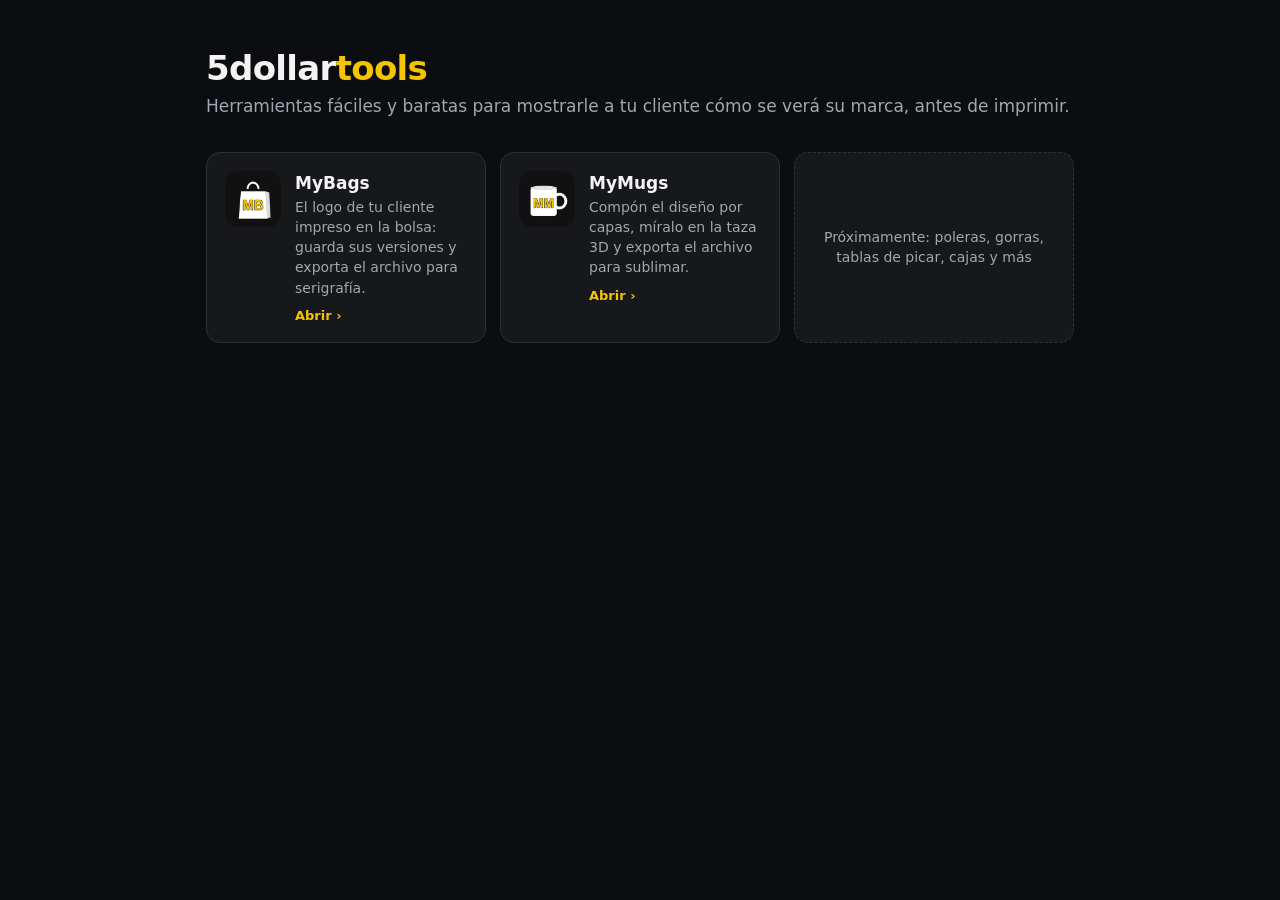
<file: index.html>
<!doctype html>
<html lang="es">
<head>
<meta charset="utf-8">
<meta name="viewport" content="width=device-width, initial-scale=1">
<title>5dollartools</title>
<meta name="description" content="Herramientas fáciles y baratas para mostrarle a tu cliente cómo se verá su marca.">
<meta name="theme-color" content="#0c0d10">
<link rel="icon" type="image/png" href="conceptualizador-bolsas/icons/icon-192.png">
<style>
  /* same look as the tools, so the whole suite feels like one product */
  :root {
    --bg: #0c0d10; --panel: #17181c; --panel-2: #23252b; --text: #f3f3f3; --muted: #a3a6ae;
    --line: #2e3037; --brand: #f5c400;
    color-scheme: dark;
  }
  * { box-sizing: border-box; }
  body { margin: 0; font-family: system-ui, -apple-system, "Segoe UI", Roboto, sans-serif; background: var(--bg); color: var(--text); }
  main { max-width: 900px; margin: 0 auto; padding: 48px 16px 64px; }
  h1 { font-size: 34px; margin: 0 0 6px; letter-spacing: -0.02em; }
  h1 span { color: var(--brand); }
  .lead { color: var(--muted); margin: 0 0 32px; font-size: 17px; line-height: 1.5; }
  .grid { display: grid; grid-template-columns: repeat(auto-fill, minmax(260px, 1fr)); gap: 14px; }
  .card { display: flex; gap: 14px; align-items: flex-start; padding: 18px; background: var(--panel); border: 1px solid var(--line); border-radius: 14px; color: inherit; text-decoration: none; transition: border-color .15s, transform .15s; }
  a.card:hover { border-color: var(--brand); transform: translateY(-2px); }
  .card img { width: 56px; height: 56px; border-radius: 13px; flex-shrink: 0; }
  .card h2 { font-size: 17px; margin: 2px 0 4px; }
  .card p { margin: 0; color: var(--muted); font-size: 14px; line-height: 1.45; }
  .card .go { display: inline-block; margin-top: 10px; color: var(--brand); font-size: 13px; font-weight: 600; }
  .badge { display: inline-block; vertical-align: middle; margin-left: 6px; padding: 2px 8px; border: 1px solid var(--brand); border-radius: 999px; color: var(--brand); font-size: 11px; font-weight: 600; white-space: nowrap; }
  .soon { border-style: dashed; align-items: center; min-height: 100px; }
  .soon p { text-align: center; width: 100%; }
</style>
</head>
<body>
<main>
  <h1>5dollar<span>tools</span></h1>
  <p class="lead">Herramientas fáciles y baratas para mostrarle a tu cliente cómo se verá su marca, antes de imprimir.</p>
  <div class="grid">
    <!-- one card per tool: copy this block when adding a new one -->
    <a class="card" href="conceptualizador-bolsas/">
      <img src="conceptualizador-bolsas/icons/icon-192.png" alt="">
      <div>
        <h2>MyBags</h2>
        <p>El logo de tu cliente impreso en la bolsa: guarda sus versiones y exporta el archivo para serigrafía.</p>
        <span class="go">Abrir ›</span>
      </div>
    </a>
    <a class="card" href="conceptualizador-tazas/">
      <img src="conceptualizador-tazas/icons/icon-192.png" alt="">
      <div>
        <h2>MyMugs</h2>
        <p>Compón el diseño por capas, míralo en la taza 3D y exporta el archivo para sublimar.</p>
        <span class="go">Abrir ›</span>
      </div>
    </a>
    <div class="card soon"><p>Próximamente: poleras, gorras, tablas de picar, cajas y más</p></div>
  </div>
</main>
</body>
</html>
</file>
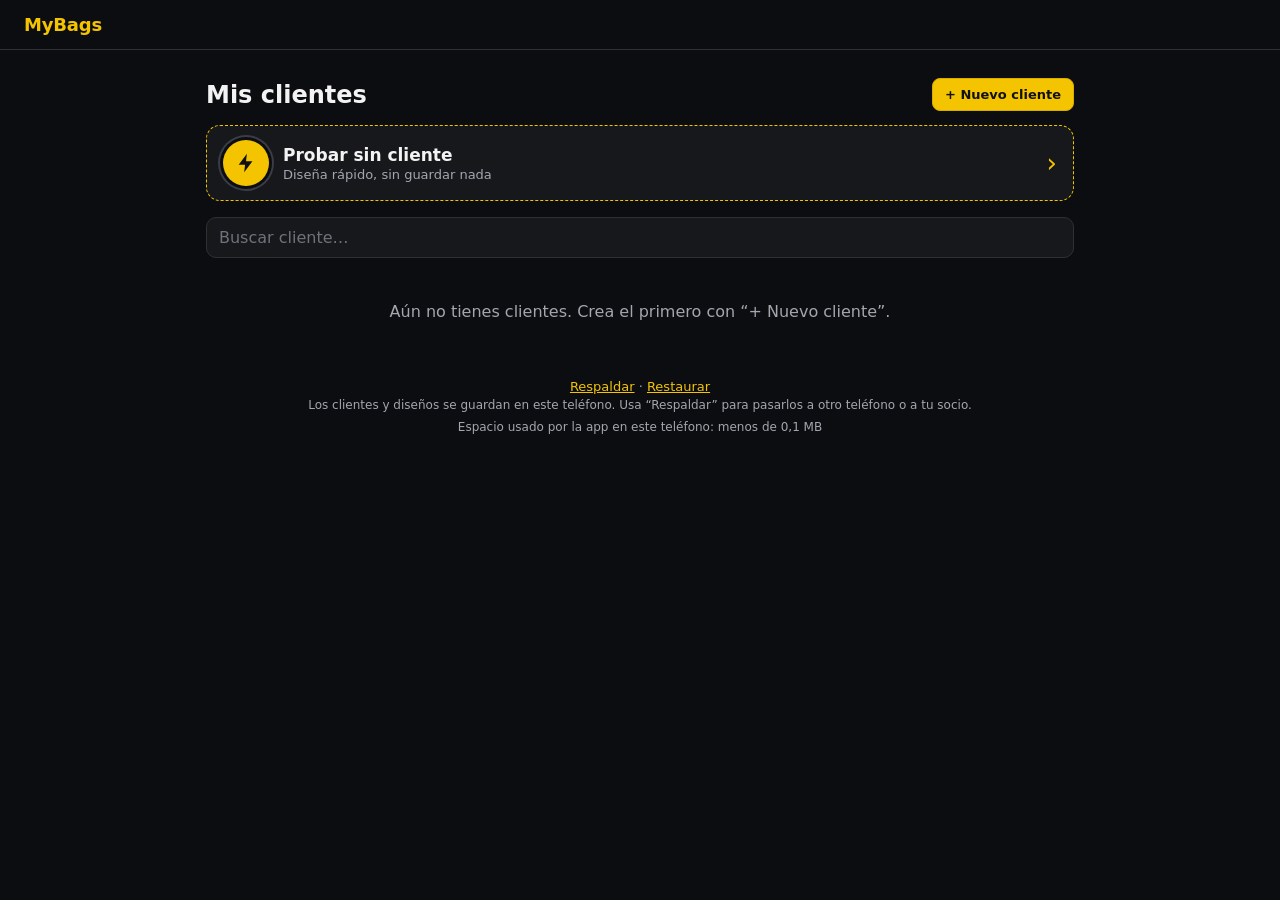
<file: conceptualizador-bolsas/index.html>
<!doctype html>
<html lang="es">
<head>
<meta charset="utf-8">
<meta name="viewport" content="width=device-width, initial-scale=1, viewport-fit=cover">
<title>MyBags</title>
<link rel="manifest" href="manifest.webmanifest">
<meta name="theme-color" content="#0c0d10">
<link rel="icon" type="image/png" href="icons/icon-192.png">
<link rel="apple-touch-icon" href="icons/apple-touch-icon.png">
<meta name="apple-mobile-web-app-capable" content="yes">
<meta name="mobile-web-app-capable" content="yes">
<meta name="apple-mobile-web-app-title" content="MyBags">
<meta name="apple-mobile-web-app-status-bar-style" content="black">
<style>
  :root {
    --bg: #0c0d10; --panel: #17181c; --panel-2: #23252b; --text: #f3f3f3; --muted: #a3a6ae;
    --line: #2e3037; --stage: #2b2d33; --accent: #f5c400; --accent-soft: #332b0c; --brand: #f5c400; --brand-dark: #d9ad00;
    color-scheme: dark;
  }
  * { box-sizing: border-box; }
  body { margin: 0; font-family: system-ui, -apple-system, "Segoe UI", Roboto, sans-serif; background: var(--bg); color: var(--text);
    height: 100vh; display: flex; flex-direction: column; overflow: hidden; }
  header { padding: 14px 24px; background: var(--bg); color: var(--text); border-bottom: 1px solid var(--line); display: flex; align-items: center; gap: 16px; flex-wrap: wrap; }
  header h1 { font-size: 18px; margin: 0; flex: 1; color: var(--brand); letter-spacing: -0.01em; }
  header .btn:not(.primary) { background: var(--panel-2); color: var(--text); border-color: var(--line); }
  header label { font-size: 13px; color: var(--muted); display: flex; align-items: center; gap: 8px; }
  header input { font: inherit; font-size: 14px; padding: 6px 10px; border: 1px solid var(--line); border-radius: 8px; width: 200px; }
  main { flex: 1; min-height: 0; width: 100%; display: grid; grid-template-columns: 360px 1fr; gap: 20px; padding: 20px; max-width: 1400px; margin: 0 auto; }
  /* only the options panel scrolls; the preview stays in view */
  aside { background: var(--panel); border: 1px solid var(--line); border-radius: 12px; padding: 16px; display: flex; flex-direction: column; gap: 20px; overflow-y: auto; min-height: 0; }
  aside > section { flex-shrink: 0; }
  h2 { font-size: 11px; text-transform: uppercase; letter-spacing: .07em; color: var(--muted); margin: 0 0 10px; }
  .templates { display: grid; grid-template-columns: repeat(4, 1fr); gap: 6px; }
  .tpl { border: 2px solid var(--line); border-radius: 10px; background: var(--panel-2); padding: 4px; cursor: pointer; font: inherit; font-size: 11px; line-height: 1.2; color: var(--muted); display: flex; flex-direction: column; align-items: center; gap: 2px; text-align: center; }
  .tpl canvas { width: 100%; aspect-ratio: 1; }
  .tpl.on { border-color: var(--accent); color: var(--text); background: var(--accent-soft); }
  .tpl img { width: 100%; aspect-ratio: 1; object-fit: cover; border-radius: 6px; }
  .tpl.add { border-style: dashed; justify-content: center; color: var(--accent); font-weight: 600; }
  .tpl.add b { width: 100%; aspect-ratio: 1; display: grid; place-items: center; font-size: 30px; font-weight: 400; }
  .subh { font-size: 12px; color: var(--muted); margin-bottom: 6px; }
  .swatches { display: flex; flex-wrap: wrap; gap: 6px; align-items: center; }
  .sw { width: 28px; height: 28px; border-radius: 50%; border: 2px solid var(--panel); box-shadow: 0 0 0 1px #4a4d55; cursor: pointer; padding: 0; }
  .sw.on { box-shadow: 0 0 0 2px var(--accent); }
  .palette { display: flex; flex-wrap: wrap; gap: 6px; margin-bottom: 10px; }
  .chip { display: flex; flex-direction: column; align-items: center; gap: 3px; padding: 5px 6px 4px; min-width: 54px; border: 2px solid var(--line); border-radius: 10px; background: var(--panel-2); cursor: pointer; font: inherit; font-size: 11px; color: var(--muted); }
  .chip i { width: 26px; height: 26px; border-radius: 50%; box-shadow: inset 0 0 0 1px rgba(255,255,255,.25); }
  .chip.role-ink, .chip.role-ink2 { border-color: var(--accent); color: var(--text); font-weight: 600; }
  .chip.role-trama { border-color: var(--accent); border-style: dashed; color: var(--text); }
  .chip.role-paper i { opacity: .35; }
  input[type=color] { width: 34px; height: 30px; border: 1px solid var(--line); border-radius: 6px; padding: 1px; background: var(--panel-2); cursor: pointer; }
  .row { display: flex; align-items: center; gap: 10px; font-size: 13px; margin-bottom: 8px; }
  .row > span:first-child { width: 72px; color: var(--muted); flex-shrink: 0; }
  .row input[type=range] { flex: 1; accent-color: var(--accent); }
  .row output { width: 42px; text-align: right; font-variant-numeric: tabular-nums; color: var(--muted); font-size: 12px; }
  .row select, .row input[type=text] { flex: 1; min-width: 0; font: inherit; font-size: 13px; padding: 6px 8px; border: 1px solid var(--line); border-radius: 6px; background: var(--panel-2); color: var(--text); }
  input::placeholder { color: #6f727a; }
  .check { display: flex; align-items: center; gap: 8px; font-size: 13px; margin-bottom: 8px; cursor: pointer; }
  .check input { accent-color: var(--accent); }
  .btn { font: inherit; font-size: 13px; padding: 8px 12px; border-radius: 8px; border: 1px solid var(--line); background: var(--panel-2); color: var(--text); cursor: pointer; }
  .btn:hover { border-color: #555862; }
  .btn:disabled { opacity: .45; cursor: default; }
  .btn.primary { background: var(--brand); color: #111; border-color: var(--brand-dark); font-weight: 700; }
  .btn.primary:hover { filter: brightness(1.08); }
  .btn.on { background: var(--accent-soft); border-color: var(--accent); color: var(--brand); }
  .link { background: none; border: none; padding: 0; font: inherit; font-size: 12px; color: var(--accent); cursor: pointer; text-decoration: underline; }
  .file { display: block; border: 2px dashed var(--line); border-radius: 10px; padding: 14px; text-align: center; font-size: 13px; color: var(--muted); cursor: pointer; }
  .file:hover { border-color: var(--accent); color: var(--text); }
  .file input { display: none; }
  .btns { display: flex; gap: 6px; flex-wrap: wrap; }
  .stage { display: flex; flex-direction: column; align-items: center; justify-content: center; gap: 12px; min-height: 0; background: var(--stage); border-radius: 14px; padding: 16px; }
  #cv { width: auto; height: auto; max-width: 100%; max-height: calc(100vh - 182px); border-radius: 12px; touch-action: none; cursor: grab; background: var(--panel-2); box-shadow: 0 0 0 1px var(--line); }
  .hint { font-size: 12px; color: var(--muted); text-align: center; }
  /* screens: clients list → one client's versions → editor */
  body:not([data-view="editor"]) main { display: none; }
  body:not([data-view="clients"]) #clientsView, body:not([data-view="client"]) #clientView { display: none; }
  .view { flex: 1; overflow-y: auto; }
  .view-in { max-width: 900px; margin: 0 auto; padding: 20px 16px 40px; }
  .view-head { display: flex; align-items: center; justify-content: space-between; gap: 12px; flex-wrap: wrap; margin: 8px 0 14px; }
  h2.big { font-size: 24px; text-transform: none; letter-spacing: 0; color: var(--text); margin: 0; }
  #clientSearch { width: 100%; font: inherit; font-size: 16px; padding: 10px 12px; border: 1px solid var(--line); border-radius: 10px; margin-bottom: 14px; background: var(--panel); color: var(--text); }
  .clist, .vlist { display: grid; grid-template-columns: repeat(auto-fill, minmax(240px, 1fr)); gap: 12px; }
  .ccard, .vcard { display: flex; gap: 12px; align-items: center; padding: 12px; background: var(--panel); border: 1px solid var(--line); border-radius: 12px; text-align: left; font: inherit; color: inherit; }
  .ccard { cursor: pointer; }
  .ccard:hover { border-color: var(--accent); }
  .ccard b, .vcard b { display: block; font-size: 16px; }
  .thumb { width: 60px; height: 76px; border-radius: 8px; object-fit: cover; background: var(--panel-2); flex-shrink: 0; }
  .vlist { grid-template-columns: repeat(auto-fill, minmax(155px, 1fr)); }
  .vcard { flex-direction: column; align-items: stretch; gap: 4px; }
  .vcard .thumb { width: 100%; height: auto; aspect-ratio: 3 / 4; cursor: pointer; margin-bottom: 6px; }
  .vcard .btns { margin-top: 8px; }
  .vcard .btns .btn { flex: 1; }
  .meta { font-size: 12px; color: var(--muted); margin-top: 2px; }
  .nota { font-size: 13px; font-style: italic; }
  .empty { grid-column: 1 / -1; color: var(--muted); padding: 30px 0; text-align: center; }
  .view-foot { margin-top: 28px; font-size: 13px; color: var(--muted); text-align: center; }
  .view-foot .link { font-size: 13px; }
  .quick { display: flex; align-items: center; gap: 14px; width: 100%; padding: 14px 16px; margin-bottom: 16px; background: var(--panel); border: 1.5px dashed var(--brand); border-radius: 14px; color: var(--text); font: inherit; text-align: left; cursor: pointer; }
  .quick:hover { background: var(--panel-2); }
  .quick .qi { width: 46px; height: 46px; border-radius: 50%; background: var(--brand); display: grid; place-items: center; flex-shrink: 0; box-shadow: 0 0 0 3px var(--bg), 0 0 0 5px #3a3d45; }
  .quick b { display: block; font-size: 17px; }
  .quick small { display: block; color: var(--muted); font-size: 13px; margin-top: 2px; }
  .quick .qa { margin-left: auto; font-size: 26px; color: var(--brand); }
  .dname { font: inherit; font-size: 16px; font-weight: 700; color: var(--text); background: none; border: none; padding: 0; text-align: left; cursor: pointer; }
  .dname::after { content: ' ✎'; color: var(--muted); font-weight: 400; font-size: 13px; }
  .vsel { width: 100%; font: inherit; font-size: 13px; padding: 6px 8px; margin-top: 6px; border: 1px solid var(--line); border-radius: 6px; background: var(--panel-2); color: var(--text); }
  .vdel { align-self: flex-start; margin-top: 4px; }
  #undoBtn, #redoBtn { padding: 4px 11px; font-size: 19px; line-height: 1.1; }
  #toClients { max-width: 45vw; overflow: hidden; text-overflow: ellipsis; white-space: nowrap; }
  .toast { position: fixed; left: 50%; bottom: calc(24px + env(safe-area-inset-bottom)); transform: translateX(-50%); background: var(--brand); color: #111; font-weight: 600; padding: 10px 16px; border-radius: 10px; font-size: 14px; z-index: 50; opacity: 0; transition: opacity .2s; pointer-events: none; }
  .toast.on { opacity: 1; }
  .hint-touch { display: none; }
  @media (pointer: coarse) { .hint-touch { display: inline; } .hint-desk { display: none; } }
  .sizeinfo { font-size: 13px; background: var(--accent-soft); border-radius: 8px; padding: 8px 10px; margin: 4px 0 10px; line-height: 1.5; }
  .sizeinfo:empty { display: none; }
  .note { font-size: 12px; color: var(--muted); margin: 4px 0 8px; }
  .hidden { display: none !important; }
  .sub { padding-left: 24px; }
  @media (max-width: 860px) {
    /* phone: the page scrolls, but the preview sticks to the top while you fill the options */
    body { height: auto; display: block; overflow: visible; }
    main { display: flex; flex-direction: column; padding: 0 12px 12px; }
    .stage { order: -1; position: sticky; top: 0; z-index: 5; background: var(--stage); border-radius: 0 0 14px 14px; padding: 8px 0; margin: 0 -12px 8px; }
    #cv { max-height: 42vh; }
    .hint { font-size: 11px; }
    .hint-desk { display: none; }
    aside { overflow: visible; padding-bottom: calc(16px + env(safe-area-inset-bottom)); }
    header { padding-top: calc(12px + env(safe-area-inset-top)); }
    header h1 { font-size: 16px; }
    /* iPhone zooms into any field with text smaller than 16px */
    input, select, header input, .row select, .row input[type=text] { font-size: 16px; }
    .btn { padding: 11px 14px; font-size: 14px; }
    .sw { width: 34px; height: 34px; }
    .row input[type=range] { height: 28px; }
    .check { font-size: 14px; padding: 4px 0; }
    .check input { width: 20px; height: 20px; }
    header { padding: 12px 16px; gap: 8px; }
    #toClients { max-width: 34vw; }
    header input { width: 100%; }
    header label { width: 100%; }
  }
</style>
</head>
<body data-view="clients">
<header>
  <button class="btn hidden" id="toClients">‹ Clientes</button>
  <h1 id="title">MyBags</h1>
  <button class="btn hidden" id="undoBtn" title="Deshacer (Ctrl + Z)" aria-label="Deshacer">↶</button>
  <button class="btn hidden" id="redoBtn" title="Rehacer (Ctrl + Y)" aria-label="Rehacer">↷</button>
  <button class="btn primary hidden" id="saveVersion">Guardar versión</button>
</header>

<section class="view" id="clientsView">
  <div class="view-in">
    <div class="view-head">
      <h2 class="big">Mis clientes</h2>
      <button class="btn primary" id="newClient">+ Nuevo cliente</button>
    </div>
    <button class="quick" id="quickTry">
      <span class="qi"><svg width="22" height="22" viewBox="0 0 24 24" aria-hidden="true"><path d="M13 2 4 14h7l-1 8 9-12h-7z" fill="#111"/></svg></span>
      <span><b>Probar sin cliente</b><small>Diseña rápido, sin guardar nada</small></span>
      <span class="qa">›</span>
    </button>
    <input type="search" id="clientSearch" placeholder="Buscar cliente…">
    <div class="clist" id="clientList"></div>
    <div class="view-foot">
      <button class="link" id="backupBtn">Respaldar</button> ·
      <label class="link">Restaurar<input type="file" id="restoreFile" accept=".json,application/json" class="hidden"></label>
      <div class="note">Los clientes y diseños se guardan en este teléfono. Usa “Respaldar” para pasarlos a otro teléfono o a tu socio.</div>
      <div class="note" id="storageInfo"></div>
    </div>
  </div>
</section>

<section class="view" id="clientView">
  <div class="view-in">
    <button class="link" id="backToClients">‹ Mis clientes</button>
    <div class="view-head">
      <h2 class="big" id="clientName"></h2>
      <button class="btn primary" id="newDesign">+ Nuevo diseño</button>
    </div>
    <div class="note" style="margin-bottom:14px"><button class="link" id="renameClient">Cambiar nombre</button> · <button class="link" id="deleteClient">Eliminar cliente</button></div>
    <div class="vlist" id="versionList"></div>
  </div>
</section>

<div class="toast" id="toast"></div>

<main>
  <aside>
    <section>
      <h2>1 · Modelo de bolsa</h2>
      <div id="misModelosBox" class="hidden">
        <div class="subh">Mis modelos</div>
        <div class="templates" id="misModelos"></div>
        <input type="file" id="addModelFile" accept="image/*" class="hidden">
        <div class="btns" id="cornerBtns" style="margin-top:8px">
          <button class="btn" id="editCorners">Ajustar esquinas del frente</button>
          <button class="btn hidden" id="delModel">Eliminar esta bolsa</button>
          <button class="link hidden" id="saveCorners">Descargar ajustes (areas.json)</button>
        </div>
        <div class="subh" style="margin-top:12px">Plantillas dibujadas</div>
      </div>
      <div class="templates" id="templates"></div>
      <label class="file" id="photoBox" style="margin-top:8px">
        <input type="file" id="photoFile" accept="image/*">
        <span id="photoLabel">…o sube otra foto de bolsa</span>
      </label>
    </section>

    <section id="colorSec">
      <h2>2 · Color de la bolsa</h2>
      <div class="swatches" id="swatches"></div>
    </section>

    <section>
      <h2>3 · Logo del cliente</h2>
      <label class="file">
        <input type="file" id="logoFile" accept="image/*">
        <span id="logoLabel">Subir logo (PNG, JPG, captura…)<br><small>o arrástralo sobre la bolsa</small></span>
      </label>
    </section>

    <section id="logoCtl" class="hidden">
      <h2>4 · Ajustes del logo</h2>
      <div class="row"><span>Impresión</span>
        <select id="mode">
          <option value="ink">1 tinta</option>
          <option value="ink2">2 tintas</option>
          <option value="color">Colores originales</option>
        </select>
      </div>
      <div id="palRow">
        <div class="subh" style="margin:2px 0 6px">Colores del logo · toca cada uno para elegir cómo se imprime</div>
        <div class="palette" id="palette"></div>
      </div>
      <div class="row" id="inkRow"><span>Tinta</span><div class="swatches" id="inks"></div></div>
      <div class="row" id="ink2Row"><span>Tinta 2</span><div class="swatches" id="inks2"></div></div>
      <div class="row" id="thrRow"><span>Limpieza</span><input type="range" id="thr" min="0" max="100" value="35"><output id="thrO"></output></div>
      <div class="note" id="thrNote">Si el logo sale con manchas o le falta detalle, mueve “Limpieza”.</div>
      <div class="row" id="suaveRow"><span>Suavizado</span><input type="range" id="suave" min="0" max="100" value="50"><output id="suaveO"></output></div>
      <div class="note" id="suaveNote">Bordes del archivo de impresión: súbelo si salen temblorosos; bájalo si se pierden detalles finos.</div>
      <label class="check" id="rmBgRow"><input type="checkbox" id="rmBg" checked> Quitar fondo del logo</label>
      <label class="check" id="invertRow"><input type="checkbox" id="invert"> Invertir (imprimir el fondo en vez del logo)</label>
      <div class="row"><span>Tamaño</span><input type="range" id="size" min="20" max="1000"><output id="sizeO"></output></div>
      <div class="row"><span>Posición X</span><input type="range" id="posX" min="0" max="1000" step="1"><output id="posXO"></output></div>
      <div class="row"><span>Posición Y</span><input type="range" id="posY" min="0" max="1000" step="1"><output id="posYO"></output></div>
      <div class="row"><span>Rotación</span><input type="range" id="rot" min="-180" max="180" value="0"><output id="rotO"></output></div>
      <div class="row"><span>Opacidad</span><input type="range" id="op" min="10" max="100" value="100"><output id="opO"></output></div>
      <div class="row"><span>Acabado</span>
        <select id="blend">
          <option value="source-over">Normal (serigrafía sólida)</option>
          <option value="multiply">Impreso (se funde con el papel)</option>
          <option value="screen">Claro sobre oscuro</option>
        </select>
      </div>
      <label class="check" id="texRow"><input type="checkbox" id="texture" checked> Textura realista (la tinta toma los pliegues de la foto)</label>
      <label class="check" id="clipRow"><input type="checkbox" id="clip" checked> Recortar logo al área de la bolsa</label>
      <div class="btns">
        <button class="btn" id="center">Centrar</button>
        <button class="btn" id="centerH" title="Centrar a lo ancho">Centrar ↔</button>
        <button class="btn" id="centerV" title="Centrar a lo alto">Centrar ↕</button>
        <button class="btn" id="fit">Tamaño sugerido</button>
        <button class="btn" id="rot0">Rotación 0°</button>
      </div>
    </section>

    <section>
      <h2>5 · Franja de contacto</h2>
      <label class="check"><input type="checkbox" id="cOn"> Agregar franja de contacto</label>
      <div id="cCtl" class="hidden">
        <div class="row"><span>Instagram</span><input type="text" id="c_ig" placeholder="@tumarca"></div>
        <div class="row"><span>WhatsApp</span><input type="text" id="c_wa" placeholder="+56 9 1234 5678"></div>
        <div class="row"><span>Web</span><input type="text" id="c_web" placeholder="www.tumarca.cl"></div>
        <div class="row"><span>Dirección</span><input type="text" id="c_dir" placeholder="Calle 123, Ciudad"></div>
        <div class="row"><span>Correo</span><input type="text" id="c_mail" placeholder="hola@tumarca.cl"></div>
        <div class="row"><span>Facebook</span><input type="text" id="c_fb" placeholder="TuMarca"></div>
        <div class="row"><span>Posición X</span><input type="range" id="cPosX" min="0" max="1000" step="1"><output id="cPosXO"></output></div>
        <div class="row"><span>Posición Y</span><input type="range" id="cPos" min="0" max="1000" step="1"><output id="cPosO"></output></div>
        <div class="row"><span>Tamaño</span><input type="range" id="cSize" min="40" max="250" value="100"><output id="cSizeO"></output></div>
        <div class="row"><span>Rotación</span><input type="range" id="cRot" min="-180" max="180" value="0"><output id="cRotO"></output></div>
        <label class="check"><input type="checkbox" id="cLines" checked> Líneas separadoras</label>
        <div class="btns"><button class="btn" id="cCenter" title="Centrar la franja a lo ancho">Centrar franja ↔</button></div>
      </div>
    </section>

    <section>
      <h2>6 · Medidas y archivo de impresión</h2>
      <div class="note" style="margin-top:0">Medidas del <b>frente</b> de la bolsa (sin el fuelle):</div>
      <div class="row"><span>Ancho</span><input type="text" inputmode="decimal" id="dimW" placeholder="ej. 32"><span style="width:auto">cm</span></div>
      <div class="row"><span>Alto</span><input type="text" inputmode="decimal" id="dimH" placeholder="ej. 41"><span style="width:auto">cm</span></div>
      <div class="sizeinfo" id="sizeInfo"></div>
      <button class="btn" id="exportSvg" style="width:100%">Descargar archivo de impresión (SVG)</button>
      <div class="note">Ábrelo en CorelDRAW con <b>Archivo › Importar</b>: viene a tamaño real en mm, con cada tinta vectorizada en su propio grupo.</div>
    </section>

    <section class="btns">
      <button class="btn primary" id="export" style="flex:1">Descargar mockup (PNG)</button>
      <button class="btn primary hidden" id="share" style="flex:1">Compartir</button>
    </section>
  </aside>

  <div class="stage">
    <canvas id="cv" width="1000" height="1000"></canvas>
    <button class="btn on" id="snapBtn" title="Al mover, el logo y la franja se pegan al centro y a los bordes">Imán</button>
    <div class="hint" id="hint"></div>
  </div>
</main>

<script src="modelos.js"></script>
<script src="../comun/suite.js"></script>
<script>
(() => {
  // ---------- helpers ----------
  const $ = id => document.getElementById(id);
  const clamp = (v, a, b) => Math.max(a, Math.min(b, v));

  function hexToRgb(h) {
    h = h.replace('#', '');
    if (h.length === 3) h = h.split('').map(c => c + c).join('');
    const n = parseInt(h, 16);
    return [(n >> 16) & 255, (n >> 8) & 255, n & 255];
  }
  // amt < 0 darkens toward black, amt > 0 lightens toward white
  function mix(hex, amt) {
    const [r, g, b] = hexToRgb(hex);
    const t = amt < 0 ? 0 : 255, k = Math.abs(amt);
    const f = c => Math.round(c + (t - c) * k);
    return `rgb(${f(r)},${f(g)},${f(b)})`;
  }
  function luminance(hex) {
    const [r, g, b] = hexToRgb(hex);
    return (0.299 * r + 0.587 * g + 0.114 * b) / 255;
  }
  function roundRect(p, x, y, w, h, r) {
    p.moveTo(x + r, y); p.lineTo(x + w - r, y); p.quadraticCurveTo(x + w, y, x + w, y + r);
    p.lineTo(x + w, y + h - r); p.quadraticCurveTo(x + w, y + h, x + w - r, y + h);
    p.lineTo(x + r, y + h); p.quadraticCurveTo(x, y + h, x, y + h - r);
    p.lineTo(x, y + r); p.quadraticCurveTo(x, y, x + r, y); p.closePath();
  }

  const noise = (() => {
    const c = document.createElement('canvas'); c.width = c.height = 180;
    const x = c.getContext('2d'); const d = x.createImageData(180, 180);
    for (let i = 0; i < d.data.length; i += 4) {
      const v = Math.random() * 255;
      d.data[i] = d.data[i + 1] = d.data[i + 2] = v; d.data[i + 3] = 255;
    }
    x.putImageData(d, 0, 0); return c;
  })();
  const weave = (() => {
    const c = document.createElement('canvas'); c.width = c.height = 6;
    const x = c.getContext('2d');
    x.fillStyle = '#808080'; x.fillRect(0, 0, 6, 6);
    x.fillStyle = '#9a9a9a'; x.fillRect(0, 0, 3, 3); x.fillRect(3, 3, 3, 3);
    x.fillStyle = '#666'; x.fillRect(3, 0, 3, 1); x.fillRect(0, 3, 3, 1);
    return c;
  })();

  function texture(ctx, img, alpha, mode = 'overlay') {
    ctx.save();
    ctx.globalAlpha = alpha; ctx.globalCompositeOperation = mode;
    ctx.fillStyle = ctx.createPattern(img, 'repeat');
    ctx.fillRect(0, 0, 1000, 1000);
    ctx.restore();
  }
  function groundShadow(ctx, cx, cy, rx) {
    ctx.save();
    const g = ctx.createRadialGradient(cx, cy, 0, cx, cy, rx);
    g.addColorStop(0, 'rgba(0,0,0,.28)'); g.addColorStop(1, 'rgba(0,0,0,0)');
    ctx.fillStyle = g;
    ctx.translate(cx, cy); ctx.scale(1, 0.09); ctx.translate(-cx, -cy);
    ctx.beginPath(); ctx.arc(cx, cy, rx, 0, Math.PI * 2); ctx.fill();
    ctx.restore();
  }
  function hGrad(ctx, x0, x1, stops) {
    const g = ctx.createLinearGradient(x0, 0, x1, 0);
    stops.forEach(([o, c]) => g.addColorStop(o, c)); return g;
  }
  function vGrad(ctx, y0, y1, stops) {
    const g = ctx.createLinearGradient(0, y0, 0, y1);
    stops.forEach(([o, c]) => g.addColorStop(o, c)); return g;
  }

  // ---------- bag templates (drawn on a 1000x1000 canvas) ----------
  const TEMPLATES = {
    tote: {
      name: 'Tela / Tote', color: '#ece4d0',
      area: { x: 300, y: 420, w: 400, h: 400 },
      face() {
        const p = new Path2D();
        p.moveTo(230, 320); p.lineTo(770, 320);
        p.quadraticCurveTo(786, 600, 776, 880); p.quadraticCurveTo(776, 905, 750, 905);
        p.lineTo(250, 905); p.quadraticCurveTo(224, 905, 224, 880);
        p.quadraticCurveTo(214, 600, 230, 320); p.closePath();
        return p;
      },
      back(ctx, c) {
        groundShadow(ctx, 500, 912, 330);
        ctx.save(); ctx.lineCap = 'round'; ctx.strokeStyle = mix(c, -0.28); ctx.lineWidth = 30;
        ctx.beginPath(); ctx.moveTo(405, 330); ctx.bezierCurveTo(400, 105, 600, 105, 595, 330); ctx.stroke();
        ctx.restore();
      },
      shade(ctx, c) {
        ctx.fillStyle = hGrad(ctx, 214, 786, [[0, 'rgba(0,0,0,.20)'], [.1, 'rgba(0,0,0,.05)'], [.45, 'rgba(255,255,255,.07)'], [.85, 'rgba(0,0,0,.05)'], [1, 'rgba(0,0,0,.24)']]);
        ctx.fillRect(0, 0, 1000, 1000);
        ctx.fillStyle = vGrad(ctx, 320, 905, [[0, 'rgba(0,0,0,.12)'], [.08, 'rgba(0,0,0,0)'], [.85, 'rgba(0,0,0,0)'], [1, 'rgba(0,0,0,.12)']]);
        ctx.fillRect(0, 0, 1000, 1000);
        // soft fabric folds
        [[330, 0.05], [610, 0.06], [690, 0.04]].forEach(([x, a]) => {
          ctx.fillStyle = hGrad(ctx, x - 40, x + 40, [[0, 'rgba(0,0,0,0)'], [.5, `rgba(0,0,0,${a})`], [1, 'rgba(0,0,0,0)']]);
          ctx.fillRect(x - 40, 320, 80, 600);
        });
        texture(ctx, weave, 0.35);
        texture(ctx, noise, 0.10);
        // top hem stitching
        ctx.save(); ctx.strokeStyle = 'rgba(0,0,0,.22)'; ctx.lineWidth = 2; ctx.setLineDash([9, 7]);
        ctx.beginPath(); ctx.moveTo(234, 352); ctx.lineTo(768, 352); ctx.stroke();
        ctx.restore();
        ctx.fillStyle = 'rgba(0,0,0,.10)'; ctx.fillRect(220, 320, 560, 4);
      },
      front(ctx, c) {
        const hc = mix(c, -0.06);
        ctx.save(); ctx.lineCap = 'butt'; ctx.strokeStyle = hc; ctx.lineWidth = 34;
        ctx.beginPath(); ctx.moveTo(360, 340); ctx.bezierCurveTo(350, 60, 650, 60, 640, 340); ctx.stroke();
        ctx.strokeStyle = 'rgba(0,0,0,.12)'; ctx.lineWidth = 34; ctx.setLineDash([]);
        ctx.globalCompositeOperation = 'multiply';
        ctx.strokeStyle = hGrad(ctx, 340, 660, [[0, 'rgba(0,0,0,.25)'], [.5, 'rgba(0,0,0,0)'], [1, 'rgba(0,0,0,.25)']]);
        ctx.beginPath(); ctx.moveTo(360, 340); ctx.bezierCurveTo(350, 60, 650, 60, 640, 340); ctx.stroke();
        ctx.restore();
        // attachment patches with box-X stitch
        [343, 623].forEach(x => {
          ctx.fillStyle = hc; ctx.fillRect(x, 320, 34, 62);
          ctx.save(); ctx.strokeStyle = 'rgba(0,0,0,.28)'; ctx.lineWidth = 1.5; ctx.setLineDash([5, 4]);
          ctx.strokeRect(x + 5, 330, 24, 44);
          ctx.beginPath(); ctx.moveTo(x + 5, 330); ctx.lineTo(x + 29, 374); ctx.moveTo(x + 29, 330); ctx.lineTo(x + 5, 374); ctx.stroke();
          ctx.restore();
        });
      },
    },

    kraft: {
      name: 'Papel kraft', color: '#c49a6c',
      area: { x: 290, y: 400, w: 370, h: 400 },
      face() {
        const p = new Path2D(); p.rect(250, 290, 450, 610); return p;
      },
      back(ctx, c) {
        groundShadow(ctx, 520, 905, 330);
        // back twisted handle
        ctx.save(); ctx.lineCap = 'round'; ctx.strokeStyle = mix(c, -0.35); ctx.lineWidth = 12;
        ctx.beginPath(); ctx.moveTo(420, 300); ctx.bezierCurveTo(410, 120, 590, 120, 580, 300); ctx.stroke();
        ctx.restore();
        // side gusset
        ctx.fillStyle = mix(c, -0.2);
        ctx.beginPath(); ctx.moveTo(700, 290); ctx.lineTo(790, 304); ctx.lineTo(790, 886); ctx.lineTo(700, 900); ctx.closePath(); ctx.fill();
        ctx.save(); ctx.strokeStyle = mix(c, -0.34); ctx.lineWidth = 2;
        ctx.beginPath(); ctx.moveTo(745, 297); ctx.lineTo(745, 845); ctx.lineTo(700, 900); ctx.moveTo(745, 845); ctx.lineTo(790, 886); ctx.stroke();
        ctx.fillStyle = 'rgba(0,0,0,.08)';
        ctx.beginPath(); ctx.moveTo(745, 297); ctx.lineTo(790, 304); ctx.lineTo(790, 886); ctx.lineTo(745, 845); ctx.closePath(); ctx.fill();
        ctx.restore();
      },
      shade(ctx, c) {
        ctx.fillStyle = hGrad(ctx, 250, 700, [[0, 'rgba(255,255,255,.10)'], [.5, 'rgba(255,255,255,0)'], [1, 'rgba(0,0,0,.12)']]);
        ctx.fillRect(0, 0, 1000, 1000);
        ctx.fillStyle = vGrad(ctx, 290, 900, [[0, 'rgba(0,0,0,.04)'], [.9, 'rgba(0,0,0,0)'], [1, 'rgba(0,0,0,.10)']]);
        ctx.fillRect(0, 0, 1000, 1000);
        // top fold band
        ctx.fillStyle = 'rgba(0,0,0,.06)'; ctx.fillRect(250, 290, 450, 48);
        ctx.fillStyle = 'rgba(0,0,0,.18)'; ctx.fillRect(250, 337, 450, 2);
        ctx.fillStyle = 'rgba(255,255,255,.12)'; ctx.fillRect(250, 339, 450, 2);
        // bottom fold
        ctx.fillStyle = 'rgba(0,0,0,.06)'; ctx.fillRect(250, 845, 450, 2);
        texture(ctx, noise, 0.16);
      },
      front(ctx, c) {
        const hc = mix(c, -0.12);
        const rope = () => { ctx.beginPath(); ctx.moveTo(390, 325); ctx.bezierCurveTo(375, 95, 575, 95, 560, 325); ctx.stroke(); };
        ctx.save(); ctx.lineCap = 'round';
        ctx.strokeStyle = hc; ctx.lineWidth = 14; rope();
        ctx.strokeStyle = mix(c, -0.32); ctx.lineWidth = 14; ctx.setLineDash([3, 7]); rope();
        ctx.restore();
        // glued reinforcement patches
        [372, 542].forEach(x => { ctx.fillStyle = 'rgba(0,0,0,.08)'; ctx.fillRect(x, 300, 36, 34); });
        ctx.fillStyle = hc;
        [390, 560].forEach(x => { ctx.beginPath(); ctx.arc(x, 322, 9, 0, Math.PI * 2); ctx.fill(); });
      },
    },

    diecut: {
      name: 'Troquelada', color: '#f5f5f5', evenodd: true,
      area: { x: 300, y: 340, w: 400, h: 480 },
      face() {
        const p = new Path2D();
        roundRect(p, 240, 150, 520, 750, 14);
        roundRect(p, 415, 205, 170, 58, 29);
        return p;
      },
      back(ctx) { groundShadow(ctx, 500, 905, 320); },
      shade(ctx, c) {
        ctx.fillStyle = hGrad(ctx, 240, 760, [[0, 'rgba(0,0,0,.12)'], [.08, 'rgba(0,0,0,0)'], [.92, 'rgba(0,0,0,0)'], [1, 'rgba(0,0,0,.14)']]);
        ctx.fillRect(0, 0, 1000, 1000);
        // glossy diagonal sheen
        ctx.save(); ctx.translate(500, 520); ctx.rotate(-0.5);
        ctx.fillStyle = hGrad(ctx, -260, 260, [[0, 'rgba(255,255,255,0)'], [.3, 'rgba(255,255,255,.16)'], [.36, 'rgba(255,255,255,0)'], [.62, 'rgba(255,255,255,0)'], [.68, 'rgba(255,255,255,.10)'], [.74, 'rgba(255,255,255,0)']]);
        ctx.fillRect(-600, -600, 1200, 1200);
        ctx.restore();
        // handle reinforcement patch
        const patch = new Path2D(); roundRect(patch, 385, 185, 230, 98, 20);
        ctx.fillStyle = 'rgba(0,0,0,.05)'; ctx.fill(patch);
        ctx.strokeStyle = 'rgba(0,0,0,.10)'; ctx.lineWidth = 2; ctx.stroke(patch);
        // side + bottom seams
        ctx.fillStyle = 'rgba(0,0,0,.08)';
        ctx.fillRect(252, 150, 2, 750); ctx.fillRect(746, 150, 2, 750); ctx.fillRect(240, 880, 520, 2);
        texture(ctx, noise, 0.06);
      },
      front(ctx, c) {
        const hole = new Path2D(); roundRect(hole, 415, 205, 170, 58, 29);
        ctx.strokeStyle = mix(c, -0.25); ctx.lineWidth = 3; ctx.stroke(hole);
      },
    },
  };

  const SWATCHES = [
    ['Blanco', '#f5f5f5'], ['Natural', '#ece4d0'], ['Kraft', '#c49a6c'], ['Negro', '#222222'],
    ['Azul marino', '#1f2f4f'], ['Rojo', '#b3262b'], ['Verde', '#2f6b45'], ['Gris', '#8a8a8a'],
  ];

  const BLACK = '#111111', WHITE = '#f7f7f5';
  const INKS = [
    ['Negro', BLACK], ['Blanco', WHITE], ['Dorado', '#c8a24c'], ['Plateado', '#b9bcc0'],
    ['Rojo', '#b3262b'], ['Rosado', '#f2a0b8'], ['Azul', '#1f3f7a'],
  ];
  const MODELOS = Array.isArray(window.MODELOS) ? window.MODELOS : [];

  // ---------- state ----------
  // Logo and contact strip live in "design space": a flat, front-facing version of the bag's face.
  // With a model photo, design space is warped onto the 4 corners of the bag front (perspective).
  const S = {
    template: 'tote', bagColor: TEMPLATES.tote.color, photo: null,
    model: null, quadFrac: null, quad: null, H: null, Hinv: null, detail: null,
    logo: null, proc: null,
    x: 500, y: 610, w: 300, rot: 0, opacity: 1, blend: 'source-over', clip: true,
    mode: 'ink', ink: BLACK, ink2: '#f2a0b8', ink2Auto: true, thr: 35, suave: 50, removeBg: true, invert: false,
    palette: null, paletteDirty: true, dims: null,
    clientId: null, clientName: '', designN: null, dirty: false, logoId: null, logoName: '',
    texture: true,
    contact: { on: false, ig: '', wa: '', web: '', dir: '', mail: '', fb: '', scale: 1, lines: true, y: 0, x: null, rot: 0 },
    cBox: null, editCorners: false,
  };

  const cv = $('cv'), ctx = cv.getContext('2d');
  const newCanvas = (w, h) => { const c = document.createElement('canvas'); c.width = w; c.height = h; return c; };

  function bg(ctx, w, h) {
    ctx.fillStyle = vGrad(ctx, 0, h, [[0, '#f7f6f3'], [1, '#e7e4dd']]);
    ctx.fillRect(0, 0, w, h);
  }

  function drawBag(ctx, key, color, drawContent) {
    const t = TEMPLATES[key];
    const face = t.face(), rule = t.evenodd ? 'evenodd' : 'nonzero';
    t.back(ctx, color);
    ctx.fillStyle = color; ctx.fill(face, rule);
    ctx.save(); ctx.clip(face, rule);
    if (drawContent) drawContent();
    ctx.restore();
    ctx.save(); ctx.clip(face, rule); t.shade(ctx, color); ctx.restore();
    t.front(ctx, color);
  }

  // ---------- perspective (homography) ----------
  function solve(A, b) {
    const n = b.length;
    for (let i = 0; i < n; i++) {
      let p = i;
      for (let r = i + 1; r < n; r++) if (Math.abs(A[r][i]) > Math.abs(A[p][i])) p = r;
      [A[i], A[p]] = [A[p], A[i]]; [b[i], b[p]] = [b[p], b[i]];
      for (let r = i + 1; r < n; r++) {
        const f = A[r][i] / A[i][i];
        for (let c = i; c < n; c++) A[r][c] -= f * A[i][c];
        b[r] -= f * b[i];
      }
    }
    const x = new Array(n);
    for (let i = n - 1; i >= 0; i--) {
      let s = b[i];
      for (let c = i + 1; c < n; c++) s -= A[i][c] * x[c];
      x[i] = s / A[i][i];
    }
    return x;
  }
  function homography(src, dst) {
    const A = [], b = [];
    for (let i = 0; i < 4; i++) {
      const [x, y] = src[i], [u, v] = dst[i];
      A.push([x, y, 1, 0, 0, 0, -u * x, -u * y]); b.push(u);
      A.push([0, 0, 0, x, y, 1, -v * x, -v * y]); b.push(v);
    }
    return [...solve(A, b), 1];
  }
  function project(H, x, y) {
    const w = H[6] * x + H[7] * y + H[8];
    return [(H[0] * x + H[1] * y + H[2]) / w, (H[3] * x + H[4] * y + H[5]) / w];
  }

  // draws one triangle of `img` (source coords s*) into `c` at destination coords d*
  function drawTri(c, img, s0, s1, s2, d0, d1, d2, sr) {
    const den = (s1[0] - s0[0]) * (s2[1] - s0[1]) - (s2[0] - s0[0]) * (s1[1] - s0[1]);
    if (!den) return;
    const a = ((d1[0] - d0[0]) * (s2[1] - s0[1]) - (d2[0] - d0[0]) * (s1[1] - s0[1])) / den;
    const b = ((d1[1] - d0[1]) * (s2[1] - s0[1]) - (d2[1] - d0[1]) * (s1[1] - s0[1])) / den;
    const cc = ((d2[0] - d0[0]) * (s1[0] - s0[0]) - (d1[0] - d0[0]) * (s2[0] - s0[0])) / den;
    const d = ((d2[1] - d0[1]) * (s1[0] - s0[0]) - (d1[1] - d0[1]) * (s2[0] - s0[0])) / den;
    const e = d0[0] - a * s0[0] - cc * s0[1], f = d0[1] - b * s0[0] - d * s0[1];
    // grow the clip triangle a hair so neighbouring triangles don't leave hairline seams
    const mx = (d0[0] + d1[0] + d2[0]) / 3, my = (d0[1] + d1[1] + d2[1]) / 3;
    const grow = p => { const dx = p[0] - mx, dy = p[1] - my, l = Math.hypot(dx, dy) || 1; return [p[0] + dx / l * 0.8, p[1] + dy / l * 0.8]; };
    const g0 = grow(d0), g1 = grow(d1), g2 = grow(d2);
    c.save();
    c.beginPath(); c.moveTo(g0[0], g0[1]); c.lineTo(g1[0], g1[1]); c.lineTo(g2[0], g2[1]); c.closePath(); c.clip();
    c.setTransform(a, b, cc, d, e, f);
    c.drawImage(img, sr[0], sr[1], sr[2], sr[3], sr[0], sr[1], sr[2], sr[3]);
    c.restore();
  }
  function warp(img, c, H, box, N = 16) {
    const cw = img.width / N, ch = img.height / N;
    for (let j = 0; j < N; j++) for (let i = 0; i < N; i++) {
      const x0 = i * cw, y0 = j * ch, x1 = x0 + cw, y1 = y0 + ch;
      if (box && (x1 < box.x || x0 > box.x + box.w || y1 < box.y || y0 > box.y + box.h)) continue;
      const p00 = project(H, x0, y0), p10 = project(H, x1, y0), p11 = project(H, x1, y1), p01 = project(H, x0, y1);
      const sx = Math.max(0, x0 - 2), sy = Math.max(0, y0 - 2);
      const sr = [sx, sy, Math.min(img.width, x1 + 2) - sx, Math.min(img.height, y1 + 2) - sy];
      drawTri(c, img, [x0, y0], [x1, y0], [x1, y1], p00, p10, p11, sr);
      drawTri(c, img, [x0, y0], [x1, y1], [x0, y1], p00, p11, p01, sr);
    }
  }

  // ---------- design space ----------
  function design() {
    if (S.quad) {
      const [a, b, c, d] = S.quad, dist = (p, q) => Math.hypot(p[0] - q[0], p[1] - q[1]);
      const ar = S.dims ? S.dims.h / S.dims.w : ((dist(a, d) + dist(b, c)) / 2) / ((dist(a, b) + dist(d, c)) / 2);
      const w = 1000, h = Math.round(1000 * ar), m = 70;
      return { w, h, box: { x: m, y: m, w: w - 2 * m, h: h - 2 * m }, quad: true };
    }
    if (S.photo) {
      const w = cv.width, h = cv.height;
      return { w, h, box: { x: w * 0.3, y: h * 0.3, w: w * 0.4, h: h * 0.4 } };
    }
    return { w: 1000, h: 1000, box: TEMPLATES[S.template].area };
  }
  function setQuad(frac) {
    S.quadFrac = frac;
    if (!frac) { S.quad = S.H = S.Hinv = null; return; }
    S.quad = frac.map(([x, y]) => [x * cv.width, y * cv.height]);
    const D = design(), rect = [[0, 0], [D.w, 0], [D.w, D.h], [0, D.h]];
    S.H = homography(rect, S.quad); S.Hinv = homography(S.quad, rect);
  }
  const toCanvasPt = (x, y) => S.H ? project(S.H, x, y) : [x, y];
  const toDesignPt = (x, y) => S.Hinv ? project(S.Hinv, x, y) : [x, y];

  // ---------- photo texture ----------
  // two maps from the bag photo: "shade" (multiply: folds/shadows darken light ink)
  // and "light" (screen: paper sheen shows through dark ink)
  // `region` = where the print goes: brightness is measured there, not over the whole photo (wall, table…)
  function buildDetail(img, region) {
    const w = cv.width, h = cv.height;
    const full = newCanvas(w, h), fx = full.getContext('2d'); fx.drawImage(img, 0, 0, w, h);
    // cheap blur: shrink then stretch back (works on every browser, incl. older Safari)
    const small = newCanvas(Math.ceil(w / 24), Math.ceil(h / 24));
    small.getContext('2d').drawImage(img, 0, 0, small.width, small.height);
    const blur = newCanvas(w, h), bx = blur.getContext('2d'); bx.imageSmoothingQuality = 'high'; bx.drawImage(small, 0, 0, w, h);
    const fd = fx.getImageData(0, 0, w, h), q = bx.getImageData(0, 0, w, h).data, p = fd.data;
    const lum = (a, i) => 0.299 * a[i] + 0.587 * a[i + 1] + 0.114 * a[i + 2];
    let sum = 0, cnt = 0;
    const rx0 = Math.max(0, Math.floor(region.x)), ry0 = Math.max(0, Math.floor(region.y));
    const rx1 = Math.min(w, Math.ceil(region.x + region.w)), ry1 = Math.min(h, Math.ceil(region.y + region.h));
    for (let y = ry0; y < ry1; y += 4) for (let x = rx0; x < rx1; x += 4) { sum += lum(q, (y * w + x) * 4); cnt++; }
    const avg = cnt ? sum / cnt : 128;
    const shade = newCanvas(w, h), light = newCanvas(w, h);
    const sd = shade.getContext('2d').createImageData(w, h), ld = light.getContext('2d').createImageData(w, h);
    for (let i = 0; i < p.length; i += 4) {
      const hi = (lum(p, i) - lum(q, i)) / 255, lo = (lum(q, i) - avg) / 255;
      const s = clamp(1 + Math.min(0, hi) * 2 + Math.min(0, lo) * 0.4, 0, 1) * 255;
      const l = clamp(Math.max(0, hi) * 1.8 + Math.max(0, lo) * 0.5, 0, 1) * 255;
      sd.data[i] = sd.data[i + 1] = sd.data[i + 2] = s; sd.data[i + 3] = 255;
      ld.data[i] = ld.data[i + 1] = ld.data[i + 2] = l; ld.data[i + 3] = 255;
    }
    shade.getContext('2d').putImageData(sd, 0, 0); light.getContext('2d').putImageData(ld, 0, 0);
    return { shade, light };
  }

  // ---------- logo processing ----------
  // Logos arrive any way (PNG, JPG from WhatsApp, screenshots, colour or B/W). Cleaning them
  // (background off, margins trimmed), finding their colours and separating the inks is the suite's
  // shared engine (comun/suite.js): colours are taken from the flat areas only, and edge pixels are
  // treated as blends, so JPG compression does not invent colours or fringes.
  const { toHex, d2rgb, lumRGB } = Suite;
  // the logo settings, in the shape the shared engine takes
  const logoOpts = () => ({
    mode: S.mode, thr: S.thr, removeBg: S.removeBg, invert: S.invert, ink: S.ink, ink2: S.ink2, ink2Auto: S.ink2Auto,
    palette: S.palette, paletteDirty: S.paletteDirty, fondo: areaColor(), suave: S.suave,
  });
  // processLogo() updates the preview; processLogo('ink' | 'ink2' | 'trama') returns that ink
  // alone as a solid mask with the same size/crop as the preview
  function processLogo(sep) {
    if (!S.logo) { S.proc = null; return null; }
    const o = logoOpts(), out = Suite.limpiarImagen(S.logo, o, sep);
    S.palette = o.palette; S.paletteDirty = o.paletteDirty; S.ink2 = o.ink2;
    if (!sep) S.proc = out;
    return out;
  }

  // logo colour chips: tap to cycle what each colour becomes
  const ROLE_NAMES = { ink: 'Tinta', trama: 'Trama', paper: 'Papel', ink2: 'Tinta 2' };
  function renderPalette() {
    const box = $('palette'); box.innerHTML = '';
    if (!S.palette || S.mode === 'color') return;
    const key = S.mode === 'ink2' ? 'role2' : 'role1';
    const cycle = S.mode === 'ink2' ? ['ink', 'ink2', 'paper'] : ['ink', 'trama', 'paper'];
    S.palette.forEach(c => {
      const b = document.createElement('button'); b.className = 'chip role-' + c[key];
      b.innerHTML = `<i style="background:${c.hex}"></i><span>${ROLE_NAMES[c[key]]}</span>`;
      b.title = 'Toca para cambiar';
      b.onclick = () => {
        c[key] = cycle[(cycle.indexOf(c[key]) + 1) % cycle.length]; c.manual = true;
        processLogo(); update();
      };
      box.append(b);
    });
  }

  // ---------- contact strip ----------
  const ICONS = {
    ig(c, x, y, s) {
      c.lineWidth = s * 0.11;
      const r = new Path2D(); roundRect(r, x - s * 0.42, y - s * 0.42, s * 0.84, s * 0.84, s * 0.24); c.stroke(r);
      c.beginPath(); c.arc(x, y, s * 0.19, 0, Math.PI * 2); c.stroke();
      c.beginPath(); c.arc(x + s * 0.23, y - s * 0.23, s * 0.06, 0, Math.PI * 2); c.fill();
    },
    wa(c, x, y, s) {
      c.lineWidth = s * 0.1;
      c.beginPath(); c.arc(x, y, s * 0.4, Math.PI * 0.8, Math.PI * 2.62); c.lineTo(x - s * 0.47, y + s * 0.47); c.closePath(); c.stroke();
      c.save(); c.translate(x, y); c.rotate(-Math.PI / 4);
      const ph = new Path2D(); roundRect(ph, -s * 0.07, -s * 0.21, s * 0.14, s * 0.42, s * 0.06); c.fill(ph);
      c.fillRect(-s * 0.12, -s * 0.24, s * 0.24, s * 0.1); c.fillRect(-s * 0.12, s * 0.14, s * 0.24, s * 0.1);
      c.restore();
    },
    web(c, x, y, s) {
      c.lineWidth = s * 0.09;
      c.beginPath(); c.arc(x, y, s * 0.42, 0, Math.PI * 2); c.stroke();
      c.beginPath(); c.ellipse(x, y, s * 0.18, s * 0.42, 0, 0, Math.PI * 2); c.stroke();
      c.beginPath(); c.moveTo(x - s * 0.42, y); c.lineTo(x + s * 0.42, y);
      c.moveTo(x - s * 0.36, y - s * 0.2); c.lineTo(x + s * 0.36, y - s * 0.2);
      c.moveTo(x - s * 0.36, y + s * 0.2); c.lineTo(x + s * 0.36, y + s * 0.2); c.stroke();
    },
    dir(c, x, y, s) {
      const p = new Path2D();
      p.moveTo(x, y + s * 0.48);
      p.bezierCurveTo(x - s * 0.1, y + s * 0.3, x - s * 0.36, y + s * 0.05, x - s * 0.36, y - s * 0.14);
      p.arc(x, y - s * 0.14, s * 0.36, Math.PI, 0);
      p.bezierCurveTo(x + s * 0.36, y + s * 0.05, x + s * 0.1, y + s * 0.3, x, y + s * 0.48);
      p.moveTo(x + s * 0.13, y - s * 0.14); p.arc(x, y - s * 0.14, s * 0.13, 0, Math.PI * 2);
      c.fill(p, 'evenodd');
    },
    mail(c, x, y, s) {
      c.lineWidth = s * 0.09; c.lineJoin = 'round';
      c.strokeRect(x - s * 0.44, y - s * 0.3, s * 0.88, s * 0.6);
      c.beginPath(); c.moveTo(x - s * 0.44, y - s * 0.3); c.lineTo(x, y + s * 0.05); c.lineTo(x + s * 0.44, y - s * 0.3); c.stroke();
    },
    fb(c, x, y, s) {
      c.font = `700 ${s * 1.05}px Arial, Helvetica, sans-serif`; c.textAlign = 'center'; c.textBaseline = 'middle';
      c.fillText('f', x, y + s * 0.04); c.textAlign = 'left';
    },
  };
  const CONTACT_KEYS = ['ig', 'wa', 'web', 'dir', 'mail', 'fb'];

  function contactItems() { return CONTACT_KEYS.filter(k => S.contact[k].trim()).map(k => ({ k, text: S.contact[k].trim() })); }
  function contactColor() { return S.ink; }

  // lays the strip out centred on (cx, cy); returns its bounding box (design space)
  function drawContact(c, D, flat = false) {
    const items = contactItems();
    if (!S.contact.on || !items.length) return null;
    const fs = 22 * S.contact.scale, icon = fs * 1.15, gap = fs * 0.45, sep = fs * 0.9, lineH = fs * 2;
    c.font = `600 ${fs}px "Segoe UI", Roboto, Helvetica, Arial, sans-serif`;
    const width = it => icon + gap + c.measureText(it.text).width;
    // pack items into rows that fit the bag face
    const maxW = D.box.w * 1.08, rows = [[]];
    for (const it of items) {
      const row = rows[rows.length - 1];
      const rw = row.reduce((s, r) => s + width(r) + sep * 2, 0) + width(it);
      if (row.length && (rw > maxW || row.length >= 3)) rows.push([it]); else row.push(it);
    }
    const col = contactColor(), cx = contactCX(D), cy = S.contact.y;
    c.save();
    if (S.contact.rot && !flat) { c.translate(cx, cy); c.rotate(S.contact.rot * Math.PI / 180); c.translate(-cx, -cy); }
    c.fillStyle = col; c.strokeStyle = col; c.textBaseline = 'middle';
    const top = cy - (rows.length * lineH) / 2;
    let bw = 0;
    rows.forEach((row, r) => {
      const rw = row.reduce((s, it) => s + width(it), 0) + sep * 2 * (row.length - 1);
      bw = Math.max(bw, rw);
      let x = cx - rw / 2; const y = top + lineH * (r + 0.5);
      row.forEach((it, i) => {
        if (i) {
          if (S.contact.lines) { c.fillRect(x + sep - fs * 0.04, y - fs * 0.8, fs * 0.08, fs * 1.6); }
          x += sep * 2;
        }
        c.save(); ICONS[it.k](c, x + icon / 2, y, icon); c.restore();
        c.fillStyle = col; c.font = `600 ${fs}px "Segoe UI", Roboto, Helvetica, Arial, sans-serif`; c.textBaseline = 'middle';
        c.fillText(it.text, x + icon + gap, y + fs * 0.04);
        x += width(it);
      });
    });
    c.restore();
    // unrotated box; contactCorners() gives the rotated outline
    return { x: cx - bw / 2 - 10, y: top - 6, w: bw + 20, h: rows.length * lineH + 12 };
  }
  function contactCorners() {
    const b = S.cBox, a = (S.contact.rot || 0) * Math.PI / 180, co = Math.cos(a), si = Math.sin(a);
    const cx = b.x + b.w / 2, cy = b.y + b.h / 2;
    return [[b.x, b.y], [b.x + b.w, b.y], [b.x + b.w, b.y + b.h], [b.x, b.y + b.h]]
      .map(([x, y]) => [cx + (x - cx) * co - (y - cy) * si, cy + (x - cx) * si + (y - cy) * co]);
  }

  // ---------- compositing ----------
  const P = newCanvas(1, 1), L = newCanvas(1, 1), M = newCanvas(1, 1), T = newCanvas(1, 1);
  // resizing a canvas re-allocates it (slow on phones): only resize when the size really changes
  function fit(c, w, h) {
    if (c.width !== w || c.height !== h) { c.width = w; c.height = h; }
    else { const x = c.getContext('2d'); x.setTransform(1, 0, 0, 1, 0, 0); x.globalCompositeOperation = 'source-over'; x.clearRect(0, 0, w, h); }
    return c.getContext('2d');
  }
  // while a finger/slider is moving we draw a lighter preview (coarser perspective mesh, no paper
  // texture) once per screen frame; full quality comes back right after the movement stops
  let live = false, frame = 0, liveTimer = null;
  function scheduleRender() {
    if (frame) return;
    frame = requestAnimationFrame(() => { frame = 0; render(); syncTransform(); showSizes(); });
  }
  function liveUpdate() {
    live = true; S.dirty = true; scheduleRender(); histTouch();
    clearTimeout(liveTimer);
    liveTimer = setTimeout(() => { if (!drag) { live = false; render(); } }, 160);
  }

  function logoHeight() { return S.proc ? S.w * S.proc.height / S.proc.width : 0; }
  function logoCorners() {
    const h = logoHeight(), a = S.rot * Math.PI / 180, co = Math.cos(a), si = Math.sin(a);
    return [[-S.w / 2, -h / 2], [S.w / 2, -h / 2], [S.w / 2, h / 2], [-S.w / 2, h / 2]]
      .map(([x, y]) => [S.x + x * co - y * si, S.y + x * si + y * co]);
  }
  function bounds(pts) {
    const xs = pts.map(p => p[0]), ys = pts.map(p => p[1]);
    const x = Math.min(...xs), y = Math.min(...ys);
    return { x, y, w: Math.max(...xs) - x, h: Math.max(...ys) - y };
  }

  // everything that gets printed, already placed on the bag (canvas size), or null
  function composePrint() {
    const D = design();
    const p = fit(P, D.w, D.h);
    const boxes = [];
    if (S.proc) {
      p.save(); p.translate(S.x, S.y); p.rotate(S.rot * Math.PI / 180);
      const h = logoHeight(); p.drawImage(S.proc, -S.w / 2, -h / 2, S.w, h); p.restore();
      boxes.push(bounds(logoCorners()));
    }
    S.cBox = drawContact(p, D);
    if (S.cBox) boxes.push(bounds(contactCorners()));
    if (!boxes.length) return null;

    let out = P;
    if (S.H) {
      const l = fit(L, cv.width, cv.height);
      const all = bounds(boxes.flatMap(b => [[b.x - 20, b.y - 20], [b.x + b.w + 20, b.y + b.h + 20]]));
      warp(P, l, S.H, all, live ? 7 : 16);
      out = L;
    }
    if (S.photo && S.texture && S.detail && !live) {
      fit(M, cv.width, cv.height).drawImage(out, 0, 0);
      const t = fit(T, cv.width, cv.height);
      t.drawImage(out, 0, 0);
      t.globalCompositeOperation = 'multiply'; t.drawImage(S.detail.shade, 0, 0);
      t.globalCompositeOperation = 'screen'; t.drawImage(S.detail.light, 0, 0);
      t.globalCompositeOperation = 'destination-in'; t.drawImage(M, 0, 0);
      out = T;
    }
    return out;
  }

  function drawPrint(c, print) {
    if (!print) return;
    c.save();
    // real screen-print ink lets a little of the paper through
    c.globalAlpha = S.opacity * (S.photo && S.texture && !live ? 0.95 : 1);
    c.globalCompositeOperation = S.blend;
    c.drawImage(print, 0, 0);
    c.restore();
  }

  function strokePoly(c, pts) {
    c.beginPath(); pts.forEach(([x, y], i) => i ? c.lineTo(x, y) : c.moveTo(x, y)); c.closePath(); c.stroke();
  }
  function drawGuides(c) {
    c.save();
    let pts = null;
    if (guide === 'logo' && S.proc) pts = logoCorners();
    if (guide === 'contact' && S.cBox) pts = contactCorners();
    if (pts) {
      pts = pts.map(p => toCanvasPt(...p));
      c.strokeStyle = '#f5c400'; c.lineWidth = 4; strokePoly(c, pts);
      c.strokeStyle = '#111'; c.lineWidth = 2; c.setLineDash([8, 6]); strokePoly(c, pts);
    }
    // where the magnet caught
    if (snapLines && drag) {
      const D = design(), seg = (x0, y0, x1, y1) => { const a = toCanvasPt(x0, y0), b = toCanvasPt(x1, y1); c.moveTo(a[0], a[1]); c.lineTo(b[0], b[1]); };
      c.setLineDash([]); c.strokeStyle = '#ff2fa8'; c.lineWidth = 2.5; c.beginPath();
      if (snapLines.x != null) seg(snapLines.x, 0, snapLines.x, D.h);
      if (snapLines.y != null) seg(0, snapLines.y, D.w, snapLines.y);
      c.stroke();
    }
    c.restore();
  }
  function drawCornerEditor(c) {
    if (!S.editCorners || !S.quad) return;
    c.save();
    c.fillStyle = 'rgba(245,196,0,.14)'; c.strokeStyle = '#111'; c.lineWidth = 3;
    c.beginPath(); S.quad.forEach(([x, y], i) => i ? c.lineTo(x, y) : c.moveTo(x, y)); c.closePath(); c.fill(); c.stroke();
    S.quad.forEach(([x, y]) => {
      c.beginPath(); c.arc(x, y, 16, 0, Math.PI * 2);
      c.fillStyle = '#fff'; c.fill(); c.stroke();
      c.beginPath(); c.arc(x, y, 6, 0, Math.PI * 2); c.fillStyle = '#f5c400'; c.fill(); c.lineWidth = 1.5; c.stroke(); c.lineWidth = 3;
    });
    c.restore();
  }

  // selection guide shows only while adjusting, then fades so the preview is clean
  let showUI = false, guide = 'logo', uiTimer = null, drag = null;
  function showGuide(which = guide) {
    guide = which; showUI = true; clearTimeout(uiTimer);
    uiTimer = setTimeout(() => { if (!drag) { showUI = false; render(); } }, 1200);
  }

  function render() {
    ctx.setTransform(1, 0, 0, 1, 0, 0);
    ctx.clearRect(0, 0, cv.width, cv.height);
    const print = composePrint();
    if (S.photo) {
      ctx.drawImage(S.photo, 0, 0, cv.width, cv.height);
      drawPrint(ctx, print);
    } else {
      bg(ctx, cv.width, cv.height);
      drawBag(ctx, S.template, S.bagColor, () => { if (S.clip) drawPrint(ctx, print); });
      if (!S.clip) drawPrint(ctx, print);
    }
    if (showUI) drawGuides(ctx);
    drawCornerEditor(ctx);
  }

  // ---------- placement ----------
  function centerLogo() {
    const { box, quad } = design();
    S.x = box.x + box.w / 2; S.y = box.y + box.h * (quad ? 0.38 : 0.5);
  }
  function fitLogo() {
    if (!S.proc) return;
    const { box, quad } = design(), ar = S.proc.width / S.proc.height;
    S.w = quad ? Math.min(box.w * 0.72, box.h * 0.4 * ar) : Math.min(box.w * 0.8, box.h * 0.8 * ar);
  }
  // strip centre X; null means "centred on the bag" (also what older saved designs have)
  function contactCX(D = design()) { return S.contact.x != null ? S.contact.x : D.box.x + D.box.w / 2; }
  function placeContact() {
    S.contact.x = null;
    const { box, quad } = design();
    S.contact.y = quad ? box.y + box.h * 0.86 : box.y + box.h * 0.92;
  }
  function resetPlacement() { centerLogo(); fitLogo(); placeContact(); }

  // average brightness of the bag where the logo goes, to pick black or white ink
  function areaColor() {
    if (!S.photo) return hexToRgb(S.bagColor);
    let r;
    if (S.quad) { const b = bounds(S.quad); r = { x: b.x + b.w * 0.25, y: b.y + b.h * 0.2, w: b.w * 0.5, h: b.h * 0.5 }; }
    else { const b = design().box; r = b; }
    const c = newCanvas(8, 8), x = c.getContext('2d');
    const kx = S.photo.naturalWidth / cv.width, ky = S.photo.naturalHeight / cv.height;
    x.drawImage(S.photo, r.x * kx, r.y * ky, r.w * kx, r.h * ky, 0, 0, 8, 8);
    const d = x.getImageData(0, 0, 8, 8).data, s = [0, 0, 0];
    for (let i = 0; i < d.length; i += 4) { s[0] += d[i]; s[1] += d[i + 1]; s[2] += d[i + 2]; }
    return s.map(v => v / 64);
  }
  function areaLuminance() { return lumRGB(areaColor()); }
  function autoInk() {
    S.ink = areaLuminance() < 0.5 ? WHITE : BLACK;
    if (S.palette) { S.palette.forEach(c => { c.manual = false; }); S.paletteDirty = true; }
    processLogo();
  }

  // ---------- corner overrides (saved on this device) ----------
  const CORNERS_KEY = 'conceptualizador.esquinas';
  function loadCorners() { try { return JSON.parse(localStorage.getItem(CORNERS_KEY)) || {}; } catch { return {}; } }
  function saveCorners(all) { try { localStorage.setItem(CORNERS_KEY, JSON.stringify(all)); } catch { } }
  const DIMS_KEY = 'conceptualizador.medidas';
  function loadAllDims() { try { return JSON.parse(localStorage.getItem(DIMS_KEY)) || {}; } catch { return {}; } }
  function dimsKey() { return S.model !== null ? MODELOS[S.model].archivo : !S.photo ? 'plantilla:' + S.template : null; }
  function storedDims(key, m) { return (key && loadAllDims()[key]) || (m && m.area && m.area.cm) || null; }
  function saveDims(key, dims) {
    if (!key) return;
    try { const all = loadAllDims(); if (dims) all[key] = dims; else delete all[key]; localStorage.setItem(DIMS_KEY, JSON.stringify(all)); } catch { }
  }
  // keep logo & strip at the same spot relative to the bag face while the face's shape changes
  function keepRelative(change) {
    const D0 = design(), rel = [S.x / D0.w, S.y / D0.h, S.w / D0.w, S.contact.y / D0.h];
    const cxRel = S.contact.x != null ? S.contact.x / D0.w : null;
    change();
    const D1 = design(); S.x = rel[0] * D1.w; S.y = rel[1] * D1.h; S.w = rel[2] * D1.w; S.contact.y = rel[3] * D1.h;
    if (cxRel != null) S.contact.x = cxRel * D1.w;
  }
  const modelQuad = m => loadCorners()[m.archivo] || (m.area && m.area.quad) || [[0.12, 0.25], [0.88, 0.25], [0.88, 0.92], [0.12, 0.92]];

  // ---------- UI ----------
  function syncControls() {
    const ink = S.mode !== 'color';
    $('logoCtl').classList.toggle('hidden', !S.proc);
    syncTransform();
    $('op').value = Math.round(S.opacity * 100); $('opO').textContent = Math.round(S.opacity * 100) + '%';
    $('mode').value = S.mode;
    $('thr').value = S.thr; $('thrO').textContent = S.thr;
    $('suave').value = S.suave; $('suaveO').textContent = S.suave;
    $('suaveRow').classList.toggle('hidden', !ink); $('suaveNote').classList.toggle('hidden', !ink);
    $('inkRow').classList.toggle('hidden', !ink && !S.contact.on);
    $('ink2Row').classList.toggle('hidden', S.mode !== 'ink2');
    $('palRow').classList.toggle('hidden', !ink || !S.palette || S.palette.length < 2);
    const palSig = S.mode + '|' + (S.palette || []).map(c => c.hex + c.role1 + c.role2).join(',');
    if (palSig !== lastPalSig) { lastPalSig = palSig; renderPalette(); }
    syncTransform();
    $('rmBgRow').classList.toggle('hidden', ink);
    $('thrRow').classList.toggle('hidden', !ink && !S.removeBg);
    $('invertRow').classList.toggle('hidden', S.mode !== 'ink');
    $('texRow').classList.toggle('hidden', !S.photo);
    $('clipRow').classList.toggle('hidden', !!S.photo);
    $('colorSec').classList.toggle('hidden', !!S.photo);
    $('cCtl').classList.toggle('hidden', !S.contact.on);
    $('cSizeO').textContent = Math.round(S.contact.scale * 100) + '%';
    document.querySelectorAll('#inks .sw').forEach(b => b.classList.toggle('on', b.dataset.c === S.ink));
    document.querySelectorAll('#inks2 .sw').forEach(b => b.classList.toggle('on', b.dataset.c === S.ink2));
    $('inks').querySelector('input').value = S.ink; $('inks2').querySelector('input').value = S.ink2;
    document.querySelectorAll('.tpl:not(.modelo)').forEach(b => b.classList.toggle('on', !S.photo && b.dataset.k === S.template));
    document.querySelectorAll('.modelo').forEach(b => b.classList.toggle('on', +b.dataset.i === S.model));
    document.querySelectorAll('#swatches .sw').forEach(b => b.classList.toggle('on', b.dataset.c === S.bagColor));
    $('customColor').value = S.bagColor;
    $('photoLabel').textContent = S.photo && S.model === null ? '✓ Usando tu foto · clic para cambiarla' : '…o sube otra foto de bolsa';
    $('cornerBtns').classList.toggle('hidden', S.model === null);
    $('delModel').classList.toggle('hidden', S.model === null);
    syncDims();
    $('editCorners').textContent = S.editCorners ? '✓ Listo' : 'Ajustar esquinas del frente';
    $('editCorners').classList.toggle('on', S.editCorners);
    $('saveCorners').classList.toggle('hidden', !Object.keys(loadCorners()).length);
    $('hint').innerHTML = S.editCorners
      ? 'Arrastra los 4 círculos a las esquinas del frente de la bolsa (sin contar el costado)'
      : '<span class="hint-desk">Arrastra el logo o la franja para moverlos · Ctrl + rueda del mouse para cambiar tamaño · Flechas del teclado para ajuste fino</span>'
      + '<span class="hint-touch">Un dedo mueve · dos dedos agrandan y giran</span>';
  }
  let lastPalSig = '';
  const update = () => { syncControls(); render(); showSizes(); S.dirty = true; histTouch(); };

  // ---------- undo / redo ----------
  // every finished change leaves a snapshot of the design: arrows in the header (phone), Ctrl+Z / Ctrl+Y (PC)
  const hist = []; let hi = -1, histTimer = null, histBusy = false;
  const STATE_KEYS = ['x', 'y', 'w', 'rot', 'opacity', 'blend', 'clip', 'mode', 'ink', 'ink2', 'ink2Auto', 'thr', 'suave', 'removeBg', 'invert', 'texture'];
  function histSnap() {
    const st = JSON.parse(JSON.stringify(snapshot())), photo = S.model === null ? S.photo : null;
    return {
      st, logo: S.logo, logoId: S.logoId, logoName: S.logoName, photo, quad: S.quadFrac && S.quadFrac.map(c => c.slice()),
      sig: JSON.stringify([st, S.logo ? S.logo.src.length : 0, S.quadFrac, photo ? photo.src.length : 0]),
    };
  }
  const histButtons = () => { $('undoBtn').disabled = hi <= 0; $('redoBtn').disabled = hi >= hist.length - 1; };
  function histCommit() {
    clearTimeout(histTimer);
    if (histBusy) return;
    const h = histSnap();
    if (hi < 0 || hist[hi].sig !== h.sig) {
      hist.splice(hi + 1); hist.push(h);
      if (hist.length > 50) hist.shift();
      hi = hist.length - 1;
    }
    histButtons();
  }
  // sliders and typing fire many changes: one history step once they settle
  function histTouch() { clearTimeout(histTimer); histTimer = setTimeout(histCommit, 350); }
  function histReset() { hist.length = 0; hi = -1; histCommit(); }
  async function histGo(d) {
    if (histBusy) return;
    histCommit();   // a change still settling counts as a step
    const t = hi + d; if (t < 0 || t >= hist.length) return;
    hi = t; histBusy = true;
    const h = hist[hi], st = h.st, b = st.bolsa;
    if (h.photo) { if (S.photo !== h.photo) setPhoto(h.photo); }
    else if (b.modelo) { const i = MODELOS.findIndex(m => m.archivo === b.modelo); if (i >= 0 && i !== S.model) await selectModel(i, { keep: true }); }
    else { if (S.photo) setPhoto(null); S.template = b.plantilla; S.bagColor = b.color; }
    S.dims = st.dims || null;
    if (S.photo) { setQuad(h.quad); refreshDetail(); }
    S.logo = h.logo; S.logoId = h.logoId; S.logoName = h.logoName;
    STATE_KEYS.forEach(k => { if (st[k] !== undefined) S[k] = st[k]; });
    S.contact = { ...st.contact };
    S.palette = st.palette ? st.palette.map(c => ({ ...c })) : null; S.paletteDirty = !st.palette;
    processLogo(); syncForm(); syncControls(); render(); showSizes(); S.dirty = true;
    clearTimeout(histTimer); histBusy = false; histButtons();
  }
  $('undoBtn').onclick = () => histGo(-1);
  $('redoBtn').onclick = () => histGo(1);
  document.addEventListener('keydown', e => {
    if (document.body.dataset.view !== 'editor' || !(e.ctrlKey || e.metaKey)) return;
    // while typing, Ctrl+Z belongs to the text field
    if (e.target.matches && e.target.matches('textarea, input[type=text], input[type=search], input:not([type])')) return;
    const k = e.key.toLowerCase();
    if (k === 'z' && !e.shiftKey) { e.preventDefault(); histGo(-1); }
    else if (k === 'y' || (k === 'z' && e.shiftKey)) { e.preventDefault(); histGo(1); }
  });

  function syncTransform() {
    const D = design();
    $('size').max = Math.round(D.w * 1.5); $('size').value = Math.round(S.w); $('sizeO').textContent = Math.round(S.w);
    $('rot').value = S.rot; $('rotO').textContent = S.rot + '°';
    $('posX').max = D.w; $('posX').value = Math.round(S.x); $('posXO').textContent = Math.round(S.x / D.w * 100) + '%';
    $('posY').max = D.h; $('posY').value = Math.round(S.y); $('posYO').textContent = Math.round(S.y / D.h * 100) + '%';
    const ccx = contactCX(D);
    $('cPosX').max = D.w; $('cPosX').value = Math.round(ccx); $('cPosXO').textContent = Math.round(ccx / D.w * 100) + '%';
    $('cPos').max = D.h; $('cPos').value = Math.round(S.contact.y); $('cPosO').textContent = Math.round(S.contact.y / D.h * 100) + '%';
    $('cRot').value = S.contact.rot || 0; $('cRotO').textContent = (S.contact.rot || 0) + '°';
  }

  // drawn templates with live thumbnails
  Object.entries(TEMPLATES).forEach(([k, t]) => {
    const b = document.createElement('button'); b.className = 'tpl'; b.dataset.k = k;
    const c = newCanvas(200, 200), x = c.getContext('2d'); x.scale(0.2, 0.2); bg(x, 1000, 1000); drawBag(x, k, t.color);
    b.append(c, t.name);
    b.onclick = () => { setPhoto(null); S.template = k; S.bagColor = t.color; S.dims = storedDims('plantilla:' + k); resetPlacement(); autoInk(); update(); };
    $('templates').append(b);
  });

  // your bags: the ones published in modelos.js (actualizar-modelos.bat) + the ones added on this phone
  function renderModelTiles() {
    const box = $('misModelos'); box.innerHTML = '';
    $('misModelosBox').classList.remove('hidden');
    const hidden = hiddenModels();
    MODELOS.forEach((m, i) => {
      if (hidden.has(m.archivo)) return;
      const b = document.createElement('button'); b.className = 'tpl modelo'; b.dataset.i = i; b.title = m.nombre;
      const img = new Image(); img.src = m.src; img.alt = m.nombre;
      b.append(img, m.nombre);
      b.onclick = () => selectModel(i);
      box.append(b);
    });
    const add = document.createElement('button'); add.className = 'tpl add';
    add.innerHTML = '<b>+</b>Agregar bolsa';
    add.onclick = () => $('addModelFile').click();
    box.append(add);
    const nHidden = MODELOS.filter(m => hidden.has(m.archivo)).length;
    if (nHidden) {
      const show = document.createElement('button'); show.className = 'link'; show.style.gridColumn = '1 / -1';
      show.textContent = `Mostrar bolsas ocultas (${nHidden})`;
      show.onclick = () => { saveHidden(new Set()); renderModelTiles(); };
      box.append(show);
    }
    syncControls();
  }

  // ---------- bags saved on this device (IndexedDB: survives closing the app) ----------
  const db = new Promise(res => {
    try {
      const r = indexedDB.open('conceptualizador', 2);
      r.onupgradeneeded = () => ['modelos', 'clientes', 'disenos', 'logos'].forEach(n => {
        if (!r.result.objectStoreNames.contains(n)) r.result.createObjectStore(n, { keyPath: 'id' });
      });
      r.onsuccess = () => res(r.result); r.onerror = () => res(null);
    } catch { res(null); }
  });
  async function dbDo(store, mode, fn) {
    const d = await db; if (!d) throw new Error('este navegador no permite guardar datos');
    return new Promise((res, rej) => {
      const tx = d.transaction(store, mode), r = fn(tx.objectStore(store));
      tx.oncomplete = () => res(r && r.result); tx.onerror = () => rej(tx.error);
    });
  }
  async function loadLocalModels() {
    try {
      const list = await dbDo('modelos', 'readonly', st => st.getAll());
      (list || []).sort((a, b) => a.creado - b.creado).forEach(m =>
        MODELOS.push({ nombre: m.nombre, archivo: 'local:' + m.id, id: m.id, src: m.src, area: null, local: true }));
    } catch { }
    renderModelTiles();
  }
  $('addModelFile').onchange = async e => {
    const file = e.target.files[0]; e.target.value = '';
    if (!file) return;
    const img = await loadImage(file);
    // shrink to 1600 px (phone photos are huge); the browser already straightens rotated phone photos
    const k = Math.min(1, 1600 / Math.max(img.naturalWidth, img.naturalHeight));
    const c = newCanvas(Math.round(img.naturalWidth * k), Math.round(img.naturalHeight * k));
    c.getContext('2d').drawImage(img, 0, 0, c.width, c.height);
    const local = MODELOS.filter(m => m.local).length;
    const nombre = (prompt('Nombre de esta bolsa (ej. Kraft chica):', 'Mi bolsa ' + (local + 1)) || '').trim();
    if (!nombre) return;
    const rec = { id: Date.now().toString(36), nombre, src: c.toDataURL('image/jpeg', 0.88), creado: Date.now() };
    try { await dbDo('modelos', 'readwrite', st => st.put(rec)); }
    catch (err) { alert('No se pudo guardar la bolsa: ' + err.message); return; }
    if (navigator.storage && navigator.storage.persist) navigator.storage.persist().catch(() => { });
    MODELOS.push({ nombre, archivo: 'local:' + rec.id, id: rec.id, src: rec.src, area: null, local: true });
    renderModelTiles();
    // straight into corner adjustment: that's what makes the logo follow the bag's perspective
    selectModel(MODELOS.length - 1, { editCorners: true });
  };
  // published bags can't be deleted from the phone: they're hidden here and can be brought back
  const HIDDEN_KEY = 'conceptualizador.ocultos';
  function hiddenModels() { try { return new Set(JSON.parse(localStorage.getItem(HIDDEN_KEY)) || []); } catch { return new Set(); } }
  function saveHidden(set) { try { localStorage.setItem(HIDDEN_KEY, JSON.stringify([...set])); } catch { } }
  $('delModel').onclick = async () => {
    const m = MODELOS[S.model];
    if (!m) return;
    if (m.local) {
      if (!confirm(`¿Eliminar "${m.nombre}"? Los diseños guardados con esta bolsa se abrirán con otra.`)) return;
      try { await dbDo('modelos', 'readwrite', st => st.delete(m.id)); } catch { }
      MODELOS.splice(S.model, 1);
      const all = loadCorners(); delete all[m.archivo]; saveCorners(all);
      saveDims(m.archivo, null);
    } else {
      if (!confirm(`¿Quitar "${m.nombre}" de tus bolsas? Podrás recuperarla con “Mostrar bolsas ocultas”.`)) return;
      const h = hiddenModels(); h.add(m.archivo); saveHidden(h);
    }
    S.model = null; renderModelTiles();
    const i = firstVisible();
    if (i >= 0) selectModel(i); else { setPhoto(null); resetPlacement(); autoInk(); update(); }
  };
  function selectModel(i, { editCorners = false, keep = false } = {}) {
    const m = MODELOS[i], img = new Image();
    return new Promise(res => {
      img.onload = () => {
        S.model = i; S.editCorners = false;
        setPhoto(img); S.model = i; S.dims = storedDims(m.archivo, m); setQuad(modelQuad(m)); refreshDetail();
        if (!keep) { resetPlacement(); autoInk(); }
        S.editCorners = editCorners; update();
        res();
      };
      img.onerror = () => res();
      img.src = m.src;
    });
  }

  function swatchRow(box, list, get, set) {
    list.forEach(([name, c]) => {
      const b = document.createElement('button'); b.className = 'sw'; b.title = name; b.dataset.c = c; b.style.background = c;
      b.onclick = () => { set(c); update(); };
      box.append(b);
    });
    const custom = document.createElement('input'); custom.type = 'color'; custom.title = 'Otro color';
    custom.oninput = () => { set(custom.value); update(); };
    box.append(custom);
    return custom;
  }
  swatchRow($('inks'), INKS, () => S.ink, c => { S.ink = c; processLogo(); });
  swatchRow($('inks2'), INKS, () => S.ink2, c => { S.ink2 = c; S.ink2Auto = false; processLogo(); });

  SWATCHES.forEach(([name, c]) => {
    const b = document.createElement('button'); b.className = 'sw'; b.title = name; b.dataset.c = c; b.style.background = c;
    b.onclick = () => { S.bagColor = c; autoBlend(); autoInk(); update(); };
    $('swatches').append(b);
  });
  const custom = document.createElement('input'); custom.type = 'color'; custom.id = 'customColor'; custom.title = 'Color personalizado';
  custom.oninput = () => { S.bagColor = custom.value; update(); };
  custom.onchange = () => { autoBlend(); autoInk(); update(); };
  $('swatches').append(custom);

  // "multiply" makes logos vanish on dark bags; fall back to normal there
  function autoBlend() {
    if (S.blend === 'multiply' && areaLuminance() < 0.35) { S.blend = 'source-over'; $('blend').value = S.blend; }
  }

  function loadImage(file) {
    return new Promise((res, rej) => {
      const r = new FileReader();
      r.onload = () => { const img = new Image(); img.onload = () => res(img); img.onerror = rej; img.src = r.result; };
      r.onerror = rej; r.readAsDataURL(file);
    });
  }

  async function setLogo(file) {
    if (!file || !file.type.startsWith('image/')) return;
    S.logo = await loadImage(file);
    S.logoId = null; S.logoName = file.name;
    S.ink2Auto = true; S.invert = false; $('invert').checked = false;
    S.palette = null; S.paletteDirty = true;
    processLogo(); centerLogo(); fitLogo();
    $('logoLabel').innerHTML = `✓ ${file.name}<br><small>clic para cambiar</small>`;
    update();
  }

  function setPhoto(img) {
    S.photo = img;
    if (img) {
      const k = 1000 / img.naturalWidth;
      cv.width = 1000; cv.height = Math.round(clamp(img.naturalHeight * k, 400, 1800));
    } else {
      cv.width = 1000; cv.height = 1000;
      S.detail = null; S.model = null; S.editCorners = false;
    }
    setQuad(null);
    S.detail = null;
  }
  function refreshDetail() {
    if (!S.photo) return;
    // centre of the bag front only, so the wall/table around it doesn't skew the brightness
    const b = S.quad ? bounds(S.quad) : design().box;
    S.detail = buildDetail(S.photo, { x: b.x + b.w * 0.2, y: b.y + b.h * 0.15, w: b.w * 0.6, h: b.h * 0.6 });
  }

  $('logoFile').onchange = e => setLogo(e.target.files[0]);
  $('photoFile').onchange = async e => {
    const f = e.target.files[0]; if (!f) return;
    setPhoto(await loadImage(f)); S.model = null; S.editCorners = false; S.dims = null; refreshDetail();
    resetPlacement(); autoInk(); update();
  };

  // sliders that move/resize: smooth live preview, full quality when you let go
  $('size').oninput = e => { S.w = +e.target.value; showGuide('logo'); liveUpdate(); };
  $('rot').oninput = e => { S.rot = +e.target.value; showGuide('logo'); liveUpdate(); };
  $('posX').oninput = e => { S.x = +e.target.value; showGuide('logo'); liveUpdate(); };
  $('posY').oninput = e => { S.y = +e.target.value; showGuide('logo'); liveUpdate(); };
  $('cPos').oninput = e => { S.contact.y = +e.target.value; showGuide('contact'); liveUpdate(); };
  $('cPosX').oninput = e => { S.contact.x = +e.target.value; showGuide('contact'); liveUpdate(); };
  $('op').oninput = e => { S.opacity = e.target.value / 100; update(); };
  $('blend').onchange = e => { S.blend = e.target.value; update(); };
  $('mode').onchange = e => { S.mode = e.target.value; processLogo(); update(); };
  $('thr').oninput = e => { S.thr = +e.target.value; S.paletteDirty = true; processLogo(); update(); };
  $('suave').oninput = e => { S.suave = +e.target.value; update(); };
  $('rmBg').onchange = e => { S.removeBg = e.target.checked; S.paletteDirty = true; processLogo(); update(); };
  $('invert').onchange = e => { S.invert = e.target.checked; processLogo(); update(); };
  $('texture').onchange = e => { S.texture = e.target.checked; update(); };
  $('clip').onchange = e => { S.clip = e.target.checked; update(); };
  $('center').onclick = () => { centerLogo(); showGuide('logo'); update(); };
  $('centerH').onclick = () => { const b = design().box; S.x = b.x + b.w / 2; showGuide('logo'); update(); };
  $('centerV').onclick = () => { const b = design().box; S.y = b.y + b.h / 2; showGuide('logo'); update(); };
  $('cCenter').onclick = () => { S.contact.x = null; showGuide('contact'); update(); };

  // magnet: while dragging, logo and strip stick to the centre and edges of the print area, and to each other
  let snapOn = true, snapLines = null;
  $('snapBtn').onclick = () => { snapOn = !snapOn; $('snapBtn').classList.toggle('on', snapOn); };
  function snap(target) {
    snapLines = null;
    if (!snapOn) return;
    const b = design().box, cx = b.x + b.w / 2, cy = b.y + b.h / 2, thr = 14;
    const best = (cands, targets) => {
      let bd = thr, r = null;
      for (const c of cands) for (const t of targets) { const dd = Math.abs(t - c); if (dd < bd) { bd = dd; r = { d: t - c, at: t }; } }
      return r;
    };
    let sx, sy;
    if (target === 'logo') {
      const m = bounds(logoCorners()), tx = [cx, b.x, b.x + b.w];
      if (S.cBox) tx.push(contactCX());
      sx = best([m.x + m.w / 2, m.x, m.x + m.w], tx); sy = best([m.y + m.h / 2, m.y, m.y + m.h], [cy, b.y, b.y + b.h]);
      if (sx) S.x += sx.d; if (sy) S.y += sy.d;
    } else {
      sx = best([S.contact.x], S.proc ? [cx, S.x] : [cx]); sy = best([S.contact.y], [cy]);
      if (sx) S.contact.x += sx.d; if (sy) S.contact.y += sy.d;
    }
    snapLines = { x: sx ? sx.at : null, y: sy ? sy.at : null };
  }
  $('fit').onclick = () => { fitLogo(); showGuide('logo'); update(); };
  $('rot0').onclick = () => { S.rot = 0; update(); };

  $('cOn').onchange = e => { S.contact.on = e.target.checked; if (S.contact.on) showGuide('contact'); update(); };
  CONTACT_KEYS.forEach(k => { $('c_' + k).oninput = e => { S.contact[k] = e.target.value; update(); }; });
  $('cSize').oninput = e => { S.contact.scale = e.target.value / 100; showGuide('contact'); liveUpdate(); };
  $('cRot').oninput = e => { S.contact.rot = +e.target.value; showGuide('contact'); liveUpdate(); };
  $('cLines').onchange = e => { S.contact.lines = e.target.checked; update(); };

  $('editCorners').onclick = () => {
    S.editCorners = !S.editCorners;
    if (!S.editCorners && S.model !== null) {
      // remember the corrected corners on this device
      const all = loadCorners(); all[MODELOS[S.model].archivo] = S.quadFrac; saveCorners(all);
      refreshDetail(); autoInk();
    }
    update();
  };
  $('saveCorners').onclick = () => {
    const out = {};
    MODELOS.forEach(m => { out[m.archivo] = { quad: modelQuad(m) }; const cm = storedDims(m.archivo, m); if (cm) out[m.archivo].cm = cm; });
    const a = document.createElement('a');
    a.href = URL.createObjectURL(new Blob([JSON.stringify(out, null, 2)], { type: 'application/json' }));
    a.download = 'areas.json'; a.click(); setTimeout(() => URL.revokeObjectURL(a.href), 2000);
  };

  // ---------- pointer: drag logo / strip / corners, wheel to resize ----------
  const toCanvas = e => {
    const r = cv.getBoundingClientRect();
    // the canvas keeps its aspect inside the box (object-fit: contain)
    const k = Math.min(r.width / cv.width, r.height / cv.height);
    const ox = (r.width - cv.width * k) / 2, oy = (r.height - cv.height * k) / 2;
    return { x: (e.clientX - r.left - ox) / k, y: (e.clientY - r.top - oy) / k, k };
  };
  function hitLogo(dx, dy) {
    if (!S.proc) return false;
    const a = -S.rot * Math.PI / 180, x = dx - S.x, y = dy - S.y;
    const lx = x * Math.cos(a) - y * Math.sin(a), ly = x * Math.sin(a) + y * Math.cos(a);
    return Math.abs(lx) <= S.w / 2 + 10 && Math.abs(ly) <= logoHeight() / 2 + 10;
  }
  function hitContact(dx, dy) {
    if (!S.cBox) return false;
    const b = S.cBox, cx = b.x + b.w / 2, cy = b.y + b.h / 2, a = -(S.contact.rot || 0) * Math.PI / 180;
    const x = dx - cx, y = dy - cy, lx = x * Math.cos(a) - y * Math.sin(a), ly = x * Math.sin(a) + y * Math.cos(a);
    return Math.abs(lx) <= b.w / 2 && Math.abs(ly) <= b.h / 2;
  }

  cv.tabIndex = 0;
  const touches = new Map();   // active fingers on the canvas (canvas coords)
  const pinchInfo = () => {
    const [a, b] = [...touches.values()];
    return { d: Math.hypot(b.x - a.x, b.y - a.y) || 1, ang: Math.atan2(b.y - a.y, b.x - a.x) };
  };
  cv.addEventListener('pointerdown', e => {
    const p = toCanvas(e);
    touches.set(e.pointerId, p);
    if (touches.size === 2 && !S.editCorners && (S.proc || S.cBox)) {
      // second finger: switch from moving to pinching whatever was being dragged
      cv.setPointerCapture(e.pointerId);
      const target = drag && drag.target === 'contact' ? 'contact' : S.proc ? 'logo' : 'contact';
      const { d, ang } = pinchInfo();
      drag = { pinch: true, target, d0: d, a0: ang, w0: S.w, rot0: S.rot, s0: S.contact.scale, cr0: S.contact.rot || 0 };
      guide = target; showUI = true; clearTimeout(uiTimer); render();
      return;
    }
    if (touches.size > 2) return;
    if (S.editCorners && S.quad) {
      let best = -1, bd = Infinity;
      S.quad.forEach(([x, y], i) => { const d = Math.hypot(x - p.x, y - p.y); if (d < bd) { bd = d; best = i; } });
      if (bd <= Math.max(28 / p.k, 40)) { drag = { corner: best }; cv.setPointerCapture(e.pointerId); }
      return;
    }
    const [dx, dy] = toDesignPt(p.x, p.y);
    let target = null;
    if (hitContact(dx, dy) && !hitLogo(dx, dy)) target = 'contact';
    else if (S.proc) target = 'logo';
    else if (S.cBox) target = 'contact';
    if (!target) return;
    cv.setPointerCapture(e.pointerId); cv.focus();
    drag = target === 'logo' ? { target, ox: dx - S.x, oy: dy - S.y } : { target, ox: dx - contactCX(), oy: dy - S.contact.y };
    cv.style.cursor = 'grabbing'; guide = target; showUI = true; clearTimeout(uiTimer); render();
  });
  cv.addEventListener('pointermove', e => {
    if (touches.has(e.pointerId)) touches.set(e.pointerId, toCanvas(e));
    if (!drag) return;
    const p = toCanvas(e);
    if (drag.pinch) {
      if (touches.size < 2) return;
      const { d, ang } = pinchInfo(), k = d / drag.d0;
      if (drag.target === 'logo') {
        S.w = clamp(drag.w0 * k, 20, design().w * 1.5);
        S.rot = Math.round(((drag.rot0 + (ang - drag.a0) * 180 / Math.PI + 540) % 360) - 180);
      } else {
        S.contact.scale = clamp(drag.s0 * k, 0.4, 2.5);
        S.contact.rot = Math.round(((drag.cr0 + (ang - drag.a0) * 180 / Math.PI + 540) % 360) - 180);
      }
      liveUpdate(); return;
    }
    if (drag.corner !== undefined) {
      const q = S.quadFrac.map(c => c.slice());
      q[drag.corner] = [clamp(p.x / cv.width, 0, 1), clamp(p.y / cv.height, 0, 1)];
      // keep logo & strip at the same spot relative to the face while the face changes
      keepRelative(() => setQuad(q));
      liveUpdate(); return;
    }
    const [dx, dy] = toDesignPt(p.x, p.y);
    if (drag.target === 'logo') { S.x = dx - drag.ox; S.y = dy - drag.oy; }
    else { S.contact.x = dx - drag.ox; S.contact.y = dy - drag.oy; }
    if (!e.altKey) snap(drag.target); else snapLines = null;
    liveUpdate();
  });
  const endDrag = e => {
    touches.delete(e.pointerId);
    // lifting one finger of a pinch ends the gesture (no jump back to one-finger drag)
    if (drag && drag.pinch && touches.size) { drag = null; return; }
    if (!drag) return;
    const wasCorner = drag.corner !== undefined;
    drag = null; snapLines = null; cv.style.cursor = 'grab'; live = false;
    if (wasCorner) { syncControls(); render(); } else { showGuide(); render(); }
  };
  cv.addEventListener('pointerup', endDrag); cv.addEventListener('pointercancel', endDrag);
  cv.addEventListener('wheel', e => {
    // plain wheel scrolls as usual; Ctrl + wheel resizes (and stops the browser zoom)
    if (S.editCorners || !e.ctrlKey) return;
    const p = toCanvas(e), [dx, dy] = toDesignPt(p.x, p.y);
    const k = e.deltaY < 0 ? 1.05 : 1 / 1.05;
    if (hitContact(dx, dy) && !hitLogo(dx, dy)) {
      e.preventDefault(); S.contact.scale = clamp(S.contact.scale * k, 0.4, 2.5); $('cSize').value = Math.round(S.contact.scale * 100);
      showGuide('contact'); update();
    } else if (S.proc) {
      e.preventDefault(); S.w = clamp(S.w * k, 20, design().w * 1.5); showGuide('logo'); update();
    }
  }, { passive: false });
  cv.addEventListener('keydown', e => {
    if (!S.proc || S.editCorners) return;
    const step = e.shiftKey ? 10 : 2;
    const d = { ArrowLeft: [-step, 0], ArrowRight: [step, 0], ArrowUp: [0, -step], ArrowDown: [0, step] }[e.key];
    if (d) { e.preventDefault(); S.x += d[0]; S.y += d[1]; showGuide('logo'); render(); }
  });

  // drop a logo onto the bag
  cv.addEventListener('dragover', e => e.preventDefault());
  cv.addEventListener('drop', e => { e.preventDefault(); setLogo(e.dataTransfer.files[0]); });

  // ---------- real size & print file ----------
  // the bag front in design space (what the cm measurements refer to)
  const TEMPLATE_FACE = {
    tote: { x: 224, y: 320, w: 562, h: 585 }, kraft: { x: 250, y: 290, w: 450, h: 610 }, diecut: { x: 240, y: 150, w: 520, h: 750 },
  };
  function faceRect() {
    if (S.quad) { const D = design(); return { x: 0, y: 0, w: D.w, h: D.h }; }
    if (!S.photo) return TEMPLATE_FACE[S.template];
    return null;
  }
  const mmPerPx = () => { const face = faceRect(); return face && S.dims ? S.dims.w * 10 / face.w : null; };
  const cm = v => (v / 10).toLocaleString('es-CL', { minimumFractionDigits: 1, maximumFractionDigits: 1 });

  function showSizes() {
    const box = $('sizeInfo'), k = mmPerPx(), face = faceRect();
    $('exportSvg').disabled = !k || (!S.proc && !S.cBox);
    if (!face) { box.innerHTML = 'Para medidas reales usa uno de tus modelos o una plantilla.'; return; }
    if (!k) { box.innerHTML = ''; return; }
    const lines = [];
    if (S.proc) {
      const b = bounds(logoCorners());
      lines.push(`<b>Logo:</b> ${cm(b.w * k)} × ${cm(b.h * k)} cm · a ${cm((b.y - face.y) * k)} cm del borde superior`);
    }
    if (S.cBox) {
      const rb = bounds(contactCorners());
      lines.push(`<b>Franja:</b> ${cm(S.cBox.w * k)} × ${cm(S.cBox.h * k)} cm${S.contact.rot ? ` · girada ${S.contact.rot}°` : ''} · a ${cm((face.y + face.h - rb.y - rb.h) * k)} cm del borde inferior`);
    }
    box.innerHTML = lines.join('<br>');
  }

  function parseCm(v) { const n = parseFloat(String(v).replace(',', '.')); return n > 0 && n < 500 ? n : null; }
  function onDimsInput() {
    const w = parseCm($('dimW').value), h = parseCm($('dimH').value);
    const dims = w && h ? { w, h } : null;
    keepRelative(() => { S.dims = dims; if (S.quadFrac) setQuad(S.quadFrac); });
    saveDims(dimsKey(), dims);
    render(); showSizes();
  }
  $('dimW').oninput = onDimsInput; $('dimH').oninput = onDimsInput;
  function syncDims() {
    const fmt = v => v ? String(v).replace('.', ',') : '';
    if (document.activeElement !== $('dimW') && document.activeElement !== $('dimH')) {
      $('dimW').value = fmt(S.dims && S.dims.w); $('dimH').value = fmt(S.dims && S.dims.h);
    }
  }

  // vectorise a mask canvas (anything opaque = ink) into SVG path data, in the mask's pixel units.
  // The tracer is the suite's shared one (comun/suite.js): smooth curves, sharp corners
  function traceMask(mask, px = 1) {
    const d = Suite.vectorizar(mask, { px });
    return d ? { d, scale: 1 } : null;
  }

  const inkName = hex => (INKS.find(([, c]) => c.toLowerCase() === hex.toLowerCase()) || [hex])[0];
  const xmlEsc = t => t.replace(/[<>&"]/g, c => ({ '<': '&lt;', '>': '&gt;', '&': '&amp;', '"': '&quot;' })[c]);
  const r2 = v => +v.toFixed(3);
  const tintOf = (hex, t) => { const c = hexToRgb(hex); return toHex(c.map(v => v + (255 - v) * t)); };

  function buildPrintSVG() {
    const face = faceRect(), k = mmPerPx(), W = S.dims.w * 10, H = S.dims.h * 10;
    const groups = [];   // { id, label, fill, extra, body }
    const add = (id, label, fill, body, extra = '') => {
      let g = groups.find(x => x.id === id);
      if (!g) { g = { id, label, fill, extra, body: '' }; groups.push(g); }
      g.body += body;
    };
    if (S.proc) {
      const pw = S.proc.width, ph = S.proc.height;
      const place = `translate(${r2((S.x - face.x) * k)} ${r2((S.y - face.y) * k)}) rotate(${r2(S.rot)}) scale(${r2(S.w * k / pw)}) translate(${r2(-pw / 2)} ${r2(-ph / 2)})`;
      if (S.mode === 'color') {
        add('Logo_color', 'Logo a color (imagen, para impresión digital)', 'none',
          `<image transform="${place}" width="${pw}" height="${ph}" href="${S.proc.toDataURL('image/png')}"/>`);
      } else {
        const seps = S.mode === 'ink2'
          ? [['ink', 'Tinta_1', S.ink], ['ink2', 'Tinta_2', S.ink2]]
          : [['ink', 'Tinta_1', S.ink], ['trama', 'Tinta_1_TRAMA', S.ink]];
        const capas = Suite.capasVector(S.logo, logoOpts());   // same ids: Tinta_1, Tinta_2, Tinta_1_TRAMA
        for (const [role, id, hex] of seps) {
          const cv = capas.find(c => c.id === id), t = cv && { d: cv.d, scale: 1 };
          if (!t) continue;
          const isTrama = role === 'trama';
          const label = isTrama ? `Tinta 1 ${inkName(hex)} - TRAMA 50% (aplicar trama al sacar el fotolito)` : `${id.replace('_', ' ')} ${inkName(hex)}`;
          add(id, label, isTrama ? tintOf(hex, 0.5) : hex,
            `<g transform="${place} scale(${r2(t.scale)})"><path fill-rule="evenodd" d="${t.d}"/></g>`);
        }
      }
    }
    if (S.cBox) {
      // contact strip rendered big and vectorised, so it matches the mockup exactly
      const b = S.cBox, z = 4, c = newCanvas(Math.ceil(b.w * z), Math.ceil(b.h * z)), x = c.getContext('2d');
      x.scale(z, z); x.translate(-b.x, -b.y); drawContact(x, design(), true);
      const t = traceMask(c);
      if (t) add('Tinta_1', `Tinta 1 ${inkName(S.ink)}`, S.ink,
        `<g id="Franja_contacto" transform="translate(${r2((b.x + b.w / 2 - face.x) * k)} ${r2((b.y + b.h / 2 - face.y) * k)}) rotate(${r2(S.contact.rot || 0)}) translate(${r2(-b.w / 2 * k)} ${r2(-b.h / 2 * k)}) scale(${r2(k / z * t.scale)})"><path fill-rule="evenodd" d="${t.d}"/></g>`);
    }
    const client = S.clientName;
    const model = S.model !== null ? MODELOS[S.model].nombre : TEMPLATES[S.template] ? TEMPLATES[S.template].name : '';
    return `<?xml version="1.0" encoding="UTF-8"?>
<svg xmlns="http://www.w3.org/2000/svg" xmlns:xlink="http://www.w3.org/1999/xlink" width="${r2(W)}mm" height="${r2(H)}mm" viewBox="0 0 ${r2(W)} ${r2(H)}">
<title>${xmlEsc(`Bolsa ${model} ${S.dims.w}x${S.dims.h} cm${client ? ' - ' + client : ''}`)}</title>
<g id="Contorno_bolsa_NO_IMPRIMIR" fill="none" stroke="#9a9a9a" stroke-width="0.3"><rect x="0" y="0" width="${r2(W)}" height="${r2(H)}"/></g>
${groups.map(g => `<g id="${g.id}" fill="${g.fill}"><desc>${xmlEsc(g.label)}</desc>${g.body}</g>`).join('\n')}
</svg>
`;
  }

  $('exportSvg').onclick = () => {
    if (!mmPerPx()) return;
    const btn = $('exportSvg'), label = btn.textContent;
    btn.textContent = 'Vectorizando…'; btn.disabled = true;
    setTimeout(() => {
      try {
        const svg = buildPrintSVG();
        const a = document.createElement('a');
        a.href = URL.createObjectURL(new Blob([svg], { type: 'image/svg+xml' }));
        a.download = fileName().replace('mockup-bolsa', 'impresion-bolsa').replace(/\.png$/, '.svg');
        a.click(); setTimeout(() => URL.revokeObjectURL(a.href), 2000);
      } catch (err) { alert('No se pudo generar el archivo: ' + err.message); }
      btn.textContent = label; btn.disabled = false;
    }, 30);
  };

  // ---------- clients & design versions (saved on this device) ----------
  const newId = () => Date.now().toString(36) + Math.random().toString(36).slice(2, 6);
  const fmtDate = t => new Date(t).toLocaleDateString('es-CL', { day: 'numeric', month: 'short', year: 'numeric' });
  const esc = t => String(t).replace(/[<>&"]/g, c => ({ '<': '&lt;', '>': '&gt;', '&': '&amp;', '"': '&quot;' })[c]);
  const imgFrom = src => new Promise((res, rej) => { const i = new Image(); i.onload = () => res(i); i.onerror = rej; i.src = src; });
  const getAll = async store => { try { return (await dbDo(store, 'readonly', st => st.getAll())) || []; } catch { return []; } };
  const designsOf = async cid => (await getAll('disenos')).filter(d => d.clienteId === cid);
  const bagName = d => d.estado.bolsa.nombre || (TEMPLATES[d.estado.bolsa.plantilla] || {}).name || 'Bolsa';

  let toastTimer = null;
  function toast(msg) {
    const t = $('toast'); t.textContent = msg; t.classList.add('on');
    clearTimeout(toastTimer); toastTimer = setTimeout(() => t.classList.remove('on'), 2200);
  }

  function showView(v) {
    document.body.dataset.view = v;
    updateHeader();
    window.scrollTo(0, 0);
    if (v === 'editor') render();
  }
  function updateHeader() {
    const ed = document.body.dataset.view === 'editor';
    $('toClients').classList.toggle('hidden', !ed);
    $('saveVersion').classList.toggle('hidden', !ed || !S.clientId);
    $('undoBtn').classList.toggle('hidden', !ed); $('redoBtn').classList.toggle('hidden', !ed);
    $('toClients').textContent = '‹ ' + (S.clientId ? S.clientName : 'Clientes');
    $('title').textContent = !ed ? 'MyBags'
      : S.clientId ? (S.designN ? `${S.designName} · v${S.designN}` : 'Nuevo diseño') : 'Prueba rápida';
  }

  // logos are stored once and shared by versions: drop the ones no version uses anymore
  async function pruneLogos() {
    const used = new Set((await getAll('disenos')).map(d => d.logoId).filter(Boolean));
    const orphans = (await getAll('logos')).filter(l => !used.has(l.id));
    if (orphans.length) await dbDo('logos', 'readwrite', st => orphans.forEach(l => st.delete(l.id)));
  }
  async function showStorage() {
    if (!navigator.storage || !navigator.storage.estimate) return;
    try {
      const { usage } = await navigator.storage.estimate();
      const mb = usage / 1048576;
      $('storageInfo').textContent = 'Espacio usado por la app en este teléfono: '
        + (mb < 0.1 ? 'menos de 0,1 MB' : mb.toLocaleString('es-CL', { maximumFractionDigits: 1 }) + ' MB');
    } catch { }
  }

  async function renderClients() {
    showStorage();
    const q = $('clientSearch').value.trim().toLowerCase();
    const designs = await getAll('disenos');
    const clients = (await getAll('clientes'))
      .filter(c => c.nombre.toLowerCase().includes(q))
      .sort((a, b) => (b.actualizado || 0) - (a.actualizado || 0));
    const box = $('clientList'); box.innerHTML = '';
    if (!clients.length) {
      box.innerHTML = `<div class="empty">${q ? 'No hay clientes con ese nombre.' : 'Aún no tienes clientes. Crea el primero con “+ Nuevo cliente”.'}</div>`;
      return;
    }
    clients.forEach(c => {
      const ds = designs.filter(d => d.clienteId === c.id).sort((a, b) => b.n - a.n);
      const b = document.createElement('button'); b.className = 'ccard';
      b.innerHTML = (ds[0] ? `<img class="thumb" src="${ds[0].thumb}" alt="">` : '<div class="thumb"></div>')
        + `<div><b>${esc(c.nombre)}</b><div class="meta">${ds.length ? (n => `${n} ${n === 1 ? 'diseño' : 'diseños'}`)(new Set(ds.map(groupKey)).size) + ` · ${fmtDate(c.actualizado)}` : 'Sin diseños aún'}</div></div>`;
      b.onclick = () => openClient(c.id);
      box.append(b);
    });
  }

  async function openClient(id) {
    const c = (await getAll('clientes')).find(x => x.id === id);
    if (!c) { showView('clients'); renderClients(); return; }
    S.clientId = c.id; S.clientName = c.nombre;
    await renderVersions();
    showView('client');
  }

  // one card per design (named by the user); its saved versions live inside, in a drop-down
  const groupKey = d => d.disenoId || d.id;
  const designName = d => d.nombre || bagName(d) || 'Diseño';
  async function renderVersions() {
    $('clientName').textContent = S.clientName;
    const groups = new Map();
    (await designsOf(S.clientId)).forEach(d => { const k = groupKey(d); if (!groups.has(k)) groups.set(k, []); groups.get(k).push(d); });
    const list = [...groups.values()].map(vs => vs.sort((a, b) => b.n - a.n)).sort((a, b) => b[0].fecha - a[0].fecha);
    const box = $('versionList'); box.innerHTML = '';
    if (!list.length) { box.innerHTML = '<div class="empty">Todavía no hay diseños para este cliente. Toca “+ Nuevo diseño”.</div>'; return; }
    list.forEach(vs => {
      const name = designName(vs[0]), el = document.createElement('div'); el.className = 'vcard';
      el.innerHTML = `<img class="thumb" alt=""><button class="dname" title="Toca para cambiar el nombre"></button><div class="meta"></div><div class="nota"></div>
        <select class="vsel" title="Versiones guardadas de este diseño"></select><button class="link vdel">Eliminar esta versión</button>
        <div class="btns"><button class="btn primary">Abrir</button><button class="btn">Eliminar</button></div>`;
      const img = el.querySelector('img'), title = el.querySelector('.dname'), meta = el.querySelector('.meta'), nota = el.querySelector('.nota');
      const sel = el.querySelector('.vsel'), vdel = el.querySelector('.vdel'), [open, del] = el.querySelectorAll('.btns button');
      title.textContent = name;
      vs.forEach(d => sel.add(new Option(`Versión ${d.n}${d.nota ? ' · ' + d.nota : ''} · ${fmtDate(d.fecha)}`, d.id)));
      sel.classList.toggle('hidden', vs.length < 2); vdel.classList.toggle('hidden', vs.length < 2);
      const cur = () => vs.find(d => d.id === sel.value) || vs[0];
      const show = () => {
        const d = cur(), et = bagName(d);
        img.src = d.thumb; meta.textContent = `Versión ${d.n}${vs.length > 1 ? ' de ' + vs.length : ''} · ${fmtDate(d.fecha)}${et ? ' · ' + et : ''}`;
        nota.textContent = d.nota ? `“${d.nota}”` : ''; nota.classList.toggle('hidden', !d.nota);
      };
      sel.onchange = show; show();
      open.onclick = img.onclick = () => openDesign(cur());
      title.onclick = async () => {
        const nuevo = (prompt('Nombre de este diseño:', name) || '').trim(); if (!nuevo || nuevo === name) return;
        await dbDo('disenos', 'readwrite', st => vs.forEach(d => st.put({ ...d, nombre: nuevo })));
        renderVersions();
      };
      del.onclick = async () => {
        if (!confirm(`¿Eliminar “${name}”${vs.length > 1 ? ` con sus ${vs.length} versiones` : ''}? No se puede deshacer.`)) return;
        await dbDo('disenos', 'readwrite', st => vs.forEach(d => st.delete(d.id)));
        await pruneLogos(); renderVersions(); toast(`“${name}” eliminado`);
      };
      vdel.onclick = async () => {
        const d = cur();
        if (!confirm(`¿Eliminar solo la versión ${d.n} de “${name}”?`)) return;
        await dbDo('disenos', 'readwrite', st => st.delete(d.id));
        await pruneLogos(); renderVersions(); toast(`Versión ${d.n} eliminada`);
      };
      box.append(el);
    });
  }

  // everything needed to rebuild the design later
  function snapshot() {
    const m = S.model !== null ? MODELOS[S.model] : null;
    return {
      bolsa: m ? { modelo: m.archivo, nombre: m.nombre } : { plantilla: S.template, color: S.bagColor },
      x: S.x, y: S.y, w: S.w, rot: S.rot, opacity: S.opacity, blend: S.blend, clip: S.clip,
      mode: S.mode, ink: S.ink, ink2: S.ink2, ink2Auto: S.ink2Auto, thr: S.thr, suave: S.suave, removeBg: S.removeBg,
      invert: S.invert, texture: S.texture, palette: S.palette, contact: { ...S.contact }, dims: S.dims,
    };
  }
  function thumbnail() {
    const edit = S.editCorners;
    clearTimeout(uiTimer); showUI = false; S.editCorners = false; live = false; render();
    const k = 320 / cv.width, t = newCanvas(320, Math.round(cv.height * k));
    t.getContext('2d').drawImage(cv, 0, 0, t.width, t.height);
    S.editCorners = edit; render();
    return t.toDataURL('image/jpeg', 0.8);
  }
  // form controls that syncControls() doesn't own
  function syncForm() {
    $('blend').value = S.blend; $('rmBg').checked = S.removeBg; $('invert').checked = S.invert;
    $('texture').checked = S.texture; $('clip').checked = S.clip;
    $('cOn').checked = S.contact.on; CONTACT_KEYS.forEach(k => { $('c_' + k).value = S.contact[k] || ''; });
    $('cLines').checked = S.contact.lines; $('cSize').value = Math.round(S.contact.scale * 100);
    $('logoLabel').innerHTML = S.logo ? `✓ ${esc(S.logoName || 'logo')}<br><small>toca para cambiar</small>`
      : 'Subir logo (PNG, JPG, captura…)<br><small>o arrástralo sobre la bolsa</small>';
  }
  const firstVisible = () => MODELOS.findIndex(m => !hiddenModels().has(m.archivo));

  async function newDesign() {
    Object.assign(S, {
      logo: null, proc: null, logoId: null, logoName: '', palette: null, paletteDirty: true, designN: null, designId: null, designName: '',
      mode: 'ink', thr: 35, suave: 50, removeBg: true, invert: false, rot: 0, opacity: 1, blend: 'source-over',
      texture: true, clip: true, ink2Auto: true,
    });
    S.contact = { on: false, ig: '', wa: '', web: '', dir: '', mail: '', fb: '', scale: 1, lines: true, y: 0, x: null, rot: 0 };
    // same client, same contact details: start from the last version's strip
    if (S.clientId) {
      const last = (await designsOf(S.clientId)).sort((a, b) => b.n - a.n)[0];
      if (last) CONTACT_KEYS.forEach(k => { S.contact[k] = last.estado.contact[k] || ''; });
      if (last && last.estado.contact.on) S.contact.on = true;
    }
    $('logoFile').value = '';
    showView('editor');
    const keepBag = S.model !== null && !hiddenModels().has(MODELOS[S.model].archivo);
    const i = keepBag ? S.model : firstVisible();
    if (i >= 0) await selectModel(i); else { setPhoto(null); resetPlacement(); autoInk(); }
    placeContact();
    syncForm(); update(); S.dirty = false; updateHeader(); histReset();
  }

  async function openDesign(d) {
    const st = d.estado;
    showView('editor');
    const b = st.bolsa;
    if (b.modelo) {
      const i = MODELOS.findIndex(m => m.archivo === b.modelo);
      if (i >= 0) await selectModel(i, { keep: true });
      else {
        alert(`La bolsa "${b.nombre}" ya no está en este teléfono; se abrirá con otra bolsa.`);
        const j = firstVisible(); if (j >= 0) await selectModel(j, { keep: true });
      }
    } else { setPhoto(null); S.template = b.plantilla; S.bagColor = b.color; }
    S.dims = st.dims || S.dims;
    if (S.quadFrac) setQuad(S.quadFrac);
    S.suave = 50;   // designs saved before this setting existed
    S.logo = null; S.logoId = d.logoId || null; S.logoName = d.logoName || '';
    if (d.logoId) {
      try { const rec = await dbDo('logos', 'readonly', s => s.get(d.logoId)); if (rec) S.logo = await imgFrom(rec.src); } catch { }
    }
    ['x', 'y', 'w', 'rot', 'opacity', 'blend', 'clip', 'mode', 'ink', 'ink2', 'ink2Auto', 'thr', 'suave', 'removeBg', 'invert', 'texture']
      .forEach(k => { if (st[k] !== undefined) S[k] = st[k]; });
    S.contact = { ...S.contact, ...st.contact, rot: st.contact.rot || 0, x: st.contact.x != null ? st.contact.x : null };
    S.palette = st.palette || null; S.paletteDirty = !st.palette;
    processLogo();
    S.designN = d.n; S.designId = groupKey(d); S.designName = designName(d);
    syncForm(); update(); S.dirty = false; updateHeader(); histReset();
  }

  $('saveVersion').onclick = async () => {
    if (!S.clientId) return;
    if (S.photo && S.model === null) {
      alert('Esta foto de bolsa no está guardada. Agrégala con “+ Agregar bolsa” y luego guarda la versión.');
      return;
    }
    // a new design asks for its name; saving it again adds a version inside the same design
    let nombre, nota = '';
    const sugerido = S.model !== null ? MODELOS[S.model].nombre : (TEMPLATES[S.template] || {}).name || 'Mi diseño';
    if (!S.designId) {
      nombre = prompt('Nombre de este diseño (para reconocerlo después):', sugerido);
      if (nombre === null) return;
      nombre = nombre.trim() || sugerido;
    } else {
      nombre = S.designName;
      nota = prompt(`Nueva versión de “${nombre}”. ¿Qué cambió? (opcional)`, '');
      if (nota === null) return;
    }
    try {
      if (S.logo && !S.logoId) {
        S.logoId = newId();
        await dbDo('logos', 'readwrite', st => st.put({ id: S.logoId, src: S.logo.src, nombre: S.logoName }));
      }
      const disenoId = S.designId || newId();
      const n = (await designsOf(S.clientId)).filter(d => groupKey(d) === disenoId).reduce((m, d) => Math.max(m, d.n), 0) + 1;
      await dbDo('disenos', 'readwrite', st => st.put({
        id: newId(), clienteId: S.clientId, disenoId, nombre, n, nota: nota.trim(), fecha: Date.now(), thumb: thumbnail(),
        estado: snapshot(), logoId: S.logo ? S.logoId : null, logoName: S.logoName || '',
      }));
      const c = (await getAll('clientes')).find(x => x.id === S.clientId);
      if (c) { c.actualizado = Date.now(); await dbDo('clientes', 'readwrite', st => st.put(c)); }
      if (navigator.storage && navigator.storage.persist) navigator.storage.persist().catch(() => { });
      S.dirty = false; S.designN = n; S.designId = disenoId; S.designName = nombre; updateHeader();
      toast(`Guardado: ${nombre} · versión ${n}`);
    } catch (err) { alert('No se pudo guardar: ' + err.message); }
  };

  $('toClients').onclick = async () => {
    if (S.dirty && (S.logo || S.contact.on) && !confirm('Hay cambios sin guardar. ¿Salir igual?')) return;
    if (S.clientId) openClient(S.clientId); else { showView('clients'); renderClients(); }
  };
  $('backToClients').onclick = () => { S.clientId = null; showView('clients'); renderClients(); };
  $('clientSearch').oninput = () => renderClients();
  $('newClient').onclick = async () => {
    const nombre = (prompt('Nombre del cliente (ej. Pepemarket):', '') || '').trim();
    if (!nombre) return;
    const existing = (await getAll('clientes')).find(c => c.nombre.toLowerCase() === nombre.toLowerCase());
    if (existing) { openClient(existing.id); return; }
    const c = { id: newId(), nombre, creado: Date.now(), actualizado: Date.now() };
    try { await dbDo('clientes', 'readwrite', st => st.put(c)); } catch (err) { alert('No se pudo crear el cliente: ' + err.message); return; }
    $('clientSearch').value = '';
    openClient(c.id);
  };
  $('newDesign').onclick = () => newDesign();
  $('quickTry').onclick = () => { S.clientId = null; S.clientName = ''; newDesign(); };
  $('renameClient').onclick = async () => {
    const c = (await getAll('clientes')).find(x => x.id === S.clientId); if (!c) return;
    const nombre = (prompt('Nuevo nombre del cliente:', c.nombre) || '').trim(); if (!nombre) return;
    c.nombre = nombre; await dbDo('clientes', 'readwrite', st => st.put(c));
    S.clientName = nombre; renderVersions();
  };
  $('deleteClient').onclick = async () => {
    const ds = await designsOf(S.clientId);
    if (!confirm(`¿Eliminar a ${S.clientName}${ds.length ? ` y sus ${ds.length} versiones` : ''}? No se puede deshacer.`)) return;
    await dbDo('disenos', 'readwrite', st => ds.forEach(d => st.delete(d.id)));
    await dbDo('clientes', 'readwrite', st => st.delete(S.clientId));
    await pruneLogos();
    toast(`${S.clientName} eliminado`);
    S.clientId = null; showView('clients'); renderClients();
  };

  // ---------- backup: move everything to another phone / share with your partner ----------
  $('backupBtn').onclick = async () => {
    const data = {
      app: 'conceptualizador-bolsas', formato: 1, fecha: new Date().toISOString(),
      clientes: await getAll('clientes'), disenos: await getAll('disenos'), logos: await getAll('logos'), modelos: await getAll('modelos'),
      esquinas: loadCorners(), medidas: loadAllDims(), ocultos: [...hiddenModels()],
    };
    const blob = new Blob([JSON.stringify(data)], { type: 'application/json' });
    const name = `respaldo-bolsas-${new Date().toISOString().slice(0, 10)}.json`;
    const file = new File([blob], name, { type: 'application/json' });
    if (navigator.canShare && navigator.canShare({ files: [file] })) {
      try { await navigator.share({ files: [file], title: 'Respaldo Conceptualizador' }); return; } catch (e) { if (e.name === 'AbortError') return; }
    }
    const a = document.createElement('a'); a.href = URL.createObjectURL(blob); a.download = name;
    a.click(); setTimeout(() => URL.revokeObjectURL(a.href), 2000);
  };
  $('restoreFile').onchange = async e => {
    const f = e.target.files[0]; e.target.value = ''; if (!f) return;
    let data;
    try { data = JSON.parse(await f.text()); } catch { alert('Ese archivo no es un respaldo válido.'); return; }
    if (data.app !== 'conceptualizador-bolsas') { alert('Ese archivo no es un respaldo de esta app.'); return; }
    if (!confirm(`Restaurar ${(data.clientes || []).length} clientes, ${(data.disenos || []).length} versiones y ${(data.modelos || []).length} bolsas agregadas? Lo que ya tienes se mantiene.`)) return;
    try {
      for (const store of ['clientes', 'disenos', 'logos', 'modelos']) {
        const list = data[store] || [];
        if (list.length) await dbDo(store, 'readwrite', st => list.forEach(r => st.put(r)));
      }
      saveCorners({ ...data.esquinas, ...loadCorners() });
      try { localStorage.setItem(DIMS_KEY, JSON.stringify({ ...data.medidas, ...loadAllDims() })); } catch { }
      saveHidden(new Set([...hiddenModels(), ...(data.ocultos || [])]));
      alert('Respaldo restaurado.');
      location.reload();
    } catch (err) { alert('No se pudo restaurar: ' + err.message); }
  };

  // ---------- export / share ----------
  function fileName() {
    const client = S.clientName.trim().replace(/[^\w\- áéíóúñÁÉÍÓÚÑ]/g, '').replace(/\s+/g, '-');
    return `mockup-bolsa${client ? '-' + client : ''}.png`;
  }
  function cleanBlob(cb) {
    const edit = S.editCorners;
    clearTimeout(uiTimer); showUI = false; S.editCorners = false; render();
    cv.toBlob(blob => { S.editCorners = edit; render(); cb(blob); }, 'image/png');
  }
  $('export').onclick = () => cleanBlob(blob => {
    const a = document.createElement('a');
    a.href = URL.createObjectURL(blob); a.download = fileName();
    a.click(); setTimeout(() => URL.revokeObjectURL(a.href), 2000);
  });
  // phones: share straight to WhatsApp & co.
  if (navigator.canShare && navigator.canShare({ files: [new File([''], 'x.png', { type: 'image/png' })] })) {
    $('share').classList.remove('hidden');
    $('share').onclick = () => cleanBlob(async blob => {
      try { await navigator.share({ files: [new File([blob], fileName(), { type: 'image/png' })] }); } catch { }
    });
  }

  if ('serviceWorker' in navigator && location.protocol.startsWith('http')) {
    navigator.serviceWorker.register('sw.js').catch(() => { });
  }

  resetPlacement(); update();
  loadLocalModels().then(() => { const i = firstVisible(); if (i >= 0) selectModel(i); });
  showView('clients'); renderClients();
})();
</script>
</body>
</html>
</file>
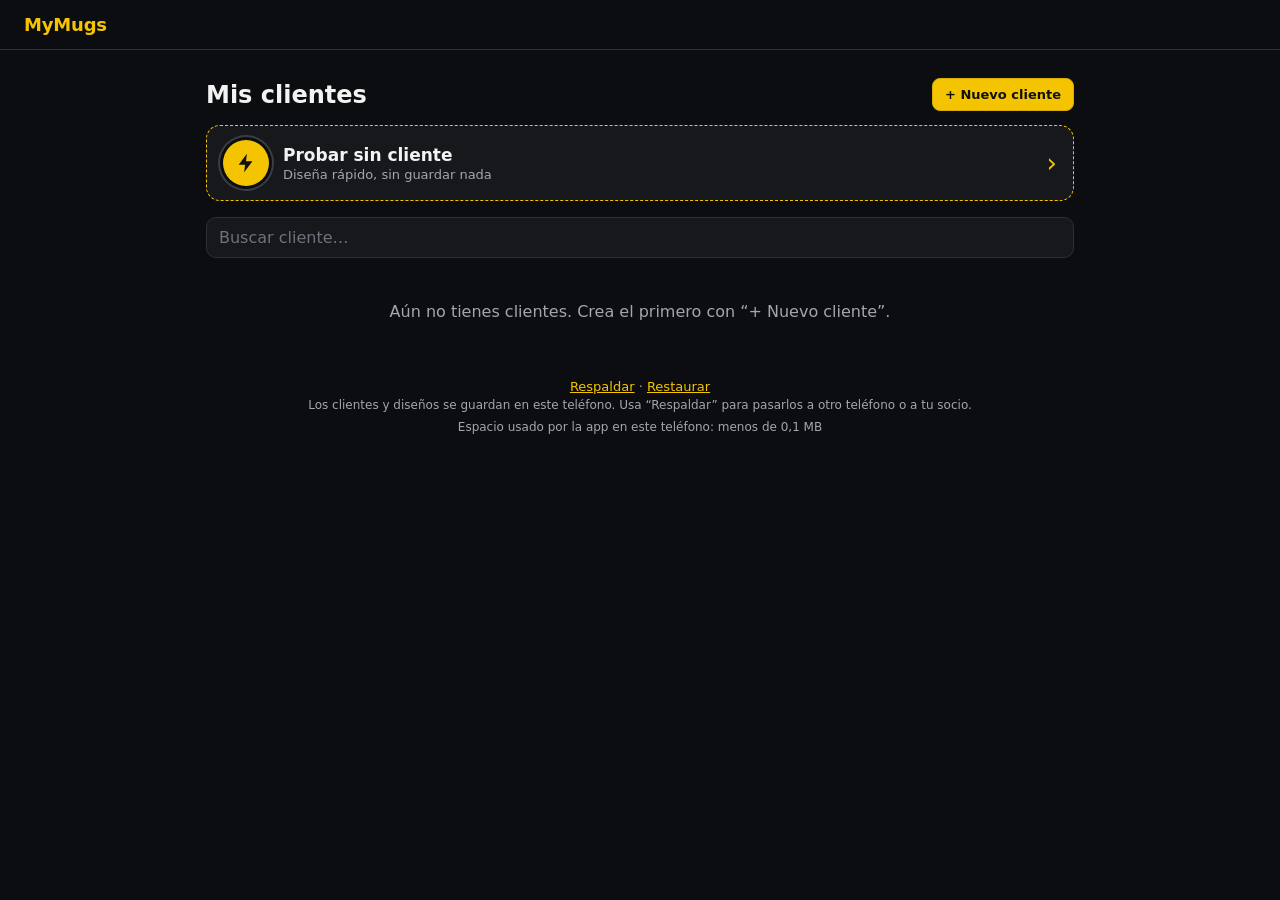
<file: conceptualizador-tazas/index.html>
<!doctype html>
<html lang="es">
<head>
<meta charset="utf-8">
<meta name="viewport" content="width=device-width, initial-scale=1, viewport-fit=cover">
<title>MyMugs</title>
<link rel="manifest" href="manifest.webmanifest">
<meta name="theme-color" content="#0c0d10">
<link rel="icon" type="image/png" href="icons/icon-192.png">
<link rel="apple-touch-icon" href="icons/icon-192.png">
<meta name="apple-mobile-web-app-capable" content="yes">
<meta name="mobile-web-app-capable" content="yes">
<meta name="apple-mobile-web-app-title" content="MyMugs">
<meta name="apple-mobile-web-app-status-bar-style" content="black">
<link rel="stylesheet" href="../comun/suite.css">
<style>
  /* only what mugs need on top of the suite styles */
  .stage { justify-content: flex-start; gap: 10px; }
  #view3d { width: 100%; flex: 1; min-height: 200px; position: relative; touch-action: none; cursor: grab; border-radius: 12px; overflow: hidden; }
  #view3d canvas { width: 100%; height: 100%; display: block; outline: none; }
  #view3d .nogl { position: absolute; inset: 0; display: grid; place-items: center; color: var(--muted); font-size: 13px; text-align: center; padding: 20px; }
  #cv { width: auto; height: auto; max-width: 100%; max-height: 30vh; touch-action: none; cursor: grab; flex-shrink: 0; outline: none; }
  .tabs { display: none; gap: 6px; }
  .tabs .btn { padding: 6px 14px; font-size: 13px; }
  .views { display: flex; gap: 6px; flex-wrap: wrap; justify-content: center; }
  .views .btn { padding: 5px 10px; font-size: 12px; }
  .layers { display: flex; flex-direction: column; gap: 4px; margin-top: 10px; }
  .lrow { display: flex; align-items: center; gap: 4px; border: 2px solid var(--line); border-radius: 10px; background: var(--panel-2); padding: 3px; }
  .lrow.on { border-color: var(--accent); background: var(--accent-soft); }
  .lrow.off .lname { opacity: .45; }
  .lrow button { font: inherit; background: none; border: none; color: var(--muted); cursor: pointer; padding: 6px 7px; border-radius: 6px; font-size: 14px; line-height: 1; }
  .lrow button:hover { color: var(--text); background: rgba(255,255,255,.06); }
  .lrow .lname { flex: 1; min-width: 0; text-align: left; color: var(--text); font-size: 13px; overflow: hidden; text-overflow: ellipsis; white-space: nowrap; display: flex; align-items: center; gap: 8px; }
  .lrow .tag { flex-shrink: 0; font-size: 10px; font-weight: 700; color: #111; background: var(--brand); border-radius: 4px; padding: 2px 4px; min-width: 26px; text-align: center; }
  textarea { width: 100%; resize: vertical; margin-bottom: 10px; display: block; }
  .fonts { display: grid; grid-template-columns: 1fr 1fr; gap: 5px; max-height: 190px; overflow-y: auto; margin: 6px 0 10px; padding-right: 2px; }
  .fbtn { border: 2px solid var(--line); border-radius: 8px; background: var(--panel-2); color: var(--text); padding: 6px 4px; font-size: 17px; line-height: 1.15; cursor: pointer; overflow: hidden; text-overflow: ellipsis; white-space: nowrap; }
  .fbtn.on { border-color: var(--accent); background: var(--accent-soft); }
  .cats .btn { padding: 4px 9px; font-size: 12px; }
  .grp { margin-bottom: 6px; }
  .aligns { margin: 2px 0 10px; }
  .aligns .btn { padding: 6px 8px; line-height: 0; }
  .aligns svg { width: 20px; height: 20px; display: block; }
  @media (max-width: 860px) {
    .tabs { display: flex; }
    #view3d { height: 40vh; flex: none; min-height: 0; border-radius: 0; }
    #cv { max-height: 40vh; }
    body[data-stage="3d"] #cv, body[data-stage="plano"] #view3d, body[data-stage="plano"] .views [data-v] { display: none; }
    .lrow button { padding: 9px 9px; }
    .fbtn { padding: 9px 4px; }
  }
</style>
</head>
<body data-view="clients" data-stage="3d">

<main>
  <aside>
    <section>
      <h2>1 · Modelo de taza</h2>
      <div class="templates" id="modelos"></div>
      <div class="btns" style="margin-top:8px"><button class="btn hidden" id="delModel">Eliminar este modelo</button></div>
    </section>

    <section>
      <h2>2 · Color de la taza</h2>
      <div class="row"><span>Cuerpo</span><div class="swatches" id="colBody"></div></div>
      <div class="row"><span>Interior</span><div class="swatches" id="colInside"></div></div>
      <div class="row"><span>Asa</span><div class="swatches" id="colHandle"></div></div>
    </section>

    <section>
      <h2>3 · Diseño</h2>
      <div class="row"><span>Disposición</span>
        <select id="layout">
          <option value="der">Un lado · asa a la derecha</option>
          <option value="izq">Un lado · asa a la izquierda</option>
          <option value="dos">Dos lados (se repite)</option>
          <option value="centro">Al centro, frente al asa</option>
          <option value="env">Envolvente (toda la tira)</option>
        </select>
      </div>
      <div class="btns">
        <button class="btn primary" id="addImg">+ Imagen</button>
        <button class="btn primary" id="addText">+ Texto</button>
        <button class="btn" id="addContact">+ Franja de contacto</button>
        <input type="file" id="imgFile" accept="image/*" class="hidden">
      </div>
      <div class="layers" id="capas"></div>
    </section>

    <section id="capaCtl" class="hidden">
      <h2>4 · Ajustes de la capa</h2>

      <div class="grp" id="gText">
        <textarea id="txt" rows="2" placeholder="Escribe tu texto"></textarea>
        <div class="subh">Tipografía</div>
        <div class="btns cats" id="fontCats"></div>
        <div class="fonts" id="fonts"></div>
        <div class="row"><span>Deformar</span>
          <select id="def">
            <option value="none">Sin deformar</option>
            <option value="arco">Arco</option>
            <option value="onda">Onda</option>
          </select>
        </div>
        <div class="row" id="defAmtRow"><span>Curvatura</span><input type="range" id="defAmt" min="-100" max="100" value="50"><output id="defAmtO"></output></div>
        <div class="row"><span>Espaciado</span><input type="range" id="esp" min="-8" max="60" value="0"><output id="espO"></output></div>
      </div>

      <div class="grp" id="gContact">
        <div id="contactFields"></div>
        <label class="check"><input type="checkbox" id="cLines" checked> Líneas separadoras</label>
      </div>

      <div class="row" id="colorRow"><span>Color</span><div class="swatches" id="txtColors"></div></div>

      <div class="grp" id="gImg">
        <div class="row"><span>Impresión</span>
          <select id="mode">
            <option value="color">Colores originales</option>
            <option value="ink">1 color</option>
            <option value="ink2">2 colores</option>
          </select>
        </div>
        <div id="palRow">
          <div class="subh" style="margin:2px 0 6px">Colores de la imagen · toca cada uno para elegir cómo se imprime</div>
          <div class="palette" id="palette"></div>
        </div>
        <div class="row" id="inkRow"><span>Tinta</span><div class="swatches" id="inks"></div></div>
        <div class="row" id="ink2Row"><span>Tinta 2</span><div class="swatches" id="inks2"></div></div>
        <label class="check" id="vecRow"><input type="checkbox" id="vec"> Vectorizar (logos de colores planos)</label>
        <div class="row" id="suaveRow"><span>Suavizado</span><input type="range" id="suave" min="0" max="100" value="50"><output id="suaveO"></output></div>
        <div class="note" id="suaveNote">Súbelo si los bordes salen temblorosos; bájalo si se pierden detalles finos.</div>
        <label class="check" id="rmBgRow"><input type="checkbox" id="rmBg" checked> Quitar fondo de la imagen</label>
        <div class="row" id="thrRow"><span>Limpieza</span><input type="range" id="thr" min="0" max="100" value="35"><output id="thrO"></output></div>
        <div class="note" id="thrNote">Si la imagen sale con manchas o le falta detalle, mueve “Limpieza”.</div>
        <label class="check" id="invertRow"><input type="checkbox" id="invert"> Invertir (imprimir el fondo en vez de la figura)</label>
      </div>

      <div class="row"><span>Tamaño</span><input type="range" id="size" min="30" max="3000"><output id="sizeO"></output></div>
      <div class="row"><span>Posición X</span><input type="range" id="posX" min="0" max="2000" step="1"><output id="posXO"></output></div>
      <div class="row"><span>Posición Y</span><input type="range" id="posY" min="0" max="900" step="1"><output id="posYO"></output></div>
      <div class="row"><span>Rotación</span><input type="range" id="rot" min="-180" max="180" value="0"><output id="rotO"></output></div>
      <div class="row"><span>Opacidad</span><input type="range" id="op" min="10" max="100" value="100"><output id="opO"></output></div>
      <div class="subh">Alinear <span id="alignHow"></span></div>
      <div class="btns aligns" id="aligns"></div>
      <label class="check"><input type="checkbox" id="curva"> Compensar la curvatura (de frente se ve sin angostarse)</label>
      <label class="check" id="repRow"><input type="checkbox" id="rep"> Repetir en el otro lado de la taza</label>
      <div class="btns">
        <button class="btn" id="center">Centrar</button>
        <button class="btn" id="fit">Tamaño sugerido</button>
        <button class="btn" id="fill">Llenar la zona</button>
        <button class="btn" id="rot0">Rotación 0°</button>
      </div>
    </section>

    <section>
      <h2>5 · Medidas y archivo de impresión</h2>
      <div class="note" style="margin-top:0">Área que cubre la impresión (tu plantilla de sublimación):</div>
      <div class="row"><span>Ancho</span><input type="text" inputmode="decimal" id="dimW"><span style="width:auto">cm</span></div>
      <div class="row"><span>Alto</span><input type="text" inputmode="decimal" id="dimH"><span style="width:auto">cm</span></div>
      <div class="note">Medidas de la taza:</div>
      <div class="row"><span>Alto taza</span><input type="text" inputmode="decimal" id="mugH"><span style="width:auto">cm</span></div>
      <div class="row"><span>Diámetro</span><input type="text" inputmode="decimal" id="mugD"><span style="width:auto">cm</span></div>
      <label class="check"><input type="checkbox" id="porMargen"> Ajustar por márgenes sin imprimir</label>
      <div id="marCtl" class="hidden">
        <div class="row"><span>Asa</span><input type="text" inputmode="decimal" id="marAsa"><span style="width:auto">cm</span></div>
        <div class="row"><span>Arriba</span><input type="text" inputmode="decimal" id="marTop"><span style="width:auto">cm</span></div>
        <div class="row"><span>Abajo</span><input type="text" inputmode="decimal" id="marBot"><span style="width:auto">cm</span></div>
        <div class="note">Asa: ancho total de la franja que queda sin imprimir. Arriba y abajo: desde el borde de la taza hasta donde empieza la impresión. El ancho y el alto de la impresión se calculan solos.</div>
      </div>
      <div class="sizeinfo" id="sizeInfo"></div>
      <label class="check"><input type="checkbox" id="mirror" checked> En espejo (para sublimar)</label>
      <button class="btn primary" id="exportSvg" style="width:100%">Descargar archivo de impresión (SVG)</button>
      <div class="note">Tira a tamaño real en mm, en curvas: textos y logos vectorizados, una capa por elemento. Ábrelo en CorelDRAW con <b>Archivo › Importar</b>. Las fotos van incrustadas como imagen.</div>
      <button class="btn" id="exportPrint" style="width:100%">También en PNG (300 dpi)</button>
    </section>

    <section>
      <h2>6 · Fotos para enviar</h2>
      <label class="check"><input type="checkbox" id="fAct" checked> Vista actual</label>
      <label class="check"><input type="checkbox" id="fDer"> Asa a la derecha</label>
      <label class="check"><input type="checkbox" id="fFre"> De frente (sin asa)</label>
      <label class="check"><input type="checkbox" id="fIzq"> Asa a la izquierda</label>
      <div class="row"><span>Fondo</span>
        <select id="fondo">
          <option value="oscuro">Oscuro</option>
          <option value="claro">Claro</option>
          <option value="blanco">Blanco</option>
        </select>
      </div>
      <div class="btns">
        <button class="btn primary" id="export" style="flex:1">Descargar mockup (PNG)</button>
        <button class="btn primary hidden" id="share" style="flex:1">Compartir</button>
      </div>
    </section>
  </aside>

  <div class="stage">
    <div class="tabs">
      <button class="btn" data-s="3d">Taza 3D</button>
      <button class="btn" data-s="plano">Lienzo</button>
    </div>
    <div id="view3d"></div>
    <div class="views" id="views">
      <button class="btn" data-v="izq">Asa izquierda</button>
      <button class="btn" data-v="fre">Frente</button>
      <button class="btn" data-v="der">Asa derecha</button>
      <button class="btn on" id="snapBtn" title="Al mover, la capa se pega al centro, a los bordes y a las otras capas">Imán</button>
    </div>
    <canvas id="cv" width="1400" height="660"></canvas>
    <div class="hint" id="hint"></div>
  </div>
</main>

<script src="fonts.js"></script>
<script src="lib/three.min.js"></script>
<script src="../comun/suite.js"></script>
<script>
(() => {
  const { $, clamp, newCanvas, hexToRgb, esc, newId, imgFrom, loadImage, toast } = Suite;
  const T = window.THREE;
  const FUENTES = Array.isArray(self.FUENTES) ? self.FUENTES : [];

  // ---------- models ----------
  // The mug is drawn in 3D from its measurements (mm). impW × impH is the printable strip.
  // Reference values for the usual mugs: the user corrects them with his own template.
  const MODELOS = [
    { id: '11oz', nombre: 'Taza 11 oz', alto: 95, diam: 82, impW: 200, impH: 90 },
    { id: '15oz', nombre: 'Taza 15 oz', alto: 118, diam: 86, impW: 215, impH: 105 },
  ];
  const BODY_COLORS = [['Blanco', '#f6f6f4'], ['Negro', '#1b1b1d'], ['Rojo', '#b3262b'], ['Azul', '#1f3f7a'], ['Rosado', '#f2a0b8'], ['Amarillo', '#f2c230'], ['Verde', '#2f6b45'], ['Celeste', '#8ec9e8']];
  const INKS = [['Negro', '#111111'], ['Rojo', '#b3262b'], ['Azul', '#1f3f7a'], ['Verde', '#2f6b45'], ['Rosado', '#e8739a'], ['Amarillo', '#f2c230'], ['Dorado', '#c8a24c'], ['Blanco', '#ffffff']];
  const U = 10;                     // design units per mm (the strip is laid out in tenths of a millimetre)
  const WALL_B = 3, WALL_T = 1.6;   // mm of the mug height taken by the base bevel and the rim

  // ---------- state ----------
  // The design is a flat strip (design space, 0.1 mm units) made of layers. The same strip is shown
  // flat ("lienzo") and wrapped around the 3D mug; both views edit the same layers.
  const S = {
    model: { ...MODELOS[0] },
    colors: { body: '#f6f6f4', inside: '#f6f6f4', handle: '#f6f6f4' },
    layout: 'der', layers: [], sel: null, multi: [], dirty: false,
  };
  const cam = { yaw: 0, pitch: 0.2, zoom: 1 };
  const D = () => ({ w: S.model.impW * U, h: S.model.impH * U });
  // where the strip sits on the mug wall (wall unrolled: C wide, Hw tall, seam at the handle)
  function geo() {
    const m = S.model, d = D(), C = Math.PI * m.diam * U, Hw = (m.alto - WALL_B - WALL_T) * U;
    // the strip is centred up and down unless the model says how far below the rim it starts (mTop)
    return { C, Hw, ox: (C - d.w) / 2, oy: m.mTop != null ? (m.mTop - WALL_T) * U : (Hw - d.h) / 2 };
  }
  // the part of the strip the chosen layout designs on
  function zone(layout = S.layout) {
    const { w, h } = D();
    const x = layout === 'der' ? w / 2 : layout === 'centro' ? w / 4 : 0;
    return { x, y: 0, w: layout === 'env' ? w : w / 2, h };
  }
  const sel = () => S.layers.find(l => l.id === S.sel) || null;
  // several layers can be selected at once (Ctrl + click): S.multi holds their ids, S.sel is the main one
  const isSel = l => l.id === S.sel || S.multi.includes(l.id);
  const selected = () => S.layers.filter(isSel);
  function toggleSel(l) {
    let m = S.multi.length ? S.multi.slice() : S.sel ? [S.sel] : [];
    m = m.includes(l.id) ? m.filter(i => i !== l.id) : [...m, l.id];
    S.sel = m.includes(l.id) ? l.id : m[m.length - 1] || null;
    S.multi = m.length > 1 ? m : [];
  }
  function pickOnly(l) { if (!S.multi.includes(l.id)) S.multi = []; S.sel = l.id; }

  // ---------- layers ----------
  // every layer ends up as a canvas (l.proc) drawn centred on (x, y), w wide, rotated
  const dimsOf = l => l.proc ? [l.w, l.w * l.proc.height / l.proc.width] : [0, 0];
  // Curve compensation. Seen from the front a mug squeezes what wraps around it, because the sides
  // turn away from the eye (and, being farther, look smaller still). A layer marked "curva" is
  // stretched sideways by exactly that amount, so from the front it shows its real proportions.
  // It only holds for the view that faces the layer's centre, from a normal distance (VIEW mm).
  // A point at angle φ around the mug is seen at R·sin φ·(D − R) / (D − R·cos φ), measured at the
  // front of the mug; arcOf() inverts that: flat offset u → distance along the wall.
  const VIEW = 400, mugR = () => S.model.diam / 2 * U;
  const arcOf = u => {
    const R = mugR(), D = VIEW * U, a = D - R, q = Math.abs(u);
    return Math.sign(u) * R * (Math.asin(Math.min(0.985, q * D / (R * Math.hypot(a, q)))) - Math.atan2(q, a));
  };
  const flatOf = s => { const R = mugR(), D = VIEW * U, f = clamp(s / R, -1.3, 1.3); return R * Math.sin(f) * (D - R) / (D - R * Math.cos(f)); };
  function corners(l) {
    const [w, h] = dimsOf(l), a = l.rot * Math.PI / 180, co = Math.cos(a), si = Math.sin(a);
    return [[-w / 2, -h / 2], [w / 2, -h / 2], [w / 2, h / 2], [-w / 2, h / 2]]
      .map(([x, y]) => [x * co - y * si, x * si + y * co]).map(([x, y]) => [l.x + (l.curva ? arcOf(x) : x), l.y + y]);
  }
  // draws a compensated layer: turned as usual on a scratch canvas, then copied to a second one
  // column by column (each pixel column takes the piece of image the curve assigns to it, so there
  // are no seams), and that one is laid on the strip
  const WT = newCanvas(2, 2), WT2 = newCanvas(2, 2);
  // fills a vectorised image's curves, lw wide, centred on the current origin
  function fillVec(c, l, lw) {
    const k = lw / l.vec.w;
    c.save(); c.scale(k, k); c.translate(-l.vec.w / 2, -l.vec.h / 2);
    l.vec.paths.forEach(p => { c.fillStyle = p.fill; c.fill(p.p2d, 'evenodd'); });
    c.restore();
  }
  function drawWarped(c, l, ox) {
    const [lw, lh] = dimsOf(l), a = l.rot * Math.PI / 180, co = Math.abs(Math.cos(a)), si = Math.abs(Math.sin(a));
    const bw = lw * co + lh * si, bh = lw * si + lh * co, fw = 2 * arcOf(bw / 2);
    const vec = l.vec && !live, r = vec ? Math.min(1.6, 3200 / Math.max(fw, bh)) : Math.min(l.proc.width / lw, 2400 / Math.max(fw, bh));
    const tw = Math.max(2, Math.ceil(bw * r)), th = Math.max(2, Math.ceil(bh * r)), W2 = Math.max(2, Math.ceil(fw * r));
    if (WT.width !== tw || WT.height !== th) { WT.width = tw; WT.height = th; }
    if (WT2.width !== W2 || WT2.height !== th) { WT2.width = W2; WT2.height = th; }
    const t = WT.getContext('2d'), t2 = WT2.getContext('2d');
    t.setTransform(1, 0, 0, 1, 0, 0); t.clearRect(0, 0, tw, th);
    t.translate(tw / 2, th / 2); t.rotate(a);
    if (vec) fillVec(t, l, lw * r); else t.drawImage(l.proc, -lw * r / 2, -lh * r / 2, lw * r, lh * r);
    t2.clearRect(0, 0, W2, th);
    let u0 = flatOf(-fw / 2);
    for (let x = 0; x < W2; x++) {
      const u1 = flatOf((x + 1) / r - fw / 2);
      t2.drawImage(WT, clamp((u0 + bw / 2) * r, 0, tw - 0.01), 0, Math.max(0.01, (u1 - u0) * r), th, x, 0, 1, th);
      u0 = u1;
    }
    c.drawImage(WT2, l.x + ox - fw / 2, l.y - bh / 2, fw, bh);
  }
  function bounds(pts) {
    const xs = pts.map(p => p[0]), ys = pts.map(p => p[1]);
    const x = Math.min(...xs), y = Math.min(...ys);
    return { x, y, w: Math.max(...xs) - x, h: Math.max(...ys) - y };
  }
  function hit(l, p) {
    if (!l.visible || !l.proc) return false;
    const [w, h] = dimsOf(l), a = -l.rot * Math.PI / 180, x = l.curva ? flatOf(p.x - l.x) : p.x - l.x, y = p.y - l.y;
    const lx = x * Math.cos(a) - y * Math.sin(a), ly = x * Math.sin(a) + y * Math.cos(a);
    return Math.abs(lx) <= w / 2 + 15 && Math.abs(ly) <= h / 2 + 15;
  }
  // a layer marked "repeat on the other side" is drawn a second time half a strip away,
  // so both sides of the mug show the same thing
  const repDx = l => l.rep && S.layout !== 'dos' ? (l.x < D().w / 2 ? D().w / 2 : -D().w / 2) : 0;
  const copies = l => { const r = repDx(l); return r ? [0, r] : [0]; };
  // in "two sides" the right half is a copy of the left: touching it edits the original
  const halfOf = p => S.layout === 'dos' && p.x > D().w / 2 ? D().w / 2 : 0;
  // topmost layer under a point of the strip, and how far the touched copy is from the original
  function hitAt(p) {
    const base = halfOf(p);
    for (const l of [...S.layers].reverse()) for (const o of copies(l)) if (hit(l, { x: p.x - base - o, y: p.y })) return { l, dx: base + o };
    return null;
  }
  const cloneLayer = l => ({ ...l, o: l.o && { ...l.o, palette: l.o.palette && l.o.palette.map(p => ({ ...p })) }, c: l.c && { ...l.c } });
  function scaleLayer(l, k) {
    const w = clamp(l.w * k, 30, D().w * 1.5); k = w / l.w;
    l.w = w; if (l.fs) l.fs *= k;
  }

  // crop a canvas to what is actually drawn on it
  function trim(c) {
    const w = c.width, h = c.height, p = c.getContext('2d').getImageData(0, 0, w, h).data;
    let x0 = w, y0 = h, x1 = -1, y1 = -1;
    for (let y = 0; y < h; y++) for (let x = 0; x < w; x++) if (p[(y * w + x) * 4 + 3] > 8) {
      if (x < x0) x0 = x; if (x > x1) x1 = x; if (y < y0) y0 = y; if (y > y1) y1 = y;
    }
    if (x1 < 0) return null;
    const out = newCanvas(x1 - x0 + 3, y1 - y0 + 3);
    out.getContext('2d').drawImage(c, x0 - 1, y0 - 1, out.width, out.height, 0, 0, out.width, out.height);
    return out;
  }

  // text: drawn letter by letter so it can follow an arc or a wave
  const measure = newCanvas(1, 1).getContext('2d');
  // hi = font size in pixels to draw at, for tracing (the layer itself is left untouched)
  function renderText(l, hi) {
    const px = hi || clamp(Math.round(l.fs * 1.2), 16, 500);
    const font = `${l.peso || 400} ${px}px "${l.font}", sans-serif`;
    measure.font = font;
    const sp = px * (l.esp || 0) / 100;
    const rows = String(l.text || '').split('\n').map(t => {
      const ch = [...t], adv = ch.map(c => measure.measureText(c).width);
      return { t, ch, adv, L: adv.reduce((a, b) => a + b, 0) + sp * Math.max(0, ch.length - 1) };
    });
    const Lmax = Math.max(px * 0.5, ...rows.map(r => r.L));
    const amt = l.def === 'none' ? 0 : (l.defAmt || 0) / 100;
    const lh = px * 1.25, extra = amt ? Lmax * 0.45 + px : 0;
    const c = newCanvas(Math.ceil(Lmax + px * 3 + extra), Math.ceil(rows.length * lh + px * 2 + extra * 2)), x = c.getContext('2d');
    x.font = font; x.fillStyle = l.color; x.textBaseline = 'alphabetic'; x.textAlign = 'center';
    rows.forEach((r, i) => {
      const y0 = px * 1.5 + extra + i * lh, cx = c.width / 2;
      if (!amt && !sp) { x.fillText(r.t, cx, y0); return; }
      let s = -r.L / 2;
      r.ch.forEach((chr, j) => {
        const sc = s + r.adv[j] / 2; s += r.adv[j] + sp;
        x.save();
        if (!amt) x.translate(cx + sc, y0);
        else if (l.def === 'arco') {
          const th = amt * Math.PI * 1.1, R = Lmax / Math.abs(th), a = sc / R;
          if (th > 0) { x.translate(cx + R * Math.sin(a), y0 + R - R * Math.cos(a)); x.rotate(a); }
          else { x.translate(cx + R * Math.sin(a), y0 - R + R * Math.cos(a)); x.rotate(-a); }
        } else {
          const ph = 2 * Math.PI * (sc + Lmax / 2) / Lmax, A = amt * px * 0.6;
          x.translate(cx + sc, y0 + A * Math.sin(ph)); x.rotate(Math.atan(A * 2 * Math.PI / Lmax * Math.cos(ph)));
        }
        x.fillText(chr, 0, 0); x.restore();
      });
    });
    if (!hi) l._px = px;
    return trim(c);
  }
  function renderContact(l, hi) {
    const px = hi || clamp(Math.round(l.fs * 1.2), 12, 220);
    const maxW = zone().w * 0.96 * px / l.fs;
    const c = newCanvas(Math.ceil(maxW * 1.5 + px * 6), Math.ceil(px * 2 * 6 + px * 2)), x = c.getContext('2d');
    const box = Suite.dibujarContacto(x, l.c, { fs: px, color: l.color, lines: l.lines, maxW, cx: c.width / 2, cy: c.height / 2 });
    if (!hi) l._px = px;
    return box ? trim(c) : null;
  }
  // (re)build a layer's canvas from its source and settings
  // Vectorised images (1 / 2 colours, or "Vectorizar") are drawn from their curves everywhere:
  // screen, mug, PNG and SVG, so they are sharp at any size. Tracing takes a moment, so right after a
  // change the layer shows its pixels (l.proc) and the curves (l.vec) arrive a moment later.
  const isVector = l => l.type === 'img' && !!l.img && (l.o.mode !== 'color' || !!l.o.vector);
  function ensureVec(l) {
    clearTimeout(l._vt);
    if (l.vec || !isVector(l) || !l.proc) return;
    l.vec = { w: l.proc.width, h: l.proc.height, paths: Suite.capasVector(l.img, l.o).map(p => ({ ...p, p2d: new Path2D(p.d) })) };
  }
  function rebuild(l) {
    if (l.type === 'img') {
      l.o.fondo = hexToRgb(S.colors.body);
      l.proc = l.img ? Suite.limpiarImagen(l.img, l.o) : null;
      l.vec = null; clearTimeout(l._vt);
      if (isVector(l)) l._vt = setTimeout(() => { ensureVec(l); if (S.layers.includes(l)) render(); }, 250);
    } else {
      l.proc = l.type === 'text' ? renderText(l) : renderContact(l);
      if (l.proc) l.w = l.proc.width * l.fs / l._px;
    }
  }
  // text was scaled with the fingers: redraw it at its new size so it stays sharp
  function sharpen() {
    S.layers.forEach(l => { if (l.type !== 'img' && l._px && l._px < 500 && Math.abs(l.fs * 1.2 / l._px - 1) > 0.2) rebuild(l); });
  }
  const fontReady = l => document.fonts && l.font ? document.fonts.load(`${l.peso || 400} 40px "${l.font}"`).catch(() => { }) : Promise.resolve();

  // draws the whole design; the context is already in design units with the strip at (0, 0)
  function drawStrip(c) {
    const { w, h } = D();
    const pass = dx => S.layers.forEach(l => {
      if (!l.visible || !l.proc) return;
      const [lw, lh] = dimsOf(l);
      copies(l).forEach(o => {
        c.save(); c.globalAlpha = l.opacity;
        if (l.curva) drawWarped(c, l, dx + o);
        else {
          c.translate(l.x + dx + o, l.y); c.rotate(l.rot * Math.PI / 180);
          if (l.vec && !live) fillVec(c, l, lw);
          else c.drawImage(l.proc, -lw / 2, -lh / 2, lw, lh);
        }
        c.restore();
      });
    });
    const clipped = (x, cw, dx) => { c.save(); c.beginPath(); c.rect(x, 0, cw, h); c.clip(); pass(dx); c.restore(); };
    // "two sides": what is designed on the left half is printed again on the right half
    if (S.layout === 'dos') { clipped(0, w / 2, 0); clipped(w / 2, w / 2, w / 2); }
    else clipped(0, w, 0);
  }
  // px = size of one screen pixel in design units, so lines keep their thickness
  function drawGuides(c, px, full) {
    const { w, h } = D(), z = zone();
    const poly = pts => { c.beginPath(); pts.forEach(([x, y], i) => i ? c.lineTo(x, y) : c.moveTo(x, y)); c.closePath(); c.stroke(); };
    c.save();
    if (full) {
      c.strokeStyle = 'rgba(120,124,134,.9)'; c.lineWidth = 1.5 * px; c.setLineDash([]); c.strokeRect(0, 0, w, h);
      if (S.layout !== 'env') {
        c.strokeStyle = 'rgba(245,196,0,.75)'; c.lineWidth = 2 * px; c.setLineDash([10 * px, 8 * px]);
        c.strokeRect(z.x, z.y, z.w, z.h);
        if (S.layout === 'dos') c.strokeRect(w / 2, 0, w / 2, h);
      }
      c.strokeStyle = 'rgba(120,124,134,.55)'; c.lineWidth = px; c.setLineDash([4 * px, 6 * px]);
      c.beginPath(); c.moveTo(z.x + z.w / 2, 0); c.lineTo(z.x + z.w / 2, h); c.moveTo(z.x, h / 2); c.lineTo(z.x + z.w, h / 2); c.stroke();
    } else if (showUI) {
      c.strokeStyle = 'rgba(120,124,134,.8)'; c.lineWidth = 2 * px; c.setLineDash([8 * px, 8 * px]); c.strokeRect(0, 0, w, h);
    }
    if (showUI) selected().forEach(l => {
      if (!l.proc || !l.visible) return;
      const pts = corners(l);
      c.setLineDash([]); c.strokeStyle = '#f5c400'; c.lineWidth = 4 * px; poly(pts);
      c.strokeStyle = '#111'; c.lineWidth = 2 * px; c.setLineDash([8 * px, 6 * px]); poly(pts);
    });
    // where the magnet caught
    if (snapLines && drag) {
      c.setLineDash([]); c.strokeStyle = '#ff2fa8'; c.lineWidth = 2.5 * px; c.beginPath();
      if (snapLines.x != null) { c.moveTo(snapLines.x, 0); c.lineTo(snapLines.x, h); }
      if (snapLines.y != null) { c.moveTo(0, snapLines.y); c.lineTo(w, snapLines.y); }
      c.stroke();
    }
    c.restore();
  }

  // ---------- flat canvas ("lienzo") ----------
  // shows the whole wall of the mug unrolled (handle at both ends), with the printable strip
  // inside it: what the press cannot reach next to the handle and at the edges is hatched
  const cv = $('cv'), FM = 10;   // margin around the wall, in canvas pixels
  function flatMap() {
    const g = geo(), k = (cv.width - 2 * FM) / g.C;
    return { g, k, x0: FM + g.ox * k, y0: FM + g.oy * k };
  }
  function drawFlat() {
    const { w, h } = D(), { g, k, x0, y0 } = flatMap(), ch = Math.round(g.Hw * k) + 2 * FM;
    if (cv.height !== ch) cv.height = ch;
    const x = cv.getContext('2d');
    x.setTransform(1, 0, 0, 1, 0, 0); x.clearRect(0, 0, cv.width, cv.height);
    x.fillStyle = S.colors.body; x.fillRect(FM, FM, g.C * k, g.Hw * k);
    // hatch everything outside the strip
    x.save();
    x.beginPath(); x.rect(FM, FM, g.C * k, g.Hw * k); x.rect(x0, y0, w * k, h * k); x.clip('evenodd');
    x.fillStyle = 'rgba(110,114,124,.28)'; x.fillRect(0, 0, cv.width, ch);
    x.strokeStyle = 'rgba(110,114,124,.6)'; x.lineWidth = 2; x.beginPath();
    for (let i = -ch; i < cv.width; i += 16) { x.moveTo(i, ch); x.lineTo(i + ch, 0); }
    x.stroke(); x.restore();
    const band = g.ox * k;
    if (band > 34) {
      x.fillStyle = '#3b3e46'; x.font = '700 19px system-ui, sans-serif'; x.textAlign = 'center'; x.textBaseline = 'middle';
      [[FM + band / 2, -1], [cv.width - FM - band / 2, 1]].forEach(([px, sgn]) => { x.save(); x.translate(px, ch / 2); x.rotate(sgn * Math.PI / 2); x.fillText('ASA · NO SE IMPRIME', 0, 0); x.restore(); });
    }
    x.setTransform(k, 0, 0, k, x0, y0);
    drawStrip(x); drawGuides(x, 1 / k, true);
  }

  // ---------- 3D mug ----------
  let renderer = null, scene, camera, mug = null, wall = null, texHi = null, texLo = null, matBody, matSolid, matInside, matHandle;
  function init3d() {
    try { renderer = new T.WebGLRenderer({ antialias: true, alpha: true, preserveDrawingBuffer: true }); }
    catch { renderer = null; $('view3d').innerHTML = '<div class="nogl">Este teléfono no puede mostrar la taza en 3D. Usa el lienzo para diseñar.</div>'; return; }
    renderer.setPixelRatio(Math.min(2, window.devicePixelRatio || 1));
    renderer.outputEncoding = T.sRGBEncoding;
    $('view3d').append(renderer.domElement);
    $('view3d').tabIndex = 0;
    scene = new T.Scene();
    camera = new T.PerspectiveCamera(20, 1, 10, 5000);   // narrow lens: the mug is seen from about 40 cm, like in the hand
    // a small studio for the ceramic to reflect: grey room with three soft light panels
    const env = new T.Scene();
    env.add(new T.Mesh(new T.BoxGeometry(12, 12, 12), new T.MeshBasicMaterial({ color: 0xb9b9b9, side: T.BackSide })));
    const panel = (x, y, z, w, h, i) => {
      const m = new T.Mesh(new T.PlaneGeometry(w, h), new T.MeshBasicMaterial({ color: new T.Color(i, i, i), side: T.DoubleSide }));
      m.position.set(x, y, z); m.lookAt(0, 0, 0); env.add(m);
    };
    panel(-5, 3, 4, 4, 6, 5); panel(5.5, 2, 2, 2.5, 6, 2.5); panel(0, 5.8, 0, 6, 6, 2);
    const pm = new T.PMREMGenerator(renderer);
    scene.environment = pm.fromScene(env, 0.04).texture; pm.dispose();
    const key = new T.DirectionalLight(0xffffff, 0.55); key.position.set(-1.2, 2, 1.6); scene.add(key);
    matBody = new T.MeshStandardMaterial({ roughness: 0.2, metalness: 0 });
    const solid = () => new T.MeshStandardMaterial({ roughness: 0.2, metalness: 0, side: T.DoubleSide });
    matSolid = solid(); matInside = solid(); matHandle = solid();
    // soft contact shadow under the mug
    const sc = newCanvas(256, 256), sx = sc.getContext('2d'), g = sx.createRadialGradient(128, 128, 20, 128, 128, 128);
    g.addColorStop(0, 'rgba(0,0,0,.45)'); g.addColorStop(0.55, 'rgba(0,0,0,.16)'); g.addColorStop(1, 'rgba(0,0,0,0)');
    sx.fillStyle = g; sx.fillRect(0, 0, 256, 256);
    shadow = new T.Mesh(new T.PlaneGeometry(1, 1), new T.MeshBasicMaterial({ map: new T.CanvasTexture(sc), transparent: true, depthWrite: false }));
    shadow.rotation.x = -Math.PI / 2; shadow.position.y = 0.3; scene.add(shadow);
    new ResizeObserver(resize3d).observe($('view3d'));
  }
  let shadow = null;

  function canvasTex(w) {
    const g = geo(), t = new T.CanvasTexture(newCanvas(w, Math.max(64, Math.round(w * g.Hw / g.C))));
    t.encoding = T.sRGBEncoding; t.anisotropy = renderer.capabilities.getMaxAnisotropy(); t.wrapS = T.RepeatWrapping;
    return t;
  }
  function buildMug() {
    if (!renderer) return;
    if (mug) { scene.remove(mug); mug.traverse(o => { if (o.geometry) o.geometry.dispose(); }); }
    if (texHi) { texHi.dispose(); texLo.dispose(); }
    texHi = canvasTex(2048); texLo = canvasTex(1024);
    const m = S.model, R = m.diam / 2, Hh = m.alto, t = WALL_T * 2, y0 = WALL_B, y1 = Hh - WALL_T, N = 96;
    const V = (x, y) => new T.Vector2(x, y), q = i => i / 6 * Math.PI / 2;
    mug = new T.Group();
    // wall: the only textured part. The seam (u = 0) is at the handle, on +x; u grows to the right seen from outside
    wall = new T.Mesh(new T.CylinderGeometry(R, R, y1 - y0, N, 1, true, Math.PI / 2, Math.PI * 2), matBody);
    wall.position.y = (y0 + y1) / 2; mug.add(wall);
    const base = [V(0, 0), V(R - WALL_B, 0)];
    for (let i = 1; i <= 6; i++) base.push(V(R - WALL_B + WALL_B * Math.sin(q(i)), WALL_B - WALL_B * Math.cos(q(i))));
    mug.add(new T.Mesh(new T.LatheGeometry(base, N), matSolid));
    const rim = [], inside = [];
    for (let i = 0; i <= 6; i++) rim.push(V(R - WALL_T + WALL_T * Math.cos(q(i)), y1 + WALL_T * Math.sin(q(i))));
    mug.add(new T.Mesh(new T.LatheGeometry(rim, N), matSolid));
    for (let i = 0; i <= 6; i++) inside.push(V(R - WALL_T + WALL_T * Math.cos(Math.PI / 2 + q(i)), y1 + WALL_T * Math.sin(Math.PI / 2 + q(i))));
    const fl = 5, r = 7;
    for (let i = 0; i <= 6; i++) inside.push(V(R - t - r + r * Math.cos(q(i)), fl + r - r * Math.sin(q(i))));
    inside.push(V(0, fl));
    mug.add(new T.Mesh(new T.LatheGeometry(inside, N), matInside));
    const hp = [[R - 2, .80], [R + .15 * Hh, .83], [R + .29 * Hh, .70], [R + .31 * Hh, .48], [R + .22 * Hh, .27], [R - 2, .21]];
    const hg = new T.TubeGeometry(new T.CatmullRomCurve3(hp.map(([x, y]) => new T.Vector3(x, y * Hh, 0))), 48, Hh * 0.052, 14);
    hg.scale(1, 1, 1.5);
    mug.add(new T.Mesh(hg, matHandle));
    scene.add(mug);
    shadow.scale.set(m.diam * 2.3, m.diam * 2.1, 1); shadow.position.x = m.alto * 0.06;
    applyColors();
  }
  function applyColors() {
    if (!renderer) return;
    // picked colours are sRGB; the lighting works in linear light (otherwise red comes out pink)
    [[matSolid, 'body'], [matInside, 'inside'], [matHandle, 'handle']].forEach(([m, k]) => m.color.set(S.colors[k]).convertSRGBToLinear());
  }
  function placeCamera() {
    const m = S.model, size = Math.max(m.alto, m.diam + m.alto * 0.34) * 1.22;
    let dist = size / 2 / Math.tan(camera.fov * Math.PI / 360) / cam.zoom;
    if (camera.aspect < 1) dist /= camera.aspect;
    const ty = m.alto * 0.5, cp = Math.cos(cam.pitch);
    camera.position.set(Math.sin(cam.yaw) * cp * dist, ty + Math.sin(cam.pitch) * dist, Math.cos(cam.yaw) * cp * dist);
    camera.lookAt(0, ty, 0); camera.updateProjectionMatrix();
  }
  function resize3d() {
    if (!renderer) return;
    const el = $('view3d'), w = el.clientWidth, h = el.clientHeight;
    if (!w || !h) return;
    renderer.setSize(w, h, false); camera.aspect = w / h;
    render();
  }
  // camera angle that looks straight at a point of the strip
  const yawOf = x => { const g = geo(); return (x + g.ox) / g.C * Math.PI * 2 + Math.PI / 2; };
  const VIEWS = { der: () => yawOf(D().w * 0.75), izq: () => yawOf(D().w * 0.25), fre: () => yawOf(D().w * 0.5) };
  function lookAtZone() { const z = zone(); cam.yaw = yawOf(z.x + z.w / 2); cam.pitch = 0.2; cam.zoom = 1; }

  let paintCount = 0;
  function paint(tex, guides) {
    paintCount++;
    const c = tex.image, x = c.getContext('2d'), g = geo(), k = c.width / g.C;
    x.setTransform(1, 0, 0, 1, 0, 0); x.globalAlpha = 1; x.fillStyle = S.colors.body; x.fillRect(0, 0, c.width, c.height);
    x.setTransform(k, 0, 0, k, g.ox * k, g.oy * k);
    drawStrip(x);
    if (guides) drawGuides(x, 1 / k, false);
    tex.needsUpdate = true;
  }

  // ---------- rendering ----------
  // while a finger/slider is moving we draw a lighter preview (smaller texture) once per screen
  // frame; full quality comes back right after the movement stops
  let live = false, frame = 0, liveTimer = null, showUI = false, uiTimer = null, drag = null;
  function render() {
    drawFlat();
    if (!renderer || !mug) return;
    const tex = live ? texLo : texHi;
    paint(tex, showUI); matBody.map = tex;
    placeCamera(); renderer.render(scene, camera);
  }
  // turning or zooming the mug changes nothing in the design: only the camera moves
  let camFrame = 0;
  function scheduleCamera() {
    if (camFrame || !renderer) return;
    camFrame = requestAnimationFrame(() => { camFrame = 0; placeCamera(); renderer.render(scene, camera); });
  }
  function scheduleRender() {
    if (frame) return;
    frame = requestAnimationFrame(() => { frame = 0; render(); syncTransform(); showSizes(); });
  }
  function liveUpdate() {
    live = true; S.dirty = true; scheduleRender(); touch();
    clearTimeout(liveTimer);
    liveTimer = setTimeout(() => { if (!drag) { live = false; sharpen(); render(); } }, 160);
  }
  // selection guide shows only while adjusting, then fades so the preview is clean
  function showGuide() {
    showUI = true; clearTimeout(uiTimer);
    uiTimer = setTimeout(() => { if (!drag) { showUI = false; render(); } }, 1200);
  }
  const update = () => { syncControls(); renderLayers(); render(); showSizes(); S.dirty = true; touch(); };

  // ---------- undo / redo ----------
  // every finished change leaves a snapshot of the design; the layers' canvases are shared, not copied
  const hist = []; let hi = -1, histTimer = null;
  const snap = () => ({ model: { ...S.model }, colors: { ...S.colors }, layout: S.layout, sel: S.sel, layers: S.layers.map(cloneLayer) });
  const sigOf = s => JSON.stringify([s.model, s.colors, s.layout, s.layers.map(({ img, proc, vec, _vt, ...r }) => r)]);
  function commit() {
    clearTimeout(histTimer);
    const s = snap(), sig = sigOf(s);
    if (hi < 0 || hist[hi].sig !== sig) {
      hist.splice(hi + 1); hist.push({ s, sig });
      if (hist.length > 50) hist.shift();
      hi = hist.length - 1;
    }
    app.historial(hi > 0, hi < hist.length - 1);
  }
  // sliders and typing fire many changes: one history step once they settle
  function touch() { clearTimeout(histTimer); histTimer = setTimeout(commit, 350); }
  function histReset() { hist.length = 0; hi = -1; commit(); }
  function histGo(d) {
    commit();   // a change still settling counts as a step
    const t = hi + d; if (t < 0 || t >= hist.length) return;
    hi = t;
    const s = hist[hi].s, newMug = JSON.stringify(s.model) !== JSON.stringify(S.model);
    S.model = { ...s.model }; S.colors = { ...s.colors }; S.layout = s.layout; S.layers = s.layers.map(cloneLayer); S.sel = s.sel; S.multi = [];
    if (newMug) buildMug(); else applyColors();
    syncDims(); renderModels(); syncControls(); renderLayers(); render(); showSizes(); S.dirty = true;
    app.historial(hi > 0, hi < hist.length - 1);
  }

  // ---------- placement ----------
  function centerLayer(l) { const z = zone(); l.x = z.x + z.w / 2; l.y = l.type === 'contact' ? z.h * 0.86 : z.h / 2; }
  function fitLayer(l) {
    if (!l.proc) return;
    const z = zone(), ar = l.proc.width / l.proc.height;
    const w = l.type === 'contact' ? Math.min(l.w, z.w * 0.9) : Math.min(z.w * 0.7, z.h * (l.type === 'text' ? 0.3 : 0.72) * ar);
    scaleLayer(l, w / l.w);
    if (l.type !== 'img') rebuild(l);
  }

  // ---------- align & magnet ----------
  const boxOf = ls => bounds(ls.flatMap(corners));
  // one layer: against its zone. Several selected: against each other
  function align(mode) {
    const ls = selected().filter(l => l.proc); if (!ls.length) return;
    const ref = ls.length > 1 ? boxOf(ls) : zone();
    ls.forEach(l => {
      const b = bounds(corners(l));
      if (mode === 'l') l.x += ref.x - b.x;
      if (mode === 'c') l.x += ref.x + ref.w / 2 - (b.x + b.w / 2);
      if (mode === 'r') l.x += ref.x + ref.w - (b.x + b.w);
      if (mode === 't') l.y += ref.y - b.y;
      if (mode === 'm') l.y += ref.y + ref.h / 2 - (b.y + b.h / 2);
      if (mode === 'b') l.y += ref.y + ref.h - (b.y + b.h);
    });
    showGuide(); update();
  }
  [['l', 'Alinear a la izquierda'], ['c', 'Centrar a lo ancho'], ['r', 'Alinear a la derecha'], ['t', 'Alinear arriba'], ['m', 'Centrar a lo alto'], ['b', 'Alinear abajo']].forEach(([m, title], i) => {
    // icon: a guide line and two bars resting on it (or centred on it)
    const pos = [3, 10, 17][i % 3], bar = (len, at) => { const s = i % 3 === 0 ? pos + 2 : i % 3 === 1 ? pos - len / 2 : pos - 2 - len; return i < 3 ? `<rect x="${s}" y="${at}" width="${len}" height="4"/>` : `<rect y="${s}" x="${at}" height="${len}" width="4"/>`; };
    const line = i < 3 ? `<rect x="${pos - 0.75}" y="1" width="1.5" height="18"/>` : `<rect y="${pos - 0.75}" x="1" height="1.5" width="18"/>`;
    const b = document.createElement('button'); b.className = 'btn'; b.title = title; b.setAttribute('aria-label', title);
    b.innerHTML = `<svg viewBox="0 0 20 20" fill="currentColor">${line}${bar(12, 4.5)}${bar(7, 11.5)}</svg>`;
    b.onclick = () => align(m);
    $('aligns').append(b);
  });
  // magnet: while dragging, the moved layers stick to the centre and edges of the zone and of the
  // strip, and to the centre and edges of the other layers
  let snapOn = true, snapLines = null;
  $('snapBtn').onclick = () => { snapOn = !snapOn; $('snapBtn').classList.toggle('on', snapOn); };
  function snapDelta(ls, thr) {
    const b = boxOf(ls), z = zone(), d = D();
    const others = S.layers.filter(l => l.visible && l.proc && !ls.includes(l)).map(l => bounds(corners(l)));
    const tx = [z.x + z.w / 2, z.x, z.x + z.w, d.w / 2, 0, d.w, ...others.flatMap(o => [o.x + o.w / 2, o.x, o.x + o.w])];
    const ty = [d.h / 2, 0, d.h, ...others.flatMap(o => [o.y + o.h / 2, o.y, o.y + o.h])];
    const best = (cands, targets) => {
      let bd = thr, r = null;
      for (const c of cands) for (const t of targets) { const dd = Math.abs(t - c); if (dd < bd) { bd = dd; r = { d: t - c, at: t }; } }
      return r;
    };
    const sx = best([b.x + b.w / 2, b.x, b.x + b.w], tx), sy = best([b.y + b.h / 2, b.y, b.y + b.h], ty);
    snapLines = { x: sx ? sx.at : null, y: sy ? sy.at : null };
    return [sx ? sx.d : 0, sy ? sy.d : 0];
  }

  // ---------- UI: models ----------
  const MED_KEY = 'mymugs.medidas';
  const loadMed = () => { try { return JSON.parse(localStorage.getItem(MED_KEY)) || {}; } catch { return {}; } };
  const cm = v => (v / 10).toLocaleString('es-CL', { minimumFractionDigits: 1, maximumFractionDigits: 1 });
  const withMed = m => ({ ...m, ...(m.local ? {} : loadMed()[m.id] || {}) });
  function mugIcon(m) {
    const c = newCanvas(160, 160), x = c.getContext('2d'), s = 104 / Math.max(m.alto, m.diam * 1.35), w = m.diam * s, h = m.alto * s;
    const x0 = 80 - w / 2 - h * 0.13, y0 = 80 - h / 2;
    x.strokeStyle = '#e4e4e2'; x.lineWidth = h * 0.09;
    x.beginPath(); x.ellipse(x0 + w + h * 0.02, 80, h * 0.25, h * 0.29, 0, 0, Math.PI * 2); x.stroke();
    x.fillStyle = '#f4f4f2'; const p = new Path2D(); Suite.roundRect(p, x0, y0, w, h, h * 0.06); x.fill(p);
    return c;
  }
  function renderModels() {
    const box = $('modelos'); box.innerHTML = '';
    MODELOS.forEach(base => {
      const m = withMed(base), b = document.createElement('button');
      b.className = 'tpl' + (S.model.id === m.id ? ' on' : ''); b.title = m.nombre;
      b.append(mugIcon(m), m.nombre);
      b.onclick = () => selectModel(m);
      box.append(b);
    });
    const add = document.createElement('button'); add.className = 'tpl add';
    add.innerHTML = '<b>+</b>Agregar';
    add.onclick = addModel;
    box.append(add);
    $('delModel').classList.toggle('hidden', !S.model.local);
  }
  // keep every layer at the same spot relative to the strip while the strip changes size
  function keepRelative(change) {
    const a = D(); change(); const b = D();
    S.layers.forEach(l => { l.x *= b.w / a.w; l.y *= b.h / a.h; });
  }
  function selectModel(m, { keep = false } = {}) {
    keepRelative(() => { S.model = { ...m }; });
    buildMug();
    if (!keep) lookAtZone();
    S.layers.forEach(l => { if (l.type === 'contact') rebuild(l); });
    syncDims(); renderModels(); update();
  }
  async function addModel() {
    const n = MODELOS.filter(m => m.local).length;
    const nombre = (prompt('Nombre del modelo (ej. Taza 15 oz negra):', 'Mi taza ' + (n + 1)) || '').trim();
    if (!nombre) return;
    const m = { ...S.model, id: 'local:' + newId(), nombre, local: true, creado: Date.now() };
    try { await db.run('modelos', 'readwrite', st => st.put(m)); } catch (err) { alert('No se pudo guardar el modelo: ' + err.message); return; }
    MODELOS.push(m); selectModel(m, { keep: true });
    toast('Modelo agregado: ajusta sus medidas en la sección 5');
  }
  $('delModel').onclick = async () => {
    const m = S.model; if (!m.local) return;
    if (!confirm(`¿Eliminar el modelo "${m.nombre}"? Los diseños guardados con él no se pierden.`)) return;
    try { await db.run('modelos', 'readwrite', st => st.delete(m.id)); } catch { }
    MODELOS.splice(MODELOS.findIndex(x => x.id === m.id), 1);
    selectModel(withMed(MODELOS[0]), { keep: true });
  };

  // ---------- UI: colours ----------
  function swatchRow(box, list, set) {
    list.forEach(([name, c]) => {
      const b = document.createElement('button'); b.className = 'sw'; b.title = name; b.dataset.c = c; b.style.background = c;
      b.onclick = () => set(c);
      box.append(b);
    });
    const custom = document.createElement('input'); custom.type = 'color'; custom.title = 'Otro color';
    custom.oninput = () => set(custom.value);
    box.append(custom);
  }
  const markSw = (box, c) => { box.querySelectorAll('.sw').forEach(b => b.classList.toggle('on', b.dataset.c === c)); box.querySelector('input').value = c || '#000000'; };
  const setColor = (key, c) => {
    S.colors[key] = c; applyColors();
    // 1/2-colour images pick their ink by contrast with the mug
    if (key === 'body') S.layers.forEach(l => { if (l.type === 'img' && l.o.mode !== 'color') { l.o.paletteDirty = true; rebuild(l); } });
    update();
  };
  swatchRow($('colBody'), BODY_COLORS, c => setColor('body', c));
  swatchRow($('colInside'), BODY_COLORS, c => setColor('inside', c));
  swatchRow($('colHandle'), BODY_COLORS, c => setColor('handle', c));

  // ---------- UI: layers ----------
  const TAGS = { img: 'IMG', text: 'T', contact: '@' };
  const layerName = l => l.type === 'img' ? l.name : l.type === 'text' ? '“' + (String(l.text).split('\n')[0] || 'Texto') + '”' : 'Franja de contacto';
  function renderLayers() {
    const box = $('capas'); box.innerHTML = '';
    if (!S.layers.length) { box.innerHTML = '<div class="note">Agrega una imagen o un texto para empezar. Lo de arriba en la lista tapa a lo de abajo.</div>'; return; }
    [...S.layers].reverse().forEach(l => {
      const i = S.layers.indexOf(l), row = document.createElement('div');
      row.className = 'lrow' + (isSel(l) ? ' on' : '') + (l.visible ? '' : ' off');
      row.innerHTML = `<button title="${l.visible ? 'Ocultar' : 'Mostrar'}">${l.visible ? '●' : '○'}</button>
        <button class="lname"><span class="tag">${TAGS[l.type]}</span>${esc(layerName(l))}</button>
        <button title="Subir">▲</button><button title="Bajar">▼</button><button title="Duplicar">⧉</button><button title="Eliminar">✕</button>`;
      const [eye, name, up, down, dup, del] = row.querySelectorAll('button');
      eye.onclick = () => { l.visible = !l.visible; update(); };
      name.onclick = e => { if (e.ctrlKey || e.shiftKey || e.metaKey) toggleSel(l); else { S.multi = []; S.sel = l.id; } showGuide(); update(); };
      up.onclick = () => { if (i < S.layers.length - 1) { S.layers.splice(i, 1); S.layers.splice(i + 1, 0, l); update(); } };
      down.onclick = () => { if (i > 0) { S.layers.splice(i, 1); S.layers.splice(i - 1, 0, l); update(); } };
      dup.onclick = () => {
        const c = { ...l, id: newId(), x: l.x + 60, y: l.y + 60 };
        if (l.o) c.o = { ...l.o, palette: l.o.palette && l.o.palette.map(p => ({ ...p })) };
        if (l.c) c.c = { ...l.c };
        rebuild(c); S.layers.push(c); S.sel = c.id; S.multi = []; showGuide(); update();
      };
      del.onclick = () => removeLayers([l]);
      box.append(row);
    });
  }
  function removeLayers(ls) {
    S.layers = S.layers.filter(l => !ls.includes(l)); S.multi = [];
    if (!sel()) S.sel = S.layers.length ? S.layers[S.layers.length - 1].id : null;
    update();
  }
  function addLayer(l) { S.layers.push(l); S.sel = l.id; S.multi = []; showGuide(); update(); }

  async function addImage(file) {
    if (!file || !file.type.startsWith('image/')) return;
    let img; try { img = await loadImage(file); } catch { alert('No se pudo abrir esa imagen.'); return; }
    const logo = Suite.fondoUniforme(img);   // flat background → a logo: clean it and vectorise it; otherwise a photo
    const l = {
      id: newId(), type: 'img', name: file.name, visible: true, img, imgId: null, x: 0, y: 0, w: 400, rot: 0, opacity: 1,
      // photos keep their background; logos on a flat background lose it
      o: { mode: 'color', vector: logo, thr: 35, removeBg: logo, invert: false, ink: '#111111', ink2: '#b3262b', ink2Auto: true, palette: null, paletteDirty: true, max: matchMedia('(pointer: coarse)').matches ? 2400 : 3000, min: logo ? 900 : 600 },
    };
    rebuild(l); centerLayer(l); fitLayer(l); addLayer(l);
  }
  $('addImg').onclick = () => $('imgFile').click();
  $('imgFile').onchange = e => { const f = e.target.files[0]; e.target.value = ''; addImage(f); };
  $('addText').onclick = async () => {
    const f = FUENTES[0] || { n: 'system-ui', p: 700 };
    const l = { id: newId(), type: 'text', visible: true, text: 'Tu texto', font: f.n, peso: f.p, color: '#111111', def: 'none', defAmt: 50, esp: 0, fs: 150, x: 0, y: 0, w: 400, rot: 0, opacity: 1 };
    await fontReady(l);
    rebuild(l); centerLayer(l); fitLayer(l); addLayer(l);
    $('txt').focus(); $('txt').select();
  };
  $('addContact').onclick = () => {
    const l = { id: newId(), type: 'contact', visible: true, c: { ig: '', wa: '', web: '', dir: '', mail: '', fb: '' }, lines: true, color: '#111111', fs: 34, x: 0, y: 0, w: 400, rot: 0, opacity: 1 };
    rebuild(l); centerLayer(l); addLayer(l);
    $('c_ig').focus();
  };

  // ---------- UI: selected layer ----------
  const onSel = fn => e => { const l = sel(); if (l) fn(l, e); };
  $('contactFields').innerHTML = Suite.CONTACT_KEYS.map(k => `<div class="row"><span>${Suite.CONTACT_LABELS[k][0]}</span><input type="text" id="c_${k}" placeholder="${Suite.CONTACT_LABELS[k][1]}"></div>`).join('');
  Suite.CONTACT_KEYS.forEach(k => { $('c_' + k).oninput = onSel((l, e) => { l.c[k] = e.target.value; rebuild(l); showGuide(); update(); }); });
  $('cLines').onchange = onSel((l, e) => { l.lines = e.target.checked; rebuild(l); update(); });
  swatchRow($('txtColors'), INKS, c => { const l = sel(); if (l) { l.color = c; rebuild(l); update(); } });
  swatchRow($('inks'), INKS, c => { const l = sel(); if (l) { l.o.ink = c; rebuild(l); update(); } });
  swatchRow($('inks2'), INKS, c => { const l = sel(); if (l) { l.o.ink2 = c; l.o.ink2Auto = false; rebuild(l); update(); } });

  $('txt').oninput = onSel((l, e) => { l.text = e.target.value; rebuild(l); showGuide(); update(); });
  $('def').onchange = onSel((l, e) => { l.def = e.target.value; rebuild(l); showGuide(); update(); });
  $('defAmt').oninput = onSel((l, e) => { l.defAmt = +e.target.value; rebuild(l); showGuide(); update(); });
  $('esp').oninput = onSel((l, e) => { l.esp = +e.target.value; rebuild(l); showGuide(); update(); });

  // fonts ship with the app (fonts/), so they work without internet
  const CATS = [['', 'Todas'], ['sans', 'Rectas'], ['serif', 'Con serifa'], ['script', 'Manuscritas'], ['display', 'Decorativas']];
  let fontCat = '';
  document.head.append(Object.assign(document.createElement('style'), {
    textContent: FUENTES.map(f => `@font-face{font-family:"${f.n}";src:url("fonts/${f.a}") format("woff2");font-weight:${f.p};font-display:swap}`).join('\n'),
  }));
  function renderFonts() {
    $('fontCats').innerHTML = '';
    CATS.forEach(([k, name]) => {
      const b = document.createElement('button'); b.className = 'btn' + (fontCat === k ? ' on' : ''); b.textContent = name;
      b.onclick = () => { fontCat = k; renderFonts(); };
      $('fontCats').append(b);
    });
    const box = $('fonts'), l = sel(); box.innerHTML = '';
    FUENTES.filter(f => !fontCat || f.c === fontCat).forEach(f => {
      const b = document.createElement('button'); b.className = 'fbtn' + (l && l.font === f.n ? ' on' : '');
      b.style.fontFamily = `"${f.n}", sans-serif`; b.style.fontWeight = f.p; b.textContent = f.n; b.dataset.n = f.n;
      b.onclick = async () => {
        const t = sel(); if (!t || t.type !== 'text') return;
        t.font = f.n; t.peso = f.p; await fontReady(t); rebuild(t); showGuide(); update();
      };
      box.append(b);
    });
  }

  function renderPalette(l) {
    const box = $('palette'); box.innerHTML = '';
    if (!l.o.palette || l.o.mode === 'color') return;
    const key = l.o.mode === 'ink2' ? 'role2' : 'role1';
    const cycle = l.o.mode === 'ink2' ? ['ink', 'ink2', 'paper'] : ['ink', 'trama', 'paper'];
    l.o.palette.forEach(c => {
      const b = document.createElement('button'); b.className = 'chip role-' + c[key];
      b.innerHTML = `<i style="background:${c.hex}"></i><span>${Suite.ROLE_NAMES[c[key]]}</span>`;
      b.title = 'Toca para cambiar';
      b.onclick = () => { c[key] = cycle[(cycle.indexOf(c[key]) + 1) % cycle.length]; c.manual = true; rebuild(l); update(); };
      box.append(b);
    });
  }
  $('mode').onchange = onSel((l, e) => { l.o.mode = e.target.value; l.o.paletteDirty = true; rebuild(l); update(); });
  // the slider only changes how the curves are traced: nothing is cleaned again, and the tracing
  // waits until the slider rests (meanwhile the layer keeps the curves it had)
  $('suave').oninput = onSel((l, e) => {
    l.o.suave = +e.target.value; $('suaveO').textContent = e.target.value;
    clearTimeout(l._vt); l._vt = setTimeout(() => { l.vec = null; ensureVec(l); if (S.layers.includes(l)) update(); }, 350);
  });
  $('vec').onchange = onSel((l, e) => { l.o.vector = e.target.checked; l.o.paletteDirty = true; rebuild(l); update(); });
  $('thr').oninput = onSel((l, e) => { l.o.thr = +e.target.value; l.o.paletteDirty = true; rebuild(l); update(); });
  $('rmBg').onchange = onSel((l, e) => { l.o.removeBg = e.target.checked; l.o.paletteDirty = true; rebuild(l); update(); });
  $('invert').onchange = onSel((l, e) => { l.o.invert = e.target.checked; rebuild(l); update(); });

  // sliders that move/resize: smooth live preview, full quality when you let go
  $('size').oninput = onSel((l, e) => { scaleLayer(l, +e.target.value / l.w); showGuide(); liveUpdate(); });
  $('rot').oninput = onSel((l, e) => { l.rot = +e.target.value; showGuide(); liveUpdate(); });
  $('posX').oninput = onSel((l, e) => { l.x = +e.target.value; showGuide(); liveUpdate(); });
  $('posY').oninput = onSel((l, e) => { l.y = +e.target.value; showGuide(); liveUpdate(); });
  $('op').oninput = onSel((l, e) => { l.opacity = e.target.value / 100; update(); });
  $('center').onclick = onSel(l => { centerLayer(l); showGuide(); update(); });
  $('fit').onclick = onSel(l => { fitLayer(l); showGuide(); update(); });
  $('rot0').onclick = onSel(l => { l.rot = 0; update(); });
  $('rep').onchange = onSel((l, e) => { l.rep = e.target.checked; showGuide(); update(); });
  $('curva').onchange = onSel((l, e) => { l.curva = e.target.checked; showGuide(); update(); });
  // cover the whole zone, like a background that goes from edge to edge
  $('fill').onclick = onSel(l => {
    if (!l.proc) return;
    const z = zone(), ar = l.proc.width / l.proc.height;
    l.rot = 0; l.x = z.x + z.w / 2; l.y = z.h / 2;
    l.w = Math.max(z.w, z.h * ar);
    showGuide(); update();
  });

  $('layout').onchange = e => {
    // the whole composition moves with its zone
    const a = zone(), b = zone(e.target.value), dx = (b.x + b.w / 2) - (a.x + a.w / 2);
    S.layout = e.target.value;
    S.layers.forEach(l => { l.x += dx; if (l.type === 'contact') rebuild(l); });
    lookAtZone(); update();
  };

  let lastSig = '';
  function syncControls() {
    const l = sel(), t = l && l.type;
    $('capaCtl').classList.toggle('hidden', !l);
    $('layout').value = S.layout;
    markSw($('colBody'), S.colors.body); markSw($('colInside'), S.colors.inside); markSw($('colHandle'), S.colors.handle);
    $('hint').innerHTML = '<span class="hint-desk">Arrastra una capa para moverla · arrastra fuera para girar la taza · Ctrl + clic selecciona varias · Ctrl + rueda cambia el tamaño · flechas para ajuste fino</span>'
      + '<span class="hint-touch">Un dedo mueve la capa o gira la taza · dos dedos agrandan y giran</span>';
    if (!l) return;
    $('gText').classList.toggle('hidden', t !== 'text');
    $('gContact').classList.toggle('hidden', t !== 'contact');
    $('gImg').classList.toggle('hidden', t !== 'img');
    $('colorRow').classList.toggle('hidden', t === 'img');
    if (t === 'text') {
      if (document.activeElement !== $('txt')) $('txt').value = l.text;
      $('def').value = l.def; $('defAmt').value = l.defAmt; $('defAmtO').textContent = l.defAmt;
      $('defAmtRow').classList.toggle('hidden', l.def === 'none');
      $('esp').value = l.esp; $('espO').textContent = l.esp;
      document.querySelectorAll('#fonts .fbtn').forEach(b => b.classList.toggle('on', b.dataset.n === l.font));
    }
    if (t === 'contact') {
      Suite.CONTACT_KEYS.forEach(k => { if (document.activeElement !== $('c_' + k)) $('c_' + k).value = l.c[k] || ''; });
      $('cLines').checked = l.lines;
    }
    if (t !== 'img') markSw($('txtColors'), l.color);
    if (t === 'img') {
      const o = l.o, ink = o.mode !== 'color';
      $('mode').value = o.mode; $('thr').value = o.thr; $('thrO').textContent = o.thr;
      $('rmBg').checked = o.removeBg; $('invert').checked = o.invert;
      $('vec').checked = !!o.vector; $('vecRow').classList.toggle('hidden', ink);
      const sv = o.suave == null ? 50 : o.suave;
      $('suave').value = sv; $('suaveO').textContent = sv; $('suaveRow').classList.toggle('hidden', !isVector(l)); $('suaveNote').classList.toggle('hidden', !isVector(l));
      $('inkRow').classList.toggle('hidden', !ink);
      $('ink2Row').classList.toggle('hidden', o.mode !== 'ink2');
      $('palRow').classList.toggle('hidden', !ink || !o.palette || o.palette.length < 2);
      $('rmBgRow').classList.toggle('hidden', ink);
      $('thrRow').classList.toggle('hidden', !ink && !o.removeBg);
      $('thrNote').classList.toggle('hidden', !ink && !o.removeBg);
      $('invertRow').classList.toggle('hidden', o.mode !== 'ink');
      markSw($('inks'), o.ink); markSw($('inks2'), o.ink2);
      const sig = l.id + o.mode + '|' + (o.palette || []).map(c => c.hex + c.role1 + c.role2).join(',');
      if (sig !== lastSig) { lastSig = sig; renderPalette(l); }
    }
    $('op').value = Math.round(l.opacity * 100); $('opO').textContent = Math.round(l.opacity * 100) + '%';
    $('alignHow').textContent = S.multi.length > 1 ? `· ${S.multi.length} capas entre sí` : '· dentro de la zona';
    $('curva').checked = !!l.curva;
    $('rep').checked = !!l.rep; $('repRow').classList.toggle('hidden', S.layout === 'dos');
    $('fill').classList.toggle('hidden', t !== 'img');
    syncTransform();
  }
  function syncTransform() {
    const l = sel(); if (!l) return;
    const d = D();
    $('size').max = Math.round(d.w * 1.5); $('size').value = Math.round(l.w); $('sizeO').textContent = cm(l.w / U);
    $('rot').value = l.rot; $('rotO').textContent = l.rot + '°';
    $('posX').max = d.w; $('posX').value = Math.round(l.x); $('posXO').textContent = cm(l.x / U);
    $('posY').max = d.h; $('posY').value = Math.round(l.y); $('posYO').textContent = cm(l.y / U);
  }

  // ---------- real size ----------
  function showSizes() {
    const l = sel(), g = geo(), lines = [];
    if (l && l.proc) {
      const b = bounds(corners(l));
      lines.push(`<b>Capa:</b> ${cm(b.w / U)} × ${cm(b.h / U)} cm · a ${cm(b.y / U)} cm del borde superior de la impresión`);
      if (l.type === 'img') {
        // pixels the image really has for the size it is printed at
        const dpi = Math.round(l.proc.width / (l.w / U / 25.4));
        if (l.o.mode !== 'color' || l.o.vector) lines.push('<b>Calidad:</b> vectorizada, nítida a cualquier tamaño');
        else lines.push(dpi < 150 ? `⚠ <b>Calidad baja: ${dpi} dpi.</b> A este tamaño se verá pixelada; achícala o pide la imagen en mayor tamaño.`
          : `<b>Calidad:</b> ${dpi} dpi${dpi < 250 ? ' (aceptable)' : ' (buena)'}`);
      }
    }
    if (l && l.proc && l.curva) {
      const fw = bounds(corners(l)).w, flat = bounds(corners({ ...l, curva: false })).w;
      lines.push(flat / 2 > mugR() * 0.86 ? '⚠ Esta capa es casi tan ancha como la taza: la curvatura ya no se puede compensar en los bordes.'
        : `<b>Curvatura compensada:</b> se imprime ${cm(fw / U)} cm de ancho para verse de ${cm(flat / U)} cm de frente`);
    }
    const mg = margins(S.model);
    if (g.ox >= 0) lines.push(`<b>Sin imprimir:</b> ${cm(mg.asa)} cm en la zona del asa · ${cm(mg.top)} cm arriba · ${cm(mg.bot)} cm abajo`);
    if (mg.bot < 0) lines.push('⚠ La impresión se sale por abajo de la taza: revisa las medidas.');
    if (g.ox < 60) lines.push('⚠ La impresión es más ancha que el espacio que deja el asa: revisa el ancho o el diámetro.');
    if (g.oy < 0) lines.push('⚠ La impresión es más alta que la taza: revisa las medidas.');
    $('sizeInfo').innerHTML = lines.join('<br>');
    $('exportPrint').disabled = $('exportSvg').disabled = !S.layers.some(x => x.proc && x.visible);
  }
  const parseCm = (v, min = 1) => { const n = parseFloat(String(v).replace(',', '.')); return n >= min && n < 100 ? n : null; };
  const fmtCm = mm => String(Math.round(mm * 10) / 100).replace('.', ',');
  const DIM_FIELDS = [['dimW', 'impW'], ['dimH', 'impH'], ['mugH', 'alto'], ['mugD', 'diam']];
  // what the press leaves blank (mm): the band around the handle (whole width), below the rim and above the base
  const margins = m => { const top = m.mTop != null ? m.mTop : (m.alto - m.impH) / 2; return { asa: Math.PI * m.diam - m.impW, top, bot: m.alto - m.impH - top }; };
  const MAR_FIELDS = [['marAsa', 'asa'], ['marTop', 'top'], ['marBot', 'bot']];
  function syncDims() {
    const m = S.model, mg = margins(m), act = document.activeElement;
    DIM_FIELDS.forEach(([id, k]) => { if (act !== $(id)) $(id).value = fmtCm(m[k]); });
    MAR_FIELDS.forEach(([id, k]) => { if (act !== $(id)) $(id).value = fmtCm(mg[k]); });
    $('porMargen').checked = !!m.porMargen; $('marCtl').classList.toggle('hidden', !m.porMargen);
    $('dimW').disabled = $('dimH').disabled = !!m.porMargen;
  }
  // the printable strip is whatever the margins leave
  function setFromMargins(mg) {
    const m = S.model;
    m.impW = Math.round((Math.PI * m.diam - mg.asa) * 10) / 10; m.impH = Math.round((m.alto - mg.top - mg.bot) * 10) / 10; m.mTop = mg.top;
  }
  // measurements are remembered per model on this phone
  function saveModel() {
    const m = S.model, vals = { alto: m.alto, diam: m.diam, impW: m.impW, impH: m.impH, mTop: m.mTop, porMargen: !!m.porMargen };
    if (m.local) {
      Object.assign(MODELOS.find(x => x.id === m.id) || {}, vals);
      db.run('modelos', 'readwrite', st => st.put({ ...m })).catch(() => { });
    } else { try { const all = loadMed(); all[m.id] = vals; localStorage.setItem(MED_KEY, JSON.stringify(all)); } catch { } }
    buildMug(); renderModels(); update(); syncDims();
  }
  DIM_FIELDS.forEach(([id, k]) => {
    $(id).oninput = () => {
      const v = parseCm($(id).value); if (!v) return;
      const mg = margins(S.model);
      // with "by margins" on, changing the mug keeps the margins and moves the print size
      keepRelative(() => { S.model[k] = Math.round(v * 10); if (S.model.porMargen && (k === 'alto' || k === 'diam')) setFromMargins(mg); });
      saveModel();
    };
  });
  MAR_FIELDS.forEach(([id, k]) => {
    $(id).oninput = () => {
      const v = parseCm($(id).value, 0); if (v === null) return;
      const m = S.model, mg = margins(m); mg[k] = v * 10;
      if (Math.PI * m.diam - mg.asa < 20 || m.alto - mg.top - mg.bot < 20) return;   // would leave no room to print
      keepRelative(() => setFromMargins(mg));
      saveModel();
    };
  });
  $('porMargen').onchange = e => { const m = S.model, mg = margins(m); m.porMargen = e.target.checked; if (m.porMargen) m.mTop = mg.top; saveModel(); };

  // ---------- pointer: drag a layer / turn the mug, on the 3D view and on the flat canvas ----------
  const ray = T ? new T.Raycaster() : null, ndc = T ? new T.Vector2() : null;
  // screen point → design space, through the mug's surface (null when it misses the printable wall)
  function pick3d(e) {
    if (!renderer || !mug) return null;
    const r = renderer.domElement.getBoundingClientRect();
    ndc.set((e.clientX - r.left) / r.width * 2 - 1, -(e.clientY - r.top) / r.height * 2 + 1);
    ray.setFromCamera(ndc, camera);
    const hits = ray.intersectObjects(mug.children, false);
    if (!hits.length || hits[0].object !== wall) return null;
    const g = geo(), uv = hits[0].uv;
    return { x: uv.x * g.C - g.ox, y: (1 - uv.y) * g.Hw - g.oy };
  }
  function pickFlat(e) {
    const r = cv.getBoundingClientRect(), { k, x0, y0 } = flatMap(), q = cv.width / r.width;
    return { x: ((e.clientX - r.left) * q - x0) / k, y: ((e.clientY - r.top) * q - y0) / k };
  }
  const ptrs = new Map();   // active fingers (screen coords)
  const pinch = () => { const [a, b] = [...ptrs.values()]; return { d: Math.hypot(b.x - a.x, b.y - a.y) || 1, ang: Math.atan2(b.y - a.y, b.x - a.x) }; };

  function surface(el, is3d) {
    const pick = is3d ? pick3d : pickFlat;
    el.addEventListener('pointerdown', e => {
      ptrs.set(e.pointerId, { x: e.clientX, y: e.clientY });
      try { el.setPointerCapture(e.pointerId); } catch { }
      if (ptrs.size === 2) {
        // second finger: pinch the layer being dragged; on the mug itself, zoom the camera
        const l = drag && drag.layer || (!is3d && sel()) || null, { d, ang } = pinch();
        if (l) { S.sel = l.id; drag = { pinch: true, layer: l, d0: d, a0: ang, w0: l.w, rot0: l.rot }; showUI = true; clearTimeout(uiTimer); }
        else if (is3d) drag = { zoom: true, d0: d, z0: cam.zoom };
        return;
      }
      if (ptrs.size > 2) return;
      const p = pick(e);
      const h = p && hitAt(p);
      let l = h ? h.l : null, dx = h ? h.dx : 0;
      // on the flat canvas, like in MyBags, dragging anywhere moves the selected layer
      if (!l && !is3d && p && sel() && sel().proc) l = sel();
      if (l) {
        const was = S.sel + '|' + S.multi.join();
        // Ctrl / Shift + click adds the layer to the selection (or takes it out)
        if (h && (e.ctrlKey || e.shiftKey || e.metaKey)) toggleSel(l); else pickOnly(l);
        if (isSel(l)) drag = { layer: l, dx, p0: { x: p.x - dx, y: p.y }, group: selected().map(g => ({ l: g, x: g.x, y: g.y })) };
        showUI = true; clearTimeout(uiTimer);
        if (was !== S.sel + '|' + S.multi.join()) { syncControls(); renderLayers(); }
        render();
      } else if (is3d) drag = { orbit: true, x: e.clientX, y: e.clientY, yaw: cam.yaw, pitch: cam.pitch };
      el.style.cursor = 'grabbing'; el.focus && el.focus({ preventScroll: true });
    });
    el.addEventListener('pointermove', e => {
      if (ptrs.has(e.pointerId)) ptrs.set(e.pointerId, { x: e.clientX, y: e.clientY });
      if (!drag) return;
      if (drag.pinch) {
        if (ptrs.size < 2) return;
        const { d, ang } = pinch(), l = drag.layer;
        scaleLayer(l, drag.w0 * d / drag.d0 / l.w);
        l.rot = Math.round(((drag.rot0 + (ang - drag.a0) * 180 / Math.PI + 540) % 360) - 180);
        liveUpdate(); return;
      }
      if (drag.zoom) { if (ptrs.size >= 2) { cam.zoom = clamp(drag.z0 * pinch().d / drag.d0, 0.6, 2.6); scheduleCamera(); } return; }
      if (drag.orbit) {
        cam.yaw = drag.yaw - (e.clientX - drag.x) * 0.011;
        cam.pitch = clamp(drag.pitch + (e.clientY - drag.y) * 0.008, 0.02, 1.25);
        scheduleCamera(); return;
      }
      const p = pick(e); if (!p) return;
      const mx = p.x - drag.dx - drag.p0.x, my = p.y - drag.p0.y;
      drag.group.forEach(g => { g.l.x = g.x + mx; g.l.y = g.y + my; });
      snapLines = null;
      if (snapOn && !e.altKey) {
        // the magnet reaches about 8 screen pixels
        const thr = is3d ? 30 : clamp(8 / (flatMap().k * cv.getBoundingClientRect().width / cv.width), 12, 60);
        const [ax, ay] = snapDelta(drag.group.map(g => g.l), thr);
        drag.group.forEach(g => { g.l.x += ax; g.l.y += ay; });
      }
      liveUpdate();
    });
    const end = e => {
      ptrs.delete(e.pointerId);
      // lifting one finger of a pinch ends the gesture (no jump back to one-finger drag)
      if (drag && (drag.pinch || drag.zoom) && ptrs.size) { const was = drag.pinch; drag = null; if (was) { live = false; sharpen(); showGuide(); render(); } return; }
      if (!drag) return;
      const moved = drag.layer; drag = null; snapLines = null; el.style.cursor = 'grab';
      if (moved) { live = false; sharpen(); showGuide(); render(); syncTransform(); showSizes(); }
    };
    el.addEventListener('pointerup', end); el.addEventListener('pointercancel', end);
    el.addEventListener('wheel', e => {
      const p = pick(e), h = p && hitAt(p), l = h ? h.l : (!is3d && p && sel()) || null;
      const k = e.deltaY < 0 ? 1.05 : 1 / 1.05;
      // Ctrl + wheel resizes the layer under the pointer; on the mug, the plain wheel zooms the camera
      if (e.ctrlKey && l) { e.preventDefault(); S.sel = l.id; scaleLayer(l, k); showGuide(); liveUpdate(); syncControls(); }
      else if (is3d && !e.ctrlKey) { e.preventDefault(); cam.zoom = clamp(cam.zoom * k, 0.6, 2.6); scheduleCamera(); }
    }, { passive: false });
    el.addEventListener('keydown', e => {
      const ls = selected(); if (!ls.length) return;
      if (e.key === 'Delete') { e.preventDefault(); removeLayers(ls); return; }
      const step = e.shiftKey ? 50 : 10;
      const d = { ArrowLeft: [-step, 0], ArrowRight: [step, 0], ArrowUp: [0, -step], ArrowDown: [0, step] }[e.key];
      if (d) { e.preventDefault(); ls.forEach(l => { l.x += d[0]; l.y += d[1]; }); showGuide(); liveUpdate(); }
    });
    // drop an image straight onto the mug or the canvas
    el.addEventListener('dragover', e => e.preventDefault());
    el.addEventListener('drop', e => { e.preventDefault(); addImage(e.dataTransfer.files[0]); });
  }

  // ---------- views ----------
  document.querySelectorAll('.tabs .btn').forEach(b => { b.onclick = () => setStage(b.dataset.s); });
  function setStage(s) {
    document.body.dataset.stage = s;
    document.querySelectorAll('.tabs .btn').forEach(b => b.classList.toggle('on', b.dataset.s === s));
    resize3d(); render();
  }
  document.querySelectorAll('#views [data-v]').forEach(b => { b.onclick = () => { cam.yaw = VIEWS[b.dataset.v](); cam.pitch = 0.2; cam.zoom = 1; scheduleCamera(); }; });

  // ---------- photos & print file ----------
  const BGS = { oscuro: ['#3a3d45', '#22242a'], claro: ['#f4f4f6', '#d5d6db'], blanco: ['#ffffff', '#ffffff'] };
  // one clean picture of the mug from a given angle (no guides), size × size pixels
  function shot(yaw, pitch, zoom, size, bg) {
    const c = newCanvas(size, size), x = c.getContext('2d');
    if (bg) { const g = x.createLinearGradient(0, 0, 0, size); g.addColorStop(0, BGS[bg][0]); g.addColorStop(1, BGS[bg][1]); x.fillStyle = g; x.fillRect(0, 0, size, size); }
    if (!renderer) return c;
    const prev = { ...cam }, pr = renderer.getPixelRatio(), old = renderer.getSize(new T.Vector2()), aspect = camera.aspect;
    renderer.setPixelRatio(1); renderer.setSize(size, size, false); camera.aspect = 1;
    Object.assign(cam, { yaw, pitch, zoom });
    paint(texHi, false); matBody.map = texHi; placeCamera(); renderer.render(scene, camera);
    x.drawImage(renderer.domElement, 0, 0, size, size);
    Object.assign(cam, prev); camera.aspect = aspect;
    renderer.setPixelRatio(pr); renderer.setSize(old.x, old.y, false);
    render();
    return c;
  }
  function mockup() {
    S.layers.forEach(ensureVec);
    const list = [];
    if ($('fAct').checked) list.push([cam.yaw, cam.pitch, cam.zoom]);
    if ($('fIzq').checked) list.push([VIEWS.izq(), 0.2, 1]);
    if ($('fFre').checked) list.push([VIEWS.fre(), 0.2, 1]);
    if ($('fDer').checked) list.push([VIEWS.der(), 0.2, 1]);
    if (!list.length) list.push([cam.yaw, cam.pitch, cam.zoom]);
    const n = list.length, size = n === 1 ? 1400 : 1000, cols = n === 4 ? 2 : n, rows = Math.ceil(n / cols);
    const out = newCanvas(cols * size, rows * size), x = out.getContext('2d');
    list.forEach((v, i) => x.drawImage(shot(v[0], v[1], v[2], size, $('fondo').value), (i % cols) * size, Math.floor(i / cols) * size));
    return out;
  }
  const clientSuffix = () => { const c = app.cliente ? Suite.nombreArchivo(app.cliente.nombre) : ''; return c ? '-' + c : ''; };
  $('export').onclick = () => mockup().toBlob(b => Suite.descargar(b, `mockup-taza${clientSuffix()}.png`), 'image/png');
  if (Suite.puedeCompartir()) {
    $('share').classList.remove('hidden');
    $('share').onclick = () => mockup().toBlob(b => Suite.compartir(b, `mockup-taza${clientSuffix()}.png`), 'image/png');
  }
  // the strip alone at real size, 300 dpi, mirrored for sublimation
  const DPI = 300;
  function printCanvas(mirror) {
    S.layers.forEach(ensureVec); const wasLive = live; live = false;
    const { w, h } = D(), k = DPI / 25.4 / U, c = newCanvas(Math.round(w * k), Math.round(h * k)), x = c.getContext('2d');
    x.fillStyle = '#fff'; x.fillRect(0, 0, c.width, c.height);
    if (mirror) { x.translate(c.width, 0); x.scale(-1, 1); }
    x.scale(k, k); x.imageSmoothingQuality = 'high';
    drawStrip(x); live = wasLive;
    return c;
  }
  // the same strip as curves: an SVG in real millimetres, one group per layer
  const r3 = v => +v.toFixed(3);
  // compensated layers cannot be placed with a plain transform: every point of their curves is
  // moved. Returns the path already in strip units, centred on the layer
  function warpPath(d, l, v) {
    const k = l.w / v.w, a = l.rot * Math.PI / 180, co = Math.cos(a), si = Math.sin(a);
    return d.replace(/(-?[\d.]+) (-?[\d.]+)/g, (m, px, py) => {
      const X = (px - v.w / 2) * k, Y = (py - v.h / 2) * k;
      return r3(arcOf(X * co - Y * si)) + ' ' + r3(X * si + Y * co);
    });
  }
  function layerVector(l) {
    ensureVec(l);
    const v = layerFlat(l);
    if (!v || !l.curva) return v;
    if (v.paths) return { abs: true, body: v.paths.map(p => `<path${p.id ? ` id="${p.id}"` : ''} fill="${p.fill}" fill-rule="evenodd" d="${warpPath(p.d, l, v)}"/>`).join('') };
    // a photo: stretched as pixels, at its own resolution
    const b = bounds(corners(l)), r = Math.min(l.proc.width / l.w, 4096 / Math.max(b.w, b.h));
    const c = newCanvas(Math.ceil(b.w * r), Math.ceil(b.h * r)), x = c.getContext('2d');
    x.scale(r, r); x.translate(-b.x, -b.y); drawWarped(x, l, 0);
    return { abs: true, body: `<image x="${r3(b.x - l.x)}" y="${r3(b.y - l.y)}" width="${r3(b.w)}" height="${r3(b.h)}" href="${c.toDataURL('image/png')}"/>` };
  }
  function layerFlat(l) {
    if (l.type === 'img') {
      const w = l.proc.width, hh = l.proc.height;
      if (l.o.mode === 'color' && !l.o.vector) return { w, h: hh, body: `<image width="${w}" height="${hh}" href="${l.proc.toDataURL('image/png')}"/>` };
      const paths = l.vec.paths;
      return { w, h: hh, paths, body: paths.map(c => `<path id="${c.id}" fill="${c.fill}" fill-rule="evenodd" d="${c.d}"><title>${esc(c.label)}</title></path>`).join('') };
    }
    // text and contact strips are drawn very large and traced: they travel as curves, no fonts needed
    const big = l.type === 'text' ? renderText(l, 480) : renderContact(l, 200);
    const d = big && Suite.vectorizar(big);
    return d ? { w: big.width, h: big.height, paths: [{ fill: l.color, d }], body: `<path fill="${l.color}" fill-rule="evenodd" d="${d}"/>` } : null;
  }
  function buildSVG(mirror) {
    const { w, h } = D(), m = S.model;
    const items = S.layers.filter(l => l.visible && l.proc).map((l, i) => {
      const v = layerVector(l); if (!v) return null;
      const k = v.abs ? 1 : l.w / v.w, id = `Capa_${i + 1}_` + (Suite.nombreArchivo(l.type === 'img' ? l.name.replace(/\.\w+$/, '') : l.type === 'text' ? l.text.split('\n')[0] : 'franja').slice(0, 24) || l.type);
      const place = dx => v.abs ? `translate(${r3(l.x + dx)} ${r3(l.y)})` : `translate(${r3(l.x + dx)} ${r3(l.y)}) rotate(${r3(l.rot)}) scale(${+k.toFixed(6)}) translate(${r3(-v.w / 2)} ${r3(-v.h / 2)})`;
      return { l, v, id, place };
    }).filter(Boolean);
    const pass = (dx, clip, suf) => `<g clip-path="url(#${clip})">\n` + items.map(it =>
      `<g id="${it.id}${suf}"${it.l.opacity < 1 ? ` opacity="${r3(it.l.opacity)}"` : ''}>` + copies(it.l).map(o => `<g transform="${it.place(dx + o)}">${it.v.body}</g>`).join('') + '</g>').join('\n') + '\n</g>';
    const body = S.layout === 'dos' ? pass(0, 'izq', '') + '\n' + pass(w / 2, 'der', '_copia') : pass(0, 'tira', '');
    const title = `Taza ${m.nombre} ${m.impW / 10}x${m.impH / 10} cm${app.cliente ? ' - ' + app.cliente.nombre : ''}${mirror ? ' (espejo)' : ''}`;
    return `<?xml version="1.0" encoding="UTF-8"?>
<svg xmlns="http://www.w3.org/2000/svg" xmlns:xlink="http://www.w3.org/1999/xlink" width="${r3(w / U)}mm" height="${r3(h / U)}mm" viewBox="0 0 ${w} ${h}">
<title>${esc(title)}</title>
<defs><clipPath id="tira"><rect width="${w}" height="${h}"/></clipPath><clipPath id="izq"><rect width="${w / 2}" height="${h}"/></clipPath><clipPath id="der"><rect x="${w / 2}" width="${w / 2}" height="${h}"/></clipPath></defs>
<g id="Impresion"${mirror ? ` transform="translate(${w} 0) scale(-1 1)"` : ''}>
${body}
</g>
</svg>
`;
  }
  $('exportSvg').onclick = () => {
    const btn = $('exportSvg'), label = btn.textContent, mirror = $('mirror').checked, m = S.model;
    btn.textContent = 'Vectorizando…'; btn.disabled = true;
    setTimeout(() => {
      try {
        Suite.descargar(new Blob([buildSVG(mirror)], { type: 'image/svg+xml' }),
          `impresion-taza${clientSuffix()}-${String(m.impW / 10).replace('.', ',')}x${String(m.impH / 10).replace('.', ',')}cm${mirror ? '-espejo' : ''}.svg`);
      } catch (err) { alert('No se pudo generar el archivo: ' + err.message); }
      btn.textContent = label; btn.disabled = false;
    }, 30);
  };
  $('exportPrint').onclick = () => {
    const mirror = $('mirror').checked, m = S.model;
    printCanvas(mirror).toBlob(async b => {
      try { b = await Suite.pngConDpi(b, DPI); } catch { }
      Suite.descargar(b, `impresion-taza${clientSuffix()}-${String(m.impW / 10).replace('.', ',')}x${String(m.impH / 10).replace('.', ',')}cm${mirror ? '-espejo' : ''}.png`);
    }, 'image/png');
  };

  // ---------- clients & versions (shared shell) ----------
  const db = Suite.openDB('mymugs');
  const LAYER_KEYS = ['id', 'type', 'name', 'visible', 'x', 'y', 'w', 'rot', 'opacity', 'rep', 'curva', 'fs', 'text', 'font', 'peso', 'color', 'def', 'defAmt', 'esp', 'lines', 'imgId'];
  const app = Suite.shell({
    nombre: 'MyMugs', id: 'conceptualizador-tazas', sufijo: 'tazas', db,
    hooks: {
      async nuevo() {
        S.layers = []; S.sel = null; S.multi = []; S.layout = 'der';
        lookAtZone(); syncDims(); renderModels(); update(); histReset();
      },
      async abrir(d) {
        const st = d.estado;
        S.model = { ...st.modelo }; S.colors = { ...st.colores }; S.layout = st.layout;
        buildMug();
        S.layers = [];
        for (const src of st.capas) {
          const l = { ...src };
          if (src.o) l.o = { ...src.o };
          if (src.c) l.c = { ...src.c };
          if (l.type === 'img') {
            try { const rec = await db.run('logos', 'readonly', s => s.get(l.imgId)); l.img = rec ? await imgFrom(rec.src) : null; } catch { l.img = null; }
          } else if (l.type === 'text') await fontReady(l);
          rebuild(l); S.layers.push(l);
        }
        S.sel = S.layers.length ? S.layers[S.layers.length - 1].id : null; S.multi = [];
        if (st.cam) Object.assign(cam, st.cam); else lookAtZone();
        syncDims(); renderModels(); update(); histReset();
      },
      async guardar() {
        for (const l of S.layers) if (l.type === 'img' && l.img && !l.imgId) {
          l.imgId = newId();
          await db.run('logos', 'readwrite', st => st.put({ id: l.imgId, src: l.img.src, nombre: l.name }));
        }
        const capas = S.layers.map(l => {
          const o = {}; LAYER_KEYS.forEach(k => { if (l[k] !== undefined) o[k] = l[k]; });
          if (l.o) o.o = { ...l.o }; if (l.c) o.c = { ...l.c };
          return o;
        });
        // 3:4 thumbnail of the current view
        const s = shot(cam.yaw, cam.pitch, cam.zoom, 480, 'oscuro'), t = newCanvas(360, 480);
        t.getContext('2d').drawImage(s, 60, 0, 360, 480, 0, 0, 360, 480);
        return {
          estado: { modelo: { ...S.model }, colores: { ...S.colors }, layout: S.layout, capas, cam: { ...cam } },
          imgIds: S.layers.map(l => l.imgId).filter(Boolean), etiqueta: S.model.nombre, thumb: t.toDataURL('image/jpeg', 0.8),
        };
      },
      deshacer: () => histGo(-1),
      rehacer: () => histGo(1),
      sucio: () => S.dirty && S.layers.length > 0,
      limpio: () => { S.dirty = false; },
      alEditor: () => { resize3d(); render(); },
      respaldo: () => ({ medidas: loadMed() }),
      restaurar: extra => { try { localStorage.setItem(MED_KEY, JSON.stringify({ ...(extra.medidas || {}), ...loadMed() })); } catch { } },
    },
  });

  // ---------- start ----------
  init3d();
  S.model = withMed(MODELOS[0]);
  buildMug(); lookAtZone();
  if (renderer) surface($('view3d'), true);
  cv.tabIndex = 0; surface(cv, false);
  renderFonts(); syncDims(); renderModels(); setStage('3d'); update(); S.dirty = false;
  db.all('modelos').then(list => { list.sort((a, b) => a.creado - b.creado).forEach(m => MODELOS.push({ ...m, local: true })); renderModels(); });
  // lets the automated tests drive the editor
  window.__mm = { S, cam, render, update, rebuild, addLayer, printCanvas, mockup, pick3d, geo, D, zone, buildSVG, ensureVec, corners, margins, align, snapDelta, selected, paints: () => paintCount, hist: () => [hi, hist.length] };
  app.iniciar();
})();
</script>
</body>
</html>
</file>
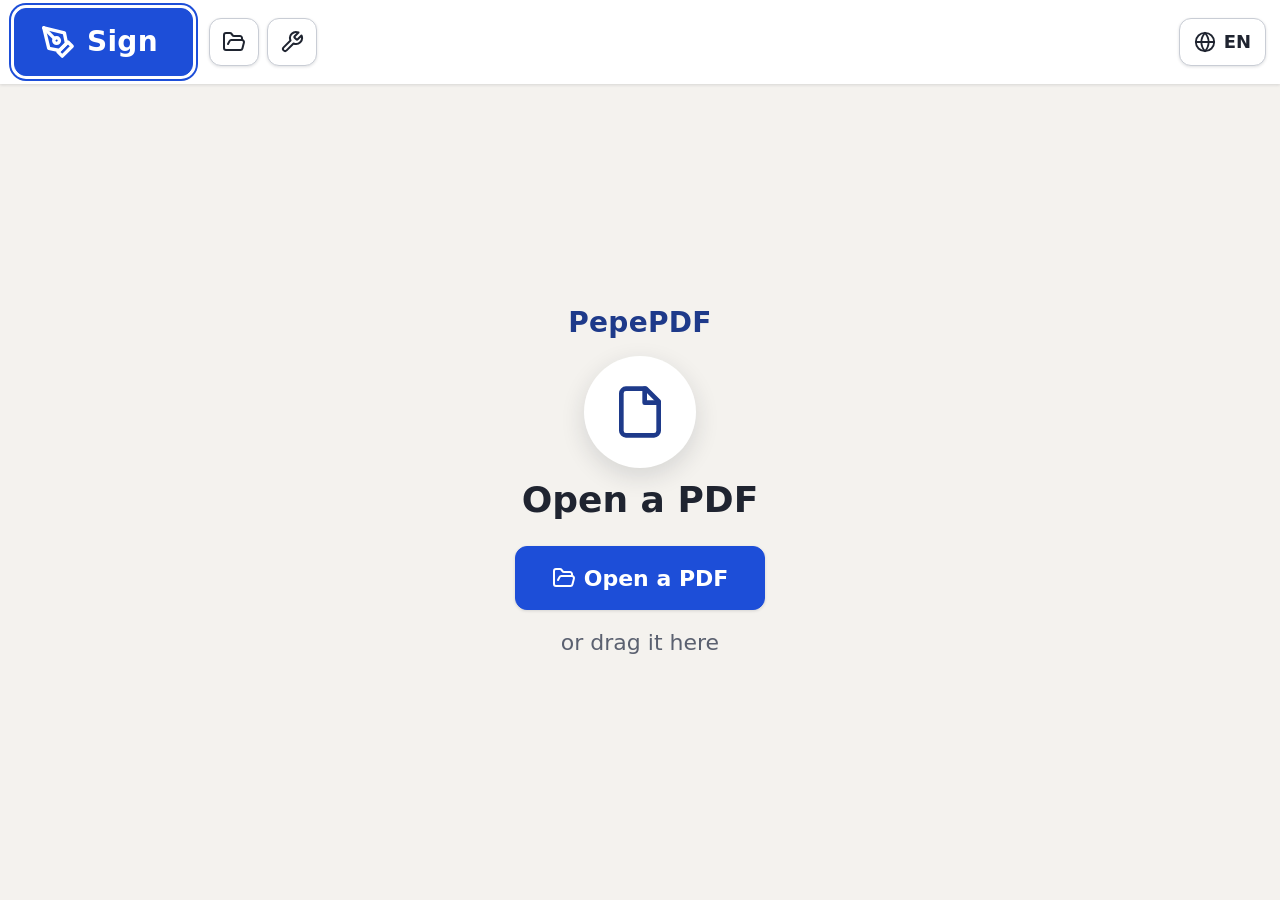
<file: firmar-pdf/comun/wwwroot/index.html>
<!doctype html>
<html lang="es">
<head>
<meta charset="utf-8">
<link rel="icon" href="data:,">
<meta name="viewport" content="width=device-width, initial-scale=1">
<title>PepePDF</title>
<link rel="stylesheet" href="lib/pdfjs/web/pdf_viewer.css">
<link rel="stylesheet" href="app.css">
</head>
<body data-estado="vacio">

<header id="barra">
  <button class="btn tb primary firmar" id="bFirmar" data-i18n-title="index.firmarTit"><span class="ic" data-ic="firmar" data-tam="34"></span> <span data-i18n="index.firmar"></span></button>
  <button class="btn tb" id="bAbrir" data-i18n-title="index.abrirTit" data-i18n-aria="index.abrirTit"><span class="ic" data-ic="abrir"></span> <span class="tx" data-i18n="index.abrir"></span></button>
  <button class="btn tb solo-doc" id="bGuardar" data-i18n-title="index.guardarTit" data-i18n-aria="index.guardarTit"><span class="ic" data-ic="guardar"></span> <span class="tx" data-i18n="index.guardar"></span></button>
  <button class="btn tb solo-doc" id="bImprimir" data-i18n-title="index.imprimirTit" data-i18n-aria="index.imprimirTit"><span class="ic" data-ic="imprimir"></span> <span class="tx" data-i18n="index.imprimir"></span></button>
  <span class="sep solo-doc"></span>
  <div class="menu-caja solo-doc" id="cajaRellenar">
    <button class="btn tb" id="bRellenar" data-i18n-title="index.rellenarTit" aria-haspopup="menu" aria-expanded="false"><span class="ic" data-ic="rellenar"></span> <span data-i18n="index.rellenar"></span> <span class="ic" data-ic="abajo" data-tam="20"></span></button>
    <div class="menu hidden" id="menuRellenar" role="menu">
      <button class="menu-item" id="bTexto" role="menuitem" data-i18n-title="index.textoTit"><span class="ic" data-ic="texto"></span> <span data-i18n="index.texto"></span></button>
      <button class="menu-item" id="bFecha" role="menuitem" data-i18n-title="index.fechaTit"><span class="ic" data-ic="fecha"></span> <span data-i18n="index.fecha"></span></button>
      <button class="menu-item" id="bFotoCelular" role="menuitem" data-i18n-title="index.fotoCelularTit"><span class="ic" data-ic="imagen"></span> <span data-i18n="index.fotoCelular"></span></button>
      <button class="menu-item" id="bAnotar" role="menuitem" data-i18n-title="index.anotarTit"><span class="ic" data-ic="anotar"></span> <span data-i18n="index.anotar"></span></button>
    </div>
  </div>
  <button class="btn tb solo-doc" id="bBuscar" data-i18n-title="index.buscarTit" data-i18n-aria="index.buscarTit"><span class="ic" data-ic="buscar"></span> <span class="tx" data-i18n="index.buscar"></span></button>
  <button class="btn tb solo-doc" id="bPaginas" data-i18n-title="index.paginasTit" data-i18n-aria="index.paginasTit"><span class="ic" data-ic="paginas"></span> <span class="tx" data-i18n="index.paginas"></span></button>
  <button class="btn tb" id="bHerramientas" data-i18n-title="index.herramientasTit" data-i18n-aria="index.herramientasTit"><span class="ic" data-ic="herramientas"></span> <span class="tx" data-i18n="index.herramientas"></span></button>
  <span class="grow"></span>
  <div id="grupoZoom" class="solo-doc" role="group" data-i18n-aria="index.zoomAria">
    <button class="btn tb ic-solo" id="bZoomMenos" data-i18n-title="index.alejarTit" data-i18n-aria="index.alejarTit"><span class="ic" data-ic="menos"></span></button>
    <span id="zoomTxt" class="info" role="button" tabindex="0" data-i18n-title="index.ajustarTit">100 %</span>
    <button class="btn tb ic-solo" id="bZoomMas" data-i18n-title="index.acercarTit" data-i18n-aria="index.acercarTit"><span class="ic" data-ic="mas"></span></button>
    <button class="btn tb ic-solo" id="bAncho" data-i18n-title="index.ajustarTit" data-i18n-aria="index.ajustarTit"><span class="ic" data-ic="ajustar"></span></button>
  </div>
  <button class="btn tb idioma" id="bIdioma" data-i18n-title="index.idiomaTit" data-i18n-aria="index.idiomaAria"><span class="ic" data-ic="globo" data-tam="22"></span> <span id="idiomaTxt">ES</span></button>
</header>

<!-- Barra de anotar (segunda fila) -->
<div id="barraAnotar" class="hidden">
  <button class="btn tb herr" data-herr="resaltar" data-i18n-title="index.resaltarTit"><span class="ic" data-ic="anotar"></span> <span data-i18n="index.resaltar"></span></button>
  <button class="btn tb herr" data-herr="subrayar" data-i18n-title="index.subrayarTit"><span class="ic" data-ic="subrayar"></span> <span data-i18n="index.subrayar"></span></button>
  <button class="btn tb herr" data-herr="tachar" data-i18n-title="index.tacharTit"><span class="ic" data-ic="tachar"></span> <span data-i18n="index.tachar"></span></button>
  <button class="btn tb herr" data-herr="dibujar" data-i18n-title="index.dibujarTit"><span class="ic" data-ic="dibujar"></span> <span data-i18n="index.dibujar"></span></button>
  <button class="btn tb herr" data-herr="rect" data-i18n-title="index.rectTit"><span class="ic" data-ic="rect"></span> <span data-i18n="index.rect"></span></button>
  <button class="btn tb herr" data-herr="flecha" data-i18n-title="index.flechaTit"><span class="ic" data-ic="flecha"></span> <span data-i18n="index.flecha"></span></button>
  <button class="btn tb herr" data-herr="nota" data-i18n-title="index.notaTit"><span class="ic" data-ic="nota"></span> <span data-i18n="index.nota"></span></button>
  <span class="sep"></span>
  <span class="etq" data-i18n="index.color"></span>
  <span id="coloresAnotar">
    <button class="col" data-color="amarillo" data-i18n-title="index.amarillo" data-i18n-aria="index.amarillo" style="background:#ffe600"></button>
    <button class="col" data-color="verde" data-i18n-title="index.verde" data-i18n-aria="index.verde" style="background:#35d05a"></button>
    <button class="col" data-color="rosa" data-i18n-title="index.rosa" data-i18n-aria="index.rosa" style="background:#ff6fb5"></button>
    <button class="col" data-color="azul" data-i18n-title="index.azul" data-i18n-aria="index.azul" style="background:#2f80ff"></button>
    <button class="col" data-color="rojo" data-i18n-title="index.rojo" data-i18n-aria="index.rojo" style="background:#e53935"></button>
    <button class="col" data-color="negro" data-i18n-title="index.negro" data-i18n-aria="index.negro" style="background:#111111"></button>
  </span>
  <span class="sep"></span>
  <span id="grosoresAnotar">
    <span class="etq" data-i18n="index.grosor"></span>
    <button class="btn tb gr" data-g="0" data-i18n="index.fino"></button>
    <button class="btn tb gr" data-g="1" data-i18n="index.medio"></button>
    <button class="btn tb gr" data-g="2" data-i18n="index.grueso"></button>
  </span>
  <button class="btn tb cerrar" id="bCerrarAnotar" data-i18n-title="index.cerrarTit"><span class="ic" data-ic="cerrar"></span> <span data-i18n="index.cerrar"></span></button>
</div>

<!-- Barra de ocultar información -->
<div id="barraOcultar" class="hidden">
  <span class="etq" data-i18n="index.ocultarEt"></span>
  <span id="ocultarInfo" class="info" data-i18n="index.ocultarNada"></span>
  <button class="btn tb primary" id="bOcultarAplicar" data-i18n-title="index.ocultarAplicarTit"><span class="ic" data-ic="ocultar"></span> <span data-i18n="index.ocultarAplicar"></span></button>
  <button class="btn tb cerrar" id="bOcultarCerrar" data-i18n-title="index.cerrarTit"><span class="ic" data-ic="cerrar"></span> <span data-i18n="index.cerrar"></span></button>
</div>

<!-- Barra de buscar -->
<div id="barraBuscar" class="hidden">
  <input type="text" id="buscarInput" class="campo" data-i18n-placeholder="index.buscaPh" autocomplete="off" spellcheck="false">
  <button class="btn tb" id="bBuscarAnt" data-i18n-title="index.anteriorTit"><span class="ic" data-ic="izquierda"></span> <span data-i18n="index.anterior"></span></button>
  <button class="btn tb" id="bBuscarSig" data-i18n-title="index.siguienteTit"><span data-i18n="index.siguiente"></span> <span class="ic" data-ic="derecha"></span></button>
  <span id="buscarCuenta" class="info">&nbsp;</span>
  <button class="btn tb" id="bBuscarCerrar" data-i18n-title="index.cerrarTit"><span class="ic" data-ic="cerrar"></span> <span data-i18n="index.cerrar"></span></button>
</div>

<div id="aviso" class="hidden"></div>

<div id="area">
  <div id="miniaturas" data-i18n-aria="index.miniaturasAria"></div>
  <div id="visor" class="hidden"><div id="contenedor"><div id="pdfViewer" class="pdfViewer"></div></div>
    <div id="flotante" role="toolbar" data-i18n-aria="index.flotanteAria">
      <span id="paginaTxt" class="info">&nbsp;</span>
      <span class="sep"></span>
      <button class="btn tb" id="bDeshacer" data-i18n-title="index.deshacerTit"><span class="ic" data-ic="deshacer"></span> <span data-i18n="index.deshacer"></span></button>
      <button class="btn tb" id="bRehacer" data-i18n-title="index.rehacerTit"><span class="ic" data-ic="rehacer"></span> <span data-i18n="index.rehacer"></span></button>
    </div>
  </div>

  <div id="inicio">
    <div class="inicio-caja">
      <div class="marca">PepePDF</div>
      <div class="inicio-ico"><span class="ic" data-ic="documento" data-tam="56"></span></div>
      <h1 data-i18n="index.abraUnPdf"></h1>
      <button class="btn primary grande" id="bAbrirGrande"><span class="ic" data-ic="abrir"></span> <span data-i18n="index.abrirUnPdf"></span></button>
      <p data-i18n="index.oArrastre"></p>
    </div>
  </div>
  <div id="soltar" class="hidden"><div data-i18n="index.suelte"></div></div>
</div>

<div id="fantasma"></div>
<div id="carga" class="hidden"><div class="rueda"></div><p id="cargaTxt"></p><div id="cargaBarra" class="barra hidden"><div id="cargaBarraRelleno"></div></div><button id="cargaCancelar" class="btn hidden"></button></div>

<!-- Firmar: elegir cómo -->
<div class="modal hidden" id="dlgFirma"><div class="caja">
  <h2 data-i18n="index.comoFirmar"></h2>
  <div id="listaFirmas" class="lista-firmas"></div>
  <button class="btn grande opcion" id="fMouse"><span class="ic" data-ic="mouse" data-tam="32"></span> <span data-i18n="index.conMouse"></span><small data-i18n="index.conMouseSub"></small><span class="rec" data-i18n="index.recomendado"></span></button>
  <button class="btn grande opcion" id="fMovil"><span class="ic" data-ic="movil" data-tam="32"></span> <span data-i18n="index.conCelular"></span><small data-i18n="index.conCelularSub"></small></button>
  <div class="pie"><button class="btn grande cancelar" data-cerrar data-i18n="index.cancelar"></button></div>
</div></div>

<!-- Guardar la firma nueva -->
<div class="modal hidden" id="dlgGuardarFirma"><div class="caja">
  <h2 data-i18n="firmar.guardarTitulo"></h2>
  <div class="firma-previa"><img id="gfImg" data-i18n-alt="firmar.nuevaAlt"></div>
  <label for="gfNombre" id="gfEtiqueta" data-i18n="firmar.nombreEt"></label>
  <input type="text" id="gfNombre" class="campo" maxlength="40" autocomplete="off" data-i18n-placeholder="firmar.nombreEjemplos">
  <p id="gfLleno" class="error-txt hidden" data-i18n="firmar.llenas"></p>
  <div class="pie">
    <button class="btn grande cancelar" id="gfSolo" data-i18n="firmar.soloUsar"></button>
    <button class="btn grande primary" id="gfGuardar" data-i18n="firmar.guardarYUsar"></button>
  </div>
</div></div>

<!-- Firmar con el mouse -->
<div class="modal hidden" id="dlgMouse"><div class="caja ancha">
  <h2 data-i18n="index.dibujeFirma"></h2>
  <div class="lienzo-caja" id="lienzoCaja"><canvas id="lienzo"></canvas><span class="lienzo-guia" data-i18n="index.firmeAqui"></span></div>
  <div class="fila">
    <span data-i18n="index.color"></span>
    <button class="btn grande color on" data-color="#111111"><i class="punto" style="background:#111111"></i><span data-i18n="index.negroTinta"></span></button>
    <button class="btn grande color" data-color="#1E3A8A"><i class="punto" style="background:#1E3A8A"></i><span data-i18n="index.azulTinta"></span></button>
    <span class="grow"></span>
    <button class="btn grande" id="mBorrar"><span class="ic" data-ic="tachito"></span> <span data-i18n="index.borrar"></span></button>
  </div>
  <p class="nota" data-i18n="index.notaFirma"></p>
  <div class="pie">
    <button class="btn grande cancelar" data-cerrar data-i18n="index.cancelar"></button>
    <button class="btn grande primary" id="mListo" data-i18n="index.listo"></button>
  </div>
</div></div>

<!-- Firmar con el celular -->
<div class="modal hidden" id="dlgMovil"><div class="caja ancha">
  <h2 id="movilTitulo" data-i18n="index.firmarCelular"></h2>
  <div id="movilEsperando">
    <div class="movil-cuerpo">
      <div class="qr-caja"><img id="qrImg" data-i18n-alt="index.qrAlt" class="hidden"><div id="qrEspera"></div></div>
      <ol class="pasos">
        <li data-i18n="index.paso1"></li>
        <li data-i18n="index.paso2"></li>
        <li><span id="movilPaso3" data-i18n="index.paso3"></span> <b data-i18n="index.enviar"></b>.</li>
      </ol>
    </div>
    <p class="nota" data-i18n="index.mismaRed"></p>
    <p class="nota ayuda-red hidden" id="movilAyuda" role="status" data-i18n="index.noConecta"></p>
  </div>
  <div id="movilEstado" class="movil-estado hidden" role="status" aria-live="polite">
    <div class="movil-check" id="movilCheck"><svg viewBox="0 0 24 24" width="44" height="44" fill="none" stroke="#fff" stroke-width="3.2" stroke-linecap="round" stroke-linejoin="round" aria-hidden="true"><path d="M5 12.5l4.5 4.5L19 7.5"/></svg></div>
    <div class="movil-titulo" id="movilEstadoTitulo"></div>
    <div class="movil-sub" id="movilEstadoSub"></div>
    <div class="espera-puntos" id="movilPuntos" aria-hidden="true"><i></i><i></i><i></i></div>
    <div class="movil-vista hidden" id="movilVista"></div>
  </div>
  <div class="pie">
    <button class="btn grande cancelar" id="movilCancelarBtn" data-i18n="index.cancelar"></button>
    <button class="btn grande primary" id="movilAceptar" data-i18n="index.aceptar"></button>
    <button class="btn grande primary hidden" id="movilListo" data-i18n="index.listo"></button>
  </div>
</div></div>

<!-- Contraseña -->
<div class="modal hidden" id="dlgPass"><div class="caja">
  <h2 data-i18n="index.pdfConClave"></h2>
  <p id="passMsg"></p>
  <input type="password" id="passInput" class="campo" autocomplete="off" data-i18n-placeholder="index.contrasena">
  <div class="pie">
    <button class="btn grande cancelar" id="passCancelar" data-i18n="index.cancelar"></button>
    <button class="btn grande primary" id="passOk" data-i18n="index.abrirOk"></button>
  </div>
</div></div>

<!-- Guardar -->
<div class="modal hidden" id="dlgGuardar"><div class="caja">
  <h2 data-i18n="index.guardarTitulo"></h2>
  <button class="btn grande opcion primary" id="gEditable"><span class="ic" data-ic="guardar"></span> <span data-i18n="index.guardarTitulo"></span><small data-i18n="index.guardarSub"></small></button>
  <button class="btn grande opcion" id="gFinal"><span class="ic" data-ic="candado"></span> <span data-i18n="index.guardarFinal"></span><small data-i18n="index.guardarFinalSub"></small></button>
  <div class="pie"><button class="btn grande cancelar" data-cerrar data-i18n="index.cancelar"></button></div>
</div></div>

<!-- Confirmar / avisar (los textos los pone confirmar() en util.js) -->
<div class="modal hidden" id="dlgConfirm"><div class="caja">
  <h2 id="confTitulo"></h2>
  <p id="confMsg"></p>
  <label id="confCasillaEt" class="casilla hidden"><input type="checkbox" id="confCasilla"><span id="confCasillaTxt"></span></label>
  <div class="pie">
    <button class="btn grande cancelar" id="confNo"></button>
    <button class="btn grande primary" id="confSi"></button>
  </div>
</div></div>

<!-- Herramientas -->
<div class="modal hidden" id="dlgHerramientas"><div class="caja extra">
  <h2 data-i18n="index.herramientasTitulo"></h2>
  <div id="herrGrupos"></div>
  <div class="pie"><button class="btn grande cancelar" data-cerrar data-i18n="index.cerrar"></button></div>
</div></div>

<!-- Elegir una opción -->
<div class="modal hidden" id="dlgElegir"><div class="caja">
  <h2 id="elegirTitulo"></h2>
  <div id="elegirLista" class="lista-opciones"></div>
  <div class="pie"><button class="btn grande cancelar" id="elegirCancelar" data-i18n="index.cancelar"></button></div>
</div></div>

<!-- Pedir un texto, número o contraseña -->
<div class="modal hidden" id="dlgTexto"><div class="caja">
  <h2 id="textoTitulo"></h2>
  <label for="textoInput" id="textoEtiqueta"></label>
  <input type="text" id="textoInput" class="campo" autocomplete="off">
  <p id="textoError" class="error-txt hidden"></p>
  <div class="pie">
    <button class="btn grande cancelar" id="textoCancelar" data-i18n="index.cancelar"></button>
    <button class="btn grande primary" id="textoOk"></button>
  </div>
</div></div>

<!-- Formulario con vista previa (marca de agua, números de página) -->
<div class="modal hidden" id="dlgForm"><div class="caja ancha">
  <h2 id="formTitulo"></h2>
  <div class="form-cuerpo">
    <div id="formCampos"></div>
    <div class="form-vista"><canvas id="formVista" width="220" height="285"></canvas><small data-i18n="index.vistaPrevia"></small></div>
  </div>
  <p id="formError" class="error-txt hidden"></p>
  <div class="pie">
    <button class="btn grande cancelar" id="formCancelar" data-i18n="index.cancelar"></button>
    <button class="btn grande primary" id="formOk" data-i18n="index.aplicar"></button>
  </div>
</div></div>

<div class="toast" id="toast"></div>
<input type="file" id="archivo" accept=".pdf,application/pdf" class="hidden">

<script src="lib/pdf-lib.min.js"></script>
<script type="module" src="js/main.js"></script>
</body>
</html>
</file>
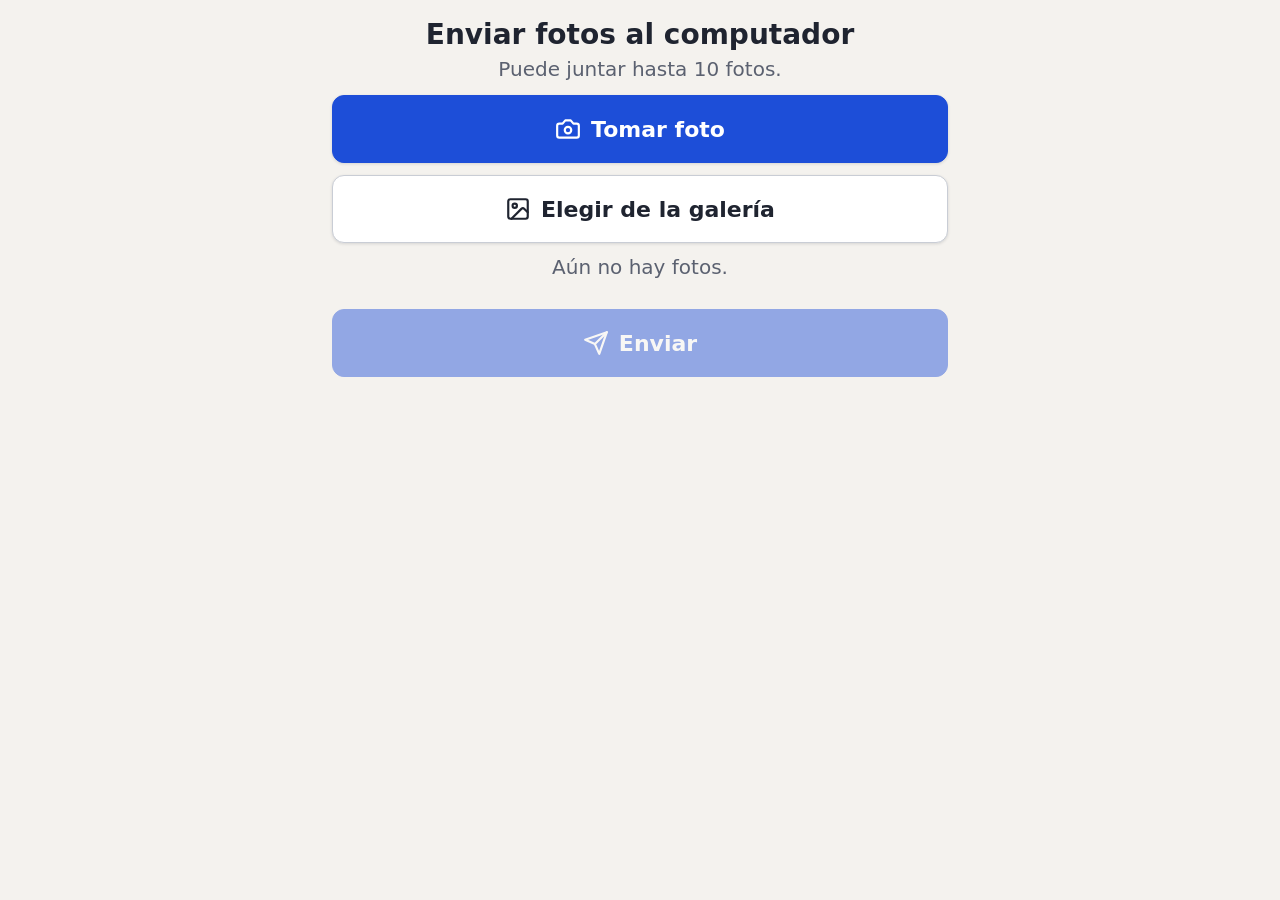
<file: firmar-pdf/comun/wwwroot/movil-foto.html>
<!doctype html>
<html lang="es">
<head>
<meta charset="utf-8">
<meta name="viewport" content="width=device-width, initial-scale=1, maximum-scale=1, user-scalable=no, viewport-fit=cover">
<meta name="theme-color" content="#F4F2EE">
<title>PepePDF</title>
<style>
  :root { --bg: #F4F2EE; --text: #1F2430; --muted: #5B6170; --accent: #1D4ED8; --peligro: #B42318; --borde: #C9CDD5; }
  * { box-sizing: border-box; -webkit-tap-highlight-color: transparent; }
  html, body { margin: 0; min-height: 100%; overscroll-behavior: none;
    font-family: "Segoe UI Variable", "Segoe UI", system-ui, sans-serif; background: var(--bg); color: var(--text); }
  body { font-size: 18px; padding: 0 12px calc(16px + env(safe-area-inset-bottom)); max-width: 640px; margin: 0 auto; }
  h1 { margin: 0; padding: 18px 4px 6px; font-size: 28px; text-align: center; font-weight: 700; }
  p.ayuda { margin: 0 0 14px; text-align: center; color: var(--muted); font-size: 20px; }
  button { width: 100%; min-height: 68px; border-radius: 12px; border: 1.5px solid var(--borde); background: #fff; color: var(--text);
    font: inherit; font-size: 22px; font-weight: 600; cursor: pointer; touch-action: manipulation; box-shadow: 0 1px 3px rgba(31,36,48,.14);
    display: flex; align-items: center; justify-content: center; gap: 10px; margin-bottom: 12px; }
  button:focus-visible { outline: 3px solid var(--accent); outline-offset: 2px; }
  button.primary { background: var(--accent); border-color: var(--accent); color: #fff; }
  button:disabled { opacity: .45; box-shadow: none; }
  button svg { flex: none; display: block; }
  input[type=file] { display: none; }
  #cuenta { text-align: center; color: var(--muted); font-size: 20px; margin: 4px 0 10px; min-height: 28px; }
  #cuenta.aviso { color: var(--peligro); }
  #miniaturas { display: grid; grid-template-columns: repeat(3, 1fr); gap: 10px; margin-bottom: 16px; }
  .mini { position: relative; aspect-ratio: 1; border-radius: 10px; overflow: hidden; background: #fff; border: 1.5px solid var(--borde); }
  .mini img { width: 100%; height: 100%; object-fit: cover; display: block; }
  .mini .quitar { position: absolute; top: 4px; right: 4px; width: 44px; min-height: 44px; height: 44px; margin: 0; padding: 0; border-radius: 50%;
    background: var(--peligro); border-color: #fff; color: #fff; font-size: 24px; line-height: 1; box-shadow: 0 1px 4px rgba(0,0,0,.4); }
  .mini.trabajando::after { content: "…"; position: absolute; inset: 0; display: grid; place-items: center; background: rgba(255,255,255,.8); font-size: 32px; }
  #barra { display: none; height: 14px; border-radius: 7px; background: #DDE0E6; overflow: hidden; margin: 0 0 12px; }
  #barra i { display: block; height: 100%; width: 0; background: var(--accent); transition: width .15s; }
  #fin { position: fixed; inset: 0; background: var(--bg); display: none; flex-direction: column; align-items: center; justify-content: center;
    gap: 14px; text-align: center; padding: 24px; font-size: 28px; font-weight: 700; }
  #fin small { font-size: 22px; font-weight: 400; color: var(--muted); }
  #fin.error { color: var(--peligro); }
  #fin.on { display: flex; }
  #fin button { width: 100%; max-width: 360px; }
</style>
</head>
<body>
<h1 data-k="titulo"></h1>
<p class="ayuda" data-k="ayuda"></p>
<button id="tomar" type="button" class="primary"><svg width="26" height="26" viewBox="0 0 24 24" fill="none" stroke="currentColor" stroke-width="2" stroke-linecap="round" stroke-linejoin="round" aria-hidden="true"><path d="M14.5 4h-5L7 7H4a2 2 0 0 0-2 2v9a2 2 0 0 0 2 2h16a2 2 0 0 0 2-2V9a2 2 0 0 0-2-2h-3z"/><circle cx="12" cy="13" r="3"/></svg> <span data-k="tomar"></span></button>
<button id="galeria" type="button"><svg width="26" height="26" viewBox="0 0 24 24" fill="none" stroke="currentColor" stroke-width="2" stroke-linecap="round" stroke-linejoin="round" aria-hidden="true"><rect x="3" y="3" width="18" height="18" rx="2"/><circle cx="9" cy="9" r="2"/><path d="m21 15-3.1-3.1a2 2 0 0 0-2.8 0L6 21"/></svg> <span data-k="galeria"></span></button>
<input id="inCamara" type="file" accept="image/*" capture="environment">
<input id="inGaleria" type="file" accept="image/*" multiple>
<div id="cuenta" role="status"></div>
<div id="miniaturas"></div>
<div id="barra"><i id="barraRel"></i></div>
<button id="enviar" type="button" class="primary" disabled><svg width="26" height="26" viewBox="0 0 24 24" fill="none" stroke="currentColor" stroke-width="2" stroke-linecap="round" stroke-linejoin="round" aria-hidden="true"><path d="m22 2-11 11"/><path d="M22 2 15 22l-4-9-9-4z"/></svg> <span id="enviarTxt" data-k="enviar"></span></button>
<div id="fin" role="status">
  <div id="finTexto"></div>
  <small id="finSub"></small>
  <button id="reintentar" type="button" style="display:none" data-k="reintentar"></button>
</div>

<script>
(function () {
  // Idioma: ?l=es|en (lo pone el programa en la dirección del código QR). Por defecto, español.
  // Aquí NO se bloquea ningún toque a nivel de documento: así los botones responden en iPhone y Android.
  var TX = {
    es: {
      titulo: 'Enviar fotos al computador', ayuda: 'Puede juntar hasta 10 fotos.',
      tomar: 'Tomar foto', galeria: 'Elegir de la galería', enviar: 'Enviar', enviando: 'Enviando…',
      cuenta0: 'Aún no hay fotos.', cuenta1: '1 foto lista.', cuentaN: '{n} fotos listas.',
      tope: 'Solo caben 10 fotos. Se agregaron las primeras.', quitar: 'Quitar esta foto',
      malFoto: 'No se pudo leer una de las fotos.',
      reintentar: 'Intentar de nuevo',
      listo: 'Listo, ya puede mirar el computador.', listoSub: 'Ya puede cerrar esta página.',
      error: 'No se pudo enviar.', errorSub: 'Revise que el celular siga en la misma red Wi-Fi. Si el código venció, pida uno nuevo en el computador.'
    },
    en: {
      titulo: 'Send photos to the computer', ayuda: 'You can add up to 10 photos.',
      tomar: 'Take a photo', galeria: 'Choose from gallery', enviar: 'Send', enviando: 'Sending…',
      cuenta0: 'No photos yet.', cuenta1: '1 photo ready.', cuentaN: '{n} photos ready.',
      tope: 'Only 10 photos fit. The first ones were added.', quitar: 'Remove this photo',
      malFoto: 'One of the photos could not be read.',
      reintentar: 'Try again',
      listo: 'Done, you can look at the computer now.', listoSub: 'You can close this page now.',
      error: 'It could not be sent.', errorSub: 'Check that your phone is still on the same Wi-Fi network. If the code has expired, ask for a new one on the computer.'
    }
  };
  var m = /[?&]l=(es|en)\b/.exec(location.search);
  var L = m ? m[1] : 'es';
  var T = TX[L];
  var MAX = 10, LADO = 2000, CALIDAD = 0.85;
  document.documentElement.lang = L;
  Array.prototype.forEach.call(document.querySelectorAll('[data-k]'), function (el) { el.textContent = T[el.getAttribute('data-k')]; });

  var fotos = [];          // cada una: {url: dataURL JPEG ya reducido}
  var pendientes = 0;      // fotos que se están reduciendo
  var enviando = false;
  var cont = document.getElementById('miniaturas');
  var cuenta = document.getElementById('cuenta');
  var bEnviar = document.getElementById('enviar');
  var bTomar = document.getElementById('tomar');
  var bGaleria = document.getElementById('galeria');
  var inCamara = document.getElementById('inCamara');
  var inGaleria = document.getElementById('inGaleria');
  var barra = document.getElementById('barra');
  var barraRel = document.getElementById('barraRel');
  var fin = document.getElementById('fin');

  function textoCuenta(aviso) {
    var n = fotos.length;
    cuenta.textContent = aviso || (n === 0 ? T.cuenta0 : n === 1 ? T.cuenta1 : T.cuentaN.replace('{n}', n));
    cuenta.className = aviso ? 'aviso' : '';
  }
  function pintar() {
    cont.innerHTML = '';
    fotos.forEach(function (f, i) {
      var d = document.createElement('div'); d.className = 'mini';
      var im = document.createElement('img'); im.src = f.url; im.alt = '';
      var x = document.createElement('button'); x.type = 'button'; x.className = 'quitar'; x.textContent = '×';
      x.setAttribute('aria-label', T.quitar); x.title = T.quitar;
      x.addEventListener('click', function () { if (enviando) return; fotos.splice(i, 1); pintar(); textoCuenta(); });
      d.appendChild(im); d.appendChild(x); cont.appendChild(d);
    });
    for (var k = 0; k < pendientes; k++) { var p = document.createElement('div'); p.className = 'mini trabajando'; cont.appendChild(p); }
    bEnviar.disabled = enviando || !fotos.length || pendientes > 0;
    var lleno = fotos.length + pendientes >= MAX;
    bTomar.disabled = bGaleria.disabled = enviando || lleno;
  }

  // Abre la foto respetando la orientación EXIF y la reduce (lado mayor 2000 px) a JPEG calidad 0,85
  function abrirImagen(file) {
    if (window.createImageBitmap) {
      return createImageBitmap(file, { imageOrientation: 'from-image' }).catch(function () { return viaImg(file); });
    }
    return viaImg(file);
  }
  function viaImg(file) { // el navegador aplica la orientación EXIF al dibujar (image-orientation: from-image)
    return new Promise(function (ok, mal) {
      var u = URL.createObjectURL(file), im = new Image();
      im.onload = function () { URL.revokeObjectURL(u); ok(im); };
      im.onerror = function () { URL.revokeObjectURL(u); mal(new Error('img')); };
      im.src = u;
    });
  }
  function reducir(file) {
    return abrirImagen(file).then(function (src) {
      var w = src.naturalWidth || src.width, h = src.naturalHeight || src.height;
      if (!w || !h) throw new Error('vacia');
      var k = Math.min(1, LADO / Math.max(w, h));
      var c = document.createElement('canvas');
      c.width = Math.max(1, Math.round(w * k)); c.height = Math.max(1, Math.round(h * k));
      var x = c.getContext('2d');
      x.fillStyle = '#fff'; x.fillRect(0, 0, c.width, c.height); // por si la foto trae transparencia
      x.drawImage(src, 0, 0, c.width, c.height);
      if (src.close) src.close();
      var url = c.toDataURL('image/jpeg', CALIDAD);
      c.width = c.height = 0;
      return url;
    });
  }

  function agregarArchivos(lista) {
    var archivos = Array.prototype.slice.call(lista || []);
    if (!archivos.length || enviando) return;
    var libre = MAX - fotos.length - pendientes, aviso = '';
    if (archivos.length > libre) { archivos = archivos.slice(0, Math.max(0, libre)); aviso = T.tope; }
    pendientes += archivos.length; pintar();
    var cadena = Promise.resolve();
    archivos.forEach(function (f) {
      cadena = cadena.then(function () {
        return reducir(f).then(function (url) { fotos.push({ url: url }); }, function () { aviso = T.malFoto; })
          .then(function () { pendientes--; pintar(); textoCuenta(aviso); });
      });
    });
    cadena.then(function () { textoCuenta(aviso); });
  }

  bTomar.addEventListener('click', function () { inCamara.click(); });
  bGaleria.addEventListener('click', function () { inGaleria.click(); });
  inCamara.addEventListener('change', function () { var l = inCamara.files; agregarArchivos(l); setTimeout(function () { inCamara.value = ''; }, 0); });
  inGaleria.addEventListener('change', function () { var l = inGaleria.files; agregarArchivos(l); setTimeout(function () { inGaleria.value = ''; }, 0); });

  function mostrar(texto, sub, error) {
    document.getElementById('finTexto').textContent = texto;
    document.getElementById('finSub').textContent = sub || '';
    fin.className = (error ? 'error ' : '') + 'on';
    document.getElementById('reintentar').style.display = error ? 'block' : 'none';
  }

  bEnviar.addEventListener('click', function () {
    if (enviando || !fotos.length || pendientes) return;
    enviando = true; pintar();
    document.getElementById('enviarTxt').textContent = T.enviando;
    barra.style.display = 'block'; barraRel.style.width = '0';
    var cuerpo = JSON.stringify({ fotos: fotos.map(function (f) { return f.url; }) });
    var xhr = new XMLHttpRequest();
    xhr.open('POST', location.pathname.replace(/\/$/, '') + '/fotos');
    xhr.setRequestHeader('Content-Type', 'application/json');
    xhr.timeout = 120000;
    xhr.upload.onprogress = function (e) { if (e.lengthComputable) barraRel.style.width = Math.round(e.loaded / e.total * 100) + '%'; };
    function fallo() {
      enviando = false; barra.style.display = 'none';
      document.getElementById('enviarTxt').textContent = T.enviar; pintar();
      mostrar(T.error, T.errorSub, true);
    }
    xhr.onerror = fallo; xhr.ontimeout = fallo;
    xhr.onload = function () {
      var ok = false;
      try { ok = xhr.status === 200 && JSON.parse(xhr.responseText).ok === true; } catch (x) {}
      if (!ok) { fallo(); return; }
      barraRel.style.width = '100%';
      mostrar(T.listo, T.listoSub, false);
    };
    xhr.send(cuerpo);
  });

  document.getElementById('reintentar').addEventListener('click', function () { fin.className = ''; });
  textoCuenta(); pintar();
})();
</script>
</body>
</html>
</file>
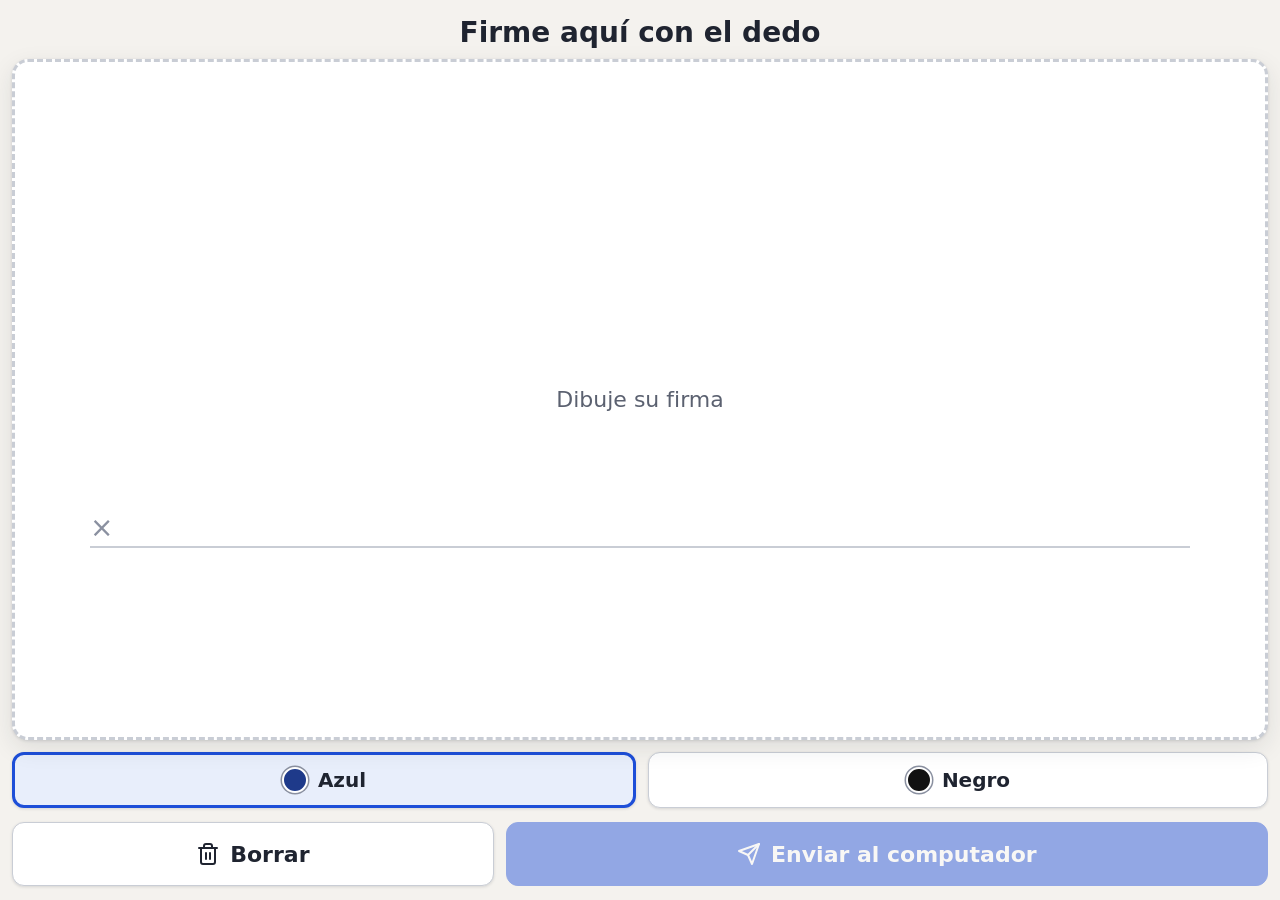
<file: firmar-pdf/comun/wwwroot/movil.html>
<!doctype html>
<html lang="es">
<head>
<meta charset="utf-8">
<meta name="viewport" content="width=device-width, initial-scale=1, maximum-scale=1, user-scalable=no, viewport-fit=cover">
<meta name="theme-color" content="#F4F2EE">
<title>PepePDF</title>
<style>
  :root { --bg: #F4F2EE; --text: #1F2430; --muted: #5B6170; --accent: #1D4ED8; --tinta: #1E3A8A; --peligro: #B42318; --borde: #C9CDD5; }
  * { box-sizing: border-box; -webkit-tap-highlight-color: transparent; }
  html, body { margin: 0; height: 100%; overflow: hidden; overscroll-behavior: none; touch-action: none;
    font-family: "Segoe UI Variable", "Segoe UI", system-ui, sans-serif; background: var(--bg); color: var(--text);
    -webkit-user-select: none; user-select: none; }
  body { display: flex; flex-direction: column; height: 100dvh; font-size: 18px; }
  h1 { margin: 0; padding: 16px 12px 10px; font-size: 28px; text-align: center; font-weight: 700; }
  #zona { flex: 1; min-height: 0; margin: 0 12px; position: relative; border: 3px dashed var(--borde); border-radius: 16px; background: #fff; box-shadow: 0 1px 3px rgba(31,36,48,.14), 0 8px 24px rgba(31,36,48,.10); }
  #lienzo { position: absolute; inset: 0; width: 100%; height: 100%; touch-action: none; display: block; }
  #linea { position: absolute; left: 6%; right: 6%; bottom: 28%; border-bottom: 2px solid #C9CDD5; pointer-events: none; }
  #linea::before { content: "×"; position: absolute; left: 0; bottom: 2px; font-size: 28px; color: #8A90A0; }
  #pista { position: absolute; inset: 0; display: grid; place-items: center; color: var(--muted); font-size: 22px; pointer-events: none; }
  .botones { display: flex; gap: 12px; padding: 14px 12px calc(14px + env(safe-area-inset-bottom)); }
  button { flex: 1; min-height: 64px; border-radius: 12px; border: 1.5px solid var(--borde); background: #fff; color: var(--text);
    font: inherit; font-size: 22px; font-weight: 600; cursor: pointer; touch-action: manipulation; box-shadow: 0 1px 3px rgba(31,36,48,.14);
    display: inline-flex; align-items: center; justify-content: center; gap: 10px; }
  button:focus-visible { outline: 3px solid var(--accent); outline-offset: 2px; }
  .colores { display: flex; gap: 12px; padding: 12px 12px 0; }
  .colores button { min-height: 56px; font-size: 20px; }
  .colores button.on { border-color: var(--accent); border-width: 3px; background: #E8EEFB; }
  .muestra { width: 26px; height: 26px; border-radius: 50%; border: 2px solid #fff; box-shadow: 0 0 0 1.5px #8A90A0; flex: none; }
  button.primary { flex: 1.6; background: var(--accent); border-color: var(--accent); color: #fff; }
  button:disabled { opacity: .45; box-shadow: none; }
  button svg { flex: none; display: block; }
  #fin { position: fixed; inset: 0; background: var(--bg); display: none; flex-direction: column; align-items: center; justify-content: center;
    gap: 14px; text-align: center; padding: 24px; font-size: 28px; font-weight: 700; }
  #fin small { font-size: 22px; font-weight: 400; color: var(--muted); }
  #fin.error { color: var(--peligro); }
  #fin.on { display: flex; }
  #fin button { flex: none; width: 100%; max-width: 360px; }
</style>
</head>
<body>
<h1 data-k="titulo"></h1>
<div id="zona">
  <canvas id="lienzo"></canvas>
  <div id="linea"></div>
  <div id="pista" data-k="pista"></div>
</div>
<div class="colores" role="group">
  <button id="cAzul" type="button" class="on" aria-pressed="true"><span class="muestra" style="background:#1E3A8A"></span> <span data-k="azul"></span></button>
  <button id="cNegro" type="button" aria-pressed="false"><span class="muestra" style="background:#111111"></span> <span data-k="negro"></span></button>
</div>
<div class="botones">
  <button id="borrar" type="button"><svg width="24" height="24" viewBox="0 0 24 24" fill="none" stroke="currentColor" stroke-width="2" stroke-linecap="round" stroke-linejoin="round" aria-hidden="true"><path d="M3 6h18"/><path d="M19 6v14a2 2 0 0 1-2 2H7a2 2 0 0 1-2-2V6m3 0V4a2 2 0 0 1 2-2h4a2 2 0 0 1 2 2v2"/><path d="M10 11v6M14 11v6"/></svg> <span data-k="borrar"></span></button>
  <button id="enviar" type="button" class="primary" disabled><svg width="24" height="24" viewBox="0 0 24 24" fill="none" stroke="currentColor" stroke-width="2" stroke-linecap="round" stroke-linejoin="round" aria-hidden="true"><path d="m22 2-11 11"/><path d="M22 2 15 22l-4-9-9-4z"/></svg> <span data-k="enviar"></span></button>
</div>
<div id="fin" role="status">
  <div id="finTexto"></div>
  <small id="finSub"></small>
  <button id="reintentar" type="button" style="display:none" data-k="reintentar"></button>
</div>

<script>
(function () {
  // Idioma: ?l=es|en (lo pone el programa en la dirección del código QR). Por defecto, español.
  var TX = {
    es: {
      titulo: 'Firme aquí con el dedo', pista: 'Dibuje su firma', borrar: 'Borrar', enviar: 'Enviar al computador',
      reintentar: 'Intentar de nuevo', azul: 'Azul', negro: 'Negro',
      listo: 'Listo, ya puede mirar el computador.', listoSub: 'Ya puede cerrar esta página.',
      error: 'No se pudo enviar.', errorSub: 'Revise que el celular siga en la misma red Wi-Fi. Si el código venció, pida uno nuevo en el computador.'
    },
    en: {
      titulo: 'Sign here with your finger', pista: 'Draw your signature', borrar: 'Clear', enviar: 'Send to the computer',
      reintentar: 'Try again', azul: 'Blue', negro: 'Black',
      listo: 'Done, you can look at the computer now.', listoSub: 'You can close this page now.',
      error: 'It could not be sent.', errorSub: 'Check that your phone is still on the same Wi-Fi network. If the code has expired, ask for a new one on the computer.'
    }
  };
  var m = /[?&]l=(es|en)\b/.exec(location.search);
  var L = m ? m[1] : 'es';
  var T = TX[L];
  document.documentElement.lang = L;
  Array.prototype.forEach.call(document.querySelectorAll('[data-k]'), function (el) { el.textContent = T[el.getAttribute('data-k')]; });
  var zona = document.getElementById('zona');
  var cv = document.getElementById('lienzo');
  var ctx = cv.getContext('2d');
  var pista = document.getElementById('pista');
  var bBorrar = document.getElementById('borrar');
  var bEnviar = document.getElementById('enviar');
  var fin = document.getElementById('fin');
  var trazos = [];      // cada trazo: arreglo de puntos {x,y} en píxeles CSS
  var actual = null;
  var ANCHO = 4;        // grosor del trazo en px CSS
  var COLORES = { azul: '#1E3A8A', negro: '#111111' };
  var COLOR = COLORES.azul;  // azul tinta por defecto
  var bAzul = document.getElementById('cAzul'), bNegro = document.getElementById('cNegro');
  function elegirColor(nombre, guardar) {
    COLOR = COLORES[nombre];
    bAzul.classList.toggle('on', nombre === 'azul'); bAzul.setAttribute('aria-pressed', nombre === 'azul');
    bNegro.classList.toggle('on', nombre === 'negro'); bNegro.setAttribute('aria-pressed', nombre === 'negro');
    if (guardar) { try { localStorage.setItem('pepepdf.colorFirma', nombre); } catch (x) {} }
    redibujar();
  }

  function ajustar() {
    var dpr = Math.max(1, window.devicePixelRatio || 1);
    var r = zona.getBoundingClientRect();
    cv.width = Math.round(r.width * dpr);
    cv.height = Math.round(r.height * dpr);
    redibujar();
  }

  function dibujar(c, escala, dx, dy) {
    c.lineCap = 'round'; c.lineJoin = 'round'; c.strokeStyle = COLOR; c.fillStyle = COLOR;
    c.lineWidth = ANCHO * escala;
    trazos.forEach(function (t) {
      if (t.length === 1) {
        c.beginPath(); c.arc(t[0].x * escala + dx, t[0].y * escala + dy, ANCHO * escala / 2, 0, 6.2832); c.fill(); return;
      }
      c.beginPath();
      c.moveTo(t[0].x * escala + dx, t[0].y * escala + dy);
      // curva suave por puntos medios
      for (var i = 1; i < t.length - 1; i++) {
        var mx = (t[i].x + t[i + 1].x) / 2, my = (t[i].y + t[i + 1].y) / 2;
        c.quadraticCurveTo(t[i].x * escala + dx, t[i].y * escala + dy, mx * escala + dx, my * escala + dy);
      }
      var u = t[t.length - 1];
      c.lineTo(u.x * escala + dx, u.y * escala + dy);
      c.stroke();
    });
  }

  function redibujar() {
    ctx.clearRect(0, 0, cv.width, cv.height);
    dibujar(ctx, Math.max(1, window.devicePixelRatio || 1), 0, 0);
    var hay = trazos.length > 0;
    pista.style.display = hay ? 'none' : 'grid';
    bEnviar.disabled = !hay;
  }

  function punto(e) {
    var r = cv.getBoundingClientRect();
    return { x: e.clientX - r.left, y: e.clientY - r.top };
  }

  cv.addEventListener('pointerdown', function (e) {
    e.preventDefault();
    try { cv.setPointerCapture(e.pointerId); } catch (x) {}
    actual = [punto(e)];
    trazos.push(actual);
    redibujar();
  });
  cv.addEventListener('pointermove', function (e) {
    if (!actual) return;
    e.preventDefault();
    var evs = e.getCoalescedEvents ? e.getCoalescedEvents() : [e];
    if (!evs.length) evs = [e];
    evs.forEach(function (ev) { actual.push(punto(ev)); });
    redibujar();
  });
  function soltar(e) { if (actual) { e.preventDefault(); actual = null; } }
  cv.addEventListener('pointerup', soltar);
  cv.addEventListener('pointercancel', soltar);
  ['touchstart', 'touchmove', 'gesturestart'].forEach(function (n) {
    // bloquea scroll y zoom, pero deja pasar los toques a los botones (si no, "Enviar" no responde en el celular)
    document.addEventListener(n, function (e) {
      if (e.target && e.target.closest && e.target.closest('button')) return;
      e.preventDefault();
    }, { passive: false });
  });
  document.addEventListener('contextmenu', function (e) { e.preventDefault(); });

  bBorrar.addEventListener('click', function () { trazos = []; actual = null; redibujar(); });

  // Genera el PNG transparente recortado al contenido, con margen
  function generarPng() {
    var minX = 1e9, minY = 1e9, maxX = -1e9, maxY = -1e9;
    trazos.forEach(function (t) { t.forEach(function (p) {
      if (p.x < minX) minX = p.x; if (p.y < minY) minY = p.y;
      if (p.x > maxX) maxX = p.x; if (p.y > maxY) maxY = p.y;
    }); });
    var m = ANCHO * 2 + 6;
    minX -= m; minY -= m; maxX += m; maxY += m;
    var w = maxX - minX, h = maxY - minY;
    var esc = Math.max(2, window.devicePixelRatio || 1);
    var tope = 2000 / Math.max(w, h);
    if (esc > tope) esc = tope;
    var c = document.createElement('canvas');
    c.width = Math.max(1, Math.round(w * esc));
    c.height = Math.max(1, Math.round(h * esc));
    dibujar(c.getContext('2d'), esc, -minX * esc, -minY * esc);
    return c.toDataURL('image/png');
  }

  function mostrar(texto, sub, error) {
    document.getElementById('finTexto').textContent = texto;
    document.getElementById('finSub').textContent = sub || '';
    fin.className = (error ? 'error ' : '') + 'on';
    document.getElementById('reintentar').style.display = error ? 'block' : 'none';
  }

  bEnviar.addEventListener('click', function () {
    if (!trazos.length) return;
    bEnviar.disabled = true; bBorrar.disabled = true;
    var cuerpo = JSON.stringify({ png: generarPng() });
    fetch(location.pathname.replace(/\/$/, '') + '/firma', {
      method: 'POST', headers: { 'Content-Type': 'application/json' }, body: cuerpo
    }).then(function (r) {
      if (!r.ok) throw new Error(r.status);
      return r.json();
    }).then(function (j) {
      if (!j.ok) throw new Error('no');
      mostrar(T.listo, T.listoSub, false);
    }).catch(function () {
      bBorrar.disabled = false; bEnviar.disabled = false;
      mostrar(T.error, T.errorSub, true);
    });
  });

  document.getElementById('reintentar').addEventListener('click', function () { fin.className = ''; });

  window.addEventListener('resize', ajustar);
  window.addEventListener('orientationchange', function () { setTimeout(ajustar, 200); });
  bAzul.addEventListener('click', function () { elegirColor('azul', true); });
  bNegro.addEventListener('click', function () { elegirColor('negro', true); });
  var guardado = null;
  try { guardado = localStorage.getItem('pepepdf.colorFirma'); } catch (x) {}
  if (guardado === 'negro') elegirColor('negro', false);
  ajustar();
})();
</script>
</body>
</html>
</file>
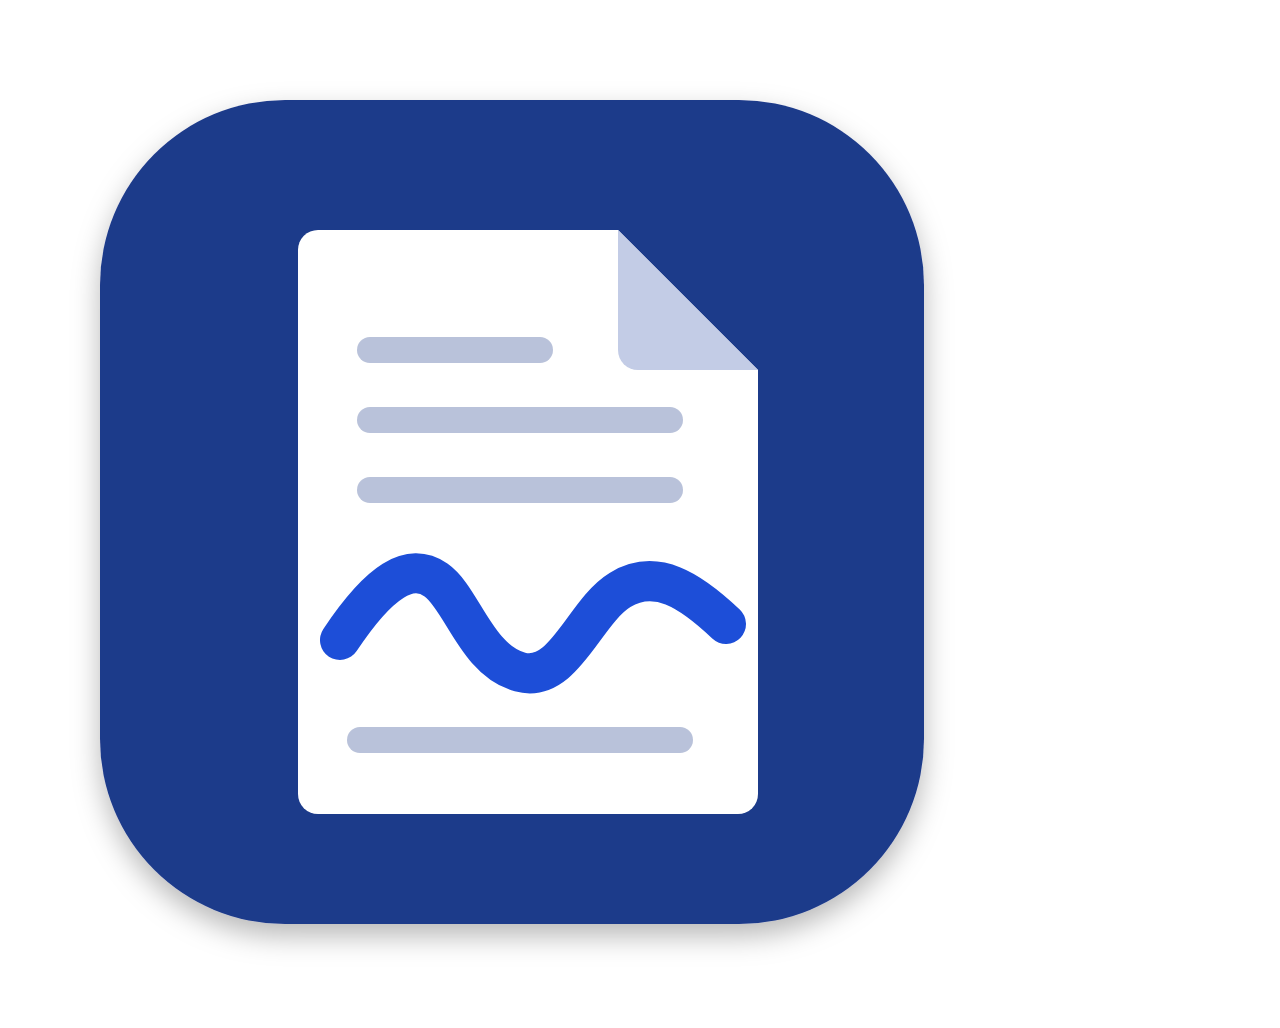
<file: firmar-pdf/mac/empaquetar/icono-fuente.html>
<!doctype html><html><body style="margin:0;background:transparent">
<svg xmlns="http://www.w3.org/2000/svg" width="1024" height="1024" viewBox="0 0 1024 1024">
 <defs><filter id="s" x="-10%" y="-10%" width="120%" height="130%"><feDropShadow dx="0" dy="12" stdDeviation="14" flood-color="#000" flood-opacity=".28"/></filter></defs>
 <rect x="100" y="100" width="824" height="824" rx="185" fill="#1E3A8A" filter="url(#s)"/>
 <path d="M318 230h300l140 140v424a20 20 0 0 1-20 20H318a20 20 0 0 1-20-20V250a20 20 0 0 1 20-20z" fill="#fff"/>
 <path d="M618 230v120a20 20 0 0 0 20 20h120z" fill="#C3CCE6"/>
 <g stroke="#B9C2DA" stroke-width="26" stroke-linecap="round"><path d="M370 350h170"/><path d="M370 420h300"/><path d="M370 490h300"/><path d="M360 740h320"/></g>
 <path d="M340 640c40-60 70-78 96-60s40 80 84 92 64-60 100-82 70 0 106 34" fill="none" stroke="#1D4ED8" stroke-width="40" stroke-linecap="round" stroke-linejoin="round"/>
</svg></body></html>
</file>
<file: comun/suite.css>
/* Estilos comunes de la suite 5dollartools: mismo diseño en todas las herramientas.
   Cada app agrega solo lo propio de su producto. */
:root {
  --bg: #0c0d10; --panel: #17181c; --panel-2: #23252b; --text: #f3f3f3; --muted: #a3a6ae;
  --line: #2e3037; --stage: #2b2d33; --accent: #f5c400; --accent-soft: #332b0c; --brand: #f5c400; --brand-dark: #d9ad00;
  color-scheme: dark;
}
* { box-sizing: border-box; }
body { margin: 0; font-family: system-ui, -apple-system, "Segoe UI", Roboto, sans-serif; background: var(--bg); color: var(--text);
  height: 100vh; display: flex; flex-direction: column; overflow: hidden; }
header { padding: 14px 24px; background: var(--bg); color: var(--text); border-bottom: 1px solid var(--line); display: flex; align-items: center; gap: 16px; flex-wrap: wrap; }
header h1 { font-size: 18px; margin: 0; flex: 1; color: var(--brand); letter-spacing: -0.01em; }
header .btn:not(.primary) { background: var(--panel-2); color: var(--text); border-color: var(--line); }
main { flex: 1; min-height: 0; width: 100%; display: grid; grid-template-columns: 360px 1fr; gap: 20px; padding: 20px; max-width: 1400px; margin: 0 auto; }
/* only the options panel scrolls; the preview stays in view */
aside { background: var(--panel); border: 1px solid var(--line); border-radius: 12px; padding: 16px; display: flex; flex-direction: column; gap: 20px; overflow-y: auto; min-height: 0; }
aside > section { flex-shrink: 0; }
h2 { font-size: 11px; text-transform: uppercase; letter-spacing: .07em; color: var(--muted); margin: 0 0 10px; }
.templates { display: grid; grid-template-columns: repeat(4, 1fr); gap: 6px; }
.tpl { border: 2px solid var(--line); border-radius: 10px; background: var(--panel-2); padding: 4px; cursor: pointer; font: inherit; font-size: 11px; line-height: 1.2; color: var(--muted); display: flex; flex-direction: column; align-items: center; gap: 2px; text-align: center; }
.tpl canvas { width: 100%; aspect-ratio: 1; }
.tpl.on { border-color: var(--accent); color: var(--text); background: var(--accent-soft); }
.tpl img { width: 100%; aspect-ratio: 1; object-fit: cover; border-radius: 6px; }
.tpl.add { border-style: dashed; justify-content: center; color: var(--accent); font-weight: 600; }
.tpl.add b { width: 100%; aspect-ratio: 1; display: grid; place-items: center; font-size: 30px; font-weight: 400; }
.subh { font-size: 12px; color: var(--muted); margin-bottom: 6px; }
.swatches { display: flex; flex-wrap: wrap; gap: 6px; align-items: center; }
.sw { width: 28px; height: 28px; border-radius: 50%; border: 2px solid var(--panel); box-shadow: 0 0 0 1px #4a4d55; cursor: pointer; padding: 0; }
.sw.on { box-shadow: 0 0 0 2px var(--accent); }
.palette { display: flex; flex-wrap: wrap; gap: 6px; margin-bottom: 10px; }
.chip { display: flex; flex-direction: column; align-items: center; gap: 3px; padding: 5px 6px 4px; min-width: 54px; border: 2px solid var(--line); border-radius: 10px; background: var(--panel-2); cursor: pointer; font: inherit; font-size: 11px; color: var(--muted); }
.chip i { width: 26px; height: 26px; border-radius: 50%; box-shadow: inset 0 0 0 1px rgba(255,255,255,.25); }
.chip.role-ink, .chip.role-ink2 { border-color: var(--accent); color: var(--text); font-weight: 600; }
.chip.role-trama { border-color: var(--accent); border-style: dashed; color: var(--text); }
.chip.role-paper i { opacity: .35; }
input[type=color] { width: 34px; height: 30px; border: 1px solid var(--line); border-radius: 6px; padding: 1px; background: var(--panel-2); cursor: pointer; }
.row { display: flex; align-items: center; gap: 10px; font-size: 13px; margin-bottom: 8px; }
.row > span:first-child { width: 72px; color: var(--muted); flex-shrink: 0; }
.row input[type=range] { flex: 1; min-width: 0; accent-color: var(--accent); }
.row output { width: 46px; text-align: right; font-variant-numeric: tabular-nums; color: var(--muted); font-size: 12px; }
.row select, .row input[type=text], textarea { flex: 1; min-width: 0; font: inherit; font-size: 13px; padding: 6px 8px; border: 1px solid var(--line); border-radius: 6px; background: var(--panel-2); color: var(--text); }
input::placeholder, textarea::placeholder { color: #6f727a; }
.check { display: flex; align-items: center; gap: 8px; font-size: 13px; margin-bottom: 8px; cursor: pointer; }
.check input { accent-color: var(--accent); }
.btn { font: inherit; font-size: 13px; padding: 8px 12px; border-radius: 8px; border: 1px solid var(--line); background: var(--panel-2); color: var(--text); cursor: pointer; }
.btn:hover { border-color: #555862; }
.btn:disabled { opacity: .45; cursor: default; }
.btn.primary { background: var(--brand); color: #111; border-color: var(--brand-dark); font-weight: 700; }
.btn.primary:hover { filter: brightness(1.08); }
.btn.on { background: var(--accent-soft); border-color: var(--accent); color: var(--brand); }
.link { background: none; border: none; padding: 0; font: inherit; font-size: 12px; color: var(--accent); cursor: pointer; text-decoration: underline; }
.file { display: block; border: 2px dashed var(--line); border-radius: 10px; padding: 14px; text-align: center; font-size: 13px; color: var(--muted); cursor: pointer; }
.file:hover { border-color: var(--accent); color: var(--text); }
.file input { display: none; }
.btns { display: flex; gap: 6px; flex-wrap: wrap; }
.stage { display: flex; flex-direction: column; align-items: center; justify-content: center; gap: 12px; min-height: 0; background: var(--stage); border-radius: 14px; padding: 16px; }
.hint { font-size: 12px; color: var(--muted); text-align: center; }
/* screens: clients list → one client's versions → editor */
body:not([data-view="editor"]) main { display: none; }
body:not([data-view="clients"]) #clientsView, body:not([data-view="client"]) #clientView { display: none; }
.view { flex: 1; overflow-y: auto; }
.view-in { max-width: 900px; margin: 0 auto; padding: 20px 16px 40px; }
.view-head { display: flex; align-items: center; justify-content: space-between; gap: 12px; flex-wrap: wrap; margin: 8px 0 14px; }
h2.big { font-size: 24px; text-transform: none; letter-spacing: 0; color: var(--text); margin: 0; }
#clientSearch { width: 100%; font: inherit; font-size: 16px; padding: 10px 12px; border: 1px solid var(--line); border-radius: 10px; margin-bottom: 14px; background: var(--panel); color: var(--text); }
.clist, .vlist { display: grid; grid-template-columns: repeat(auto-fill, minmax(240px, 1fr)); gap: 12px; }
.ccard, .vcard { display: flex; gap: 12px; align-items: center; padding: 12px; background: var(--panel); border: 1px solid var(--line); border-radius: 12px; text-align: left; font: inherit; color: inherit; }
.ccard { cursor: pointer; }
.ccard:hover { border-color: var(--accent); }
.ccard b, .vcard b { display: block; font-size: 16px; }
.thumb { width: 60px; height: 76px; border-radius: 8px; object-fit: cover; background: var(--panel-2); flex-shrink: 0; }
.vlist { grid-template-columns: repeat(auto-fill, minmax(155px, 1fr)); }
.vcard { flex-direction: column; align-items: stretch; gap: 4px; }
.vcard .thumb { width: 100%; height: auto; aspect-ratio: 3 / 4; cursor: pointer; margin-bottom: 6px; }
.vcard .btns { margin-top: 8px; }
.vcard .btns .btn { flex: 1; }
.meta { font-size: 12px; color: var(--muted); margin-top: 2px; }
.nota { font-size: 13px; font-style: italic; }
.empty { grid-column: 1 / -1; color: var(--muted); padding: 30px 0; text-align: center; }
.view-foot { margin-top: 28px; font-size: 13px; color: var(--muted); text-align: center; }
.view-foot .link { font-size: 13px; }
.quick { display: flex; align-items: center; gap: 14px; width: 100%; padding: 14px 16px; margin-bottom: 16px; background: var(--panel); border: 1.5px dashed var(--brand); border-radius: 14px; color: var(--text); font: inherit; text-align: left; cursor: pointer; }
.quick:hover { background: var(--panel-2); }
.quick .qi { width: 46px; height: 46px; border-radius: 50%; background: var(--brand); display: grid; place-items: center; flex-shrink: 0; box-shadow: 0 0 0 3px var(--bg), 0 0 0 5px #3a3d45; }
.quick b { display: block; font-size: 17px; }
.quick small { display: block; color: var(--muted); font-size: 13px; margin-top: 2px; }
.quick .qa { margin-left: auto; font-size: 26px; color: var(--brand); }
.dname { font: inherit; font-size: 16px; font-weight: 700; color: var(--text); background: none; border: none; padding: 0; text-align: left; cursor: pointer; }
.dname::after { content: ' ✎'; color: var(--muted); font-weight: 400; font-size: 13px; }
.vsel { width: 100%; font: inherit; font-size: 13px; padding: 6px 8px; margin-top: 6px; border: 1px solid var(--line); border-radius: 6px; background: var(--panel-2); color: var(--text); }
.vdel { align-self: flex-start; margin-top: 4px; }
#undoBtn, #redoBtn { padding: 4px 11px; font-size: 19px; line-height: 1.1; }
#toClients { max-width: 45vw; overflow: hidden; text-overflow: ellipsis; white-space: nowrap; }
.toast { position: fixed; left: 50%; bottom: calc(24px + env(safe-area-inset-bottom)); transform: translateX(-50%); background: var(--brand); color: #111; font-weight: 600; padding: 10px 16px; border-radius: 10px; font-size: 14px; z-index: 50; opacity: 0; transition: opacity .2s; pointer-events: none; }
.toast.on { opacity: 1; }
.hint-touch { display: none; }
@media (pointer: coarse) { .hint-touch { display: inline; } .hint-desk { display: none; } }
.sizeinfo { font-size: 13px; background: var(--accent-soft); border-radius: 8px; padding: 8px 10px; margin: 4px 0 10px; line-height: 1.5; }
.sizeinfo:empty { display: none; }
.note { font-size: 12px; color: var(--muted); margin: 4px 0 8px; }
.hidden { display: none !important; }
.sub { padding-left: 24px; }
@media (max-width: 860px) {
  /* phone: the page scrolls, but the preview sticks to the top while you fill the options */
  body { height: auto; display: block; overflow: visible; }
  main { display: flex; flex-direction: column; padding: 0 12px 12px; }
  .stage { order: -1; position: sticky; top: 0; z-index: 5; background: var(--stage); border-radius: 0 0 14px 14px; padding: 8px 0; margin: 0 -12px 8px; }
  .hint { font-size: 11px; }
  .hint-desk { display: none; }
  aside { overflow: visible; padding-bottom: calc(16px + env(safe-area-inset-bottom)); }
  header { padding: 12px 16px; padding-top: calc(12px + env(safe-area-inset-top)); }
  header h1 { font-size: 16px; }
  header { gap: 8px; }
  #toClients { max-width: 34vw; }
  /* iPhone zooms into any field with text smaller than 16px */
  input, select, textarea, .row select, .row input[type=text] { font-size: 16px; }
  .btn { padding: 11px 14px; font-size: 14px; }
  .sw { width: 34px; height: 34px; }
  .row input[type=range] { height: 28px; }
  .check { font-size: 14px; padding: 4px 0; }
  .check input { width: 20px; height: 20px; }
}
</file>
<file: firmar-pdf/comun/wwwroot/lib/pdfjs/web/pdf_viewer.css>
/* Copyright 2014 Mozilla Foundation
 *
 * Licensed under the Apache License, Version 2.0 (the "License");
 * you may not use this file except in compliance with the License.
 * You may obtain a copy of the License at
 *
 *     http://www.apache.org/licenses/LICENSE-2.0
 *
 * Unless required by applicable law or agreed to in writing, software
 * distributed under the License is distributed on an "AS IS" BASIS,
 * WITHOUT WARRANTIES OR CONDITIONS OF ANY KIND, either express or implied.
 * See the License for the specific language governing permissions and
 * limitations under the License.
 */

:root {
  --button-primary-bg-color: var(
    --button-background-color-primary,
    light-dark(#0060df, #0df)
  );
  --button-primary-fg-color: var(
    --button-text-color-primary,
    light-dark(#fbfbfe, #15141a)
  );
  --button-primary-border-color: var(--button-primary-bg-color);
  --button-primary-active-bg-color: var(
    --button-background-color-primary-active,
    light-dark(#054096, #aaf2ff)
  );
  --button-primary-active-fg-color: var(--button-primary-fg-color);
  --button-primary-active-border-color: var(--button-primary-active-bg-color);
  --button-primary-hover-bg-color: var(
    --button-background-color-primary-hover,
    light-dark(#0250bb, #80ebff)
  );
  --button-primary-hover-fg-color: var(--button-primary-fg-color);
  --button-primary-hover-border-color: var(--button-primary-hover-bg-color);
  --button-primary-disabled-bg-color: var(--button-primary-bg-color);
  --button-primary-disabled-border-color: var(--button-primary-border-color);
  --button-primary-disabled-fg-color: var(--button-primary-fg-color);

  --button-secondary-bg-color: var(
    --button-background-color,
    light-dark(rgb(21 20 26 / 0.07), rgb(251 251 254 / 0.07))
  );
  --button-secondary-fg-color: var(--text-color, light-dark(#15141a, #fbfbfe));
  --button-secondary-border-color: var(
    --button-border-color,
    var(--button-secondary-bg-color)
  );
  --button-secondary-active-bg-color: var(
    --button-background-color-active,
    light-dark(rgb(21 20 26 / 0.21), rgb(251 251 254 / 0.21))
  );
  --button-secondary-active-fg-color: var(--button-secondary-fg-color);
  --button-secondary-active-border-color: var(--button-secondary-bg-color);
  --button-secondary-hover-bg-color: var(
    --button-background-color-hover,
    light-dark(rgb(21 20 26 / 0.14), rgb(251 251 254 / 0.14))
  );
  --button-secondary-hover-fg-color: var(--button-secondary-fg-color);
  --button-secondary-hover-border-color: var(--button-secondary-hover-bg-color);
  --button-secondary-disabled-bg-color: var(--button-secondary-bg-color);
  --button-secondary-disabled-border-color: var(
    --button-secondary-border-color
  );
  --button-secondary-disabled-fg-color: var(--button-secondary-fg-color);
  --button-disabled-opacity: 0.4;
  --hover-filter: brightness(0.9);

  @media (prefers-color-scheme: dark) {
    --button-disabled-opacity: 0.6;
    --hover-filter: brightness(1.4);
  }

  @media screen and (forced-colors: active) {
    --button-primary-bg-color: var(
      --button-background-color-primary,
      ButtonText
    );
    --button-primary-fg-color: var(--button-text-color-primary, ButtonFace);
    --button-primary-border-color: var(
      --button-border-color-primary,
      ButtonText
    );
    --button-primary-active-bg-color: var(
      --button-background-color-primary-active,
      SelectedItem
    );
    --button-primary-active-fg-color: var(
      --button-text-color-primary-active,
      HighlightText
    );
    --button-primary-active-border-color: var(
      --button-border-color-primary-active,
      ButtonText
    );
    --button-primary-hover-bg-color: var(
      --button-background-color-primary-hover,
      SelectedItem
    );
    --button-primary-hover-fg-color: var(
      --button-text-color-primary-hover,
      HighlightText
    );
    --button-primary-hover-border-color: var(
      --button-border-color-primary-hover,
      SelectedItem
    );
    --button-primary-disabled-bg-color: var(
      --button-background-color-primary-disabled,
      GrayText
    );
    --button-primary-disabled-fg-color: var(
      --button-text-color-primary-disabled,
      ButtonFace
    );
    --button-primary-disabled-border-color: var(
      --button-border-color-primary-disabled,
      GrayText
    );

    --button-secondary-bg-color: var(--button-background-color, ButtonFace);
    --button-secondary-fg-color: var(--button-text-color, ButtonText);
    --button-secondary-border-color: var(--button-border-color, ButtonText);
    --button-secondary-active-bg-color: var(
      --button-background-color-active,
      HighlightText
    );
    --button-secondary-active-fg-color: var(
      --button-text-color-active,
      SelectedItem
    );
    --button-secondary-active-border-color: var(
      --button-border-color-active,
      ButtonText
    );
    --button-secondary-hover-bg-color: var(
      --button-background-color-hover,
      HighlightText
    );
    --button-secondary-hover-fg-color: var(
      --button-text-color-hover,
      SelectedItem
    );
    --button-secondary-hover-border-color: var(
      --button-border-color-hover,
      SelectedItem
    );
    --button-secondary-disabled-fg-color: var(
      --button-text-color-disabled,
      GrayText
    );
    --button-secondary-disabled-border-color: var(
      --button-border-color-disabled,
      GrayText
    );
    --button-disabled-opacity: 1;
    --hover-filter: none;
  }
}

.primaryButton,
.secondaryButton {
  border-radius: var(--button-border-radius, 4px);
  border: 1px solid;
  font: menu;
  font-weight: var(--button-font-weight, 590);
  font-size: var(--button-font-size, 13px);
  padding: var(--button-padding, 4px 16px);
  width: auto;
  min-height: var(--button-min-height, 32px);

  &:hover {
    cursor: pointer;
    filter: var(--hover-filter);
  }

  > span {
    color: inherit;
    font: inherit;
  }

  &:disabled {
    pointer-events: none;
  }
}

.primaryButton {
  color: var(--button-primary-fg-color);
  background-color: var(--button-primary-bg-color);
  border-color: var(--button-primary-border-color);
  opacity: 1;

  &:hover {
    color: var(--button-primary-hover-fg-color);
    background-color: var(--button-primary-hover-bg-color);
    border-color: var(--button-primary-hover-border-color);
  }

  &:active {
    color: var(--button-primary-active-fg-color);
    background-color: var(--button-primary-active-bg-color);
    border-color: var(--button-primary-active-border-color);
  }

  &:disabled {
    background-color: var(--button-primary-disabled-bg-color);
    border-color: var(--button-primary-disabled-border-color);
    color: var(--button-primary-disabled-fg-color);
    opacity: var(--button-disabled-opacity);
  }
}

.secondaryButton {
  color: var(--button-secondary-fg-color);
  background-color: var(--button-secondary-bg-color);
  border-color: var(--button-secondary-border-color);

  &:hover {
    color: var(--button-secondary-hover-fg-color);
    background-color: var(--button-secondary-hover-bg-color);
    border-color: var(--button-secondary-hover-border-color);
  }

  &:active {
    color: var(--button-secondary-active-fg-color);
    background-color: var(--button-secondary-active-bg-color);
    border-color: var(--button-secondary-active-border-color);
  }

  &:disabled {
    background-color: var(--button-secondary-disabled-bg-color);
    border-color: var(--button-secondary-disabled-border-color);
    color: var(--button-secondary-disabled-fg-color);
    opacity: var(--button-disabled-opacity);
  }
}

.messageBar {
  --closing-button-icon: url(images/messageBar_closingButton.svg);
  --message-bar-close-button-color: var(--text-primary-color);
  --message-bar-close-button-color-hover: var(--text-primary-color);
  --message-bar-close-button-border-radius: var(--border-radius-small, 4px);
  --message-bar-close-button-border: none;
  --message-bar-close-button-hover-bg-color: var(
    --button-background-color-hover,
    light-dark(rgb(21 20 26 / 0.14), rgb(251 251 254 / 0.14))
  );
  --message-bar-close-button-active-bg-color: var(
    --button-background-color-active,
    light-dark(rgb(21 20 26 / 0.21), rgb(251 251 254 / 0.21))
  );
  --message-bar-close-button-focus-bg-color: var(
    --button-background-color,
    light-dark(rgb(21 20 26 / 0.07), rgb(251 251 254 / 0.07))
  );

  @media screen and (forced-colors: active) {
    --message-bar-close-button-color: var(--button-text-color, ButtonText);
    --message-bar-close-button-border: 1px solid
      var(--button-border-color, ButtonText);
    --message-bar-close-button-hover-bg-color: var(
      --button-background-color-hover,
      SelectedItemText
    );
    --message-bar-close-button-active-bg-color: var(
      --button-background-color-hover,
      SelectedItemText
    );
    --message-bar-close-button-focus-bg-color: var(
      --button-background-color-hover,
      SelectedItemText
    );
    --message-bar-close-button-color-hover: var(
      --button-text-color-hover,
      SelectedItem
    );
  }

  display: flex;
  position: relative;
  padding: 8px 8px 8px 16px;
  flex-direction: column;
  justify-content: center;
  align-items: center;
  gap: 8px;
  -webkit-user-select: none;
     -moz-user-select: none;
          user-select: none;
  border-radius: var(--border-radius-small, 4px);

  border: 1px solid var(--message-bar-border-color);
  background: var(--message-bar-bg-color);
  color: var(--message-bar-fg-color);

  > div {
    display: flex;
    align-items: flex-start;
    gap: 8px;
    align-self: stretch;

    &::before {
      content: "";
      display: inline-block;
      width: 16px;
      height: 16px;
      -webkit-mask-image: var(--message-bar-icon);
              mask-image: var(--message-bar-icon);
      -webkit-mask-size: cover;
              mask-size: cover;
      background-color: var(--message-bar-icon-color);
      flex-shrink: 0;
    }
  }

  button {
    cursor: pointer;

    &:focus-visible {
      outline: var(--focus-ring-outline);
      outline-offset: 2px;
    }
  }

  .closeButton {
    width: 32px;
    height: 32px;
    background: none;
    border-radius: var(--message-bar-close-button-border-radius);
    border: var(--message-bar-close-button-border);

    display: flex;
    align-items: center;
    justify-content: center;

    &::before {
      content: "";
      display: inline-block;
      width: 16px;
      height: 16px;
      -webkit-mask-image: var(--closing-button-icon);
              mask-image: var(--closing-button-icon);
      -webkit-mask-size: cover;
              mask-size: cover;
      background-color: var(--message-bar-close-button-color);
    }

    &:is(:hover, :active, :focus)::before {
      background-color: var(--message-bar-close-button-color-hover);
    }

    &:hover {
      background-color: var(--message-bar-close-button-hover-bg-color);
    }

    &:active {
      background-color: var(--message-bar-close-button-active-bg-color);
    }

    &:focus {
      background-color: var(--message-bar-close-button-focus-bg-color);
    }

    > span {
      display: inline-block;
      width: 0;
      height: 0;
      overflow: hidden;
    }
  }
}

#editorUndoBar {
  --message-bar-icon: url(images/messageBar_info.svg);
  --message-bar-icon-color: light-dark(#0060df, #73a7f3);
  --message-bar-bg-color: light-dark(#deeafc, #003070);
  --message-bar-fg-color: var(--text-primary-color);
  --message-bar-border-color: light-dark(
    rgb(0 0 0 / 0.08),
    rgb(255 255 255 / 0.08)
  );

  @media screen and (forced-colors: active) {
    --message-bar-icon-color: CanvasText;
    --message-bar-bg-color: Canvas;
    --message-bar-border-color: CanvasText;
  }

  position: fixed;
  top: 50px;
  left: 50%;
  transform: translateX(-50%);
  z-index: 10;

  padding-block: 8px;
  padding-inline: 16px 8px;

  font: menu;
  font-size: 15px;

  cursor: default;

  button {
    cursor: pointer;
  }

  #editorUndoBarUndoButton {
    margin-inline-start: 8px;
    border-color: var(--color-accent-primary, light-dark(#0060df, #0df));
  }

  > div {
    align-items: center;
  }
}

.dialog {
  --dialog-bg-color: var(--background-color-canvas, light-dark(white, #1c1b22));
  --dialog-border-color: var(
    --background-color-canvas,
    light-dark(white, #1c1b22)
  );
  --dialog-shadow: 0 2px 14px 0 light-dark(rgb(58 57 68 / 0.2), #15141a);
  --text-secondary-color: light-dark(#5b5b66, #cfcfd8);
  --separator-color: light-dark(#f0f0f4, #52525e);
  --textarea-border-color: var(--border-color-interactive, #8f8f9d);
  --textarea-bg-color: light-dark(white, #42414d);
  --textarea-fg-color: var(--text-secondary-color);

  --input-text-bg-color: light-dark(white, #42414d);
  --input-text-fg-color: var(--text-primary-color);

  @media screen and (forced-colors: active) {
    --dialog-bg-color: var(--background-color-canvas, Canvas);
    --dialog-border-color: var(--border-color, CanvasText);
    --dialog-shadow: none;
    --text-secondary-color: CanvasText;
    --separator-color: CanvasText;

    --textarea-border-color: ButtonBorder;
    --textarea-bg-color: Field;
    --textarea-fg-color: ButtonText;

    --input-text-bg-color: Field;
    --input-text-fg-color: FieldText;
  }

  font: message-box;
  font-size: 13px;
  font-weight: 400;
  line-height: 150%;
  border-radius: var(--border-radius-medium, 4px);
  padding: 12px 16px;
  border: 1px solid var(--dialog-border-color);
  background: var(--dialog-bg-color);
  color: var(--text-primary-color);
  box-shadow: var(--dialog-shadow);

  .mainContainer {
    *:focus-visible {
      outline: var(--focus-ring-outline);
      outline-offset: 2px;
    }

    .title {
      display: flex;
      width: auto;
      flex-direction: column;
      justify-content: flex-end;
      align-items: flex-start;
      gap: 12px;

      > span {
        font-size: 13px;
        font-style: normal;
        font-weight: 590;
        line-height: 150%;
      }
    }

    .dialogSeparator {
      width: 100%;
      height: 0;
      margin-block: 4px;
      border-top: 1px solid var(--separator-color);
      border-bottom: none;
    }

    .dialogButtonsGroup {
      display: flex;
      gap: 12px;
      align-self: flex-end;
    }
    input:is([type="checkbox"], [type="radio"]) {
      accent-color: var(--color-accent-primary, light-dark(#0060df, #0df));
      width: var(--checkbox-size, 16px);
      height: var(--checkbox-size, 16px);
    }

    .radio {
      display: flex;
      flex-direction: column;
      align-items: flex-start;
      gap: 4px;

      > .radioButton {
        display: flex;
        gap: 8px;
        align-self: stretch;
        align-items: center;
      }

      > .radioLabel {
        display: flex;
        padding-inline-start: 24px;
        align-items: flex-start;
        gap: 10px;
        align-self: stretch;

        > span {
          flex: 1 0 0;
          font-size: 11px;
          color: var(--text-secondary-color);
        }
      }
    }

    button:not(:is(.toggle-button, .closeButton, .clearInputButton)) {
      border-radius: var(--button-border-radius, 4px);
      border-width: 1px;
      border-style: solid;
      font: menu;
      font-weight: var(--button-font-weight, 590);
      font-size: var(--button-font-size, 13px);
      padding: var(--button-padding, 4px 16px);
      width: auto;
      min-height: var(--button-min-height, 32px);

      &:hover {
        cursor: pointer;
        filter: var(--hover-filter);
      }

      > span {
        color: inherit;
        font: inherit;
      }
      &:disabled {
        pointer-events: none;
      }
    }

    a {
      color: var(--link-fg-color);

      &:hover {
        color: var(--link-hover-fg-color);
      }
    }

    textarea {
      font: inherit;
      padding: 8px;
      resize: none;
      margin: 0;
      box-sizing: border-box;
      border-radius: var(--border-radius-small, 4px);
      border: 1px solid var(--textarea-border-color);
      background: var(--textarea-bg-color);
      color: var(--textarea-fg-color);

      &:focus {
        outline-offset: 0;
        border-color: transparent;
      }

      &:disabled {
        pointer-events: none;
        opacity: 0.4;
      }
    }

    input[type="text"] {
      background-color: var(--input-text-bg-color);
      color: var(--input-text-fg-color);
    }

    .messageBar {
      --message-bar-bg-color: light-dark(#ffebcd, #5a3100);
      --message-bar-fg-color: light-dark(#15141a, #fbfbfe);
      --message-bar-border-color: light-dark(
        rgb(0 0 0 / 0.08),
        rgb(255 255 255 / 0.08)
      );
      --message-bar-icon: url(images/messageBar_warning.svg);
      --message-bar-icon-color: light-dark(#cd411e, #e49c49);

      @media screen and (forced-colors: active) {
        --message-bar-bg-color: HighlightText;
        --message-bar-fg-color: CanvasText;
        --message-bar-border-color: CanvasText;
        --message-bar-icon-color: CanvasText;
      }

      align-self: stretch;

      > div {
        &::before,
        > div {
          margin-block: 4px;
        }

        > div {
          display: flex;
          flex-direction: column;
          align-items: flex-start;
          gap: 8px;
          flex: 1 0 0;

          .title {
            font-size: 13px;
            font-weight: 590;
          }

          .description {
            font-size: 13px;
          }
        }
      }
    }

    .toggler {
      display: flex;
      align-items: center;
      gap: 8px;
      align-self: stretch;

      > .togglerLabel {
        -webkit-user-select: none;
           -moz-user-select: none;
                user-select: none;
      }
    }
  }
}

.textLayer {
  color-scheme: only light;

  position: absolute;
  text-align: initial;
  inset: 0;
  overflow: clip;
  opacity: 1;
  line-height: 1;
  letter-spacing: normal;
  word-spacing: normal;
  -webkit-text-size-adjust: none;
     -moz-text-size-adjust: none;
          text-size-adjust: none;
  forced-color-adjust: none;
  transform-origin: 0 0;
  caret-color: CanvasText;
  z-index: 0;

  &.highlighting {
    touch-action: none;
  }

  :is(span, br) {
    color: transparent;
    position: absolute;
    white-space: pre;
    cursor: text;
    transform-origin: 0% 0%;
    -webkit-user-select: text;
       -moz-user-select: text;
            user-select: text;
  }
  --min-font-size: 1;
  --text-scale-factor: calc(var(--total-scale-factor) * var(--min-font-size));
  --min-font-size-inv: calc(1 / var(--min-font-size));

  > :not(.markedContent),
  .markedContent span:not(.markedContent) {
    z-index: 1;

    --font-height: 0;
    font-size: calc(var(--text-scale-factor) * var(--font-height));

    --scale-x: 1;
    --rotate: 0deg;
    transform: rotate(var(--rotate)) scaleX(var(--scale-x))
      scale(var(--min-font-size-inv));
  }

  .markedContent {
    display: contents;
  }

  span[role="img"] {
    -webkit-user-select: none;
       -moz-user-select: none;
            user-select: none;
    cursor: default;
  }

  .highlight {
    --highlight-bg-color: rgb(180 0 170 / 0.25);
    --highlight-selected-bg-color: rgb(0 100 0 / 0.25);
    --highlight-backdrop-filter: none;
    --highlight-selected-backdrop-filter: none;

    @media screen and (forced-colors: active) {
      --highlight-bg-color: transparent;
      --highlight-selected-bg-color: transparent;
      --highlight-backdrop-filter: var(--hcm-highlight-filter);
      --highlight-selected-backdrop-filter: var(
        --hcm-highlight-selected-filter
      );
    }

    margin: -1px;
    padding: 1px;
    background-color: var(--highlight-bg-color);
    backdrop-filter: var(--highlight-backdrop-filter);
    border-radius: 4px;

    &.appended {
      position: initial;
    }

    &.begin {
      border-radius: 4px 0 0 4px;
    }

    &.end {
      border-radius: 0 4px 4px 0;
    }

    &.middle {
      border-radius: 0;
    }

    &.selected {
      background-color: var(--highlight-selected-bg-color);
      backdrop-filter: var(--highlight-selected-backdrop-filter);
      scroll-margin-top: 50px;
    }
  }

  ::-moz-selection {
    background: rgba(0 0 255 / 0.25);
    background: color-mix(in srgb, AccentColor, transparent 50%);
    color: transparent;
  }

  ::selection {
    background: rgba(0 0 255 / 0.25);
    background: color-mix(in srgb, AccentColor, transparent 50%);
    color: transparent;
  }

  &.selectionRendering {
    ::-moz-selection {
      background: transparent;
      color: transparent;
    }
    ::selection {
      background: transparent;
      color: transparent;
    }
  }
  br::-moz-selection {
    background: transparent;
  }
  br::selection {
    background: transparent;
  }

  .endOfContent {
    display: block;
    position: absolute;
    inset: 100% 0 0;
    z-index: 0;
    cursor: default;
    -webkit-user-select: none;
       -moz-user-select: none;
            user-select: none;
  }

  &.selecting .endOfContent {
    top: 0;
  }
}

.textLayerImages {
  position: absolute;
  inset: 0;
  -webkit-user-select: none;
     -moz-user-select: none;
          user-select: none;

  canvas {
    position: absolute;
    transform-origin: 0% 0%;
  }
}

.annotationLayer {
  color-scheme: only light;

  --annotation-unfocused-field-background: url("data:image/svg+xml;charset=UTF-8,<svg width='1px' height='1px' xmlns='http://www.w3.org/2000/svg'><rect width='100%' height='100%' style='fill:rgba(0, 54, 255, 0.13);'/></svg>");
  --annotation-unfocused-field-filter: url("data:image/svg+xml;charset=UTF-8,<svg xmlns='http://www.w3.org/2000/svg'><filter id='pdfjsFillableField' x='0%' y='0%' width='100%' height='100%' color-interpolation-filters='sRGB'><feFlood flood-color='rgb(0,54,255)' flood-opacity='0.13' result='f'/><feComposite in='f' in2='SourceGraphic' operator='over'/></filter></svg>#pdfjsFillableField");
  --input-focus-border-color: Highlight;
  --input-focus-outline: 1px solid Canvas;
  --input-unfocused-border-color: transparent;
  --input-disabled-border-color: transparent;
  --input-hover-border-color: black;
  --link-outline: none;

  @media screen and (forced-colors: active) {
    --input-focus-border-color: CanvasText;
    --input-unfocused-border-color: ActiveText;
    --input-disabled-border-color: GrayText;
    --input-hover-border-color: Highlight;
    --link-outline: 1.5px solid LinkText;

    .textWidgetAnnotation :is(input, textarea):required,
    .choiceWidgetAnnotation select:required,
    .buttonWidgetAnnotation:is(.checkBox, .radioButton) input:required {
      outline: 1.5px solid selectedItem;
    }

    .linkAnnotation {
      outline: var(--link-outline);

      &:hover {
        backdrop-filter: var(--hcm-highlight-filter);
      }

      & > a:hover {
        opacity: 0 !important;
        background: none !important;
        box-shadow: none;
      }
    }

    .popupAnnotation .popup {
      outline: calc(1.5px * var(--total-scale-factor)) solid CanvasText !important;
      background-color: ButtonFace !important;
      color: ButtonText !important;
    }

    .highlightArea:hover::after {
      position: absolute;
      top: 0;
      left: 0;
      width: 100%;
      height: 100%;
      backdrop-filter: var(--hcm-highlight-filter);
      content: "";
      pointer-events: none;
    }

    .popupAnnotation.focused .popup {
      outline: calc(3px * var(--total-scale-factor)) solid Highlight !important;
    }
  }

  position: absolute;
  top: 0;
  left: 0;
  pointer-events: none;
  transform-origin: 0 0;

  &[data-main-rotation="90"] .norotate {
    transform: rotate(270deg);

    &.popupAnnotation {
      transform: rotate(270deg) translateX(-100%);
    }
  }
  &[data-main-rotation="180"] .norotate {
    transform: rotate(180deg);

    &.popupAnnotation {
      transform: rotate(180deg) translate(-100%, -100%);
    }
  }
  &[data-main-rotation="270"] .norotate {
    transform: rotate(90deg);

    &.popupAnnotation {
      transform: rotate(90deg) translateY(-100%);
    }
  }

  &.disabled {
    section,
    .popup {
      pointer-events: none;
    }
  }

  .annotationContent {
    position: absolute;
    width: 100%;
    height: 100%;
    pointer-events: none;

    &.freetext {
      background: transparent;
      border: none;
      inset: 0;
      overflow: visible;
      white-space: nowrap;
      font: 10px sans-serif;
      line-height: 1.35;
    }
  }

  section {
    position: absolute;
    text-align: initial;
    pointer-events: auto;
    box-sizing: border-box;
    transform-origin: 0 0;
    -webkit-user-select: none;
       -moz-user-select: none;
            user-select: none;

    &:has(div.annotationContent) {
      canvas.annotationContent {
        display: none;
      }
    }

    .overlaidText {
      position: absolute;
      top: 0;
      left: 0;
      width: 0;
      height: 0;
      display: inline-block;
      overflow: hidden;
    }
  }
  .hasOwnCanvas:not(.sandboxModified) :is(input, textarea) {
    display: none;
  }

  .hasOwnCanvas.sandboxModified canvas.annotationContent {
    display: none;
  }

  .textLayer.selecting ~ & section {
    pointer-events: none;
  }

  :is(.linkAnnotation, .buttonWidgetAnnotation.pushButton) > a {
    position: absolute;
    font-size: 1em;
    top: 0;
    left: 0;
    width: 100%;
    height: 100%;
  }

  :is(.linkAnnotation, .buttonWidgetAnnotation.pushButton):not(.hasBorder)
    > a:hover {
    opacity: 0.2;
    background-color: rgb(255 255 0);
  }

  .linkAnnotation.hasBorder:hover {
    background-color: rgb(255 255 0 / 0.2);
  }

  .hasBorder {
    background-size: 100% 100%;
  }

  .textAnnotation img {
    position: absolute;
    cursor: pointer;
    width: 100%;
    height: 100%;
    top: 0;
    left: 0;
  }

  .textWidgetAnnotation :is(input, textarea),
  .choiceWidgetAnnotation select,
  .buttonWidgetAnnotation:is(.checkBox, .radioButton) input {
    background-image: var(--annotation-unfocused-field-background);
    border: 2px solid var(--input-unfocused-border-color);
    box-sizing: border-box;
    font: calc(9px * var(--total-scale-factor)) sans-serif;
    height: 100%;
    margin: 0;
    vertical-align: top;
    width: 100%;
  }

  .textWidgetAnnotation :is(input, textarea):required,
  .choiceWidgetAnnotation select:required,
  .buttonWidgetAnnotation:is(.checkBox, .radioButton) input:required {
    outline: 1.5px solid red;
  }

  .choiceWidgetAnnotation select option {
    padding: 0;
  }

  .textWidgetAnnotation textarea {
    resize: none;
  }

  .textWidgetAnnotation :is(input, textarea)[disabled],
  .choiceWidgetAnnotation select[disabled],
  .buttonWidgetAnnotation:is(.checkBox, .radioButton) input[disabled] {
    background: none;
    border: 2px solid var(--input-disabled-border-color);
    cursor: not-allowed;
  }

  .textWidgetAnnotation :is(input, textarea):hover,
  .choiceWidgetAnnotation select:hover,
  .buttonWidgetAnnotation:is(.checkBox, .radioButton) input:hover {
    border: 2px solid var(--input-hover-border-color);
  }
  .textWidgetAnnotation :is(input, textarea):hover,
  .choiceWidgetAnnotation select:hover,
  .buttonWidgetAnnotation.checkBox input:hover {
    border-radius: 2px;
  }

  .textWidgetAnnotation :is(input, textarea):focus,
  .choiceWidgetAnnotation select:focus {
    background: none;
    border: 2px solid var(--input-focus-border-color);
    border-radius: 2px;
    outline: var(--input-focus-outline);
  }

  .buttonWidgetAnnotation:is(.checkBox, .radioButton) :focus {
    background-image: none;
    background-color: transparent;
  }

  .buttonWidgetAnnotation.checkBox :focus {
    border: 2px solid var(--input-focus-border-color);
    border-radius: 2px;
    outline: var(--input-focus-outline);
  }

  .buttonWidgetAnnotation.radioButton :focus {
    border: 2px solid var(--input-focus-border-color);
    outline: var(--input-focus-outline);
  }

  .buttonWidgetAnnotation:is(.checkBox, .radioButton) {
    [data-canvas-name] {
      filter: var(--annotation-unfocused-field-filter);
    }

    &:focus-within [data-canvas-name] {
      filter: none;
    }

    [data-canvas-name="checked"] {
      &:has(~ input:checked) {
        display: block;
      }

      &:has(~ input:not(:checked)) {
        display: none;
      }
    }

    [data-canvas-name="unchecked"] {
      &:has(~ input:checked) {
        display: none;
      }

      &:has(~ input:not(:checked)) {
        display: block;
      }
    }
  }

  .textWidgetAnnotation input.comb {
    --comb-width: 0px;
    --comb-letter-spacing: calc(var(--comb-width) - 1ch);

    font-family: monospace;
    letter-spacing: var(--comb-letter-spacing);
    overflow-x: hidden;
    padding: 0;
    text-indent: calc(
      var(--comb-offset, 0) * var(--comb-width) + var(--comb-letter-spacing) / 2
    );
  }

  .textWidgetAnnotation input.comb:focus {
    background-image: repeating-linear-gradient(
      to right,
      transparent 0 calc(var(--comb-width) - 1px),
      var(--input-focus-border-color) calc(var(--comb-width) - 1px)
        var(--comb-width)
    );
  }

  .buttonWidgetAnnotation:is(.checkBox, .radioButton) input {
    -webkit-appearance: none;
       -moz-appearance: none;
            appearance: none;
  }

  .buttonWidgetAnnotation:is(.checkBox, .radioButton):has(
      [data-canvas-name="checked"]
    )
    input:checked,
  .buttonWidgetAnnotation:is(.checkBox, .radioButton):has(
      [data-canvas-name="unchecked"]
    )
    input:not(:checked) {
    background-image: none;
  }

  .fileAttachmentAnnotation .popupTriggerArea {
    height: 100%;
    width: 100%;
  }

  .mediaAnnotation {
    pointer-events: auto;

    .mediaContent {
      width: 100%;
    }

    video.mediaContent {
      height: 100%;
      -o-object-fit: contain;
         object-fit: contain;
    }

    audio.mediaContent {
      position: absolute;
      bottom: 0;
    }

    .mediaPlayButton {
      height: 100%;
      width: 100%;
      margin: 0;
      padding: 0;
      border: none;
      cursor: pointer;
      background-color: transparent;
      background-image: url("data:image/svg+xml,%3Csvg xmlns='http://www.w3.org/2000/svg' viewBox='0 0 100 100'%3E%3Ccircle cx='50' cy='50' r='40' fill='rgba(0,0,0,0.55)'/%3E%3Cpath d='M40 32 L70 50 L40 68 Z' fill='white'/%3E%3C/svg%3E");
      background-position: center;
      background-repeat: no-repeat;
      background-size: calc(48px * var(--total-scale-factor));

      &:hover {
        background-color: rgba(255 255 255 / 0.1);
      }
    }
  }

  .popupAnnotation {
    position: absolute;
    font-size: calc(9px * var(--total-scale-factor));
    pointer-events: none;
    width: -moz-max-content;
    width: max-content;
    max-width: 45%;
    height: auto;
  }

  .popup {
    background-color: rgb(255 255 153);
    color: black;
    box-shadow: 0 calc(2px * var(--total-scale-factor))
      calc(5px * var(--total-scale-factor)) rgb(136 136 136);
    border-radius: calc(2px * var(--total-scale-factor));
    outline: 1.5px solid rgb(255 255 74);
    padding: calc(6px * var(--total-scale-factor));
    cursor: pointer;
    font: message-box;
    white-space: normal;
    word-wrap: break-word;
    pointer-events: auto;
    -webkit-user-select: text;
       -moz-user-select: text;
            user-select: text;
  }

  .popupAnnotation.focused .popup {
    outline-width: 3px;
  }

  .popup * {
    font-size: calc(9px * var(--total-scale-factor));
  }

  .popup > .header {
    display: inline-block;
  }

  .popup > .header > .title {
    display: inline;
    font-weight: bold;
  }

  .popup > .header .popupDate {
    display: inline-block;
    margin-left: calc(5px * var(--total-scale-factor));
    width: -moz-fit-content;
    width: fit-content;
  }

  .popupContent {
    border-top: 1px solid rgb(51 51 51);
    margin-top: calc(2px * var(--total-scale-factor));
    padding-top: calc(2px * var(--total-scale-factor));
  }

  .richText > * {
    white-space: pre-wrap;
    font-size: calc(9px * var(--total-scale-factor));
  }

  .popupTriggerArea {
    cursor: pointer;

    &:hover {
      backdrop-filter: var(--hcm-highlight-filter);
    }
  }

  section svg {
    position: absolute;
    width: 100%;
    height: 100%;
    top: 0;
    left: 0;
  }

  .annotationTextContent {
    position: absolute;
    width: 100%;
    height: 100%;
    opacity: 0;
    color: transparent;
    -webkit-user-select: none;
       -moz-user-select: none;
            user-select: none;
    pointer-events: none;

    span {
      width: 100%;
      display: inline-block;
    }
  }

  svg.quadrilateralsContainer {
    contain: strict;
    width: 0;
    height: 0;
    position: absolute;
    top: 0;
    left: 0;
    z-index: -1;
  }
}

:root {
  --xfa-unfocused-field-background: url("data:image/svg+xml;charset=UTF-8,<svg width='1px' height='1px' xmlns='http://www.w3.org/2000/svg'><rect width='100%' height='100%' style='fill:rgba(0, 54, 255, 0.13);'/></svg>");
  --xfa-focus-outline: auto;
}

@media screen and (forced-colors: active) {
  :root {
    --xfa-focus-outline: 2px solid CanvasText;
  }
  .xfaLayer *:required {
    outline: 1.5px solid selectedItem;
  }
}

.xfaLayer {
  color-scheme: only light;

  background-color: transparent;
}

.xfaLayer .highlight {
  margin: -1px;
  padding: 1px;
  background-color: rgb(239 203 237);
  border-radius: 4px;
}

.xfaLayer .highlight.appended {
  position: initial;
}

.xfaLayer .highlight.begin {
  border-radius: 4px 0 0 4px;
}

.xfaLayer .highlight.end {
  border-radius: 0 4px 4px 0;
}

.xfaLayer .highlight.middle {
  border-radius: 0;
}

.xfaLayer .highlight.selected {
  background-color: rgb(203 223 203);
}

.xfaPage {
  overflow: hidden;
  position: relative;
}

.xfaContentarea {
  position: absolute;
}

.xfaPrintOnly {
  display: none;
}

.xfaLayer {
  position: absolute;
  text-align: initial;
  top: 0;
  left: 0;
  transform-origin: 0 0;
  line-height: 1.2;
}

.xfaLayer * {
  color: inherit;
  font: inherit;
  font-style: inherit;
  font-weight: inherit;
  font-kerning: inherit;
  letter-spacing: -0.01px;
  text-align: inherit;
  text-decoration: inherit;
  box-sizing: border-box;
  background-color: transparent;
  padding: 0;
  margin: 0;
  pointer-events: auto;
  line-height: inherit;
}

.xfaLayer *:required {
  outline: 1.5px solid red;
}

.xfaLayer div,
.xfaLayer svg,
.xfaLayer svg * {
  pointer-events: none;
}

.xfaLayer a {
  color: blue;
}

.xfaRich li {
  margin-left: 3em;
}

.xfaFont {
  color: black;
  font-weight: normal;
  font-kerning: none;
  font-size: 10px;
  font-style: normal;
  letter-spacing: 0;
  text-decoration: none;
  vertical-align: 0;
}

.xfaCaption {
  overflow: hidden;
  flex: 0 0 auto;
}

.xfaCaptionForCheckButton {
  overflow: hidden;
  flex: 1 1 auto;
}

.xfaLabel {
  height: 100%;
  width: 100%;
}

.xfaLeft {
  display: flex;
  flex-direction: row;
  align-items: center;
}

.xfaRight {
  display: flex;
  flex-direction: row-reverse;
  align-items: center;
}

:is(.xfaLeft, .xfaRight) > :is(.xfaCaption, .xfaCaptionForCheckButton) {
  max-height: 100%;
}

.xfaTop {
  display: flex;
  flex-direction: column;
  align-items: flex-start;
}

.xfaBottom {
  display: flex;
  flex-direction: column-reverse;
  align-items: flex-start;
}

:is(.xfaTop, .xfaBottom) > :is(.xfaCaption, .xfaCaptionForCheckButton) {
  width: 100%;
}

.xfaBorder {
  background-color: transparent;
  position: absolute;
  pointer-events: none;
}

.xfaWrapped {
  width: 100%;
  height: 100%;
}

:is(.xfaTextfield, .xfaSelect):focus {
  background-image: none;
  background-color: transparent;
  outline: var(--xfa-focus-outline);
  outline-offset: -1px;
}

:is(.xfaCheckbox, .xfaRadio):focus {
  outline: var(--xfa-focus-outline);
}

.xfaTextfield,
.xfaSelect {
  height: 100%;
  width: 100%;
  flex: 1 1 auto;
  border: none;
  resize: none;
  background-image: var(--xfa-unfocused-field-background);
}

.xfaSelect {
  padding-inline: 2px;
}

:is(.xfaTop, .xfaBottom) > :is(.xfaTextfield, .xfaSelect) {
  flex: 0 1 auto;
}

.xfaButton {
  cursor: pointer;
  width: 100%;
  height: 100%;
  border: none;
  text-align: center;
}

.xfaLink {
  width: 100%;
  height: 100%;
  position: absolute;
  top: 0;
  left: 0;
}

.xfaCheckbox,
.xfaRadio {
  width: 100%;
  height: 100%;
  flex: 0 0 auto;
  border: none;
}

.xfaRich {
  white-space: pre-wrap;
  width: 100%;
  height: 100%;
}

.xfaImage {
  -o-object-position: left top;
     object-position: left top;
  -o-object-fit: contain;
     object-fit: contain;
  width: 100%;
  height: 100%;
}

.xfaLrTb,
.xfaRlTb,
.xfaTb {
  display: flex;
  flex-direction: column;
  align-items: stretch;
}

.xfaLr {
  display: flex;
  flex-direction: row;
  align-items: stretch;
}

.xfaRl {
  display: flex;
  flex-direction: row-reverse;
  align-items: stretch;
}

.xfaTb > div {
  justify-content: left;
}

.xfaPosition {
  position: relative;
}

.xfaArea {
  position: relative;
}

.xfaValignMiddle {
  display: flex;
  align-items: center;
}

.xfaTable {
  display: flex;
  flex-direction: column;
  align-items: stretch;
}

.xfaTable .xfaRow {
  display: flex;
  flex-direction: row;
  align-items: stretch;
}

.xfaTable .xfaRlRow {
  display: flex;
  flex-direction: row-reverse;
  align-items: stretch;
  flex: 1;
}

.xfaTable .xfaRlRow > div {
  flex: 1;
}

:is(.xfaNonInteractive, .xfaDisabled, .xfaReadOnly) :is(input, textarea) {
  background: initial;
}

@media print {
  .xfaTextfield,
  .xfaSelect {
    background: transparent;
  }

  .xfaSelect {
    -webkit-appearance: none;
       -moz-appearance: none;
            appearance: none;
    text-indent: 1px;
    text-overflow: "";
  }
}

.toggle-button {
  --toggle-background-color: var(
    --button-background-color,
    color-mix(in srgb, currentColor 7%, transparent)
  );
  --toggle-background-color-hover: var(
    --button-background-color-hover,
    color-mix(in srgb, currentColor 14%, transparent)
  );
  --toggle-background-color-active: var(
    --button-background-color-active,
    color-mix(in srgb, currentColor 21%, transparent)
  );
  --toggle-background-color-pressed: var(
    --color-accent-primary,
    light-dark(#0060df, #0df)
  );
  --toggle-background-color-pressed-hover: var(
    --color-accent-primary-hover,
    light-dark(#0250bb, #80ebff)
  );
  --toggle-background-color-pressed-active: var(
    --color-accent-primary-active,
    light-dark(#054096, #aaf2ff)
  );
  --toggle-border-color: var(
    --border-color-interactive,
    light-dark(#8f8f9d, #f9f9fa)
  );
  --toggle-border-color-hover: var(--toggle-border-color);
  --toggle-border-color-active: var(--toggle-border-color);
  --toggle-border-radius: var(--border-radius-circle, 9999px);
  --toggle-border-width: var(--border-width, 1px);
  --toggle-height: var(--size-item-small, 16px);
  --toggle-width: var(--size-item-large, 32px);
  --toggle-dot-background-color: var(--toggle-border-color);
  --toggle-dot-background-color-hover: var(--toggle-dot-background-color);
  --toggle-dot-background-color-active: var(--toggle-dot-background-color);
  --toggle-dot-background-color-on-pressed: var(
    --background-color-canvas,
    light-dark(white, #1c1b22)
  );
  --toggle-dot-margin: 1px;
  --toggle-dot-height: calc(
    var(--toggle-height) - 2 * var(--toggle-dot-margin) - 2 *
      var(--toggle-border-width)
  );
  --toggle-dot-width: var(--toggle-dot-height);
  --toggle-dot-transform-x: calc(
    var(--toggle-width) - 4 * var(--toggle-dot-margin) - var(--toggle-dot-width)
  );
  --input-width: var(--toggle-width);

  -webkit-appearance: none;

     -moz-appearance: none;

          appearance: none;
  padding: 0;
  border: var(--toggle-border-width) solid var(--toggle-border-color);
  height: var(--toggle-height);
  width: var(--toggle-width);
  border-radius: var(--toggle-border-radius);
  background-color: var(--toggle-background-color);
  box-sizing: border-box;

  &:focus-visible {
    outline: var(--focus-ring-outline);
    outline-offset: var(--focus-outline-offset, 2px);
  }

  &:enabled:hover {
    background-color: var(--toggle-background-color-hover);
    border-color: var(--toggle-border-color);
  }

  &:enabled:hover:active {
    background-color: var(--toggle-background-color-active);
    border-color: var(--toggle-border-color);
  }

  &::before {
    display: block;
    content: "";
    background-color: var(--toggle-dot-background-color);
    height: var(--toggle-dot-height);
    width: var(--toggle-dot-width);
    margin: var(--toggle-dot-margin);
    border-radius: var(--toggle-border-radius);
    translate: 0;
  }
}

.toggle-button[aria-pressed="true"] {
  background-color: var(--toggle-background-color-pressed);
  border-color: transparent;

  &:enabled:hover {
    background-color: var(--toggle-background-color-pressed-hover);
    border-color: transparent;
  }

  &:enabled:hover:active {
    background-color: var(--toggle-background-color-pressed-active);
    border-color: transparent;
  }

  &::before {
    translate: var(--toggle-dot-transform-x);
    background-color: var(--toggle-dot-background-color-on-pressed);
  }

  &:enabled:hover::before,
  &:enabled:hover:active::before {
    background-color: var(--toggle-dot-background-color-on-pressed);
  }

  &:-moz-locale-dir(rtl)::before,
  &:dir(rtl)::before {
    translate: calc(-1 * var(--toggle-dot-transform-x));
  }
}

@media (prefers-reduced-motion: no-preference) {
  .toggle-button::before {
    transition: translate 100ms;
  }
}

@media (prefers-contrast) {
  .toggle-button:enabled:hover {
    border-color: var(--toggle-border-color-hover);
  }

  .toggle-button:enabled:hover:active {
    border-color: var(--toggle-border-color-active);
  }

  .toggle-button[aria-pressed="true"]:enabled {
    border-color: var(--toggle-border-color);
    position: relative;

    &:hover {
      border-color: var(--toggle-border-color-hover);

      &:active {
        background-color: var(--toggle-dot-background-color-active);
        border-color: var(--toggle-dot-background-color-hover);
      }
    }
  }

  .toggle-button:enabled:hover::before,
  .toggle-button:enabled:hover:active::before {
    background-color: var(--toggle-dot-background-color-hover);
  }
}

@media (forced-colors) {
  .toggle-button {
    --toggle-background-color: var(--button-background-color, ButtonFace);
    --toggle-background-color-pressed: var(--color-accent-primary, ButtonText);
    --toggle-background-color-pressed-hover: var(
      --color-accent-primary-hover,
      SelectedItem
    );
    --toggle-background-color-pressed-active: var(
      --color-accent-primary-active,
      SelectedItem
    );
    --toggle-border-color: var(--border-color-interactive, ButtonText);
    --toggle-dot-background-color: var(--color-accent-primary, ButtonText);
    --toggle-dot-background-color-hover: var(
      --color-accent-primary-hover,
      SelectedItem
    );
    --toggle-dot-background-color-active: var(
      --color-accent-primary-active,
      SelectedItem
    );
    --toggle-dot-background-color-on-pressed: var(
      --button-background-color,
      ButtonFace
    );
    --toggle-border-color-hover: var(
      --border-color-interactive-hover,
      SelectedItem
    );
    --toggle-border-color-active: var(
      --border-color-interactive-active,
      ButtonText
    );
  }

  .toggle-button[aria-pressed="true"]:enabled::after {
    border: 1px solid var(--button-background-color, ButtonFace);
    content: "";
    position: absolute;
    height: var(--toggle-height);
    width: var(--toggle-width);
    display: block;
    border-radius: var(--toggle-border-radius);
    inset: -2px;
  }

  .toggle-button[aria-pressed="true"]:enabled:hover:active::after {
    border-color: var(--toggle-border-color-active);
  }
}

:root {
  --clear-signature-button-icon: url(images/editor-toolbar-delete.svg);
  --signature-bg: var(
    --background-color-box-info,
    light-dark(#f9f9fb, #2b2a33)
  );
  --signature-hover-bg: var(
    --button-background-color-hover,
    light-dark(#f0f0f4, var(--signature-bg))
  );
  --button-signature-bg: transparent;
  --button-signature-color: var(--main-color);
  --button-signature-active-bg: light-dark(#cfcfd8, #5b5b66);
  --button-signature-active-border: none;
  --button-signature-active-color: var(--button-signature-color);
  --button-signature-border: none;
  --button-signature-hover-bg: light-dark(#e0e0e6, #52525e);
  --button-signature-hover-color: var(--button-signature-color);

  @media screen and (forced-colors: active) {
    --signature-bg: HighlightText;
    --signature-hover-bg: var(--signature-bg);
    --button-signature-bg: HighlightText;
    --button-signature-color: ButtonText;
    --button-signature-active-bg: ButtonText;
    --button-signature-active-color: HighlightText;
    --button-signature-border: 1px solid ButtonText;
    --button-signature-hover-bg: Highlight;
    --button-signature-hover-color: HighlightText;
  }
}

.signatureDialog {
  --primary-color: var(--text-primary-color);
  --signature-border-color: var(--border-color-interactive, #8f8f9d);
  --open-link-fg: var(--link-fg-color);
  --open-link-hover-fg: var(--link-hover-fg-color);

  @media screen and (forced-colors: active) {
    --primary-color: ButtonText;
    --signature-border-color: var(--border-color-interactive, ButtonText);
    --open-link-fg: ButtonText;
    --open-link-hover-fg: ButtonText;
  }

  width: 570px;
  max-width: 100%;
  min-width: 300px;
  padding: 16px 0;

  .mainContainer {
    width: 100%;
    display: flex;
    flex-direction: column;
    align-items: flex-start;
    gap: 12px;

    span:not([role="sectionhead"]) {
      font-size: 13px;
      font-style: normal;
      font-weight: 400;
      line-height: normal;
    }

    .title {
      margin-inline-start: 16px;
    }
  }

  .inputWithClearButton {
    --button-dimension: 24px;
    --clear-button-icon: url(images/messageBar_closingButton.svg);

    width: 100%;
    position: relative;
    display: flex;
    align-items: center;
    justify-content: center;

    > input {
      width: 100%;
      height: var(--size-item-large, 32px);
      padding-inline: 8px calc(4px + var(--button-dimension));
      box-sizing: border-box;
      border-radius: var(--border-radius-small, 4px);
      border: 1px solid var(--signature-border-color);
    }

    .clearInputButton {
      position: absolute;
      inset-block-start: 4px;
      inset-inline-end: 4px;
      display: inline-block;
      width: var(--button-dimension);
      height: var(--button-dimension);
      background-color: var(--input-text-fg-color);
      -webkit-mask-size: cover;
              mask-size: cover;
      -webkit-mask-image: var(--clear-button-icon);
              mask-image: var(--clear-button-icon);
      padding: 0;
      border: 0;
    }
  }
}

#addSignatureDialog {
  --secondary-color: var(--text-secondary-color);
  --bg-hover: var(
    --button-background-color-hover,
    light-dark(#e0e0e6, #52525e)
  );
  --tab-top-line-active-color: var(
    --color-accent-primary,
    light-dark(#0060df, #0df)
  );
  --tab-top-line-active-hover-color: var(--tab-text-hover-color);
  --tab-top-line-hover-color: var(--border-color-interactive, #8f8f9d);
  --tab-top-line-inactive-color: light-dark(#cfcfd8, #8f8f9d);
  --tab-bottom-line-active-color: var(--tab-top-line-inactive-color);
  --tab-bottom-line-hover-color: var(--tab-top-line-inactive-color);
  --tab-bottom-line-inactive-color: var(--tab-top-line-inactive-color);
  --tab-bg: var(--dialog-bg-color);
  --tab-bg-active-color: var(--tab-bg);
  --tab-bg-active-hover-color: var(--bg-hover);
  --tab-bg-hover: var(--bg-hover);
  --tab-panel-border: none;
  --tab-panel-border-radius: var(--border-radius-small, 4px);
  --tab-text-color: var(--primary-color);
  --tab-text-active-color: var(--tab-top-line-active-color);
  --tab-text-active-hover-color: var(--tab-text-hover-color);
  --tab-text-hover-color: var(--tab-text-color);
  --signature-placeholder-color: var(--secondary-color);
  --signature-draw-placeholder-color: var(--primary-color);
  --signature-color: var(--primary-color);
  --save-warning-color: var(--secondary-color);
  --thickness-bg: var(--dialog-bg-color);
  --thickness-label-color: var(--primary-color);
  --thickness-slider-color: var(--primary-color);
  --thickness-border: none;
  --draw-cursor: url(images/cursor-editorInk.svg) 0 16, pointer;

  @media screen and (forced-colors: active) {
    --secondary-color: ButtonText;
    --bg: HighlightText;
    --bg-hover: var(--bg);
    --tab-top-line-active-color: var(--color-accent-primary, ButtonText);
    --tab-top-line-active-hover-color: HighlightText;
    --tab-top-line-hover-color: var(--border-color-interactive, SelectedItem);
    --tab-top-line-inactive-color: ButtonText;
    --tab-bottom-line-active-color: var(--tab-top-line-active-color);
    --tab-bottom-line-hover-color: var(--tab-top-line-hover-color);
    --tab-bg: var(--bg);
    --tab-bg-active-color: SelectedItem;
    --tab-bg-active-hover-color: SelectedItem;
    --tab-panel-border: 1px solid ButtonText;
    --tab-panel-border-radius: 8px;
    --tab-text-color: ButtonText;
    --tab-text-active-color: HighlightText;
    --tab-text-active-hover-color: HighlightText;
    --tab-text-hover-color: SelectedItem;
    --signature-color: ButtonText;
    --thickness-bg: Canvas;
    --thickness-label-color: CanvasText;
    --thickness-slider-color: ButtonText;
    --thickness-border: 1px solid var(--signature-border-color);
  }

  #addSignatureDialogLabel {
    overflow: hidden;
    position: absolute;
    inset: 0;
    width: 0;
    height: 0;
  }

  &.waiting::after {
    content: "";
    cursor: wait;
    position: absolute;
    inset: 0;
    width: 100%;
    height: 100%;
  }

  .mainContainer {
    [role="tablist"] {
      width: 100%;
      display: flex;
      align-items: flex-start;
      gap: 0;

      > [role="tab"] {
        flex: 1 0 0;
        align-self: stretch;
        background-color: var(--tab-bg);
        padding-inline: 0;
        cursor: default;

        border-inline: 0;
        border-block-width: 1px;
        border-block-style: solid;
        border-block-start-color: var(--tab-top-line-inactive-color);
        border-block-end-color: var(--tab-bottom-line-inactive-color);
        border-radius: 0;

        font: menu;
        font-size: 13px;
        font-style: normal;
        line-height: normal;
        font-weight: 400;
        color: var(--tab-text-color);

        &:hover {
          border-block-start-width: 2px;
          border-block-start-color: var(--tab-top-line-hover-color);
          border-block-end-color: var(--tab-bottom-line-hover-color);
          background-color: var(--tab-bg-hover);
          color: var(--tab-text-hover-color);
        }

        &:focus-visible {
          outline: 2px solid var(--tab-top-line-active-color);
          outline-offset: -2px;
        }

        &[aria-selected="true"] {
          border-block-start-width: 2px;
          border-block-start-color: var(--tab-top-line-active-color);
          border-block-end-color: var(--tab-bottom-line-active-color);
          background-color: var(--tab-bg-active-color);
          font-weight: 590;
          color: var(--tab-text-active-color);

          &:hover {
            border-block-start-color: var(--tab-top-line-active-hover-color);
            background-color: var(--tab-bg-active-hover-color);
            color: var(--tab-text-active-hover-color);
          }
        }
      }
    }

    #addSignatureActionContainer {
      width: 100%;
      height: auto;
      display: flex;
      flex-direction: column;
      align-items: flex-end;
      align-self: stretch;
      gap: 12px;
      padding-inline: 16px;
      box-sizing: border-box;

      > [role="tabpanel"] {
        position: relative;
        width: 100%;
        height: 220px;
        background-color: var(--signature-bg);
        border: var(--tab-panel-border);
        border-radius: var(--tab-panel-border-radius);

        > svg {
          position: absolute;
          inset: 0;
          width: 100%;
          height: 100%;
          background-color: transparent;
        }

        &#addSignatureTypeContainer {
          display: none;

          #addSignatureTypeInput {
            position: absolute;
            inset: 0;
            width: 100%;
            height: 100%;
            border: 0;
            padding: 0;
            text-align: center;
            color: var(--signature-color);
            background-color: transparent;
            border-radius: var(--tab-panel-border-radius);

            font-family:
              "Brush script", "Apple Chancery", "Segoe script",
              "Freestyle Script", "Palace Script MT", "Brush Script MT", TK,
              cursive, serif;
            font-size: 44px;
            font-style: italic;
            font-weight: 400;

            &::-moz-placeholder {
              color: var(--signature-placeholder-color);
              text-align: center;

              font: menu;
              font-style: normal;
              font-weight: 274;
              font-size: 44px;
              line-height: normal;
            }

            &::placeholder {
              color: var(--signature-placeholder-color);
              text-align: center;

              font: menu;
              font-style: normal;
              font-weight: 274;
              font-size: 44px;
              line-height: normal;
            }
          }
        }

        &#addSignatureDrawContainer {
          display: none;

          > span {
            position: absolute;
            top: 0;
            left: 0;
            width: 100%;
            height: 100%;
            display: grid;
            align-items: center;
            justify-content: center;

            background-color: transparent;
            color: var(--signature-placeholder-color);
            -webkit-user-select: none;
               -moz-user-select: none;
                    user-select: none;
          }

          > svg {
            stroke: var(--signature-color);
            fill: none;
            stroke-opacity: 1;
            stroke-linecap: round;
            stroke-linejoin: round;
            stroke-miterlimit: 10;

            &:hover {
              cursor: var(--draw-cursor);
            }
          }

          #thickness {
            position: absolute;
            width: 100%;
            inset-block-end: 0;
            display: grid;
            align-items: center;
            justify-content: center;
            pointer-events: none;

            > span {
              color: var(--signature-draw-placeholder-color);
            }

            > div {
              width: auto;
              height: auto;
              display: flex;
              align-items: center;
              justify-content: center;
              gap: 8px;
              padding: 6px 8px 7px;
              margin: 0;
              background-color: var(--thickness-bg);
              border-radius: 4px 4px 0 0;
              border-inline: var(--thickness-border);
              border-top: var(--thickness-border);
              pointer-events: auto;
              position: relative;
              top: 1px;

              > label {
                color: var(--thickness-label-color);
              }

              > input {
                width: 100px;
                height: 14px;
                background-color: transparent;

                &::-webkit-slider-runnable-track,
                &::-moz-range-track,
                &::-moz-range-progress {
                  background-color: var(--thickness-slider-color);
                }

                &::-webkit-slider-thumb,
                &::-moz-range-thumb {
                  background-color: var(--thickness-bg);
                }

                border-radius: 4.5px;
                border: 0;
                color: var(--signature-color);
              }
            }
          }
        }

        &#addSignatureImageContainer {
          display: none;

          > svg {
            stroke: none;
            stroke-width: 0;
            fill: var(--signature-color);
            fill-opacity: 1;
          }

          #addSignatureImagePlaceholder {
            position: absolute;
            top: 0;
            left: 0;
            width: 100%;
            height: 100%;
            background-color: transparent;
            display: flex;
            flex-direction: column;
            align-items: center;
            justify-content: center;

            span {
              color: var(--signature-placeholder-color);
            }

            a {
              color: var(--open-link-fg);
              text-decoration: underline;
              cursor: pointer;

              &:hover {
                color: var(--open-link-hover-fg);
              }
            }
          }

          #addSignatureFilePicker {
            visibility: hidden;
            position: relative;
            width: 0;
            height: 0;
          }
        }
      }

      &[data-selected="type"] > #addSignatureTypeContainer,
      &[data-selected="draw"] > #addSignatureDrawContainer,
      &[data-selected="image"] > #addSignatureImageContainer {
        display: block;
      }

      #addSignatureControls {
        display: flex;
        flex-direction: column;
        justify-content: center;
        align-items: flex-start;
        gap: 12px;
        align-self: stretch;

        #horizontalContainer {
          display: flex;
          align-items: flex-end;
          gap: 16px;
          align-self: stretch;

          #addSignatureDescriptionContainer {
            display: flex;
            flex-direction: column;
            align-items: flex-start;
            gap: 4px;
            flex: 1 0 0;

            &:has(input:disabled) > label {
              opacity: 0.4;
            }

            > label {
              width: auto;
            }
          }

          #clearSignatureButton {
            display: flex;
            align-items: center;

            > span {
              display: flex;
              height: 24px;
              align-items: center;
              gap: 4px;
              flex-shrink: 0;

              &::after {
                content: "";
                display: inline-block;
                width: 16px;
                height: 16px;
                -webkit-mask-image: var(--clear-signature-button-icon);
                        mask-image: var(--clear-signature-button-icon);
                -webkit-mask-size: cover;
                        mask-size: cover;
                background-color: currentColor;
                flex-shrink: 0;
              }
            }
          }
        }

        #addSignatureSaveContainer {
          display: grid;
          grid-template-columns: max-content auto;
          gap: 4px;
          width: 100%;

          > input {
            margin: 0;

            &:disabled + label {
              opacity: 0.4;
            }
          }

          > label {
            -webkit-user-select: none;
               -moz-user-select: none;
                    user-select: none;
          }

          &:not(.fullStorage) #addSignatureSaveWarning {
            display: none;
          }

          &.fullStorage #addSignatureSaveWarning {
            display: block;
            opacity: 1;
            color: var(--save-warning-color);
            font-size: 11px;
          }
        }
      }
    }
  }
}

#editSignatureDescriptionDialog {
  .mainContainer {
    padding-inline: 16px;
    box-sizing: border-box;

    .title {
      margin-inline-start: 0;
    }

    #editSignatureDescriptionAndView {
      width: auto;
      display: flex;
      justify-content: flex-end;
      align-items: flex-start;
      gap: 12px;
      align-self: stretch;

      #editSignatureDescriptionContainer {
        display: flex;
        flex-direction: column;
        align-items: flex-start;
        gap: 4px;
        flex: 1 1 auto;
      }

      > svg {
        width: 210px;
        height: 180px;
        padding: 8px;
        background-color: var(--signature-bg);

        > path {
          stroke: var(--button-signature-color);
          stroke-width: 1px;
          stroke-linecap: round;
          stroke-linejoin: round;
          stroke-miterlimit: 10;
          vector-effect: non-scaling-stroke;
          fill: none;

          &.contours {
            fill: var(--button-signature-color);
            stroke-width: 0.5px;
          }
        }
      }
    }
  }
}

#editorSignatureParamsToolbar {
  padding: 8px;

  #addSignatureDoorHanger {
    gap: 8px;
    padding: 2px;

    .toolbarAddSignatureButtonContainer {
      height: 32px;
      display: flex;
      justify-content: space-between;
      align-items: center;
      align-self: stretch;
      gap: 8px;

      button {
        border: var(--button-signature-border);
        border-radius: 4px;
        background-color: var(--button-signature-bg);
        color: var(--button-signature-color);

        &:hover {
          background-color: var(--button-signature-hover-bg);
        }

        &:active {
          border: var(--button-signature-active-border);
          background-color: var(--button-signature-active-bg);
          color: var(--button-signature-active-color);

          &::before {
            background-color: var(--button-signature-active-color);
          }
        }

        &:focus-visible {
          outline: var(--focus-ring-outline);

          &::before {
            background-color: var(--button-signature-color);
          }
        }
      }

      .deleteButton {
        &::before {
          -webkit-mask-image: var(--clear-signature-button-icon);
                  mask-image: var(--clear-signature-button-icon);
        }
      }

      .toolbarAddSignatureButton {
        width: calc(0.8 * var(--editor-toolbar-min-width));
        height: 100%;
        min-height: var(--menuitem-height);
        aspect-ratio: unset;
        display: flex;
        align-items: center;
        justify-content: flex-start;
        outline: none;
        border-radius: 4px;
        box-sizing: border-box;
        font: message-box;
        position: relative;
        flex: 1 1 auto;
        padding: 0;
        gap: 8px;
        text-align: start;
        white-space: normal;
        cursor: default;
        overflow: hidden;

        > svg {
          display: inline-block;
          height: 100%;
          aspect-ratio: 1;
          background-color: var(--signature-bg);
          flex: none;
          padding: 4px;
          box-sizing: border-box;
          border: none;
          border-radius: 4px;

          > path {
            stroke: var(--button-signature-color);
            stroke-width: 1px;
            stroke-linecap: round;
            stroke-linejoin: round;
            stroke-miterlimit: 10;
            vector-effect: non-scaling-stroke;
            fill: none;

            &.contours {
              fill: var(--button-signature-color);
              stroke-width: 0.5px;
            }
          }
        }

        &:is(:hover, :active) > svg {
          border-radius: 4px 0 0 4px;
          background-color: var(--signature-hover-bg);
        }

        &:hover {
          > span {
            color: var(--button-signature-hover-color);
          }
        }

        &:active {
          background-color: var(--button-signature-active-bg);
        }

        &:is([disabled="disabled"], [disabled]) {
          opacity: 0.5;
          pointer-events: none;
        }

        > span {
          height: auto;
          text-overflow: ellipsis;
          white-space: nowrap;
          flex: 1 1 auto;
          font: menu;
          font-size: 13px;
          font-style: normal;
          font-weight: 400;
          line-height: normal;
          overflow: hidden;
        }
      }
    }
  }
}

.editDescription.altText {
  --alt-text-add-image: url(images/editor-toolbar-edit.svg) !important;

  &::before {
    width: 16px !important;
    height: 16px !important;
  }
}

.commentPopup,
#commentManagerDialog {
  width: 360px;
  max-width: 100%;
  min-width: 200px;
  position: absolute;
  padding: 8px 16px 16px;
  margin-left: 0;
  margin-top: 0;
  box-sizing: border-box;

  border-radius: 8px;
}

#commentManagerDialog {
  --comment-close-button-icon: url(images/comment-closeButton.svg);

  .mainContainer {
    width: 100%;
    height: auto;
    display: flex;
    flex-direction: column;
    align-items: flex-start;
    gap: 4px;

    #commentManagerToolbar {
      width: 100%;
      height: 32px;
      display: flex;
      justify-content: flex-start;
      align-items: flex-start;
      gap: 8px;
      align-self: stretch;

      cursor: move;
    }

    #commentManagerTextInput {
      width: 100%;
      min-height: 132px;
      margin-bottom: 12px;
    }
  }
}

.annotationLayer.disabled :is(.annotationCommentButton) {
  display: none;
}

:is(.annotationLayer, .annotationEditorLayer) {
  .annotationCommentButton {
    color-scheme: light dark;
    --comment-button-bg: var(
      --background-color-canvas,
      light-dark(white, #1c1b22)
    );
    --comment-button-fg: light-dark(#5b5b66, #fbfbfe);
    --comment-button-active-bg: light-dark(#0041a4, #a6ecf4);
    --comment-button-active-fg: var(
      --button-text-color-primary,
      light-dark(white, #15141a)
    );
    --comment-button-hover-bg: var(
      --color-accent-primary-hover,
      light-dark(#0053cb, #61dce9)
    );
    --comment-button-hover-fg: var(
      --button-text-color-primary,
      light-dark(white, #15141a)
    );
    --comment-button-selected-bg: var(
      --color-accent-primary,
      light-dark(#0062fa, #00cadb)
    );
    --comment-button-border-color: var(
      --border-color-interactive,
      light-dark(#8f8f9d, #bfbfc9)
    );
    --comment-button-active-border-color: var(--comment-button-active-bg);
    --comment-button-focus-border-color: light-dark(#cfcfd8, #3a3944);
    --comment-button-hover-border-color: var(--comment-button-hover-bg);
    --comment-button-selected-border-color: var(--comment-button-selected-bg);
    --comment-button-selected-fg: var(
      --button-text-color-primary,
      light-dark(white, #15141a)
    );
    --comment-button-dim: 24px;
    --comment-button-box-shadow:
      0 0.25px 0.75px 0 light-dark(rgb(0 0 0 / 0.05), rgb(0 0 0 / 0.2)),
      0 2px 6px 0 light-dark(rgb(0 0 0 / 0.1), rgb(0 0 0 / 0.4));
    --comment-button-focus-outline-color: var(
      --focus-outline-color,
      light-dark(#0062fa, #00cadb)
    );
    @media screen and (forced-colors: active) {
      --comment-button-bg: var(--button-background-color, ButtonFace);
      --comment-button-fg: var(--button-text-color, ButtonText);
      --comment-button-hover-bg: var(
        --button-background-color-hover,
        SelectedItemText
      );
      --comment-button-hover-fg: var(--button-text-color-hover, SelectedItem);
      --comment-button-active-bg: var(
        --button-background-color-active,
        SelectedItemText
      );
      --comment-button-active-fg: var(--button-text-color-active, SelectedItem);
      --comment-button-border-color: var(--button-border-color, ButtonBorder);
      --comment-button-active-border-color: var(
        --button-border-color-active,
        ButtonBorder
      );
      --comment-button-hover-border-color: var(
        --button-border-color-hover,
        SelectedItem
      );
      --comment-button-box-shadow: none;
      --comment-button-focus-outline-color: var(
        --focus-outline-color,
        CanvasText
      );
      --comment-button-selected-bg: var(
        --button-background-color-primary,
        ButtonBorder
      );
      --comment-button-selected-fg: var(
        --button-text-color-primary,
        ButtonFace
      );
    }

    position: absolute;
    width: var(--comment-button-dim);
    height: var(--comment-button-dim);
    background-color: var(--comment-button-bg);
    border-radius: 6px 6px 6px 0;
    border: 1px solid var(--comment-button-border-color);
    box-shadow: var(--comment-button-box-shadow);
    cursor: auto;
    z-index: 1;
    padding: 4px;
    margin: 0;
    box-sizing: border-box;
    pointer-events: auto;

    &:dir(rtl) {
      border-radius: 6px 6px 0;
    }

    &::before {
      content: "";
      display: inline-block;
      width: 100%;
      height: 100%;
      -webkit-mask-repeat: no-repeat;
              mask-repeat: no-repeat;
      -webkit-mask-size: cover;
              mask-size: cover;
      -webkit-mask-image: var(--comment-edit-button-icon);
              mask-image: var(--comment-edit-button-icon);
      background-color: var(--comment-button-fg);
      margin: 0;
      padding: 0;
      transform: scaleX(var(--dir-factor));
    }

    &:focus-visible {
      outline: 2px solid var(--comment-button-focus-outline-color);
      outline-offset: 1px;
      border-color: var(--comment-button-focus-border-color);
    }

    &:hover {
      background-color: var(--comment-button-hover-bg) !important;
      border-color: var(--comment-button-hover-border-color);

      &::before {
        background-color: var(--comment-button-hover-fg);
      }
    }

    &:active {
      background-color: var(--comment-button-active-bg) !important;
      border-color: var(--comment-button-active-border-color);

      &::before {
        background-color: var(--comment-button-active-fg);
      }
    }

    &.selected {
      background-color: var(--comment-button-selected-bg) !important;
      border-color: var(--comment-button-selected-border-color);

      &::before {
        background-color: var(--comment-button-selected-fg);
      }
    }
  }
}

#editorCommentsSidebar,
.commentPopup {
  --comment-close-button-icon: url(images/comment-closeButton.svg);
  --comment-popup-edit-button-icon: url(images/comment-popup-editButton.svg);
  --comment-popup-delete-button-icon: url(images/editor-toolbar-delete.svg);

  --comment-date-fg-color: light-dark(
    rgb(21 20 26 / 0.69),
    rgb(251 251 254 / 0.69)
  );
  --comment-bg-color: light-dark(#f9f9fb, #1c1b22);
  --comment-hover-bg-color: light-dark(#e0e0e6, #2c2b33);
  --comment-active-bg-color: light-dark(#d1d1d9, #3a3944);
  --comment-hover-brightness: 0.89;
  --comment-hover-filter: brightness(var(--comment-hover-brightness));
  --comment-active-brightness: 0.825;
  --comment-active-filter: brightness(var(--comment-active-brightness));
  --comment-border-color: light-dark(#f0f0f4, #52525e);
  --comment-focus-outline-color: var(
    --focus-outline-color,
    light-dark(#0062fa, #00cadb)
  );
  --comment-fg-color: var(--text-color, light-dark(#15141a, #fbfbfe));
  --comment-count-bg-color: light-dark(#e2f7ff, #00317e);
  --comment-indicator-active-fg-color: light-dark(#0041a4, #a6ecf4);
  --comment-indicator-active-filter: brightness(
    calc(1 / var(--comment-active-brightness))
  );
  --comment-indicator-focus-fg-color: light-dark(#5b5b66, #fbfbfe);
  --comment-indicator-hover-fg-color: var(
    --color-accent-primary-hover,
    light-dark(#0053cb, #61dce9)
  );
  --comment-indicator-hover-filter: brightness(
    calc(1 / var(--comment-hover-brightness))
  );
  --comment-indicator-selected-fg-color: var(
    --color-accent-primary,
    light-dark(#0062fa, #00cadb)
  );

  --button-comment-bg: transparent;
  --button-comment-color: var(--main-color);
  --button-comment-active-bg: light-dark(#cfcfd8, #5b5b66);
  --button-comment-active-border: none;
  --button-comment-active-color: var(--button-comment-color);
  --button-comment-border: none;
  --button-comment-hover-bg: light-dark(#e0e0e6, #52525e);
  --button-comment-hover-color: var(--button-comment-color);

  @media screen and (forced-colors: active) {
    --comment-date-fg-color: CanvasText;
    --comment-bg-color: Canvas;
    --comment-hover-bg-color: Canvas;
    --comment-hover-filter: none;
    --comment-active-bg-color: Canvas;
    --comment-active-filter: none;
    --comment-border-color: CanvasText;
    --comment-fg-color: var(--text-color, CanvasText);
    --comment-count-bg-color: Canvas;
    --comment-indicator-active-fg-color: SelectedItem;
    --comment-indicator-focus-fg-color: var(--text-color, CanvasText);
    --comment-indicator-hover-fg-color: var(--text-color, CanvasText);
    --comment-indicator-selected-fg-color: SelectedItem;
    --button-comment-bg: ButtonFace;
    --button-comment-color: ButtonText;
    --button-comment-active-bg: Highlight;
    --button-comment-active-color: HighlightText;
    --button-comment-border: 1px solid ButtonText;
    --button-comment-hover-bg: Highlight;
    --button-comment-hover-color: HighlightText;
  }
}

#editorCommentsSidebar {
  display: flex;
  height: auto;
  padding-bottom: 16px;
  flex-direction: column;
  align-items: flex-start;
  overflow-y: visible;

  #editorCommentsSidebarHeader {
    width: 100%;
    box-sizing: border-box;
    padding: 16px;
    display: flex;
    align-items: center;
    justify-content: space-between;

    .commentCount {
      display: flex;
      align-items: baseline;
      gap: 6px;
      -webkit-user-select: none;
         -moz-user-select: none;
              user-select: none;

      #editorCommentsSidebarTitle {
        font: menu;
        font-style: normal;
        font-weight: 590;
        line-height: normal;
        font-size: 17px;
        color: var(--comment-fg-color);
      }

      #editorCommentsSidebarCount {
        padding: 0 4px;
        border-radius: 4px;
        background-color: var(--comment-count-bg-color);

        color: var(--comment-fg-color);
        text-align: center;

        font: menu;
        font-size: 13px;
        font-style: normal;
        font-weight: 400;
        line-height: normal;
      }
    }

    #editorCommentsSidebarCloseButton {
      width: 32px;
      height: 32px;
      padding: 8px;
      border-radius: 4px;
      border: var(--button-comment-border);
      background-color: var(--button-comment-bg);
      cursor: pointer;

      &::before {
        content: "";
        display: inline-block;
        width: 100%;
        height: 100%;
        -webkit-mask-repeat: no-repeat;
                mask-repeat: no-repeat;
        -webkit-mask-position: center;
                mask-position: center;
        -webkit-mask-image: var(--comment-close-button-icon);
                mask-image: var(--comment-close-button-icon);
        background-color: var(--button-comment-color);
      }

      &:hover {
        background-color: var(--button-comment-hover-bg);

        &::before {
          background-color: var(--button-comment-hover-color);
        }
      }

      &:active {
        border: var(--button-comment-active-border);
        background-color: var(--button-comment-active-bg);

        &::before {
          background-color: var(--button-comment-active-color);
        }
      }

      &:focus-visible {
        outline: var(--focus-ring-outline);
      }

      > span {
        display: inline-block;
        width: 0;
        height: 0;
        overflow: hidden;
      }
    }
  }

  #editorCommentsSidebarListContainer {
    overflow: auto;
    width: 100%;

    #editorCommentsSidebarList {
      display: flex;
      width: auto;
      padding: 4px 16px;
      gap: 10px;
      align-items: flex-start;
      flex-direction: column;
      list-style-type: none;

      .sidebarComment {
        display: flex;
        width: auto;
        padding: 8px 16px 16px;
        flex-direction: column;
        align-items: flex-start;
        align-self: stretch;
        gap: 4px;

        border-radius: 8px;
        border: 0.5px solid var(--comment-border-color);
        background-color: var(--comment-bg-color);

        &:not(.noComments) {
          &:hover {
            @media screen and (forced-colors: active) {
              background-color: var(--comment-hover-bg-color);
            }
            filter: var(--comment-hover-filter);

            time::after {
              display: inline-block;
              background-color: var(--comment-indicator-hover-fg-color);
              filter: var(--comment-indicator-hover-filter);
            }
          }

          &:active {
            @media screen and (forced-colors: active) {
              background-color: var(--comment-active-bg-color);
            }
            filter: var(--comment-active-filter);

            time::after {
              display: inline-block;
              background-color: var(--comment-indicator-active-fg-color);
              filter: var(--comment-indicator-active-filter);
            }
          }

          &:is(:focus, :focus-visible) time::after {
            display: inline-block;
            background-color: var(--comment-indicator-focus-fg-color);
          }

          &:focus-visible {
            outline: 2px solid var(--comment-focus-outline-color);
            outline-offset: 2px;
          }

          &.selected {
            .sidebarCommentText {
              max-height: -moz-fit-content;
              max-height: fit-content;
              -webkit-line-clamp: unset;
            }

            time::after {
              display: inline-block;
              background-color: var(--comment-indicator-selected-fg-color);
            }
          }
        }

        .sidebarCommentText {
          font: menu;
          font-style: normal;
          font-weight: 400;
          line-height: normal;
          font-size: 15px;
          width: 100%;
          height: -moz-fit-content;
          height: fit-content;
          max-height: 80px;
          display: -webkit-box;
          -webkit-box-orient: vertical;
          -webkit-line-clamp: 2;
          overflow: hidden;
          overflow-wrap: break-word;

          .richText {
            --total-scale-factor: 1.5;
          }
        }

        &.noComments {
          .sidebarCommentText {
            max-height: -moz-fit-content;
            max-height: fit-content;
            -webkit-line-clamp: unset;
            -webkit-user-select: none;
               -moz-user-select: none;
                    user-select: none;
          }

          a {
            font: menu;
            font-style: normal;
            font-weight: 400;
            line-height: normal;
            font-size: 15px;
            width: 100%;
            height: auto;
            overflow-wrap: break-word;
            margin-block-start: 15px;
            color: var(--link-fg-color);

            &:focus-visible {
              outline: var(--focus-ring-outline);
            }

            &:hover {
              color: var(--link-hover-fg-color);
            }
          }
        }

        time {
          width: 100%;
          display: inline-flex;
          align-items: center;
          justify-content: space-between;

          font: menu;
          font-style: normal;
          font-weight: 400;
          line-height: normal;
          font-size: 13px;

          &::after {
            content: "";
            display: none;
            width: 16px;
            height: 16px;
            -webkit-mask-repeat: no-repeat;
                    mask-repeat: no-repeat;
            -webkit-mask-position: center;
                    mask-position: center;
            -webkit-mask-image: var(--comment-edit-button-icon);
                    mask-image: var(--comment-edit-button-icon);
            transform: scaleX(var(--dir-factor));
          }
        }
      }
    }
  }
}

.commentPopup {
  color-scheme: light dark;

  --divider-color: light-dark(#cfcfd8, #3a3944);
  --comment-shadow:
    0 0.5px 2px 0 light-dark(rgb(0 0 0 / 0.05), rgb(0 0 0 / 0.2)),
    0 4px 16px 0 light-dark(rgb(0 0 0 / 0.1), rgb(0 0 0 / 0.4));

  @media screen and (forced-colors: active) {
    --divider-color: CanvasText;
    --comment-shadow: none;
  }

  display: flex;
  flex-direction: column;
  align-items: flex-start;
  gap: 12px;
  z-index: 100001;
  pointer-events: auto;
  margin-top: 2px;

  border: 0.5px solid var(--comment-border-color);
  background: var(--comment-bg-color);
  box-shadow: var(--comment-shadow);

  &:focus-visible {
    outline: none;
  }

  &.dragging {
    cursor: move !important;

    * {
      cursor: move !important;
    }

    button {
      pointer-events: none !important;
    }
  }

  &:not(.selected) .commentPopupButtons {
    visibility: hidden !important;
  }

  hr {
    width: 100%;
    height: 1px;
    border: none;
    border-top: 1px solid var(--divider-color);
    margin: 0;
    padding: 0;
  }

  .commentPopupTop {
    display: flex;
    width: 100%;
    height: auto;
    padding-bottom: 4px;
    justify-content: space-between;
    align-items: center;
    align-self: stretch;
    cursor: move;
    -webkit-user-select: none;
       -moz-user-select: none;
            user-select: none;

    .commentPopupTime {
      font: menu;
      font-style: normal;
      font-weight: 400;
      line-height: normal;
      font-size: 13px;
      color: var(--comment-date-fg-color);
    }

    .commentPopupButtons {
      display: flex;
      align-items: center;
      gap: 2px;
      cursor: default;

      > button {
        width: 32px;
        height: 32px;
        padding: 8px;
        border: var(--button-comment-border);
        border-radius: 4px;
        background-color: var(--button-comment-bg);
        color: var(--button-comment-color);

        &:hover {
          background-color: var(--button-comment-hover-bg);

          &::before {
            background-color: var(--button-comment-hover-color);
          }
        }

        &:active {
          border: var(--button-comment-active-border);
          background-color: var(--button-comment-active-bg);
          color: var(--button-comment-active-color);

          &::before {
            background-color: var(--button-comment-active-color);
          }
        }

        &:focus-visible {
          background-color: var(--button-comment-hover-bg);
          outline: 2px solid var(--comment-focus-outline-color);
          outline-offset: 0;
        }

        &::before {
          content: "";
          display: inline-block;
          width: 100%;
          height: 100%;
          -webkit-mask-repeat: no-repeat;
                  mask-repeat: no-repeat;
          -webkit-mask-position: center;
                  mask-position: center;
        }

        &.commentPopupEdit::before {
          -webkit-mask-image: var(--comment-popup-edit-button-icon);
                  mask-image: var(--comment-popup-edit-button-icon);
        }

        &.commentPopupDelete::before {
          -webkit-mask-image: var(--comment-popup-delete-button-icon);
                  mask-image: var(--comment-popup-delete-button-icon);
        }
      }
    }
  }

  .commentPopupText {
    width: 100%;
    height: auto;

    font: menu;
    font-style: normal;
    font-weight: 400;
    line-height: normal;
    font-size: 15px;
    color: var(--comment-fg-color);
  }
}

.commentPopupText,
.sidebarCommentText .richText {
  margin-block: 0;

  p:first-of-type {
    margin-block: 0;
  }

  > * {
    white-space: pre-wrap;
    font-size: max(15px, calc(10px * var(--total-scale-factor)));
    overflow-wrap: break-word;
  }

  span {
    color: var(--comment-fg-color) !important;
  }
}

.canvasWrapper {
  svg {
    transform: none;

    &.moving {
      z-index: 100000;
    }

    &.highlight,
    &.highlightOutline {
      &[data-main-rotation="90"] {
        mask,
        use:not(.clip, .mask) {
          transform: matrix(0, 1, -1, 0, 1, 0);
        }
      }

      &[data-main-rotation="180"] {
        mask,
        use:not(.clip, .mask) {
          transform: matrix(-1, 0, 0, -1, 1, 1);
        }
      }

      &[data-main-rotation="270"] {
        mask,
        use:not(.clip, .mask) {
          transform: matrix(0, -1, 1, 0, 0, 1);
        }
      }
    }

    &.draw {
      position: absolute;
      mix-blend-mode: normal;

      &[data-draw-rotation="90"] {
        transform: rotate(90deg);
      }

      &[data-draw-rotation="180"] {
        transform: rotate(180deg);
      }

      &[data-draw-rotation="270"] {
        transform: rotate(270deg);
      }
    }

    &.highlight {
      --blend-mode: multiply;

      @media screen and (forced-colors: active) {
        --blend-mode: difference;
      }

      position: absolute;
      mix-blend-mode: var(--blend-mode);

      &:not(.free) {
        fill-rule: evenodd;
      }
    }

    &.highlightOutline {
      position: absolute;
      mix-blend-mode: normal;
      fill-rule: evenodd;
      fill: none;

      &:not(.free) {
        &.hovered:not(.selected) {
          stroke: var(--hover-outline-color);
          stroke-width: var(--outline-width);
        }

        &.selected {
          .mainOutline {
            stroke: var(--outline-around-color);
            stroke-width: calc(
              var(--outline-width) + 2 * var(--outline-around-width)
            );
          }

          .secondaryOutline {
            stroke: var(--outline-color);
            stroke-width: var(--outline-width);
          }
        }
      }

      &.free {
        &.hovered:not(.selected) {
          stroke: var(--hover-outline-color);
          stroke-width: calc(2 * var(--outline-width));
        }

        &.selected {
          .mainOutline {
            stroke: var(--outline-around-color);
            stroke-width: calc(
              2 * (var(--outline-width) + var(--outline-around-width))
            );
          }

          .secondaryOutline {
            stroke: var(--outline-color);
            stroke-width: calc(2 * var(--outline-width));
          }
        }
      }
    }
  }
}

:root {
  --editor-selection-outline: solid var(--outline-width) var(--outline-color);
  --unfocus-outline: solid var(--outline-width) transparent;
  --focus-outline-around: solid var(--outline-around-width)
    var(--outline-around-color);
  --hover-outline: solid var(--outline-width) var(--hover-outline-color);
  --hover-outline-around: solid var(--outline-around-width)
    var(--hover-outline-around-color);
  --resizer-shift: calc(
    0px - (var(--outline-width) + var(--resizer-size)) / 2 -
      var(--outline-around-width)
  );
}

.page:has(.annotationEditorLayer.nonEditing)
  .annotationLayer
  .editorAnnotation {
  position: absolute;
  pointer-events: none;
}

[data-editor-rotation="90"] {
  transform: rotate(90deg);
}

[data-editor-rotation="180"] {
  transform: rotate(180deg);
}

[data-editor-rotation="270"] {
  transform: rotate(270deg);
}

.annotationEditorLayer {
  background: transparent;
  position: absolute;
  inset: 0;
  font-size: calc(100px * var(--total-scale-factor));
  transform-origin: 0 0;
  cursor: auto;

  .selectedEditor {
    z-index: 100000 !important;
  }

  &.drawing * {
    pointer-events: none !important;
  }

  &.getElements {
    pointer-events: auto !important;
    > div {
      pointer-events: auto !important;
    }
  }
}

.annotationEditorLayer.waiting {
  content: "";
  cursor: wait;
  position: absolute;
  inset: 0;
  width: 100%;
  height: 100%;
}

.annotationEditorLayer.disabled {
  pointer-events: none;

  &.highlightEditing
    :is(
      .freeTextEditor,
      .inkEditor,
      .stampEditor,
      .signatureEditor,
      .commentPopup
    ) {
    pointer-events: auto;
  }
}

.annotationEditorLayer .draw {
  box-sizing: border-box;
}

.annotationEditorLayer
  :is(.freeTextEditor, .inkEditor, .stampEditor, .signatureEditor) {
  position: absolute;
  background: transparent;
  z-index: 1;
  transform-origin: 0 0;
  cursor: auto;
  max-width: 100%;
  max-height: 100%;
  border: var(--unfocus-outline);

  &.draggable.selectedEditor {
    cursor: move;
  }

  &.selectedEditor {
    border: var(--editor-selection-outline);
    outline: var(--focus-outline-around);

    &::before {
      content: "";
      position: absolute;
      inset: 0;
      border: var(--focus-outline-around);
      pointer-events: none;
    }
  }

  &:hover:not(.selectedEditor) {
    border: var(--hover-outline);
    outline: var(--hover-outline-around);

    &::before {
      content: "";
      position: absolute;
      inset: 0;
      border: var(--focus-outline-around);
    }
  }

  & > .resizers {
    position: absolute;
    inset: 0;
    z-index: 1;

    &.hidden {
      display: none;
    }

    & > .resizer {
      width: var(--resizer-size);
      height: var(--resizer-size);
      background: content-box var(--resizer-bg-color);
      border: var(--focus-outline-around);
      border-radius: var(--resizer-border-radius);
      position: absolute;

      &.topLeft {
        top: var(--resizer-shift);
        left: var(--resizer-shift);
      }

      &.topMiddle {
        top: var(--resizer-shift);
        left: calc(50% + var(--resizer-shift));
      }

      &.topRight {
        top: var(--resizer-shift);
        right: var(--resizer-shift);
      }

      &.middleRight {
        top: calc(50% + var(--resizer-shift));
        right: var(--resizer-shift);
      }

      &.bottomRight {
        bottom: var(--resizer-shift);
        right: var(--resizer-shift);
      }

      &.bottomMiddle {
        bottom: var(--resizer-shift);
        left: calc(50% + var(--resizer-shift));
      }

      &.bottomLeft {
        bottom: var(--resizer-shift);
        left: var(--resizer-shift);
      }

      &.middleLeft {
        top: calc(50% + var(--resizer-shift));
        left: var(--resizer-shift);
      }
    }
  }
}

:root {
  --editor-toolbar-vert-offset: 6px;
  --outline-width: 2px;
  --outline-color: var(--color-blue-60, #0060df);
  --outline-around-width: 1px;
  --outline-around-color: var(--color-gray-20, #f0f0f4);
  --hover-outline-around-color: var(--outline-around-color);
  --hover-outline-color: var(--color-gray-60, #8f8f9d);
  --freetext-line-height: 1.35;
  --freetext-padding: 2px;
  --resizer-bg-color: var(--outline-color);
  --resizer-size: 6px;
  --resizer-border-radius: 2px;
  --editorFreeText-editing-cursor: text;
  --editorInk-editing-cursor: url(images/cursor-editorInk.svg) 0 16, pointer;
  --editorHighlight-editing-cursor:
    url(images/cursor-editorTextHighlight.svg) 24 24, text;
  --editorFreeHighlight-editing-cursor:
    url(images/cursor-editorFreeHighlight.svg) 1 18, pointer;

  --new-alt-text-warning-image: url(images/altText_warning.svg);
}

.textLayer {
  &.highlighting {
    cursor: var(--editorFreeHighlight-editing-cursor);

    &:not(.free) span {
      cursor: var(--editorHighlight-editing-cursor);

      &[role="img"] {
        cursor: var(--editorFreeHighlight-editing-cursor);
      }
    }

    &.free span {
      cursor: var(--editorFreeHighlight-editing-cursor);
    }
  }
}

#viewerContainer.pdfPresentationMode:fullscreen,
.annotationEditorLayer.disabled {
  .noAltTextBadge {
    display: none !important;
  }
}

@media (min-resolution: 1.1dppx) {
  :root {
    --editorFreeText-editing-cursor:
      url(images/cursor-editorFreeText.svg) 0 16, text;
  }
}

@media screen and (forced-colors: active) {
  :root {
    --outline-color: CanvasText;
    --outline-around-color: ButtonFace;
    --resizer-bg-color: ButtonText;
    --hover-outline-color: var(--color-accent-primary-hover, Highlight);
    --hover-outline-around-color: SelectedItemText;
  }
}

.annotationEditorLayer.freetextEditing {
  cursor: var(--editorFreeText-editing-cursor);
}

.annotationEditorLayer.inkEditing {
  cursor: var(--editorInk-editing-cursor);
}

.annotationEditorLayer
  :is(
    .freeTextEditor,
    .inkEditor,
    .stampEditor,
    .highlightEditor,
    .signatureEditor
  ),
.textLayer {
  .editToolbar {
    --editor-toolbar-delete-image: url(images/editor-toolbar-delete.svg);
    --editor-toolbar-bg-color: light-dark(#f0f0f4, #2b2a33);
    --editor-toolbar-highlight-image: url(images/toolbarButton-editorHighlight.svg);
    --editor-toolbar-fg-color: light-dark(#2e2e56, #fbfbfe);
    --editor-toolbar-border-color: var(--border-color-interactive, #8f8f9d);
    --editor-toolbar-hover-border-color: var(--editor-toolbar-border-color);
    --editor-toolbar-hover-bg-color: light-dark(#e0e0e6, #52525e);
    --editor-toolbar-hover-fg-color: var(--editor-toolbar-fg-color);
    --editor-toolbar-hover-outline: none;
    --editor-toolbar-focus-outline-color: var(
      --focus-outline-color,
      light-dark(#0060df, #0df)
    );
    --editor-toolbar-shadow: 0 2px 6px 0 rgb(58 57 68 / 0.2);
    --editor-toolbar-height: 28px;
    --editor-toolbar-padding: 2px;
    --alt-text-done-color: var(
      --color-accent-attention,
      light-dark(#2ac3a2, #54ffbd)
    );
    --alt-text-warning-color: light-dark(#0090ed, #80ebff);
    --alt-text-hover-done-color: var(--alt-text-done-color);
    --alt-text-hover-warning-color: var(--alt-text-warning-color);

    @media screen and (forced-colors: active) {
      --editor-toolbar-bg-color: var(--button-background-color, ButtonFace);
      --editor-toolbar-fg-color: var(--button-text-color, ButtonText);
      --editor-toolbar-border-color: var(--button-border-color, ButtonText);
      --editor-toolbar-hover-border-color: var(
        --button-border-color-hover,
        AccentColor
      );
      --editor-toolbar-hover-bg-color: var(
        --button-background-color-hover,
        ButtonFace
      );
      --editor-toolbar-hover-fg-color: var(
        --button-text-color-hover,
        AccentColor
      );
      --editor-toolbar-hover-outline: 2px solid
        var(--editor-toolbar-hover-border-color);
      --editor-toolbar-focus-outline-color: var(
        --button-border-color,
        ButtonBorder
      );
      --editor-toolbar-shadow: none;
      --alt-text-done-color: var(--editor-toolbar-fg-color);
      --alt-text-warning-color: var(--editor-toolbar-fg-color);
      --alt-text-hover-done-color: var(--editor-toolbar-hover-fg-color);
      --alt-text-hover-warning-color: var(--editor-toolbar-hover-fg-color);
    }

    display: flex;
    width: -moz-fit-content;
    width: fit-content;
    height: var(--editor-toolbar-height);
    flex-direction: column;
    justify-content: center;
    align-items: center;
    cursor: default;
    pointer-events: auto;
    box-sizing: content-box;
    padding: var(--editor-toolbar-padding);
    -webkit-user-select: none;
       -moz-user-select: none;
            user-select: none;

    position: absolute;
    inset-inline-end: 0;
    inset-block-start: calc(100% + var(--editor-toolbar-vert-offset));

    border-radius: 6px;
    background-color: var(--editor-toolbar-bg-color);
    border: 1px solid var(--editor-toolbar-border-color);
    box-shadow: var(--editor-toolbar-shadow);

    &.hidden {
      display: none;
    }

    &:has(:focus-visible) {
      border-color: transparent;
    }

    &:dir(ltr) {
      transform-origin: 100% 0;
    }

    &:dir(rtl) {
      transform-origin: 0 0;
    }

    .buttons {
      display: flex;
      justify-content: center;
      align-items: center;
      gap: 0;
      height: 100%;

      button {
        padding: 0;
      }

      .divider {
        width: 0;
        height: calc(
          2 * var(--editor-toolbar-padding) + var(--editor-toolbar-height)
        );
        border-left: 1px solid var(--editor-toolbar-border-color);
        border-right: none;
        display: inline-block;
        margin-inline: 2px;
      }

      .basic {
        width: var(--editor-toolbar-height);

        &::before {
          content: "";
          -webkit-mask-repeat: no-repeat;
                  mask-repeat: no-repeat;
          -webkit-mask-position: center;
                  mask-position: center;
          display: inline-block;
          background-color: var(--editor-toolbar-fg-color);
          width: 100%;
          height: 100%;
        }

        &:hover::before {
          background-color: var(--editor-toolbar-hover-fg-color);
        }

        &.highlightButton::before {
          -webkit-mask-image: var(--editor-toolbar-highlight-image);
                  mask-image: var(--editor-toolbar-highlight-image);
        }

        &.commentButton::before {
          -webkit-mask-image: var(--comment-edit-button-icon);
                  mask-image: var(--comment-edit-button-icon);
        }

        &.deleteButton::before {
          -webkit-mask-image: var(--editor-toolbar-delete-image);
                  mask-image: var(--editor-toolbar-delete-image);
        }
      }

      > * {
        height: var(--editor-toolbar-height);
      }

      > :not(.divider) {
        border: none;
        background-color: transparent;
        cursor: pointer;

        &:hover {
          border-radius: 2px;
          background-color: var(--editor-toolbar-hover-bg-color);
          color: var(--editor-toolbar-hover-fg-color);
          outline: var(--editor-toolbar-hover-outline);
          outline-offset: 1px;

          &:active {
            outline: none;
          }
        }

        &:focus-visible {
          border-radius: 2px;
          outline: 2px solid var(--editor-toolbar-focus-outline-color);
        }
      }

      .altText {
        --alt-text-add-image: url(images/altText_add.svg);
        --alt-text-done-image: url(images/altText_done.svg);

        display: flex;
        align-items: center;
        justify-content: center;
        width: -moz-max-content;
        width: max-content;
        padding-inline: 8px;
        pointer-events: all;
        font: menu;
        font-weight: 590;
        font-size: 12px;
        color: var(--editor-toolbar-fg-color);

        &:disabled {
          pointer-events: none;
        }

        &::before {
          content: "";
          -webkit-mask-image: var(--alt-text-add-image);
                  mask-image: var(--alt-text-add-image);
          -webkit-mask-repeat: no-repeat;
                  mask-repeat: no-repeat;
          -webkit-mask-position: center;
                  mask-position: center;
          display: inline-block;
          width: 12px;
          height: 13px;
          background-color: var(--editor-toolbar-fg-color);
          margin-inline-end: 4px;
        }

        &:hover::before {
          background-color: var(--editor-toolbar-hover-fg-color);
        }

        &.done::before {
          -webkit-mask-image: var(--alt-text-done-image);
                  mask-image: var(--alt-text-done-image);
        }

        &.new {
          &::before {
            width: 16px;
            height: 16px;
            -webkit-mask-image: var(--new-alt-text-warning-image);
                    mask-image: var(--new-alt-text-warning-image);
            background-color: var(--alt-text-warning-color);
            -webkit-mask-size: cover;
                    mask-size: cover;
          }

          &:hover::before {
            background-color: var(--alt-text-hover-warning-color);
          }

          &.done {
            &::before {
              -webkit-mask-image: var(--alt-text-done-image);
                      mask-image: var(--alt-text-done-image);
              background-color: var(--alt-text-done-color);
            }

            &:hover::before {
              background-color: var(--alt-text-hover-done-color);
            }
          }
        }

        .tooltip {
          display: none;
          word-wrap: anywhere;

          &.show {
            --alt-text-tooltip-bg: light-dark(#f0f0f4, #1c1b22);
            --alt-text-tooltip-fg: var(
              --text-color,
              light-dark(#15141a, #fbfbfe)
            );
            --alt-text-tooltip-border: var(--border-color-interactive, #8f8f9d);
            --alt-text-tooltip-shadow: 0 2px 6px 0
              light-dark(rgb(58 57 68 / 0.2), #15141a);

            @media screen and (forced-colors: active) {
              --alt-text-tooltip-bg: Canvas;
              --alt-text-tooltip-fg: var(--text-color, CanvasText);
              --alt-text-tooltip-border: var(--border-color, CanvasText);
              --alt-text-tooltip-shadow: none;
            }

            display: inline-flex;
            flex-direction: column;
            align-items: center;
            justify-content: center;
            position: absolute;
            top: calc(100% + 2px);
            inset-inline-start: 0;
            padding-block: 2px 3px;
            padding-inline: 3px;
            max-width: 300px;
            width: -moz-max-content;
            width: max-content;
            height: auto;
            font-size: 12px;

            border: 0.5px solid var(--alt-text-tooltip-border);
            background: var(--alt-text-tooltip-bg);
            box-shadow: var(--alt-text-tooltip-shadow);
            color: var(--alt-text-tooltip-fg);

            pointer-events: none;
          }
        }
      }

      .comment {
        width: var(--editor-toolbar-height);

        &::before {
          content: "";
          -webkit-mask-image: var(--comment-edit-button-icon);
                  mask-image: var(--comment-edit-button-icon);
          -webkit-mask-repeat: no-repeat;
                  mask-repeat: no-repeat;
          -webkit-mask-position: center;
                  mask-position: center;
          display: inline-block;
          background-color: var(--editor-toolbar-fg-color);
          width: 100%;
          height: 100%;
        }
      }
    }
  }
}

.annotationEditorLayer .freeTextEditor {
  padding: calc(var(--freetext-padding) * var(--total-scale-factor));
  width: auto;
  height: auto;
  touch-action: none;
}

.annotationEditorLayer .freeTextEditor .internal {
  background: transparent;
  border: none;
  inset: 0;
  overflow: visible;
  white-space: nowrap;
  font: 10px sans-serif;
  line-height: var(--freetext-line-height);
  text-align: start;
  -webkit-user-select: none;
     -moz-user-select: none;
          user-select: none;
}

.annotationEditorLayer .freeTextEditor .overlay {
  position: absolute;
  display: none;
  background: transparent;
  inset: 0;
  width: 100%;
  height: 100%;
}

.annotationEditorLayer freeTextEditor .overlay.enabled {
  display: block;
}

.annotationEditorLayer .freeTextEditor .internal:empty::before {
  content: attr(default-content);
  color: gray;
}

.annotationEditorLayer .freeTextEditor .internal:focus {
  outline: none;
  -webkit-user-select: auto;
     -moz-user-select: auto;
          user-select: auto;
}

.annotationEditorLayer .inkEditor {
  width: 100%;
  height: 100%;
}

.annotationEditorLayer .inkEditor.editing {
  cursor: inherit;
}

.annotationEditorLayer .inkEditor .inkEditorCanvas {
  position: absolute;
  inset: 0;
  width: 100%;
  height: 100%;
  touch-action: none;
}

.annotationEditorLayer .stampEditor {
  width: auto;
  height: auto;

  canvas {
    position: absolute;
    width: 100%;
    height: 100%;
    margin: 0;
    top: 0;
    left: 0;
  }

  .noAltTextBadge {
    --no-alt-text-badge-border-color: light-dark(#f0f0f4, #52525e);
    --no-alt-text-badge-bg-color: light-dark(#cfcfd8, #fbfbfe);
    --no-alt-text-badge-fg-color: light-dark(#5b5b66, #15141a);

    @media screen and (forced-colors: active) {
      --no-alt-text-badge-border-color: ButtonText;
      --no-alt-text-badge-bg-color: ButtonFace;
      --no-alt-text-badge-fg-color: ButtonText;
    }

    position: absolute;
    inset-inline-end: 5px;
    inset-block-end: 5px;
    display: inline-flex;
    width: 32px;
    height: 32px;
    padding: 3px;
    justify-content: center;
    align-items: center;
    pointer-events: none;
    z-index: 1;

    border-radius: 2px;
    border: 1px solid var(--no-alt-text-badge-border-color);
    background: var(--no-alt-text-badge-bg-color);

    &::before {
      content: "";
      display: inline-block;
      width: 16px;
      height: 16px;
      -webkit-mask-image: var(--new-alt-text-warning-image);
              mask-image: var(--new-alt-text-warning-image);
      -webkit-mask-size: cover;
              mask-size: cover;
      background-color: var(--no-alt-text-badge-fg-color);
    }
  }
}

.annotationEditorLayer {
  &[data-main-rotation="0"]
    :is([data-editor-rotation="0"], [data-editor-rotation="180"]),
  &[data-main-rotation="90"]
    :is([data-editor-rotation="270"], [data-editor-rotation="90"]),
  &[data-main-rotation="180"]
    :is([data-editor-rotation="180"], [data-editor-rotation="0"]),
  &[data-main-rotation="270"]
    :is([data-editor-rotation="90"], [data-editor-rotation="270"]) {
    & > .resizers > .resizer {
      &.topLeft,
      &.bottomRight {
        cursor: nwse-resize;
      }

      &.topMiddle,
      &.bottomMiddle {
        cursor: ns-resize;
      }

      &.topRight,
      &.bottomLeft {
        cursor: nesw-resize;
      }

      &.middleRight,
      &.middleLeft {
        cursor: ew-resize;
      }
    }
  }

  &[data-main-rotation="0"]
    :is([data-editor-rotation="90"], [data-editor-rotation="270"]),
  &[data-main-rotation="90"]
    :is([data-editor-rotation="0"], [data-editor-rotation="180"]),
  &[data-main-rotation="180"]
    :is([data-editor-rotation="270"], [data-editor-rotation="90"]),
  &[data-main-rotation="270"]
    :is([data-editor-rotation="180"], [data-editor-rotation="0"]) {
    & > .resizers > .resizer {
      &.topLeft,
      &.bottomRight {
        cursor: nesw-resize;
      }

      &.topMiddle,
      &.bottomMiddle {
        cursor: ew-resize;
      }

      &.topRight,
      &.bottomLeft {
        cursor: nwse-resize;
      }

      &.middleRight,
      &.middleLeft {
        cursor: ns-resize;
      }
    }
  }

  &
    :is(
      [data-main-rotation="0"] [data-editor-rotation="90"],
      [data-main-rotation="90"] [data-editor-rotation="0"],
      [data-main-rotation="180"] [data-editor-rotation="270"],
      [data-main-rotation="270"] [data-editor-rotation="180"]
    ) {
    .editToolbar {
      rotate: 270deg;

      &:dir(ltr) {
        inset-inline-end: calc(0px - var(--editor-toolbar-vert-offset));
        inset-block-start: 0;
      }

      &:dir(rtl) {
        inset-inline-end: calc(100% + var(--editor-toolbar-vert-offset));
        inset-block-start: 0;
      }
    }
  }

  &
    :is(
      [data-main-rotation="0"] [data-editor-rotation="180"],
      [data-main-rotation="90"] [data-editor-rotation="90"],
      [data-main-rotation="180"] [data-editor-rotation="0"],
      [data-main-rotation="270"] [data-editor-rotation="270"]
    ) {
    .editToolbar {
      rotate: 180deg;
      inset-inline-end: 100%;
      inset-block-start: calc(0px - var(--editor-toolbar-vert-offset));
    }
  }

  &
    :is(
      [data-main-rotation="0"] [data-editor-rotation="270"],
      [data-main-rotation="90"] [data-editor-rotation="180"],
      [data-main-rotation="180"] [data-editor-rotation="90"],
      [data-main-rotation="270"] [data-editor-rotation="0"]
    ) {
    .editToolbar {
      rotate: 90deg;

      &:dir(ltr) {
        inset-inline-end: calc(100% + var(--editor-toolbar-vert-offset));
        inset-block-start: 100%;
      }

      &:dir(rtl) {
        inset-inline-start: calc(0px - var(--editor-toolbar-vert-offset));
        inset-block-start: 0;
      }
    }
  }
}

.dialog.altText {
  &::backdrop {
    -webkit-mask: url(#alttext-manager-mask);
            mask: url(#alttext-manager-mask);
  }
  &.positioned {
    margin: 0;
  }

  & #altTextContainer {
    width: 300px;
    height: -moz-fit-content;
    height: fit-content;
    display: inline-flex;
    flex-direction: column;
    align-items: flex-start;
    gap: 16px;

    & #overallDescription {
      display: flex;
      flex-direction: column;
      align-items: flex-start;
      gap: 4px;
      align-self: stretch;

      & span {
        align-self: stretch;
      }

      & .title {
        font-size: 13px;
        font-style: normal;
        font-weight: 590;
      }
    }

    & #addDescription {
      display: flex;
      flex-direction: column;
      align-items: stretch;
      gap: 8px;

      & .descriptionArea {
        flex: 1;
        padding-inline: 24px 10px;

        textarea {
          width: 100%;
          min-height: 75px;
        }
      }
    }

    & #buttons {
      display: flex;
      justify-content: flex-end;
      align-items: flex-start;
      gap: 8px;
      align-self: stretch;
    }
  }
}

.dialog.newAltText {
  --new-alt-text-ai-disclaimer-icon: url(images/altText_disclaimer.svg);
  --new-alt-text-spinner-icon: url(images/altText_spinner.svg);
  --preview-image-bg-color: light-dark(#f0f0f4, #2b2a33);
  --preview-image-border: none;

  @media screen and (forced-colors: active) {
    --preview-image-bg-color: ButtonFace;
    --preview-image-border: 1px solid ButtonText;
  }

  width: 80%;
  max-width: 570px;
  min-width: 300px;
  padding: 0;

  &.noAi {
    #newAltTextDisclaimer,
    #newAltTextCreateAutomatically {
      display: none !important;
    }
  }

  &.aiInstalling {
    #newAltTextCreateAutomatically {
      display: none !important;
    }
    #newAltTextDownloadModel {
      display: flex !important;
    }
  }

  &.error {
    #newAltTextNotNow {
      display: none !important;
    }

    #newAltTextCancel {
      display: inline-block !important;
    }
  }

  &:not(.error) #newAltTextError {
    display: none !important;
  }

  #newAltTextContainer {
    display: flex;
    width: auto;
    padding: 16px;
    flex-direction: column;
    justify-content: flex-end;
    align-items: flex-start;
    gap: 12px;
    flex: 0 1 auto;
    line-height: normal;

    #mainContent {
      display: flex;
      justify-content: flex-end;
      align-items: flex-start;
      gap: 12px;
      align-self: stretch;
      flex: 1 1 auto;

      #descriptionAndSettings {
        display: flex;
        flex-direction: column;
        align-items: flex-start;
        gap: 16px;
        flex: 1 0 0;
        align-self: stretch;
      }

      #descriptionInstruction {
        display: flex;
        flex-direction: column;
        align-items: flex-start;
        gap: 8px;
        align-self: stretch;
        flex: 1 1 auto;

        #newAltTextDescriptionContainer {
          width: 100%;
          height: 70px;
          position: relative;

          textarea {
            width: 100%;
            height: 100%;
            padding: 8px;

            &::-moz-placeholder {
              color: var(--text-secondary-color);
            }

            &::placeholder {
              color: var(--text-secondary-color);
            }
          }

          .altTextSpinner {
            display: none;
            position: absolute;
            width: 16px;
            height: 16px;
            inset-inline-start: 8px;
            inset-block-start: 8px;
            -webkit-mask-size: cover;
                    mask-size: cover;
            background-color: var(--text-secondary-color);
            pointer-events: none;
          }

          &.loading {
            textarea::-moz-placeholder {
              color: transparent;
            }
            textarea::placeholder {
              color: transparent;
            }

            .altTextSpinner {
              display: inline-block;
              -webkit-mask-image: var(--new-alt-text-spinner-icon);
                      mask-image: var(--new-alt-text-spinner-icon);
            }
          }
        }

        #newAltTextDescription {
          font-size: 11px;
        }

        #newAltTextDisclaimer {
          display: flex;
          flex-direction: row;
          align-items: flex-start;
          gap: 4px;
          font-size: 11px;

          &::before {
            content: "";
            display: inline-block;
            width: 17px;
            height: 16px;
            -webkit-mask-image: var(--new-alt-text-ai-disclaimer-icon);
                    mask-image: var(--new-alt-text-ai-disclaimer-icon);
            -webkit-mask-size: cover;
                    mask-size: cover;
            background-color: var(--text-secondary-color);
            flex: 1 0 auto;
          }
        }
      }

      #newAltTextDownloadModel {
        display: flex;
        align-items: center;
        gap: 4px;
        align-self: stretch;

        &::before {
          content: "";
          display: inline-block;
          width: 16px;
          height: 16px;
          -webkit-mask-image: var(--new-alt-text-spinner-icon);
                  mask-image: var(--new-alt-text-spinner-icon);
          -webkit-mask-size: cover;
                  mask-size: cover;
          background-color: var(--text-secondary-color);
        }
      }

      #newAltTextImagePreview {
        width: 180px;
        aspect-ratio: 1;
        display: flex;
        justify-content: center;
        align-items: center;
        flex: 0 0 auto;
        background-color: var(--preview-image-bg-color);
        border: var(--preview-image-border);

        > canvas {
          max-width: 100%;
          max-height: 100%;
        }
      }
    }
  }
}

.colorPicker {
  --hover-outline-color: var(
    --color-accent-primary-hover,
    light-dark(#0250bb, #80ebff)
  );
  --selected-outline-color: light-dark(#0060df, #aaf2ff);
  --swatch-border-color: light-dark(#cfcfd8, #52525e);

  @media screen and (forced-colors: active) {
    --hover-outline-color: Highlight;
    --selected-outline-color: var(--hover-outline-color);
    --swatch-border-color: ButtonText;
  }

  .swatch {
    width: 16px;
    height: 16px;
    border: 1px solid var(--swatch-border-color);
    border-radius: 100%;
    outline-offset: 2px;
    box-sizing: border-box;
    forced-color-adjust: none;
  }

  button:is(:hover, .selected) > .swatch {
    border: none;
  }
}

.basicColorPicker {
  width: 28px;

  &::-moz-color-swatch {
    border-radius: 100%;
    margin: 0;
  }

  &::-webkit-color-swatch {
    border-radius: 100%;
    margin: 0;
  }
}

.annotationEditorLayer {
  &[data-main-rotation="0"] {
    .highlightEditor:not(.free) > .editToolbar {
      rotate: 0deg;
    }
  }

  &[data-main-rotation="90"] {
    .highlightEditor:not(.free) > .editToolbar {
      rotate: 270deg;
    }
  }

  &[data-main-rotation="180"] {
    .highlightEditor:not(.free) > .editToolbar {
      rotate: 180deg;
    }
  }

  &[data-main-rotation="270"] {
    .highlightEditor:not(.free) > .editToolbar {
      rotate: 90deg;
    }
  }

  .highlightEditor {
    position: absolute;
    background: transparent;
    z-index: 1;
    cursor: auto;
    max-width: 100%;
    max-height: 100%;
    border: none;
    outline: none;
    pointer-events: none;
    transform-origin: 0 0;

    &:not(.free) {
      transform: none;
    }

    .internal {
      position: absolute;
      top: 0;
      left: 0;
      width: 100%;
      height: 100%;
      pointer-events: auto;
    }

    &.disabled .internal {
      pointer-events: none;
    }

    &.selectedEditor {
      .internal {
        cursor: pointer;
      }
    }

    .editToolbar {
      --editor-toolbar-colorpicker-arrow-image: url(images/toolbarButton-menuArrow.svg);

      transform-origin: center !important;

      .buttons {
        .colorPicker {
          position: relative;
          width: auto;
          display: flex;
          justify-content: center;
          align-items: center;
          gap: 4px;
          padding: 4px;

          &::after {
            content: "";
            -webkit-mask-image: var(--editor-toolbar-colorpicker-arrow-image);
                    mask-image: var(--editor-toolbar-colorpicker-arrow-image);
            -webkit-mask-repeat: no-repeat;
                    mask-repeat: no-repeat;
            -webkit-mask-position: center;
                    mask-position: center;
            display: inline-block;
            background-color: var(--editor-toolbar-fg-color);
            width: 12px;
            height: 12px;
          }

          &:hover::after {
            background-color: var(--editor-toolbar-hover-fg-color);
          }

          &:has(.dropdown:not(.hidden)) {
            background-color: var(--editor-toolbar-hover-bg-color);

            &::after {
              scale: -1;
            }
          }

          .dropdown {
            position: absolute;
            display: flex;
            justify-content: center;
            align-items: center;
            flex-direction: column;
            gap: 11px;
            padding-block: 8px;
            border-radius: 6px;
            background-color: var(--editor-toolbar-bg-color);
            border: 1px solid var(--editor-toolbar-border-color);
            box-shadow: var(--editor-toolbar-shadow);
            inset-block-start: calc(100% + 4px);
            width: calc(100% + 2 * var(--editor-toolbar-padding));

            button {
              width: 100%;
              height: auto;
              border: none;
              cursor: pointer;
              display: flex;
              justify-content: center;
              align-items: center;
              background: none;

              &:is(:active, :focus-visible) {
                outline: none;
              }

              > .swatch {
                outline-offset: 2px;
              }

              &[aria-selected="true"] > .swatch {
                outline: 2px solid var(--selected-outline-color);
              }

              &:is(:hover, :active, :focus-visible) > .swatch {
                outline: 2px solid var(--hover-outline-color);
              }
            }
          }
        }
      }
    }
  }
}

.editorParamsToolbar:has(#highlightParamsToolbarContainer) {
  padding: unset;
}

#highlightParamsToolbarContainer {
  gap: 16px;
  padding-inline: 10px;
  padding-block-end: 12px;

  .colorPicker {
    display: flex;
    flex-direction: column;
    gap: 8px;

    .dropdown {
      display: flex;
      justify-content: space-between;
      align-items: center;
      flex-direction: row;
      height: auto;

      button {
        width: auto;
        height: auto;
        border: none;
        cursor: pointer;
        display: flex;
        justify-content: center;
        align-items: center;
        background: none;
        flex: 0 0 auto;
        padding: 0;

        .swatch {
          width: 24px;
          height: 24px;
        }

        &:is(:active, :focus-visible) {
          outline: none;
        }

        &[aria-selected="true"] > .swatch {
          outline: 2px solid var(--selected-outline-color);
        }

        &:is(:hover, :active, :focus-visible) > .swatch {
          outline: 2px solid var(--hover-outline-color);
        }
      }
    }
  }

  #editorHighlightThickness {
    display: flex;
    flex-direction: column;
    align-items: center;
    gap: 4px;
    align-self: stretch;

    .editorParamsLabel {
      height: auto;
      align-self: stretch;
    }

    .thicknessPicker {
      display: flex;
      justify-content: space-between;
      align-items: center;
      align-self: stretch;

      --example-color: light-dark(#bfbfc9, #80808e);

      @media screen and (forced-colors: active) {
        --example-color: CanvasText;
      }

      :is(& > .editorParamsSlider[disabled]) {
        opacity: 0.4;
      }

      &::before,
      &::after {
        content: "";
        width: 8px;
        aspect-ratio: 1;
        display: block;
        border-radius: 100%;
        background-color: var(--example-color);
      }
      &::after {
        width: 24px;
      }

      .editorParamsSlider {
        width: unset;
        height: 14px;
      }
    }
  }

  #editorHighlightVisibility {
    display: flex;
    flex-direction: column;
    align-items: flex-start;
    gap: 8px;
    align-self: stretch;

    .divider {
      --divider-color: light-dark(#d7d7db, #8f8f9d);

      @media screen and (forced-colors: active) {
        --divider-color: CanvasText;
      }

      margin-block: 4px;
      width: 100%;
      height: 1px;
      background-color: var(--divider-color);
    }

    .toggler {
      display: flex;
      justify-content: space-between;
      align-items: center;
      align-self: stretch;
    }
  }
}

#altTextSettingsDialog {
  padding: 16px;

  #altTextSettingsContainer {
    display: flex;
    width: 573px;
    flex-direction: column;
    gap: 16px;

    .mainContainer {
      gap: 16px;
    }

    .description {
      color: var(--text-secondary-color);
    }

    #aiModelSettings {
      display: flex;
      flex-direction: column;
      gap: 12px;
    }

    #automaticAltText,
    #altTextEditor {
      display: flex;
      flex-direction: column;
      gap: 8px;
    }

    #createModelDescription,
    #aiModelSettings,
    #showAltTextDialogDescription {
      padding-inline-start: 40px;
    }

    #automaticSettings {
      display: flex;
      flex-direction: column;
      gap: 16px;
    }
  }
}

button.hasPopupMenu {
  &[aria-expanded="true"] + menu {
    visibility: visible;
  }

  &[aria-expanded="false"] + menu {
    visibility: hidden;
  }
}

.popupMenu {
  --menuitem-checkmark-icon: url(images/checkmark.svg);
  --menu-mark-icon-size: 0;
  --menu-icon-size: 16px;
  --menuitem-gap: 5px;
  --menuitem-border-color: transparent;
  --menuitem-active-bg: color-mix(
    in srgb,
    var(--menu-text-color),
    transparent 79%
  );
  --menuitem-text-active-fg: var(--menu-text-color);
  --menuitem-active-border-color: var(--menuitem-border-color);
  --menuitem-focus-bg: color-mix(
    in srgb,
    var(--menu-text-color),
    transparent 93%
  );
  --menuitem-focus-outline-color: var(
    --focus-outline-color,
    light-dark(#0062fa, #00cadb)
  );
  --menuitem-focus-border-color: light-dark(white, black);

  --menu-bg: var(--background-color-box, light-dark(white, #23222b));
  --menu-background-blend-mode: normal;
  --menu-box-shadow:
    0 0.375px 1.5px 0 light-dark(rgb(0 0 0 / 0.05), rgb(0 0 0 / 0.2)),
    0 3px 12px 0 light-dark(rgb(0 0 0 / 0.1), rgb(0 0 0 / 0.4));
  --menu-border-color: light-dark(rgb(21 20 26 / 0.1), rgb(251 251 254 / 0.1));
  --menuitem-border-radius: 8px;
  --menu-backdrop-filter: none;
  --menu-text-color: var(--text-color, light-dark(#15141a, #fbfbfe));
  --menu-text-disabled-color: var(--menu-text-color);
  --menuitem-text-hover-fg: var(--menu-text-color);
  --menuitem-hover-bg: color-mix(
    in srgb,
    var(--menu-text-color),
    transparent 86%
  );
  --menuitem-hover-background-blend-mode: normal;
  --disabled-opacity: 0.62;

  @media screen and (forced-colors: active) {
    --menu-bg: var(--background-color-box, Canvas);
    --menu-background-blend-mode: normal;
    --menu-box-shadow: none;
    --menu-backdrop-filter: none;
    --menu-text-color: var(--text-color, ButtonText);
    --menu-text-disabled-color: GrayText;
    --menu-border-color: CanvasText;
    --menuitem-border-color: none;
    --menuitem-hover-bg: SelectedItemText;
    --menuitem-text-hover-fg: SelectedItem;
    --menuitem-active-bg: SelectedItemText;
    --menuitem-active-border-color: ButtonText;
    --menuitem-text-active-fg: SelectedItem;
    --menuitem-focus-bg: ButtonFace;
    --menuitem-focus-outline-color: var(--focus-outline-color, CanvasText);
    --menuitem-focus-border-color: none;
    --disabled-opacity: 1;
  }

  display: flex;
  flex-direction: column;
  width: -moz-max-content;
  width: max-content;
  height: auto;
  position: relative;
  left: 0;
  top: 1px;
  margin: 0;
  padding: 5px;
  box-sizing: border-box;

  background: var(--menu-bg);
  background-blend-mode: var(--menu-background-blend-mode);
  box-shadow: var(--menu-box-shadow);
  border-radius: 6px;
  border: 1px solid var(--menu-border-color);
  backdrop-filter: var(--menu-backdrop-filter);

  &.withMark {
    --menu-mark-icon-size: 16px;
  }

  > button {
    display: flex;
    align-items: center;
    position: relative;
    width: 100%;
    height: 26px;
    padding-inline: calc(var(--menu-mark-icon-size) + var(--menuitem-gap))
      var(--menuitem-gap);
    gap: var(--menuitem-gap);
    box-sizing: border-box;
    border-radius: var(--menuitem-border-radius);
    border: 1px solid var(--menuitem-border-color);
    background: transparent;

    &.selected::after {
      content: "";
      display: inline-block;
      width: 11px;
      height: 11px;
      -webkit-mask-repeat: no-repeat;
              mask-repeat: no-repeat;
      -webkit-mask-position: center;
              mask-position: center;
      -webkit-mask-image: var(--menuitem-checkmark-icon);
              mask-image: var(--menuitem-checkmark-icon);
      background-color: var(--menu-text-color);
      position: absolute;
      inset-inline-start: var(--menuitem-gap);
      top: 50%;
      transform: translateY(-50%) scaleX(var(--dir-factor));
    }

    &:disabled {
      opacity: var(--disabled-opacity);

      &.selected::after {
        background-color: var(--menu-text-disabled-color);
      }

      &:not(.noIcon)::before {
        background-color: var(--menu-text-disabled-color);
      }

      > span {
        color: var(--menu-text-disabled-color);
      }
    }

    &:not(:disabled) {
      &:hover {
        background: var(--menuitem-hover-bg);
        background-blend-mode: var(--menuitem-hover-background-blend-mode);

        &:not(.noIcon)::before {
          background-color: var(--menuitem-text-hover-fg);
        }

        > span {
          color: var(--menuitem-text-hover-fg);
        }

        &.selected::after {
          background-color: var(--menuitem-text-hover-fg);
        }
      }

      &:active {
        background-color: var(--menuitem-active-bg);
        border-color: var(--menuitem-active-border-color);

        > span {
          color: var(--menuitem-text-active-fg);
        }
      }

      &:focus-visible {
        border-color: var(--menuitem-focus-border-color);
        background-color: var(--menuitem-focus-bg);
        outline: 2px solid var(--menuitem-focus-outline-color);
        outline-offset: 2px;
      }
    }

    &:not(.noIcon)::before {
      display: inline-block;
      width: var(--menu-icon-size);
      height: var(--menu-icon-size);
      content: "";
      -webkit-mask-size: cover;
              mask-size: cover;
      -webkit-mask-position: center;
              mask-position: center;
      background-color: var(--menu-text-color);
    }

    > span {
      display: flex;
      align-items: center;
      align-self: stretch;
      width: 100%;
      min-width: -moz-max-content;
      min-width: max-content;
      text-align: start;
      color: var(--menu-text-color);
      -webkit-user-select: none;
         -moz-user-select: none;
              user-select: none;
      padding-inline-start: 6px;

      font: menu;
      font-size: 13px;
      font-style: normal;
      font-weight: 510;
      line-height: normal;
    }
  }

}

.treeView {
  --treeitem-color: light-dark(rgb(0 0 0 / 0.8), rgb(255 255 255 / 0.8));
  --treeitem-bg-color: light-dark(rgb(0 0 0 / 0.15), rgb(255 255 255 / 0.15));
  --treeitem-hover-color: light-dark(rgb(0 0 0 / 0.9), rgb(255 255 255 / 0.9));
  --treeitem-selected-color: light-dark(
    rgb(0 0 0 / 0.9),
    rgb(255 255 255 / 0.9)
  );
  --treeitem-selected-bg-color: light-dark(
    rgb(0 0 0 / 0.25),
    rgb(255 255 255 / 0.25)
  );
  --treeitem-expanded-icon: url(images/treeitem-expanded.svg);
  --treeitem-collapsed-icon: url(images/treeitem-collapsed.svg);

  &.withNesting {
    .treeItemToggler {
      &::before {
        position: absolute;
        display: inline-block;
        width: 16px;
        height: 16px;
        inset-inline-end: 4px;

        content: "";
        background-color: var(--toolbar-icon-bg-color);
        -webkit-mask-image: var(--treeitem-expanded-icon);
                mask-image: var(--treeitem-expanded-icon);
        -webkit-mask-size: cover;
                mask-size: cover;
      }

      position: relative;
      float: inline-start;
      height: 0;
      width: 0;
      color: rgb(255 255 255 / 0.5);

      &.treeItemsHidden {
        &::before {
          -webkit-mask-image: var(--treeitem-collapsed-icon);
                  mask-image: var(--treeitem-collapsed-icon);
          transform: scaleX(var(--dir-factor));
        }

        ~ .treeItems {
          display: none;
        }
      }

      &:hover + a,
      &:hover ~ .treeItems {
        background-color: var(--treeitem-bg-color);
        background-clip: padding-box;
        border-radius: 2px;
        color: var(--treeitem-hover-color);
      }
    }

    > .treeItem,
    .treeItem > .treeItems {
      margin-inline-start: 20px;
    }
  }

  &#layersView .treeItem > a {
    * {
      cursor: pointer;
    }

    > label {
      display: flex;
      align-items: center;
      padding-inline-start: 4px;
      > input {
        margin-top: 1px;
      }
    }
  }

  .treeItem {
    > a {
      text-decoration: none;
      display: inline-block;
      min-width: calc(100% - 4px);
      height: auto;
      margin-bottom: 1px;
      padding: 2px 0 5px;
      padding-inline-start: 4px;
      border-radius: 2px;
      color: var(--treeitem-color);
      font-size: 13px;
      line-height: 15px;
      -webkit-user-select: none;
         -moz-user-select: none;
              user-select: none;
      white-space: normal;
      cursor: default;

      &:hover {
        background-color: var(--treeitem-bg-color);
        background-clip: padding-box;
        border-radius: 2px;
        color: var(--treeitem-hover-color);

      }
    }

    &.selected > a {
      background-color: var(--treeitem-selected-bg-color);
      color: var(--treeitem-selected-color);
    }
  }
}

#outerContainer {
  &.viewsManagerMoving {
    #viewsManager {
      visibility: visible;
    }
  }

  &.viewsManagerOpen {
    #viewsManager {
      visibility: visible;
      inset-inline-start: 8px;
    }

    #viewerContainer:not(.pdfPresentationMode) {
      inset-inline-start: var(--viewsManager-width, 0);
      transition-property: inset-inline-start;
    }
  }

  &.viewsManagerResizing :is(#sidebarContainer, #viewerContainer, #loadingBar) {
    transition-duration: 0s;
  }
}

#viewsManager {
  --views-manager-button-icon: url(images/pages_viewButton.svg);
  --views-manager-button-arrow-icon: url(images/pages_viewArrow.svg);
  --views-manager-add-file-button-icon: url(images/toolbarButton-zoomIn.svg);
  --current-outline-button-icon: url(images/toolbarButton-currentOutlineItem.svg);
  --menuitem-thumbnailsView-icon: url(images/pages_viewButton.svg);
  --menuitem-outlinesView-icon: url(images/toolbarButton-viewOutline.svg);
  --menuitem-attachmentsView-icon: url(images/toolbarButton-viewAttachments.svg);
  --menuitem-layersView-icon: url(images/toolbarButton-viewLayers.svg);
  --manage-button-icon: url(images/toolbarButton-pageDown.svg);
  --close-button-icon: url(images/pages_closeButton.svg);
  --undo-label-icon: url(images/altText_done.svg);
  --pages-selected-icon: url(images/pages_selected.svg);
  --spinner-icon: url(images/altText_spinner.svg);

  --sidebar-bg-color: light-dark(rgb(255 255 255 / 0.92), rgb(66 65 77 / 0.92));
  --sidebar-backdrop-filter: blur(7px);
  --sidebar-width: 230px;
  --sidebar-min-width: min-content;
  --sidebar-max-width: 50vw;
  --sidebar-block-padding: 8px;

  --views-text-color: var(--text-color, light-dark(#15141a, #fbfbfe));
  --button-fg: var(--views-text-color);
  --button-no-bg: var(--button-background-color-toolbar, transparent);
  --button-bg: var(
    --button-background-color,
    light-dark(rgb(21 20 26 / 0.07), rgb(251 251 254 / 0.07))
  );
  --views-button-border-color: var(--button-border-color, transparent);
  --button-hover-bg: var(
    --button-background-color-hover,
    light-dark(rgb(21 20 26 / 0.14), rgb(251 251 254 / 0.14))
  );
  --button-hover-fg: var(--views-text-color);
  --button-hover-border-color: var(--views-button-border-color);
  --button-active-bg: var(
    --button-background-color-active,
    light-dark(rgb(21 20 26 / 0.21), rgb(251 251 254 / 0.21))
  );
  --button-active-fg: var(--views-text-color);
  --button-active-border-color: var(--views-button-border-color);
  --button-focus-no-bg: color-mix(
    in srgb,
    var(--views-text-color),
    transparent 93%
  );
  --button-focus-outline-color: var(
    --focus-outline-color,
    light-dark(#0062fa, #00cadb)
  );
  --button-focus-border-color: light-dark(white, black);
  --status-border-color: transparent;
  --status-actions-bg: light-dark(
    rgb(21 20 26 / 0.03),
    rgb(251 251 254 / 0.03)
  );
  --status-undo-bg: light-dark(rgb(0 98 250 / 0.08), rgb(0 202 219 / 0.08));
  --status-waiting-bg: var(--status-undo-bg);
  --indicator-color: var(--color-accent-primary, light-dark(#0062fa, #00cadb));
  --status-warning-bg: light-dark(#ffe8ea, #6e001f);
  --indicator-warning-color: light-dark(#b20037, #ffa0aa);
  --header-shadow:
    0 0.25px 0.75px -0.75px light-dark(rgb(0 0 0 / 0.05), rgb(0 0 0 / 0.2)),
    0 2px 6px -6px light-dark(rgb(0 0 0 / 0.1), rgb(0 0 0 / 0.4));
  --header-bg: light-dark(rgb(255 255 255 / 0.92), #42414e);
  --image-outline: none;
  --image-border-width: 6px;
  --image-border-color: light-dark(#cfcfd8, #3a3944);
  --image-hover-border-color: #bfbfc9;
  --image-current-border-color: var(--button-focus-outline-color);
  --image-current-focused-outline-color: var(--image-hover-border-color);
  --image-page-number-bg: light-dark(#f0f0f4, #42414d);
  --image-page-number-fg: var(--views-text-color);
  --image-page-number-border-color: transparent;
  --image-hover-page-number-bg: var(--image-page-number-bg);
  --image-hover-page-number-fg: var(--image-page-number-fg);
  --image-current-page-number-bg: var(--image-current-border-color);
  --image-current-page-number-fg: light-dark(#fff, #15141a);
  --image-current-hover-page-number-bg: var(--image-current-page-number-bg);
  --image-current-hover-page-number-fg: var(--image-current-page-number-fg);
  --image-shadow:
    0 0.375px 1.5px 0 light-dark(rgb(0 0 0 / 0.05), rgb(0 0 0 / 0.2)),
    0 0 0 1px var(--image-border-color),
    0 3px 12px 0 light-dark(rgb(0 0 0 / 0.1), rgb(0 0 0 / 0.4));
  --image-hover-shadow:
    0 0.375px 1.5px 0 light-dark(rgb(0 0 0 / 0.05), rgb(0 0 0 / 0.2)),
    0 0 0 1px light-dark(rgb(21 20 26 / 0.1), rgb(251 251 254 / 0.1)),
    0 0 0 var(--image-border-width) var(--image-hover-border-color),
    0 3px 12px 0 light-dark(rgb(0 0 0 / 0.1), rgb(0 0 0 / 0.4));
  --image-current-shadow:
    0 0.375px 1.5px 0 light-dark(rgb(0 0 0 / 0.05), rgb(0 0 0 / 0.2)),
    0 0 0 var(--image-border-width) var(--image-current-border-color),
    0 3px 12px 0 light-dark(rgb(0 0 0 / 0.1), rgb(0 0 0 / 0.4));
  --image-dragging-placeholder-bg: light-dark(
    rgb(0 98 250 / 0.08),
    rgb(0 202 219 / 0.08)
  );
  --image-dragging-placeholder-border: var(--image-outline);
  --multiple-dragging-bg: white;
  --image-multiple-dragging-shadow:
    0 0 0 var(--image-border-width) var(--image-current-border-color),
    var(--image-border-width) var(--image-border-width) 0
      calc(var(--image-border-width) / 2) var(--multiple-dragging-bg),
    var(--image-border-width) var(--image-border-width) 0
      calc(3 * var(--image-border-width) / 2) var(--image-current-border-color);
  --image-dragging-shadow: 0 0 0 var(--image-border-width)
    var(--image-current-border-color);
  --multiple-dragging-indicator-bg: var(--indicator-color);
  --multiple-dragging-text-color: light-dark(#fbfbfe, #15141a);

  @media screen and (forced-colors: active) {
    --views-text-color: var(--text-color, CanvasText);
    --button-fg: var(--button-text-color, ButtonText);
    --button-bg: var(--button-background-color, ButtonFace);
    --button-no-bg: var(--button-background-color, ButtonFace);
    --views-button-border-color: var(--button-border-color, ButtonText);
    --button-hover-bg: var(--button-background-color-hover, SelectedItemText);
    --button-hover-fg: var(--button-text-color-hover, SelectedItem);
    --button-hover-border-color: var(--button-border-color-hover, SelectedItem);
    --button-active-bg: var(--button-background-color-active, SelectedItemText);
    --button-active-fg: var(--button-text-color-active, SelectedItem);
    --button-active-border-color: var(--button-border-color-active, ButtonText);
    --button-focus-no-bg: var(--button-background-color, ButtonFace);
    --button-focus-outline-color: var(--focus-outline-color, CanvasText);
    --button-focus-border-color: none;
    --status-border-color: CanvasText;
    --status-undo-bg: none;
    --indicator-color: var(--text-color, CanvasText);
    --status-warning-bg: none;
    --indicator-warning-color: CanvasText;
    --header-shadow: none;
    --image-shadow: none;
    --image-outline: 1px solid ButtonText;
    --image-focus-outline-color: CanvasText;
    --image-hover-border-color: SelectedItem;
    --image-hover-page-number-bg: SelectedItemText;
    --image-hover-page-number-fg: SelectedItem;
    --image-current-page-number-bg: ButtonText;
    --image-current-page-number-fg: ButtonFace;
    --image-current-border-color: var(--border-color, ButtonText);
    --image-current-focused-outline-color: var(--image-hover-border-color);
    --image-current-hover-page-number-bg: SelectedItem;
    --image-current-hover-page-number-fg: SelectedItemText;
    --image-page-number-bg: ButtonFace;
    --image-page-number-fg: ButtonText;
    --image-page-number-border-color: var(--image-page-number-fg);
    --multiple-dragging-bg: Canvas;
    --multiple-dragging-indicator-bg: var(--text-color, ButtonBorder);
    --multiple-dragging-text-color: Canvas;
    --image-dragging-placeholder-bg: Canvas;
    --image-dragging-placeholder-border: 1px GrayText solid;
  }

  display: flex;
  padding-block: 0 16px;
  flex-direction: column;
  align-items: flex-start;
  inset-block-start: calc(100% + var(--sidebar-block-padding));
  height: calc(
    var(--viewer-container-height) - 2 * var(--sidebar-block-padding)
  );
  position: absolute;

  inset-inline-start: calc(
    -1 * var(--viewsManager-width, --sidebar-width) - 1px
  );
  transition-property: inset-inline-start;
  transition-duration: var(--sidebar-transition-duration);
  transition-timing-function: var(--sidebar-transition-timing-function);

  .sidebarResizer {
    inset-inline-start: calc(100% + 4px);
  }

  .viewsManagerButton {
    width: auto;
    color: var(--button-fg);
    border-radius: var(--button-border-radius, 8px);
    border: 1px solid var(--views-button-border-color);
    background: var(--button-bg);

    &:hover {
      background-color: var(--button-hover-bg) !important;
      color: var(--button-hover-fg) !important;
      border-color: var(--button-hover-border-color) !important;

      &::before {
        background-color: var(--button-hover-fg) !important;
      }
    }
    &:active {
      background: var(--button-active-bg) !important;
      color: var(--button-active-fg) !important;
      border-color: var(--button-active-border-color) !important;

      &::before {
        background-color: var(--button-active-fg) !important;
      }
    }
    &:focus-visible {
      outline: 2px solid var(--button-focus-outline-color);
      outline-offset: 2px;
      border-color: var(--button-focus-border-color);
    }

    &.viewsCloseButton {
      width: var(--size-item-large, 26px);
      height: var(--size-item-large, 26px);
      border-radius: var(--button-border-radius, 8px);
      background: none;
      display: flex;
      align-items: center;
      justify-content: center;

      &::before {
        width: 16px;
        height: 16px;
        -webkit-mask-image: var(--close-button-icon);
                mask-image: var(--close-button-icon);
      }
    }
  }

  #viewsManagerHeader {
    display: flex;
    flex-direction: column;
    align-items: flex-start;
    align-self: stretch;
    width: 100%;
    box-shadow: var(--header-shadow);
    flex: 0 0 auto;
    background-color: var(--header-bg);
    border-start-start-radius: calc(var(--sidebar-border-radius) - 1px);
    border-start-end-radius: calc(var(--sidebar-border-radius) - 1px);

    .viewsManagerLabel {
      flex: 1 1 auto;
      color: var(--views-text-color);
      text-align: center;
      height: -moz-fit-content;
      height: fit-content;
      width: -moz-fit-content;
      width: fit-content;
      -webkit-user-select: none;
         -moz-user-select: none;
              user-select: none;

      font: menu;
      font-size: 15px;
      font-style: normal;
      font-weight: 400;
      line-height: normal;
    }

    #viewsManagerTitle {
      display: flex;
      flex-direction: row;
      align-items: center;
      align-self: stretch;
      justify-content: space-between;
      width: auto;
      padding-block: 12px;
      padding-inline: 8px 16px;

      &:not(:has(#viewsManagerHeaderLabel ~ button:not([hidden])))::after {

        content: "";
        flex: 0 0 auto;
        width: 32px;
        height: 32px;
        pointer-events: none;
      }

      #viewsManagerSelector {
        width: 48px;
        height: 32px;
        display: block;

        > button {
          background: var(--button-no-bg);
          width: 100%;
          height: 100%;

          &:focus-visible {
            background-color: var(--button-focus-no-bg);
          }

          &::before {
            -webkit-mask-repeat: no-repeat;
                    mask-repeat: no-repeat;
            -webkit-mask-image: var(--views-manager-button-icon);
                    mask-image: var(--views-manager-button-icon);
            background-color: var(--button-fg);
          }

          &::after {
            content: "";
            display: inline-block;
            width: 12px;
            height: 12px;
            margin-inline-start: 8px;
            -webkit-mask-repeat: no-repeat;
                    mask-repeat: no-repeat;
            -webkit-mask-position: center;
                    mask-position: center;
            -webkit-mask-image: var(--views-manager-button-arrow-icon);
                    mask-image: var(--views-manager-button-arrow-icon);
            background-color: var(--button-fg);
          }

          &:hover {
            &::before,
            &::after {
              background-color: var(--button-hover-fg) !important;
            }
          }

          &:active {
            &::before,
            &::after {
              background-color: var(--button-active-fg) !important;
            }
          }
        }

        > .popupMenu {
          min-width: 182px;
          z-index: 1;

          > button {
            &#thumbnailsViewMenu::before {
              -webkit-mask-image: var(--menuitem-thumbnailsView-icon);
                      mask-image: var(--menuitem-thumbnailsView-icon);
            }
            &#outlinesViewMenu::before {
              -webkit-mask-image: var(--menuitem-outlinesView-icon);
                      mask-image: var(--menuitem-outlinesView-icon);
            }
            &#attachmentsViewMenu::before {
              -webkit-mask-image: var(--menuitem-attachmentsView-icon);
                      mask-image: var(--menuitem-attachmentsView-icon);
            }
            &#layersViewMenu::before {
              -webkit-mask-image: var(--menuitem-layersView-icon);
                      mask-image: var(--menuitem-layersView-icon);
            }
          }
        }
      }

      #viewsManagerAddFileButton {
        background: var(--button-no-bg);
        width: 32px;
        height: 32px;

        &:focus-visible {
          background-color: var(--button-focus-no-bg);
        }

        &::before {
          -webkit-mask-repeat: no-repeat;
                  mask-repeat: no-repeat;
          -webkit-mask-image: var(--views-manager-add-file-button-icon);
                  mask-image: var(--views-manager-add-file-button-icon);
          background-color: var(--button-fg);
        }

        > input {
          display: none;
        }
      }

      #viewsManagerCurrentOutlineButton {
        background: var(--button-no-bg);
        width: 32px;
        height: 32px;

        &:focus-visible {
          background-color: var(--button-focus-no-bg);
        }

        &::before {
          -webkit-mask-repeat: no-repeat;
                  mask-repeat: no-repeat;
          -webkit-mask-image: var(--current-outline-button-icon);
                  mask-image: var(--current-outline-button-icon);
          background-color: var(--button-fg);
        }
      }
    }

    #viewsManagerStatus {
      display: grid;
      width: 100%;
      border: 1px solid var(--status-border-color);

      > div {
        min-height: 64px;
        width: 100%;
        padding-inline: 16px;
        grid-area: 1 / 1;
        box-sizing: border-box;

        &.hidden {
          visibility: hidden;
          display: unset !important;
        }
      }

      .viewsManagerStatusLabel {
        display: flex;
        align-items: center;
        gap: 8px;

        font: menu;
        font-size: 13px;
      }

      #viewsManagerStatusAction {
        display: flex;
        justify-content: space-between;
        align-items: center;
        align-self: stretch;
        background-color: var(--status-actions-bg);

        #viewsManagerStatusActionLabelContainer > button {
          position: relative;
          width: var(--icon-size);
          height: var(--icon-size);
          border: none;
          padding: 0;
          flex: 0 0 auto;

          &::before {
            content: "";
            position: absolute;
            inset: 0;
            -webkit-mask-repeat: no-repeat;
                    mask-repeat: no-repeat;
            -webkit-mask-position: center;
                    mask-position: center;
            background-color: var(--indicator-color);
            -webkit-mask-image: var(--pages-selected-icon);
                    mask-image: var(--pages-selected-icon);
          }

          @media screen and (forced-colors: active) {
            border-radius: 2px;
            background-color: var(--button-bg);

            &::before {
              background-color: var(--button-fg);
            }
            &:hover {
              background-color: var(--button-hover-bg);

              &::before {
                background-color: var(--button-hover-fg);
              }
            }
            &:active {
              background-color: var(--button-active-bg);

              &::before {
                background-color: var(--button-active-fg);
              }
            }
          }

          &#viewsManagerStatusActionDeselectButton:focus-visible {
            outline: 2px solid var(--button-focus-outline-color);
            border: 1px solid var(--button-focus-border-color);
            border-radius: 2px;
            outline-offset: 1px;
          }
        }

        #actionSelector {
          height: 32px;
          min-width: 115px;
          width: auto;
          display: block;

          #viewsManagerStatusActionButton {
            display: flex;
            align-items: center;
            justify-content: space-between;
            gap: 8px;
            width: 100%;
            height: 100%;
            padding: 4px 16px;

            &::after {
              content: "";
              display: inline-block;
              width: var(--icon-size);
              height: var(--icon-size);
              -webkit-mask-repeat: no-repeat;
                      mask-repeat: no-repeat;
              -webkit-mask-position: center;
                      mask-position: center;
              -webkit-mask-image: var(--manage-button-icon);
                      mask-image: var(--manage-button-icon);
              background-color: var(--button-fg);
            }

            &:hover::after {
              background-color: var(--button-hover-fg) !important;
            }

            &:active::after {
              background-color: var(--button-active-fg) !important;
            }
          }

          > .popupMenu {
            width: 100%;
            min-width: -moz-fit-content;
            min-width: fit-content;
            z-index: 1;
          }
        }
      }

      #viewsManagerStatusUndo {
        display: flex;
        justify-content: space-between;
        align-items: center;
        align-self: stretch;
        background-color: var(--status-undo-bg);

        > span::before {
          content: "";
          display: inline-block;
          width: var(--icon-size);
          height: var(--icon-size);
          -webkit-mask-repeat: no-repeat;
                  mask-repeat: no-repeat;
          -webkit-mask-position: center;
                  mask-position: center;
          -webkit-mask-image: var(--undo-label-icon);
                  mask-image: var(--undo-label-icon);
          background-color: var(--indicator-color);
        }

        > div {
          display: flex;
          align-items: center;
          gap: 8px;
          width: auto;

          #viewsManagerStatusUndoButton {
            width: auto;
            min-height: 24px;
            padding: 4px 8px;
          }
        }
      }

      #viewsManagerStatusWarning {
        display: flex;
        align-items: center;
        justify-content: space-between;
        background-color: var(--status-warning-bg);

        > span {
          align-items: flex-start;

          &::before {
            content: "";
            display: inline-block;
            width: var(--icon-size);
            height: var(--icon-size);
            -webkit-mask-repeat: no-repeat;
                    mask-repeat: no-repeat;
            -webkit-mask-position: center;
                    mask-position: center;
            background-color: var(--indicator-warning-color);
            -webkit-mask-image: var(--undo-label-icon);
                    mask-image: var(--undo-label-icon);
            flex: 0 0 auto;
          }
        }
      }

      #viewsManagerStatusWaiting {
        display: flex;
        align-items: center;
        justify-content: space-between;
        background-color: var(--status-waiting-bg);

        > span::before {
          content: "";
          display: inline-block;
          width: var(--icon-size);
          height: var(--icon-size);
          -webkit-mask-repeat: no-repeat;
                  mask-repeat: no-repeat;
          -webkit-mask-position: center;
                  mask-position: center;
          background-color: var(--indicator-color);
          -webkit-mask-image: var(--spinner-icon);
                  mask-image: var(--spinner-icon);
          flex: 0 0 auto;
        }
      }
    }
  }

  #viewsManagerContent {
    width: 100%;
    flex: 1 1 0%;
    overflow: auto;

    &:has(#thumbnailsView.isDragging) {
      overflow-x: hidden;
    }

    #thumbnailsView {
      --thumbnail-width: 126px;
      --gap-between-input-and-thumbnail: 16px;

      display: flex;
      flex-flow: row wrap;
      align-items: center;
      justify-content: space-evenly;
      padding: 20px 32px;
      gap: 44px;
      width: 100%;
      box-sizing: border-box;
      position: relative;

      &.isDragging {
        cursor: grabbing;

        > .thumbnail {
          > .thumbnailImageContainer:hover {
            cursor: grabbing;

            &:not([aria-current="page"]) {
              box-shadow: var(--image-shadow);
            }
          }

          > input {
            pointer-events: none;
          }
        }
      }

      &.isDragging > .dragMarker,
      &.isDraggingFile > .dragMarker {
        position: absolute;
        top: 0;
        left: 0;
        border: 2px solid var(--indicator-color);
        contain: strict;
      }

      &.pasteMode {
        gap: var(--gap-between-input-and-thumbnail);

        > .thumbnail {
          flex-direction: column;

          > input {
            display: none;
          }

          > .thumbnailPasteButton {
            display: flex;
            justify-content: center;
            align-items: center;
            border-radius: 16px;
            min-height: 24px;
            padding: 4px 16px;

            font: menu;
            font-size: 13px;
            font-style: normal;
            font-weight: 400;
            line-height: normal;
          }
        }
      }

      &:not(.pasteMode) > .thumbnail > .thumbnailPasteButton {
        display: none;
      }

      > .thumbnail {
        --input-dim: 16px;

        &:not(&:has(input)) {
          --input-dim: 0px;
          --gap-between-input-and-thumbnail: 0px;
        }

        display: inline-flex;
        justify-content: flex-end;
        align-items: center;
        flex-direction: row-reverse;
        gap: var(--gap-between-input-and-thumbnail);
        width: calc(
          var(--thumbnail-width) + 2 *
            (var(--input-dim) + var(--gap-between-input-and-thumbnail))
        );
        height: auto;
        position: relative;
        scroll-margin-top: 20px;

        .thumbnailPasteButton {
          padding: 8px 0;
          text-align: center;
        }

        &:not(.isDragging) > .thumbnailImageContainer::after {
          content: attr(page-number);
          border-radius: 8px;
          border: 1px solid var(--image-page-number-border-color);
          background-color: var(--image-page-number-bg);
          color: var(--image-page-number-fg);
          position: absolute;
          bottom: 5px;
          inset-inline-end: 50%;
          min-width: 32px;
          height: 16px;
          text-align: center;
          box-sizing: content-box;
          translate: calc(var(--dir-factor) * 50%);

          font: menu;
          font-size: 12px;
          font-style: normal;
          font-weight: 400;
          line-height: normal;

          pointer-events: none;
          -webkit-user-select: none;
             -moz-user-select: none;
                  user-select: none;
        }

        &:has([aria-current="page"]):not(.isDragging)
          > .thumbnailImageContainer::after {
          background-color: var(--image-current-page-number-bg);
          color: var(--image-current-page-number-fg);
          outline: 1px solid var(--image-current-border-color);
        }

        &.isDragging > input {
          visibility: hidden;
        }

        > input {
          margin: 0;
          width: var(--input-dim);
          height: var(--input-dim);
          accent-color: var(--indicator-color);
        }

        > .thumbnailImageContainer {
          --thumbnail-dragging-scale: 1.4;

          width: var(--thumbnail-width);
          border: none;
          border-radius: 8px;
          box-shadow: var(--image-shadow);
          box-sizing: content-box;
          outline: var(--image-outline);
          -webkit-user-select: none;
             -moz-user-select: none;
                  user-select: none;
          position: relative;

          img {
            width: 100%;
            height: 100%;
            border: none;
            border-radius: 8px;
            outline: none;
            -webkit-user-select: none;
               -moz-user-select: none;
                    user-select: none;
            pointer-events: none;

          }

          &.missingThumbnailImage {
            content-visibility: hidden;
          }

          &:hover {
            cursor: pointer;
            box-shadow: var(--image-hover-shadow);

            &::after {
              background-color: var(--image-hover-page-number-bg);
              color: var(--image-hover-page-number-fg);
            }

            @media screen and (forced-colors: active) {
              box-shadow: none;
              outline: var(--image-border-width) var(--image-hover-border-color)
                solid;
            }
          }

          &:focus-visible {
            &:not([aria-current="page"]) {
              box-shadow: var(--image-hover-shadow);
              outline: none;

              @media screen and (forced-colors: active) {
                box-shadow: none;
                outline: var(--image-border-width)
                  var(--image-focus-outline-color) solid;
              }
            }

            &[aria-current="page"] {
              outline: var(--image-border-width) solid
                var(--image-current-focused-outline-color);
              outline-offset: var(--image-border-width);

              @media screen and (forced-colors: active) {
                box-shadow: none;
                outline: var(--image-border-width)
                  var(--image-current-border-color) solid;
                outline-offset: 0;

                > img {
                  outline: var(--image-border-width)
                    var(--image-focus-outline-color) solid;
                  outline-offset: var(--image-border-width);
                }
              }
            }

            @media screen and (forced-colors: active) {
              box-shadow: none;
              outline: var(--image-border-width)
                var(--image-current-border-color) solid;

              &:hover > img {
                outline: var(--image-border-width)
                  var(--image-hover-border-color) solid;
                outline-offset: var(--image-border-width);
              }
            }
          }

          &[aria-current="page"] {
            box-shadow: var(--image-current-shadow);

            &:hover::after {
              background-color: var(--image-current-hover-page-number-bg);
              color: var(--image-current-hover-page-number-fg);
            }

            @media screen and (forced-colors: active) {
              box-shadow: none;
              outline: var(--image-border-width)
                var(--image-current-border-color) solid;

              &:hover > img {
                outline: var(--image-border-width)
                  var(--image-hover-border-color) solid;
                outline-offset: var(--image-border-width);
              }
            }
          }

          &.placeholder {
            background-color: var(--image-dragging-placeholder-bg);
            box-shadow: none !important;
            outline: var(--image-dragging-placeholder-border);
          }

          &.draggingThumbnail {
            position: absolute;
            left: 0;
            top: 0;
            z-index: 1;
            transform-origin: 0 0 0;
            scale: calc(1 / var(--thumbnail-dragging-scale));
            pointer-events: none;
            box-shadow: var(--image-dragging-shadow);

            &.multiple {
              box-shadow: var(--image-multiple-dragging-shadow);

              @media screen and (forced-colors: active) {
                forced-color-adjust: none;
                box-shadow: var(--image-multiple-dragging-shadow);
              }

              > .thumbnailImageContainer {
                position: absolute;
                top: 0;
                left: 0;

                width: var(--thumbnail-width);
                border: none;
                border-radius: 8px;
                box-sizing: content-box;
                outline: none;
                -webkit-user-select: none;
                   -moz-user-select: none;
                        user-select: none;

              }

              &::after {
                content: attr(data-multiple-count);
                border-radius: calc(8px * var(--thumbnail-dragging-scale));

                background-color: var(--multiple-dragging-indicator-bg);
                color: var(--multiple-dragging-text-color);
                position: absolute;
                inset-block-end: calc(4px * var(--thumbnail-dragging-scale));
                inset-inline-start: calc(4px * var(--thumbnail-dragging-scale));
                min-width: calc(32px * var(--thumbnail-dragging-scale));
                height: calc(16px * var(--thumbnail-dragging-scale));
                text-align: center;
                font: menu;
                font-size: calc(13px * var(--thumbnail-dragging-scale));
                font-style: normal;
                font-weight: 400;
                line-height: normal;
                contain: strict;
              }
            }
          }
        }
      }
    }

    #attachmentsView {
      --attachment-color: light-dark(rgb(0 0 0 / 0.8), rgb(255 255 255 / 0.8));
      --attachment-bg-color: light-dark(
        rgb(0 0 0 / 0.15),
        rgb(255 255 255 / 0.15)
      );
      --attachment-hover-color: light-dark(
        rgb(0 0 0 / 0.9),
        rgb(255 255 255 / 0.9)
      );

      > ul {
        list-style-type: none;
        padding: 0;

        > li > a {
          text-decoration: none;
          display: inline-block;
          min-width: calc(100% - 4px);
          height: auto;
          margin-bottom: 1px;
          padding: 2px 0 5px;
          padding-inline-start: 4px;
          border-radius: 2px;
          color: var(--attachment-color);
          font-size: 13px;
          line-height: 15px;
          -webkit-user-select: none;
             -moz-user-select: none;
                  user-select: none;
          white-space: normal;
          cursor: pointer;

          &:hover {
            background-color: var(--attachment-bg-color);
            background-clip: padding-box;
            border-radius: 2px;
            color: var(--attachment-hover-color);
          }
        }
      }
    }
  }
}

.sidebar {
  --sidebar-bg-color: var(--background-color-box, light-dark(#fff, #23222b));
  --sidebar-border-color: light-dark(
    rgb(21 20 26 / 0.1),
    rgb(251 251 254 / 0.1)
  );
  --sidebar-box-shadow:
    0 0.25px 0.75px light-dark(rgb(0 0 0 / 0.05), rgb(0 0 0 / 0.2)),
    0 2px 6px 0 light-dark(rgb(0 0 0 / 0.1), rgb(0 0 0 / 0.4));
  --sidebar-backdrop-filter: none;
  --sidebar-border-radius: 8px;
  --sidebar-padding: 5px;
  --sidebar-min-width: 180px;
  --sidebar-max-width: 632px;
  --sidebar-width: 239px;
  --resizer-width: 4px;
  --resizer-shift: calc(0px - var(--resizer-width) - 2px);
  --resizer-hover-bg-color: var(
    --color-accent-primary,
    light-dark(#0062fa, #00cadb)
  );

  @media screen and (forced-colors: active) {
    --sidebar-bg-color: var(--background-color-box, Canvas);
    --sidebar-border-color: CanvasText;
    --sidebar-box-shadow: none;
    --resizer-hover-bg-color: var(--text-color, CanvasText);
  }

  border-radius: var(--sidebar-border-radius);
  box-shadow: var(--sidebar-box-shadow);
  border: 1px solid var(--sidebar-border-color);
  background-color: var(--sidebar-bg-color);
  inset-block-start: calc(100% + var(--doorhanger-height) - 2px);
  padding-block: var(--sidebar-padding);
  width: var(--sidebar-width);
  min-width: var(--sidebar-min-width);
  max-width: var(--sidebar-max-width);
  backdrop-filter: var(--sidebar-backdrop-filter);
  box-sizing: border-box;
  position: relative;

  .sidebarResizer {
    width: var(--resizer-width);
    background-color: transparent;
    forced-color-adjust: none;
    cursor: ew-resize;
    position: absolute;
    inset-block: 0;
    inset-inline-start: var(--resizer-shift);
    transition:
      background-color 0.5s ease-in-out,
      border-color 0.5s ease-in-out;
    box-sizing: border-box;
    border: 1px solid transparent;
    border-block-width: 0;
    background-clip: content-box;

    &:hover {
      background-color: var(--resizer-hover-bg-color);
      border-color: white;
    }
    &:focus-visible {
      background-color: var(--resizer-hover-bg-color);
      outline: none;
    }
  }

  &.resizing {
    cursor: ew-resize;
    -webkit-user-select: none;
       -moz-user-select: none;
            user-select: none;

    :not(.sidebarResizer) {
      pointer-events: none;
    }

    .sidebarResizer {
      background-color: var(--resizer-hover-bg-color);
    }
  }
}

:root {
  color-scheme: light dark;

  --viewer-container-height: 0;
  --pdfViewer-padding-bottom: 0;
  --page-margin: 1px auto -8px;
  --page-border: 9px solid transparent;
  --spreadHorizontalWrapped-margin-LR: -3.5px;
  --loading-icon-delay: 400ms;
  --focus-ring-color: var(--focus-outline-color, light-dark(#0060df, #0df));
  --focus-ring-outline: var(--focus-outline-width, 2px) solid
    var(--focus-ring-color);
  --text-primary-color: var(--text-color, light-dark(#15141a, #fbfbfe));
  --link-fg-color: var(--link-color, light-dark(#0060df, #0df));
  --link-hover-fg-color: var(--link-color-hover, light-dark(#0250bb, #80ebff));
  --new-badge-bg: light-dark(#070, #37b847);
  --new-badge-color: light-dark(#fff, #15141a);
  --new-badge-border-color: light-dark(#fbfbfe / 40%, #15141a / 40%);

  @media screen and (forced-colors: active) {
    --pdfViewer-padding-bottom: 9px;
    --page-margin: 8px auto -1px;
    --page-border: 1px solid CanvasText;
    --spreadHorizontalWrapped-margin-LR: 3.5px;
    --focus-ring-color: var(--focus-outline-color, CanvasText);
    --text-primary-color: var(--text-color, CanvasText);
    --link-fg-color: var(--link-color, LinkText);
    --link-hover-fg-color: var(--link-color-hover, LinkText);
    --new-badge-bg: AccentColor;
    --new-badge-color: ButtonFace;
    --new-badge-border-color: CanvasText;
  }
}

.newBadge {
  background-color: var(--new-badge-bg);
  color: var(--new-badge-color);
  border-radius: 4px;
  border: 1px solid var(--new-badge-border-color);
  padding-inline: 4px;

  margin-inline: 4px;
  font: menu;
  font-size: 12px;
  font-style: normal;
  font-weight: 400;
  line-height: normal;
  flex: 0 0 fit-content;
  -webkit-user-select: none;
     -moz-user-select: none;
          user-select: none;
}

[data-main-rotation="90"] {
  transform: rotate(90deg) translateY(-100%);
}
[data-main-rotation="180"] {
  transform: rotate(180deg) translate(-100%, -100%);
}
[data-main-rotation="270"] {
  transform: rotate(270deg) translateX(-100%);
}

.pdfViewer {
  --scale-factor: 1;
  --page-bg-color: unset;

  padding-bottom: var(--pdfViewer-padding-bottom);

  --hcm-highlight-filter: none;
  --hcm-highlight-selected-filter: none;

  @media screen and (forced-colors: active) {
    --hcm-highlight-filter: invert(100%);
  }

  &.copyAll {
    cursor: wait;
  }

  .canvasWrapper {
    overflow: hidden;
    width: 100%;
    height: 100%;

    canvas {
      position: absolute;
      top: 0;
      left: 0;
      margin: 0;
      display: block;
      width: 100%;
      height: 100%;
      contain: content;

      .structTree {
        contain: strict;
      }

      &.detailView {
        image-rendering: pixelated;
      }
    }
    .selection {
      position: absolute;
      top: 0;
      left: 0;
      width: 100%;
      height: 100%;
      pointer-events: none;
      background: rgb(0 90 255 / 0.22);
      svg {
        display: block;
      }
    }
  }
}

.pdfViewer .page {
  --user-unit: 1;
  --total-scale-factor: calc(var(--scale-factor) * var(--user-unit));
  --scale-round-x: 1px;
  --scale-round-y: 1px;

  direction: ltr;
  width: 816px;
  height: 1056px;
  margin: var(--page-margin);
  position: relative;
  overflow: visible;
  border: var(--page-border);
  background-clip: content-box;
  background-color: var(--page-bg-color, rgb(255 255 255));
  &:has(> .canvasWrapper > canvas[role="presentation"]) {
    background-color: transparent;
  }
}

.pdfViewer .dummyPage {
  position: relative;
  width: 0;
  height: var(--viewer-container-height);
}

.pdfViewer.noUserSelect {
  -webkit-user-select: none;
     -moz-user-select: none;
          user-select: none;
}

.pdfViewer.removePageBorders .page {
  margin: 0 auto 10px;
  border: none;
}

.pdfViewer.singlePageView {
  display: inline-block;
}

.pdfViewer.singlePageView .page {
  margin: 0;
  border: none;
}

.pdfViewer:is(.scrollHorizontal, .scrollWrapped),
.spread {
  margin-inline: 3.5px;
  text-align: center;
}

.pdfViewer.scrollHorizontal,
.spread {
  white-space: nowrap;
}

.pdfViewer.removePageBorders,
.pdfViewer:is(.scrollHorizontal, .scrollWrapped) .spread {
  margin-inline: 0;
}

.spread :is(.page, .dummyPage),
.pdfViewer:is(.scrollHorizontal, .scrollWrapped) :is(.page, .spread) {
  display: inline-block;
  vertical-align: middle;
}

.spread .page,
.pdfViewer:is(.scrollHorizontal, .scrollWrapped) .page {
  margin-inline: var(--spreadHorizontalWrapped-margin-LR);
}

.pdfViewer.removePageBorders .spread .page,
.pdfViewer.removePageBorders:is(.scrollHorizontal, .scrollWrapped) .page {
  margin-inline: 5px;
}

.pdfViewer .page.loadingIcon::after {
  position: absolute;
  top: 0;
  left: 0;
  content: "";
  width: 100%;
  height: 100%;
  background: url("images/loading-icon.gif") center no-repeat;
  display: none;
  transition-property: display;
  transition-delay: var(--loading-icon-delay);
  z-index: 5;
  contain: strict;
}

.pdfViewer .page.loading::after {
  display: block;
}

.pdfViewer .page:not(.loading)::after {
  transition-property: none;
  display: none;
}

.pdfPresentationMode .pdfViewer {
  padding-bottom: 0;
}

.pdfPresentationMode .spread {
  margin: 0;
}

.pdfPresentationMode .pdfViewer .page {
  margin: 0 auto;
  border: 2px solid transparent;
}
</file>
<file: firmar-pdf/comun/wwwroot/app.css>
/* PepePDF — estilo claro "Papel y tinta". Ya no depende de lib/suite.css (se copió aquí lo que servía).
   Público: personas mayores. Letra mínima 16 px (escala 16/18/22/28/36), botones de 48 px o más, sin cursivas. */
:root {
  --bg: #F4F2EE;          /* papel */
  --panel: #FFFFFF;
  --panel-2: #F4F2EE;
  --stage: #F4F2EE;       /* fondo del visor */
  --text: #1F2430;
  --muted: #5B6170;       /* texto secundario y notas */
  --line: #E1DED7;        /* separadores suaves */
  --borde: #C9CDD5;       /* borde de botones secundarios */
  --accent: #1D4ED8;      /* botón principal y selección (texto blanco encima) */
  --accent-soft: #E6EDFC;
  --tinta: #1E3A8A;       /* firma / tinta */
  --peligro: #B42318;
  --exito: #15803D;
  --sombra-1: 0 1px 3px rgba(31, 36, 48, .14);
  --sombra-2: 0 8px 24px rgba(31, 36, 48, .14);
  --radio: 12px;
  color-scheme: light;
}
* { box-sizing: border-box; }
html { font-size: 18px; }
body { margin: 0; font-family: "Segoe UI Variable", "Segoe UI", system-ui, sans-serif; font-size: 18px; line-height: 1.35; background: var(--bg); color: var(--text);
  height: 100vh; display: flex; flex-direction: column; overflow: hidden; }
h1, h2, h3 { font-weight: 700; }
.hidden { display: none !important; }
:focus-visible { outline: 3px solid var(--accent); outline-offset: 2px; }
input::placeholder, textarea::placeholder { color: #6F7482; }

/* ---------- botones: principal (relleno), secundario (blanco con borde), terciario (solo texto) ---------- */
.btn { font: inherit; font-size: 18px; font-weight: 600; min-height: 48px; padding: 8px 18px; border-radius: var(--radio); border: 1.5px solid var(--borde);
  background: var(--panel); color: var(--text); cursor: pointer; box-shadow: var(--sombra-1); display: inline-flex; align-items: center; justify-content: center; gap: 8px; }
.btn:hover { border-color: #9AA1AF; }
.btn:disabled { opacity: .45; cursor: default; box-shadow: none; }
.btn.primary { background: var(--accent); border-color: var(--accent); color: #fff; }
.btn.primary:hover { background: #1A44BD; border-color: #1A44BD; }
.btn.cancelar, .btn.cerrar { background: transparent; border-color: transparent; box-shadow: none; color: var(--muted); }
.btn.cancelar:hover, .btn.cerrar:hover { background: rgba(31, 36, 48, .07); color: var(--text); border-color: transparent; }
.btn.on { background: var(--accent-soft); border-color: var(--accent); color: var(--accent); }
.btn.tb { white-space: nowrap; }
.btn.grande { min-height: 56px; padding: 10px 24px; font-size: 22px; }
.btn.primary.grande { min-height: 64px; padding: 14px 36px; }
#barra .btn.primary { min-height: 64px; padding: 8px 28px; font-size: 22px; }
/* Firmar: el botón más importante, grande y fácil de ver para personas con poca vista */
#barra #bFirmar { min-height: 68px; padding: 6px 34px 6px 26px; font-size: 28px; font-weight: 800; gap: 12px; letter-spacing: .01em;
  box-shadow: 0 0 0 3px #fff, 0 0 0 5px var(--accent), var(--sombra-1); margin-right: 8px; }
#barra #bFirmar .svg-ic { stroke-width: 2.4; }
.ic { display: inline-flex; align-items: center; justify-content: center; flex: none; line-height: 0; }
.svg-ic { display: block; flex: none; }

/* ---------- barra superior: una sola fila ---------- */
#barra { display: flex; flex-wrap: wrap; align-items: center; gap: 8px; padding: 8px 14px; background: var(--panel); box-shadow: var(--sombra-1); flex: none; position: relative; z-index: 30; }
.sep { width: 1px; align-self: stretch; background: var(--line); margin: 6px 4px; }
.info { color: var(--muted); font-size: 18px; min-width: 3.5em; text-align: center; }
.info.grow { flex: 1; white-space: nowrap; text-align: right; color: var(--text); font-weight: 600; }
.grow { flex: 1; }
/* sin documento: se esconde lo que no sirve (quedan Firmar, Abrir y Herramientas) */
body[data-estado="vacio"] .solo-doc { display: none !important; }
#barra #bPaginas.on, #barra #bBuscar.on, #barra #bRellenar.on { background: var(--accent-soft); border-color: var(--accent); color: var(--accent); }

/* menú "Rellenar" */
.menu-caja { position: relative; }
.menu { position: absolute; left: 0; top: calc(100% + 6px); min-width: 220px; background: var(--panel); border-radius: var(--radio); box-shadow: var(--sombra-2), 0 0 0 1px var(--line); padding: 6px; display: flex; flex-direction: column; gap: 2px; z-index: 60; }
.menu-item { font: inherit; font-size: 18px; font-weight: 600; min-height: 52px; padding: 8px 14px; border: 0; border-radius: 8px; background: transparent; color: var(--text); display: flex; align-items: center; gap: 12px; text-align: left; cursor: pointer; }
.menu-item:hover { background: var(--accent-soft); color: var(--accent); }
.menu-item.on { background: var(--accent-soft); color: var(--accent); }

/* barra flotante sobre el visor: deshacer, rehacer y zoom */
#flotante { position: absolute; left: 50%; bottom: 20px; transform: translateX(-50%); z-index: 20; display: flex; align-items: center; gap: 4px; padding: 6px; background: var(--panel); border-radius: 16px; box-shadow: var(--sombra-2), 0 0 0 1px var(--line); }
#flotante .btn { background: transparent; border-color: transparent; box-shadow: none; padding: 6px 12px; }
#flotante .btn:hover:not(:disabled) { background: var(--accent-soft); color: var(--accent); }
#flotante .sep { margin: 6px 2px; }
#flotante .info { min-width: 3.6em; color: var(--text); font-weight: 600; }

/* ---------- avisos ---------- */
#aviso { flex: none; background: var(--accent-soft); color: var(--text); border-bottom: 1px solid var(--accent); padding: 10px 16px; font-size: 18px; display: flex; gap: 12px; align-items: center; }
#aviso .grow { flex: 1; text-align: left; }
#aviso.colocando { background: var(--accent); color: #fff; font-weight: 700; justify-content: center; }

/* ---------- visor ---------- */
#area { position: relative; flex: 1; min-height: 0; background: var(--stage); }
#visor { position: absolute; inset: 0; }
#contenedor { position: absolute; inset: 0; overflow: auto; background: var(--stage); }
.pdfViewer .page { margin: 14px auto; border: none; box-shadow: 0 1px 3px rgba(31, 36, 48, .16), 0 8px 24px rgba(31, 36, 48, .14); }

#inicio { position: absolute; inset: 0; display: grid; place-items: center; text-align: center; }
body:not([data-estado="vacio"]) #inicio { display: none; }
.inicio-caja .marca { font-size: 28px; font-weight: 700; color: var(--tinta); letter-spacing: .01em; }
.inicio-caja h1 { font-size: 36px; margin: 8px 0 22px; color: var(--text); }
.inicio-caja p { color: var(--muted); font-size: 22px; margin-top: 18px; }
.inicio-ico { display: inline-grid; place-items: center; width: 112px; height: 112px; border-radius: 50%; background: var(--panel); color: var(--tinta); box-shadow: var(--sombra-2); margin-top: 14px; }
#soltar { position: absolute; inset: 10px; border: 4px dashed var(--accent); border-radius: 16px; background: rgba(244, 242, 238, .88); display: grid; place-items: center; font-size: 36px; font-weight: 700; color: var(--accent); z-index: 40; pointer-events: none; }

#carga { position: fixed; inset: 0; background: rgba(244, 242, 238, .92); color: var(--text); display: flex; flex-direction: column; align-items: center; justify-content: center; gap: 18px; z-index: 90; font-size: 22px; }
.rueda { width: 56px; height: 56px; border: 6px solid var(--line); border-top-color: var(--accent); border-radius: 50%; animation: gira 1s linear infinite; }
@keyframes gira { to { transform: rotate(360deg); } }

/* ---------- ventanas ---------- */
.modal { position: fixed; inset: 0; background: rgba(31, 36, 48, .5); display: grid; place-items: center; z-index: 80; padding: 16px; }
.modal .caja { background: var(--panel); border-radius: 16px; box-shadow: var(--sombra-2); padding: 28px; width: min(540px, 100%); max-height: 100%; overflow: auto; display: flex; flex-direction: column; gap: 14px; }
.modal .caja.ancha { width: min(760px, 100%); }
.modal .caja.extra { width: min(980px, 100%); }
.modal h2 { font-size: 28px; margin: 0; color: var(--text); }
.modal p { margin: 0; }
.btn.opcion { position: relative; display: grid; grid-template-columns: 44px 1fr; text-align: left; justify-content: stretch; align-items: center; column-gap: 6px; row-gap: 2px; padding: 14px 18px; }
.btn.opcion .ic { grid-row: 1 / 3; }
.btn.opcion small { grid-column: 2; font-size: 16px; font-weight: 400; color: var(--muted); }
.btn.opcion.primary small { color: rgba(255, 255, 255, .9); }
.btn.opcion small img { display: block; height: 84px; max-width: 100%; background: #fff; border: 1px solid var(--borde); border-radius: 8px; padding: 6px 14px; margin-top: 6px; }
.btn.opcion.sinic { grid-template-columns: 1fr; }
.btn.opcion.sinic small { grid-column: 1; }
/* opción recomendada de "¿Cómo quiere firmar?": borde de acento + etiqueta (la firma guardada si existe; si no, el mouse) */
.btn.opcion .rec { display: none; position: absolute; right: 12px; top: -13px; background: var(--accent); color: #fff; font-size: 16px; font-weight: 700; padding: 2px 12px; border-radius: 999px; }
#listaFirmas:empty ~ #fMouse { border-color: var(--accent); border-width: 2.5px; }
#listaFirmas:empty ~ #fMouse .rec { display: inline-block; }
.pie { display: flex; gap: 12px; justify-content: flex-end; margin-top: 6px; }
.nota { font-size: 16px; font-style: normal; color: var(--muted); }
.fila { display: flex; align-items: center; gap: 10px; flex-wrap: wrap; }
.btn.color .punto { display: inline-block; width: 18px; height: 18px; border-radius: 50%; box-shadow: 0 0 0 1px rgba(31, 36, 48, .3); }
.btn.color.on { border-color: var(--accent); background: var(--accent-soft); color: var(--accent); }
.lienzo-caja { position: relative; background: #fff; border-radius: var(--radio); border: 2.5px solid var(--accent); box-shadow: var(--sombra-1); height: 260px; touch-action: none; }
#lienzo { width: 100%; height: 100%; display: block; touch-action: none; cursor: crosshair; }
.lienzo-guia { position: absolute; left: 24px; bottom: 36px; right: 24px; border-top: 2px dashed #B6BBC6; color: #6F7482; font-size: 16px; padding-top: 4px; pointer-events: none; }
.lienzo-caja.tiene .lienzo-guia { color: transparent; }
.movil-cuerpo { display: flex; gap: 24px; align-items: center; flex-wrap: wrap; justify-content: center; }
.qr-caja { background: #fff; border-radius: var(--radio); box-shadow: var(--sombra-1), 0 0 0 1px var(--line); padding: 12px; width: 280px; height: 280px; display: grid; place-items: center; color: var(--text); text-align: center; }
.qr-caja img { width: 100%; height: 100%; image-rendering: pixelated; }
.ayuda-red { color: var(--text); font-weight: 600; font-size: 18px; }
.movil-estado { display: flex; flex-direction: column; align-items: center; gap: 12px; text-align: center; padding: 8px 0; }
.movil-check { width: 76px; height: 76px; border-radius: 50%; background: var(--exito); display: grid; place-items: center; }
.movil-titulo { font-size: 26px; font-weight: 700; }
.movil-sub { font-size: 22px; color: var(--muted); }
.espera-puntos { display: flex; gap: 10px; height: 16px; }
.espera-puntos i { width: 12px; height: 12px; border-radius: 50%; background: var(--accent); animation: puntos 1.2s ease-in-out infinite; }
.espera-puntos i:nth-child(2) { animation-delay: .2s; }
.espera-puntos i:nth-child(3) { animation-delay: .4s; }
@keyframes puntos { 0%, 80%, 100% { opacity: .25; transform: scale(.8); } 40% { opacity: 1; transform: scale(1.1); } }
.movil-vista.hidden { display: none; }
.movil-vista { display: flex; flex-wrap: wrap; gap: 10px; justify-content: center; max-width: 100%; }
.movil-vista.firma { background: #fff; border-radius: var(--radio); border: 1.5px solid var(--line); padding: 16px; width: 100%; }
.movil-vista.firma img { max-width: 100%; max-height: 180px; }
.movil-vista.fotos img { height: 110px; max-width: 160px; object-fit: cover; border-radius: 8px; border: 1.5px solid var(--line); background: #fff; }
@media (prefers-reduced-motion: reduce) { .espera-puntos i { animation: none; opacity: .7; } }
.pasos { font-size: 22px; line-height: 1.6; padding-left: 28px; margin: 0; flex: 1; min-width: 240px; }
.campo { font: inherit; font-size: 22px; padding: 12px 14px; border-radius: var(--radio); border: 1.5px solid var(--borde); background: #fff; color: var(--text); width: 100%; }
.campo:focus { outline: 3px solid var(--accent); outline-offset: 1px; border-color: var(--accent); }
.casilla { display: flex; gap: 10px; align-items: flex-start; font-size: 16px; text-align: left; }
.casilla input { margin-top: 4px; accent-color: var(--accent); }
.casilla.hidden { display: none; }
.error-txt { color: var(--peligro); font-size: 16px; font-weight: 600; }
#textoEtiqueta { font-size: 18px; color: var(--muted); }
#dlgConfirm #confMsg { white-space: pre-line; }

/* barra de progreso en la pantalla de carga */
.barra { width: min(420px, 80vw); height: 14px; border-radius: 7px; background: var(--line); overflow: hidden; }
.barra > div { height: 100%; width: 0; background: var(--accent); transition: width .15s; }

/* aviso corto */
.toast { position: fixed; left: 50%; bottom: calc(24px + env(safe-area-inset-bottom)); transform: translateX(-50%); background: var(--text); color: #fff; font-weight: 600; padding: 14px 22px; border-radius: var(--radio);
  box-shadow: var(--sombra-2); font-size: 18px; z-index: 100; opacity: 0; transition: opacity .2s; pointer-events: none; max-width: 90vw; text-align: center; }
.toast.on { opacity: 1; }
.toast.error { background: var(--peligro); color: #fff; }

/* ---------- elementos colocados sobre las páginas ---------- */
.capa-fp { position: absolute; inset: 0; z-index: 10; pointer-events: none; }
.it { position: absolute; pointer-events: auto; user-select: none; touch-action: none; }
.it.firma, .it.imagen { cursor: move; }
.it.firma img, .it.imagen img { width: 100%; height: 100%; display: block; pointer-events: none; -webkit-user-drag: none; }
.it:hover { outline: 1px dashed rgba(29, 78, 216, .8); }
.it.sel, .it.sel:hover { outline: 3px solid var(--accent); }
.it.texto .t { display: block; min-width: 1.5em; color: #000; font-family: Helvetica, Arial, sans-serif; line-height: 1; white-space: pre; outline: none; cursor: text; user-select: text; padding: 0; }
.it.texto { outline: 1px dashed rgba(31, 36, 48, .4); }
.it.texto.sel { outline: 3px solid var(--accent); }
.giro { position: relative; transform-origin: 50% 50%; }
.it.firma > .giro, .it.imagen > .giro { width: 100%; height: 100%; }
/* el contorno va en la caja que gira, no en la que no gira */
.it.firma, .it.imagen, .it.texto, .it.firma:hover, .it.imagen:hover, .it.texto:hover, .it.firma.sel, .it.imagen.sel, .it.texto.sel, .it.firma.sel:hover, .it.imagen.sel:hover, .it.texto.sel:hover { outline: none; }
.it.firma:hover > .giro, .it.imagen:hover > .giro { outline: 1px dashed rgba(29, 78, 216, .8); }
.it.texto > .giro { outline: 1px dashed rgba(31, 36, 48, .4); }
.it.sel > .giro, .it.sel:hover > .giro { outline: 3px solid var(--accent); }
.rot { position: absolute; left: 50%; top: -48px; width: 38px; height: 38px; margin-left: -19px; border-radius: 50%; background: var(--accent); border: 3px solid #fff; box-shadow: var(--sombra-1); color: #000; cursor: grab; display: none; place-items: center; touch-action: none; z-index: 4; box-sizing: border-box; }
.rot::after { content: ''; position: absolute; left: 50%; top: 100%; width: 3px; height: 10px; margin-left: -1.5px; background: var(--accent); }
.it.sel .rot { display: grid; }
.colwrap { position: relative; display: flex; }
.ctl button.txt { font-size: 16px; padding: 0 12px; }
.colmenu { display: none; position: absolute; top: calc(100% + 10px); left: 0; flex-direction: column; gap: 6px; background: var(--panel); border-radius: 10px; box-shadow: var(--sombra-2), 0 0 0 2px var(--accent); padding: 6px; z-index: 6; }
.ctl.abajo .colmenu { top: auto; bottom: calc(100% + 10px); }
.colwrap.abierto .colmenu { display: flex; }
.ctl .colmenu button.opcol { height: 48px; min-width: 130px; justify-content: flex-start; gap: 10px; padding: 0 14px; font-size: 17px; }
.mues { display: inline-block; width: 22px; height: 22px; border-radius: 50%; border: 2px solid #fff; box-shadow: 0 0 0 1px #888; flex: none; }
.ctl { position: absolute; right: -2px; top: -60px; display: none; gap: 6px; background: var(--panel); border-radius: 10px; box-shadow: var(--sombra-2), 0 0 0 2px var(--accent); padding: 4px; z-index: 5; font-size: 16px; }
.it.sel .ctl { display: flex; }
.it.sel .ctl.abajo { top: auto; bottom: -60px; }
.ctl button { min-width: 44px; height: 44px; font: inherit; font-size: 18px; font-weight: 700; border-radius: 8px; border: 1.5px solid var(--borde); background: var(--panel); color: var(--text); cursor: pointer; padding: 0 8px; touch-action: manipulation; display: inline-flex; align-items: center; justify-content: center; }
.ctl button:hover { border-color: #9AA1AF; }
.ctl button.x { background: var(--peligro); border-color: var(--peligro); color: #fff; margin-left: 6px; }
.ctl button.x:hover { background: #8E1B11; border-color: #8E1B11; }
.ctl .grip { cursor: move; touch-action: none; }
.rz { position: absolute; right: -14px; bottom: -14px; width: 28px; height: 28px; border-radius: 50%; background: var(--accent); border: 3px solid #fff; box-shadow: var(--sombra-1); cursor: nwse-resize; display: none; touch-action: none; }
.it.firma.sel .rz, .it.imagen.sel .rz { display: block; }

body.colocando .pdfViewer .page > * { pointer-events: none; }
body.colocando .pdfViewer .page { cursor: crosshair; }
body.colocando .it { pointer-events: none; }
#fantasma { position: fixed; z-index: 70; pointer-events: none; opacity: .6; transform: translate(-50%, -50%); display: none; }
#fantasma img { width: 100%; display: block; }
#fantasma .t { font-family: Helvetica, Arial, sans-serif; color: #000; line-height: 1; white-space: pre; background: rgba(29, 78, 216, .18); }

/* ---------- panel Herramientas ---------- */
.herr-grupo h3 { font-size: 22px; margin: 8px 0 10px; color: var(--tinta); }
.herr-grupo .proximamente { color: var(--muted); font-size: 18px; margin: 0 0 8px; }
.herr-rejilla { display: grid; grid-template-columns: repeat(auto-fill, minmax(260px, 1fr)); gap: 12px; margin-bottom: 8px; }
.btn.herr-tarjeta { display: grid; grid-template-columns: 48px 1fr; gap: 12px; justify-content: stretch; align-items: center; text-align: left; min-height: 84px; padding: 12px 16px; }
.herr-ic { display: grid; place-items: center; width: 48px; height: 48px; border-radius: 50%; background: rgba(255, 255, 255, .75); color: var(--tinta); }
.herr-ic svg { width: 28px; height: 28px; }
/* un color pastel por herramienta (fondo) con su tono oscuro (ícono y borde) */
.btn.herr-tarjeta { background: var(--hp, var(--panel)); border-color: var(--hb, var(--borde)); }
.btn.herr-tarjeta:hover:not(:disabled) { border-color: var(--hc, #9AA1AF); filter: saturate(1.25); }
.btn.herr-tarjeta .herr-ic { color: var(--hc, var(--tinta)); }
.btn.herr-tarjeta:disabled { opacity: .5; }
.hp0 { --hp: #E3ECFF; --hb: #BCCDF5; --hc: #1E40AF; }  /* azul */
.hp1 { --hp: #E0F4E7; --hb: #B3DFC2; --hc: #166534; }  /* verde */
.hp2 { --hp: #FFE8DA; --hb: #F5C6A8; --hc: #9A3412; }  /* durazno */
.hp3 { --hp: #EEE6FF; --hb: #CFC0F2; --hc: #5B21B6; }  /* lila */
.hp4 { --hp: #FFF3C4; --hb: #EBD98A; --hc: #854D0E; }  /* amarillo */
.hp5 { --hp: #FDE3EC; --hb: #F1BCCF; --hc: #9D174D; }  /* rosado */
.hp6 { --hp: #DAF3F1; --hb: #A9DDD8; --hc: #115E59; }  /* menta */
.herr-tx { display: flex; flex-direction: column; gap: 2px; }
.herr-tx b { font-size: 18px; }
.herr-tx small { font-size: 16px; font-weight: 400; color: var(--muted); }

/* ---------- panel lateral de miniaturas ---------- */
#miniaturas { display: none; position: absolute; left: 0; top: 0; bottom: 0; width: 300px; padding: 0; overflow-y: auto; background: var(--panel); box-shadow: 1px 0 3px rgba(31, 36, 48, .14); z-index: 25; }
body.con-miniaturas #miniaturas { display: block; }
body.con-miniaturas #visor { left: 300px; }
.mini-barra { position: sticky; top: 0; z-index: 3; background: var(--panel); padding: 10px; border-bottom: 1px solid var(--line); display: flex; flex-direction: column; gap: 8px; }
.mini-info { font-size: 16px; color: var(--muted); text-align: center; min-height: 22px; }
.mini-fila { display: flex; gap: 8px; }
.btn.mini-btn { flex: 1; min-height: 48px; padding: 6px 8px; font-size: 18px; }
.btn.mini-btn.peligro { color: var(--peligro); border-color: var(--peligro); }
.mini-lista { padding: 12px 10px 40px; display: flex; flex-direction: column; align-items: center; gap: 14px; }
.mini { position: relative; padding: 8px 8px 4px; border-radius: 10px; border: 3px solid transparent; cursor: pointer; display: flex; flex-direction: column; align-items: center; gap: 4px; width: 100%; max-width: 190px; user-select: none; }
.mini.sel { background: var(--accent-soft); }
.mini.actual { border-color: var(--accent); }
.mini-img { background: #fff; min-height: 180px; box-shadow: 0 1px 3px rgba(31, 36, 48, .2), 0 4px 12px rgba(31, 36, 48, .12); display: flex; }
.mini.lista .mini-img { min-height: 0; }
.mini-img canvas { width: 100%; height: auto; display: block; }
.mini-num { font-size: 18px; font-weight: 700; color: var(--text); }
.mini.actual .mini-num { color: var(--accent); }
.mini-chk { position: absolute; left: 4px; top: 4px; width: 38px; height: 38px; display: grid; place-items: center; z-index: 2; background: rgba(255, 255, 255, .92); border-radius: 8px; box-shadow: var(--sombra-1); cursor: pointer; }
.mini-chk input { width: 26px; height: 26px; accent-color: var(--accent); cursor: pointer; margin: 0; }
.mini.antes::before, .mini.despues::after { content: ''; position: absolute; left: 0; right: 0; height: 6px; border-radius: 3px; background: var(--accent); }
.mini.antes::before { top: -10px; }
.mini.despues::after { bottom: -10px; }

/* ---------- anotar, buscar y ocultar ---------- */
#barraAnotar, #barraBuscar, #barraOcultar { display: flex; flex-wrap: wrap; align-items: center; gap: 8px; padding: 8px 14px; background: var(--panel); border-top: 1px solid var(--line); box-shadow: var(--sombra-1); flex: none; position: relative; z-index: 29; }
#barraAnotar.hidden, #barraBuscar.hidden, #barraOcultar.hidden { display: none; }
#barraAnotar .btn.tb.herr { min-height: 56px; padding: 6px 16px; }
#barraAnotar .btn.on, #barraAnotar .btn.on:hover { background: var(--accent); color: #fff; border-color: var(--accent); }
#barraAnotar .etq, #barraOcultar .etq { color: var(--muted); font-size: 18px; }
#barraAnotar .col { width: 44px; height: 44px; border-radius: 50%; border: 3px solid #fff; box-shadow: 0 0 0 1.5px var(--borde); cursor: pointer; margin: 0 4px; padding: 0; }
#barraAnotar .col.on { box-shadow: 0 0 0 3px var(--accent); }
#barraAnotar .cerrar, #barraOcultar .cerrar { margin-left: auto; }
#grosoresAnotar { display: inline-flex; align-items: center; gap: 8px; }
#grosoresAnotar.oculto { display: none; }
#barraBuscar .campo { width: min(380px, 100%); flex: 1 1 240px; }
#barraBuscar .info { min-width: 7em; color: var(--text); font-weight: 600; }
#barraOcultar .info { font-weight: 600; margin-right: 8px; }
#barraOcultar .btn.tb { min-height: 56px; padding: 6px 16px; }

body.anotando .it:not(.nota) { pointer-events: none; }
body.anotando .it .toque { pointer-events: none; }
.it .ctl { pointer-events: auto; }
body.anot-texto .pdfViewer .page { cursor: text; }
body.anot-dibujo .pdfViewer .page { cursor: crosshair; touch-action: none; user-select: none; -webkit-user-select: none; }
body.anot-dibujo .pdfViewer .page .textLayer { user-select: none; -webkit-user-select: none; }

.it.resaltar .rell { position: absolute; inset: 0; opacity: .35; pointer-events: none; border-radius: 2px; }
.it.subrayar, .it.tachar, .it.resaltar { cursor: move; }
.it.subrayar .lin, .it.tachar .lin { position: absolute; left: 0; right: 0; pointer-events: none; }
.it.trazo, .it.rect, .it.flecha { pointer-events: none; }
.it.trazo svg, .it.rect svg, .it.flecha svg { position: absolute; left: 0; top: 0; overflow: visible; pointer-events: none; }
.it.trazo .toque, .it.rect .toque, .it.flecha .toque { pointer-events: stroke; cursor: move; }
.it.trazo:hover, .it.rect:hover, .it.flecha:hover { outline: none; }
.it.trazo.sel, .it.rect.sel, .it.flecha.sel { outline: 2px dashed var(--accent); outline-offset: 4px; }
.it.nota { cursor: pointer; }
.it.nota:hover { outline: none; }
.it.nota .icono { position: absolute; inset: 0; border: 2px solid #1F2430; border-radius: 7px; display: grid; place-items: center; line-height: 1; color: #1F2430; box-shadow: var(--sombra-1); }
.it.nota .icono svg { width: 62%; height: 62%; }
.nota-caja { display: none; position: absolute; left: 0; top: calc(100% + 8px); width: 290px; z-index: 6; background: #FFF8C6; color: #1F2430; border: 2px solid var(--accent); border-radius: var(--radio); padding: 8px; flex-direction: column; gap: 8px; cursor: default; box-shadow: var(--sombra-2); }
.it.nota.abierta .nota-caja { display: flex; }
.it.nota.abierta { z-index: 8; }
.nota-caja textarea { font: inherit; font-size: 18px; width: 100%; min-height: 110px; resize: vertical; border: 1px solid #C9B84A; border-radius: 8px; padding: 6px; background: #FFFDF0; color: #1F2430; }
.nota-caja button { min-height: 48px; font: inherit; font-size: 18px; font-weight: 700; border-radius: var(--radio); border: 0; background: var(--accent); color: #fff; cursor: pointer; }
.vista-fp { position: absolute; left: 0; top: 0; overflow: visible; pointer-events: none; z-index: 11; }

/* formulario con vista previa */
.form-cuerpo { display: flex; gap: 20px; align-items: flex-start; flex-wrap: wrap; }
#formCampos { flex: 1 1 340px; display: flex; flex-direction: column; gap: 14px; min-width: 0; }
.form-vista { display: flex; flex-direction: column; align-items: center; gap: 6px; flex: none; margin: 0 auto; }
#formVista { background: #fff; border-radius: 6px; box-shadow: var(--sombra-1), 0 0 0 1px var(--line); }
.form-vista small { color: var(--muted); font-size: 16px; }
.fcampo { display: flex; flex-direction: column; gap: 6px; }
.fcampo > label, .fcampo > .fet { font-size: 18px; color: var(--muted); }
.fseg { display: flex; gap: 8px; flex-wrap: wrap; }
.fseg .btn { min-height: 48px; padding: 6px 14px; font-size: 18px; }
.fseg .btn.on { background: var(--accent); color: #fff; border-color: var(--accent); }
.fcheck { display: flex; align-items: center; gap: 12px; font-size: 18px; cursor: pointer; min-height: 48px; }
.fcheck input { width: 28px; height: 28px; accent-color: var(--accent); }

/* ocultar información */
.it.ocultar .neg { position: absolute; inset: 0; background: #000; pointer-events: none; }
.it.ocultar { cursor: move; }
.it.ocultar:hover { outline: 2px dashed var(--accent); }
.vista-ocultar { position: absolute; background: rgba(0, 0, 0, .75); outline: 2px dashed var(--accent); pointer-events: none; z-index: 6; }
body.ocultando .pdfViewer .page { cursor: crosshair; touch-action: none; user-select: none; -webkit-user-select: none; }
body.ocultando .pdfViewer .page .textLayer { user-select: none; -webkit-user-select: none; }

/* selector de idioma y número de página (en la barra flotante) */
#bIdioma { padding: 8px 14px; }
#flotante #paginaTxt { white-space: nowrap; }

/* firmas guardadas */
.btn.primary.peligro { background: var(--peligro); border-color: var(--peligro); }
.btn.primary.peligro:hover { background: #8F1B12; border-color: #8F1B12; }
.lista-firmas { display: flex; flex-direction: column; gap: 16px; padding: 14px 4px 4px; max-height: max(200px, calc(100vh - 480px)); overflow-y: auto; flex-shrink: 0; }
.lista-firmas:empty { display: none; }
.firma-tarjeta { position: relative; display: flex; gap: 14px; align-items: center; border: 1.5px solid var(--borde); border-radius: var(--radio); padding: 10px; background: var(--panel); cursor: pointer; }
.firma-tarjeta:hover { border-color: #9AA1AF; }
.firma-tarjeta.rec-on { border-color: var(--accent); border-width: 2.5px; }
.firma-tarjeta .rec { position: absolute; right: 12px; top: -13px; background: var(--accent); color: #fff; font-size: 16px; font-weight: 700; padding: 2px 12px; border-radius: 999px; }
.firma-tarjeta .img { flex: 0 0 150px; height: 84px; background: #fff; border: 1px solid var(--borde); border-radius: 8px; display: grid; place-items: center; padding: 4px 8px; }
.firma-tarjeta .img img { max-width: 100%; max-height: 100%; display: block; }
.firma-tarjeta .datos { flex: 1; min-width: 0; display: flex; flex-direction: column; gap: 8px; }
.firma-tarjeta .nom { display: flex; align-items: center; gap: 6px; font-size: 18px; font-weight: 700; min-width: 0; }
.firma-tarjeta .nom span { overflow: hidden; text-overflow: ellipsis; white-space: nowrap; }
.firma-tarjeta .acc { display: flex; gap: 8px; }
.firma-tarjeta .acc .usar { flex: 1; }
.btn.icono { min-width: 48px; padding: 6px; display: inline-grid; place-items: center; }
.btn.icono.peligro { color: var(--peligro); border-color: var(--peligro); }
.btn.icono.peligro:hover { background: rgba(180, 35, 24, .08); border-color: var(--peligro); }
.firma-previa { background: #fff; border: 1px solid var(--borde); border-radius: var(--radio); height: 130px; display: grid; place-items: center; padding: 8px; }
.firma-previa img { max-width: 100%; max-height: 100%; }
#gfEtiqueta { font-size: 18px; color: var(--muted); }

/* zoom en la barra superior */
#grupoZoom { display: flex; align-items: center; gap: 2px; }
#grupoZoom .btn { padding: 8px 12px; min-width: 48px; justify-content: center; }
#grupoZoom .info { min-width: 3.4em; font-size: 18px; font-weight: 600; color: var(--text); cursor: pointer; white-space: nowrap; }
/* pantallas medianas: Abrir y Guardar como conservan su nombre; el resto queda solo con ícono */
@media (max-width: 1699px) {
  #barra .btn:not(.firmar):not(#bRellenar):not(#bIdioma):not(#bAbrir):not(#bGuardar) .tx { display: none; }
  #barra .btn:not(.firmar):not(#bRellenar):not(#bIdioma):not(#bAbrir):not(#bGuardar):not(#grupoZoom .btn) { padding: 8px 12px; min-width: 48px; }
}
@media (max-width: 1299px) {
  #barra #bAbrir .tx, #barra #bGuardar .tx { display: none; }
  #barra #bAbrir, #barra #bGuardar { padding: 8px 12px; min-width: 48px; }
}

/* pantallas angostas (ventanas chicas, Mac de 1024 px): Firmar algo más compacto y sin los botones repetidos.
   "Ajustar" sigue disponible tocando el porcentaje del zoom. */
@media (max-width: 1199px) {
  #barra { gap: 6px; padding: 8px 10px; }
  #barra #bFirmar { padding: 6px 22px 6px 18px; font-size: 25px; margin-right: 4px; }
  #barra #bAncho { display: none; }
  #barra #bIdioma .ic { display: none; }
  #barra .sep { margin: 6px 0; }
}
@media (max-width: 979px) {
  #barra #bFirmar { padding: 6px 16px 6px 14px; font-size: 22px; gap: 8px; }
  #barra #bRellenar { padding: 8px 12px; }
  #barra #bRellenar [data-ic="abajo"] { display: none; }
}
</file>
